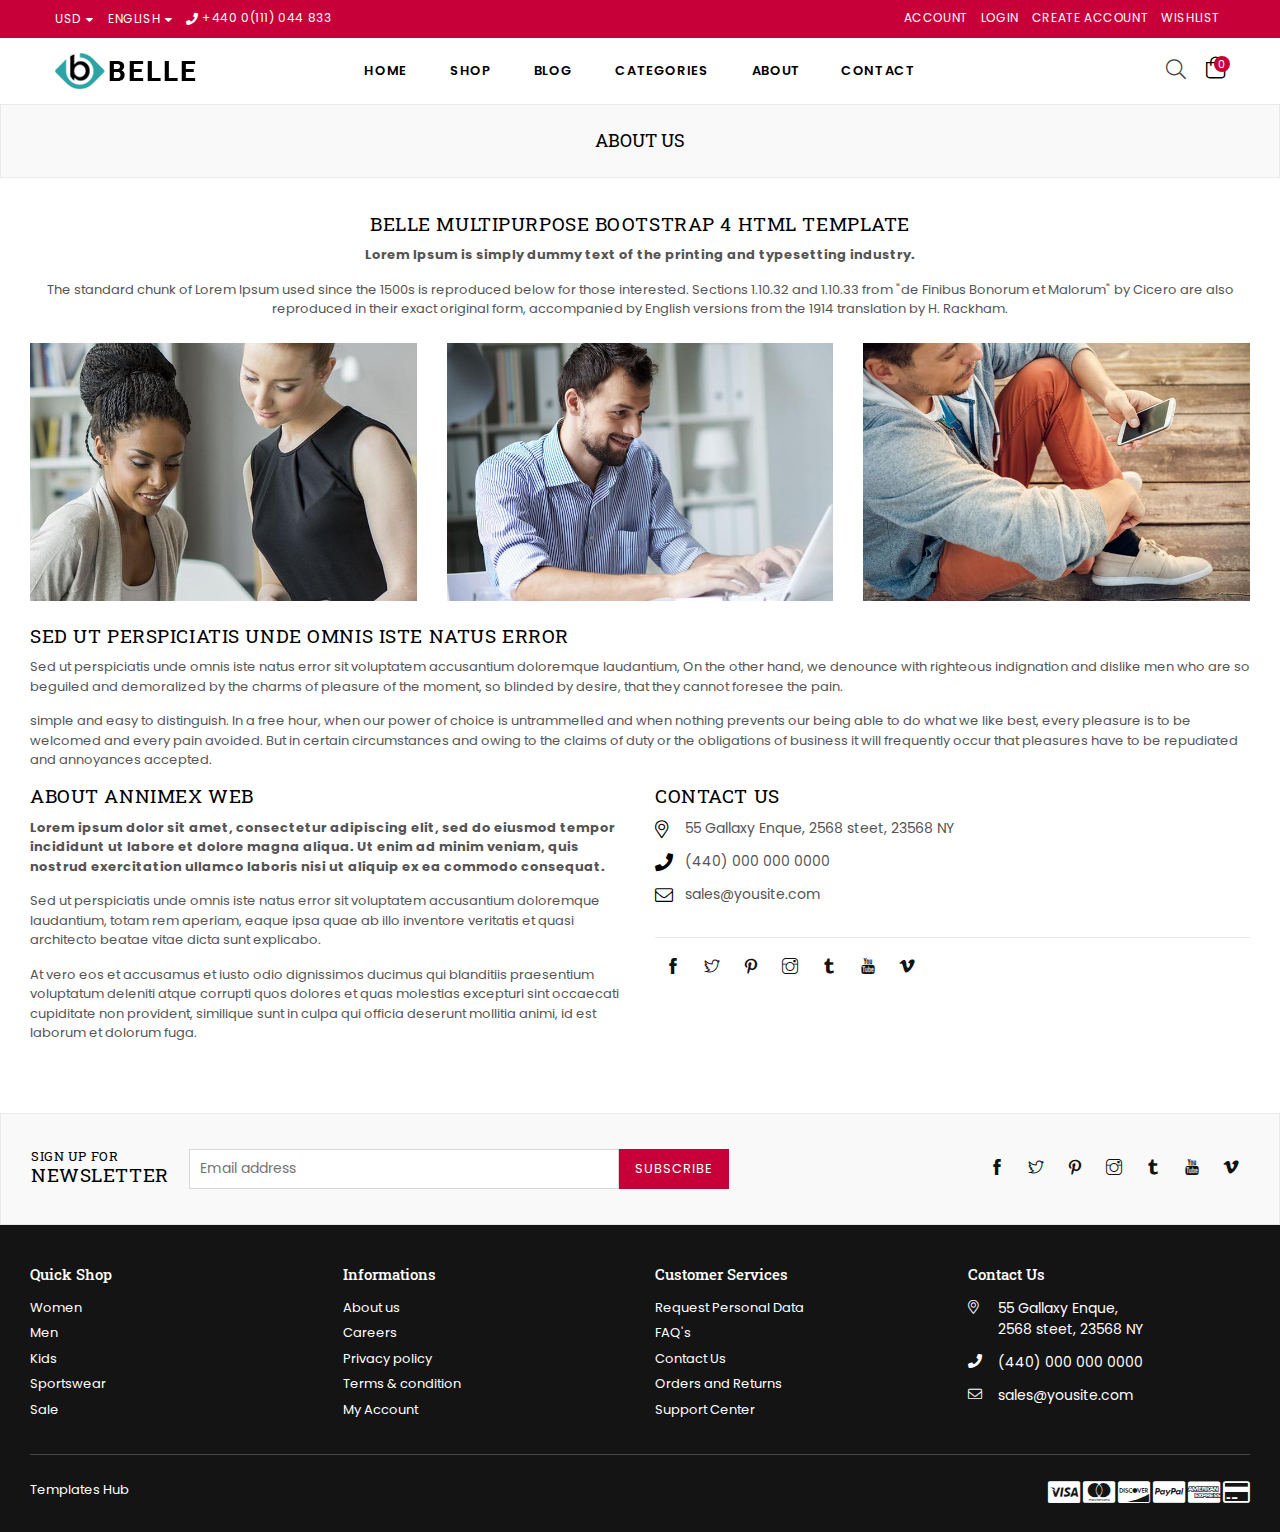
<file: about-us.html>
<!DOCTYPE html>
<html class="no-js" lang="en">

<!-- belle/about-us.html   11 Nov 2019 12:44:33 GMT -->

<head>
    <meta http-equiv="Content-Type" content="text/html; charset=utf-8" />
    <meta http-equiv="x-ua-compatible" content="ie=edge">
    <title>About Us &ndash; Belle Multipurpose Bootstrap 4 Template</title>
    <meta name="description" content="description">
    <meta name="viewport" content="width=device-width, initial-scale=1">
    <!-- Favicon -->
    <link rel="shortcut icon" href="assets/images/favicon.png" />
    <!-- Plugins CSS -->
    <link rel="stylesheet" href="assets/css/plugins.css">
    <!-- Bootstap CSS -->
    <link rel="stylesheet" href="assets/css/bootstrap.min.css">
    <!-- Main Style CSS -->
    <link rel="stylesheet" href="assets/css/style.css">
    <link rel="stylesheet" href="assets/css/responsive.css">
</head>

<body class="page-template belle">
    <div class="pageWrapper">
        <!--Search Form Drawer-->
        <div class="search">
            <div class="search__form">
                <form class="search-bar__form" action="#">
                    <button class="go-btn search__button" type="submit"><i class="icon anm anm-search-l"></i></button>
                    <input class="search__input" type="search" name="q" value="" placeholder="Search entire store..." aria-label="Search" autocomplete="off">
                </form>
                <button type="button" class="search-trigger close-btn"><i class="icon anm anm-times-l"></i></button>
            </div>
        </div>
        <!--End Search Form Drawer-->
        <!--Top Header-->
        <div class="top-header">
            <div class="container-fluid">
                <div class="row">
                    <div class="col-10 col-sm-8 col-md-5 col-lg-4">
                        <div class="currency-picker">
                            <span class="selected-currency">USD</span>
                            <ul id="currencies">
                                <li data-currency="INR" class="">INR</li>
                                <li data-currency="USD" class="selected">USD</li>
                                <li data-currency="AUD" class="">AUD</li>
                            </ul>
                        </div>
                        <div class="language-dropdown">
                            <span class="language-dd">English</span>
                            <ul id="language">
                                <li class="">German</li>
                                <li class="">French</li>
                            </ul>
                        </div>
                        <p class="phone-no"><i class="anm anm-phone-s"></i> +440 0(111) 044 833</p>
                    </div>
                    <div class="col-sm-4 col-md-4 col-lg-4 d-none d-lg-none d-md-block d-lg-block">
                        <div class="text-center">
                            <!-- <p class="top-header_middle-text"> Worldwide Express Shipping</p> -->
                        </div>
                    </div>
                    <div class="col-2 col-sm-4 col-md-3 col-lg-4 text-right">
                        <span class="user-menu d-block d-lg-none"><i class="anm anm-user-al" aria-hidden="true"></i></span>
                        <ul class="customer-links list-inline">
                            <li><a href="customer-account.html">Account</a></li>
                            <li><a href="login.html">Login</a></li>
                            <li><a href="register.html">Create Account</a></li>
                            <li><a href="wishlist.html">Wishlist</a></li>
                        </ul>
                    </div>
                </div>
            </div>
        </div>
        <!--End Top Header-->
        <!--Header-->
        <div class="header-wrap animated d-flex">
            <div class="container-fluid">
                <div class="row align-items-center">
                    <!--Desktop Logo-->
                    <div class="logo col-md-2 col-lg-2 d-none d-lg-block">
                        <a href="index.html">
                            <img src="assets/images/logo.svg" alt="Belle Multipurpose Html Template" title="Belle Multipurpose Html Template" />
                        </a>
                    </div>
                    <!--End Desktop Logo-->
                    <div class="col-2 col-sm-3 col-md-3 col-lg-8">
                        <div class="d-block d-lg-none">
                            <button type="button" class="btn--link site-header__menu js-mobile-nav-toggle mobile-nav--open">
                                <i class="icon anm anm-times-l"></i>
                                <i class="anm anm-bars-r"></i>
                            </button>
                        </div>
                        <!--Desktop Menu-->
                        <nav class="grid__item" id="AccessibleNav">
                            <!-- for mobile -->
                            <ul id="siteNav" class="site-nav medium center hidearrow">
                                <li class="lvl1 parent megamenu"><a href="index.html">Home <i class="anm anm-angle-down-l"></i></a>
                                </li>
                                <li class="lvl1 parent megamenu"><a href="shop.html">Shop <i class="anm anm-angle-down-l"></i></a>

                                </li>
                                <li class="lvl1 parent dropdown"><a href="blog-grid-view.html">Blog <i class="anm anm-angle-down-l"></i></a></li>
                                <li class="lvl1 parent dropdown"><a href="blog-grid-view.html">Categories <i class="anm anm-angle-down-l"></i></a>
                                    <ul class="dropdown">
                                        <li><a href="#" class="site-nav">Categories</a></li>
                                        <li><a href="#" class="site-nav">Categories </a></li>
                                        <li><a href="#" class="site-nav">Categories</a></li>
                                        <li><a href="#" class="site-nav">Categories</a></li>
                                    </ul>
                                </li>
                                <li class="lvl1 parent megamenu"><a href="about-us.html">About <i class="anm anm-plus-l"></i></a>
                                    <li class="lvl1 parent megamenu"><a href="contact-us.html">Contact <i class="anm anm-plus-l"></i></a></li>
                            </ul>
                        </nav>
                        <!--End Desktop Menu-->
                    </div>
                    <div class="col-6 col-sm-6 col-md-6 col-lg-2 d-block d-lg-none mobile-logo">
                        <div class="logo">
                            <a href="index.html">
                                <img src="assets/images/logo.svg" alt="Belle Multipurpose Html Template" title="Belle Multipurpose Html Template" />
                            </a>
                        </div>
                    </div>
                    <div class="col-4 col-sm-3 col-md-3 col-lg-2">
                        <div class="site-cart">
                            <a href="#" class="site-header__cart" title="Cart">
                                <i class="icon anm anm-bag-l"></i>
                                <span id="CartCount" class="site-header__cart-count" data-cart-render="item_count">2</span>
                            </a>
                            <!--Minicart Popup-->
                            <div id="header-cart" class="block block-cart">
                                <ul class="mini-products-list"></ul>
                                <div class="total">
                                    <div class="total-in">
                                        <span class="label">Cart Subtotal:</span><span class="product-price"><span class="money" id="cartTotal">$0.00</span></span>
                                    </div>
                                    <div class="buttonSet text-center">
                                        <a href="cart.html" class="btn btn-secondary btn--small">View Cart</a>
                                        <a href="checkout.html" class="btn btn-secondary btn--small">Checkout</a>
                                    </div>
                                </div>
                            </div>
                            <!--End Minicart Popup-->
                        </div>
                        <div class="site-header__search">
                            <button type="button" class="search-trigger"><i class="icon anm anm-search-l"></i></button>
                        </div>
                    </div>
                </div>
            </div>
        </div>
        <!--End Header-->
        <!--Mobile Menu-->
        <div class="mobile-nav-wrapper" role="navigation">
            <div class="closemobileMenu"><i class="icon anm anm-times-l pull-right"></i> Close Menu</div>
            <ul id="MobileNav" class="mobile-nav">
                <li class="lvl1 parent megamenu"><a href="index.html">Home </a>
                </li>
                <li class="lvl1 parent megamenu"><a href="shop.html">Shop </a>
                </li>

                <li class="lvl1 parent megamenu"><a href="blog-grid-view.html">Blog </a>
                </li>
                <li class="lvl1 parent dropdown"><a href="#">Categories <i class="anm anm-plus-l"></i></a>
                    <ul>
                        <li><a href="#" class="site-nav">Categories</a></li>
                        <li><a href="#" class="site-nav">Categories </a></li>
                        <li><a href="#" class="site-nav">Categories</a></li>
                        <li><a href="#" class="site-nav">Categories/a></li>
                        </ul>
                    </li>
                    <li class="lvl1 parent megamenu"><a href="about-us.html">About </i></a></li>
                        <li class="lvl1 parent megamenu"><a href="contact-us.html">Contact </i></a></li>
                    </ul>
        </div>
        <!--End Mobile Menu-->

        <!--Body Content-->
        <div id="page-content">
            <!--Page Title-->
            <div class="page section-header text-center">
                <div class="page-title">
                    <div class="wrapper">
                        <h1 class="page-width">About Us</h1>
                    </div>
                </div>
            </div>
            <!--End Page Title-->

            <div class="container">
                <div class="row">
                    <div class="col-12 col-sm-12 col-md-12 col-lg-12 main-col">
                        <div class="text-center mb-4">
                            <h2 class="h2">Belle Multipurpose Bootstrap 4 Html Template</h2>
                            <div class="rte-setting">
                                <p><strong>Lorem Ipsum is simply dummy text of the printing and typesetting industry.</strong></p>
                                <p>The standard chunk of Lorem Ipsum used since the 1500s is reproduced below for those interested. Sections 1.10.32 and 1.10.33 from "de Finibus Bonorum et Malorum" by Cicero are also reproduced in their exact original form,
                                    accompanied by English versions from the 1914 translation by H. Rackham.</p>
                            </div>
                        </div>
                    </div>
                </div>
                <div class="row">
                    <div class="col-12 col-sm-4 col-md-4 col-lg-4 mb-4"><img class="blur-up lazyload" data-src="assets/images/about1.jpg" src="assets/images/about1.jpg" alt="About Us" /></div>
                    <div class="col-12 col-sm-4 col-md-4 col-lg-4 mb-4"><img class="blur-up lazyload" data-src="assets/images/about2.jpg" src="assets/images/about2.jpg" alt="About Us" /></div>
                    <div class="col-12 col-sm-4 col-md-4 col-lg-4 mb-4"><img class="blur-up lazyload" data-src="assets/images/about3.jpg" src="assets/images/about3.jpg" alt="About Us" /></div>
                </div>
                <div class="row">
                    <div class="col-12">
                        <h2>Sed ut perspiciatis unde omnis iste natus error</h2>
                        <p>Sed ut perspiciatis unde omnis iste natus error sit voluptatem accusantium doloremque laudantium, On the other hand, we denounce with righteous indignation and dislike men who are so beguiled and demoralized by the charms of pleasure
                            of the moment, so blinded by desire, that they cannot foresee the pain.</p>
                        <p>simple and easy to distinguish. In a free hour, when our power of choice is untrammelled and when nothing prevents our being able to do what we like best, every pleasure is to be welcomed and every pain avoided. But in certain
                            circumstances and owing to the claims of duty or the obligations of business it will frequently occur that pleasures have to be repudiated and annoyances accepted.</p>
                        <p></p>
                    </div>
                </div>

                <div class="row">
                    <div class="col-12 col-sm-12 col-md-6 col-lg-6 mb-4">
                        <h2 class="h2">About Annimex Web</h2>
                        <div class="rte-setting">
                            <p><strong>Lorem ipsum dolor sit amet, consectetur adipiscing elit, sed do eiusmod tempor incididunt ut labore et dolore magna aliqua. Ut enim ad minim veniam, quis nostrud exercitation ullamco laboris nisi ut aliquip ex ea commodo consequat.</strong></p>
                            <p>Sed ut perspiciatis unde omnis iste natus error sit voluptatem accusantium doloremque laudantium, totam rem aperiam, eaque ipsa quae ab illo inventore veritatis et quasi architecto beatae vitae dicta sunt explicabo.</p>
                            <p></p>
                            <p>At vero eos et accusamus et iusto odio dignissimos ducimus qui blanditiis praesentium voluptatum deleniti atque corrupti quos dolores et quas molestias excepturi sint occaecati cupiditate non provident, similique sunt in culpa
                                qui officia deserunt mollitia animi, id est laborum et dolorum fuga.</p>
                        </div>
                    </div>
                    <div class="col-12 col-sm-12 col-md-6 col-lg-6">
                        <h2 class="h2">Contact Us</h2>
                        <ul class="addressFooter">
                            <li><i class="icon anm anm-map-marker-al"></i>
                                <p>55 Gallaxy Enque, 2568 steet, 23568 NY</p>
                            </li>
                            <li class="phone"><i class="icon anm anm-phone-s"></i>
                                <p>(440) 000 000 0000</p>
                            </li>
                            <li class="email"><i class="icon anm anm-envelope-l"></i>
                                <p>sales@yousite.com</p>
                            </li>
                        </ul>
                        <hr />
                        <ul class="list--inline site-footer__social-icons social-icons">
                            <li><a class="social-icons__link" href="#" target="_blank" title="Belle Multipurpose Bootstrap 4 Template on Facebook"><i class="icon icon-facebook"></i></a></li>
                            <li><a class="social-icons__link" href="#" target="_blank" title="Belle Multipurpose Bootstrap 4 Template on Twitter"><i class="icon icon-twitter"></i> <span class="icon__fallback-text">Twitter</span></a></li>
                            <li><a class="social-icons__link" href="#" target="_blank" title="Belle Multipurpose Bootstrap 4 Template on Pinterest"><i class="icon icon-pinterest"></i> <span class="icon__fallback-text">Pinterest</span></a></li>
                            <li><a class="social-icons__link" href="#" target="_blank" title="Belle Multipurpose Bootstrap 4 Template on Instagram"><i class="icon icon-instagram"></i> <span class="icon__fallback-text">Instagram</span></a></li>
                            <li><a class="social-icons__link" href="#" target="_blank" title="Belle Multipurpose Bootstrap 4 Template on Tumblr"><i class="icon icon-tumblr-alt"></i> <span class="icon__fallback-text">Tumblr</span></a></li>
                            <li><a class="social-icons__link" href="#" target="_blank" title="Belle Multipurpose Bootstrap 4 Template on YouTube"><i class="icon icon-youtube"></i> <span class="icon__fallback-text">YouTube</span></a></li>
                            <li><a class="social-icons__link" href="#" target="_blank" title="Belle Multipurpose Bootstrap 4 Template on Vimeo"><i class="icon icon-vimeo-alt"></i> <span class="icon__fallback-text">Vimeo</span></a></li>
                        </ul>
                    </div>
                </div>


            </div>

        </div>
        <!--End Body Content-->

        <!--Footer-->
        <footer id="footer">
            <div class="newsletter-section">
                <div class="container">
                    <div class="row">
                        <div class="col-12 col-sm-12 col-md-12 col-lg-7 w-100 d-flex justify-content-start align-items-center">
                            <div class="display-table">
                                <div class="display-table-cell footer-newsletter">
                                    <div class="section-header text-center">
                                        <label class="h2"><span>sign up for </span>newsletter</label>
                                    </div>
                                    <form action="#" method="post">
                                        <div class="input-group">
                                            <input type="email" class="input-group__field newsletter__input" name="EMAIL" value="" placeholder="Email address" required="">
                                            <span class="input-group__btn">
                                                <button type="submit" class="btn newsletter__submit" name="commit" id="Subscribe"><span class="newsletter__submit-text--large">Subscribe</span></button>
                                            </span>
                                        </div>
                                    </form>
                                </div>
                            </div>
                        </div>
                        <div class="col-12 col-sm-12 col-md-12 col-lg-5 d-flex justify-content-end align-items-center">
                            <div class="footer-social">
                                <ul class="list--inline site-footer__social-icons social-icons">
                                    <li><a class="social-icons__link" href="#" target="_blank" title="Belle Multipurpose Bootstrap 4 Template on Facebook"><i class="icon icon-facebook"></i></a></li>
                                    <li><a class="social-icons__link" href="#" target="_blank" title="Belle Multipurpose Bootstrap 4 Template on Twitter"><i class="icon icon-twitter"></i> <span class="icon__fallback-text">Twitter</span></a></li>
                                    <li><a class="social-icons__link" href="#" target="_blank" title="Belle Multipurpose Bootstrap 4 Template on Pinterest"><i class="icon icon-pinterest"></i> <span class="icon__fallback-text">Pinterest</span></a></li>
                                    <li><a class="social-icons__link" href="#" target="_blank" title="Belle Multipurpose Bootstrap 4 Template on Instagram"><i class="icon icon-instagram"></i> <span class="icon__fallback-text">Instagram</span></a></li>
                                    <li><a class="social-icons__link" href="#" target="_blank" title="Belle Multipurpose Bootstrap 4 Template on Tumblr"><i class="icon icon-tumblr-alt"></i> <span class="icon__fallback-text">Tumblr</span></a></li>
                                    <li><a class="social-icons__link" href="#" target="_blank" title="Belle Multipurpose Bootstrap 4 Template on YouTube"><i class="icon icon-youtube"></i> <span class="icon__fallback-text">YouTube</span></a></li>
                                    <li><a class="social-icons__link" href="#" target="_blank" title="Belle Multipurpose Bootstrap 4 Template on Vimeo"><i class="icon icon-vimeo-alt"></i> <span class="icon__fallback-text">Vimeo</span></a></li>
                                </ul>
                            </div>
                        </div>
                    </div>
                </div>
            </div>
            <div class="site-footer">
                <div class="container">
                    <!--Footer Links-->
                    <div class="footer-top">
                        <div class="row">
                            <div class="col-12 col-sm-12 col-md-3 col-lg-3 footer-links">
                                <h4 class="h4">Quick Shop</h4>
                                <ul>
                                    <li><a href="#">Women</a></li>
                                    <li><a href="#">Men</a></li>
                                    <li><a href="#">Kids</a></li>
                                    <li><a href="#">Sportswear</a></li>
                                    <li><a href="#">Sale</a></li>
                                </ul>
                            </div>
                            <div class="col-12 col-sm-12 col-md-3 col-lg-3 footer-links">
                                <h4 class="h4">Informations</h4>
                                <ul>
                                    <li><a href="#">About us</a></li>
                                    <li><a href="#">Careers</a></li>
                                    <li><a href="#">Privacy policy</a></li>
                                    <li><a href="#">Terms &amp; condition</a></li>
                                    <li><a href="#">My Account</a></li>
                                </ul>
                            </div>
                            <div class="col-12 col-sm-12 col-md-3 col-lg-3 footer-links">
                                <h4 class="h4">Customer Services</h4>
                                <ul>
                                    <li><a href="#">Request Personal Data</a></li>
                                    <li><a href="#">FAQ's</a></li>
                                    <li><a href="#">Contact Us</a></li>
                                    <li><a href="#">Orders and Returns</a></li>
                                    <li><a href="#">Support Center</a></li>
                                </ul>
                            </div>
                            <div class="col-12 col-sm-12 col-md-3 col-lg-3 contact-box">
                                <h4 class="h4">Contact Us</h4>
                                <ul class="addressFooter">
                                    <li><i class="icon anm anm-map-marker-al"></i>
                                        <p>55 Gallaxy Enque,<br>2568 steet, 23568 NY</p>
                                    </li>
                                    <li class="phone"><i class="icon anm anm-phone-s"></i>
                                        <p>(440) 000 000 0000</p>
                                    </li>
                                    <li class="email"><i class="icon anm anm-envelope-l"></i>
                                        <p>sales@yousite.com</p>
                                    </li>
                                </ul>
                            </div>
                        </div>
                    </div>
                    <!--End Footer Links-->
                    <hr>
                    <div class="footer-bottom">
                        <div class="row">
                            <!--Footer Copyright-->
                            <div class="col-12 col-sm-12 col-md-6 col-lg-6 order-1 order-md-0 order-lg-0 order-sm-1 copyright text-sm-center text-md-left text-lg-left"><span></span> <a href="templateshub.net">Templates Hub</a></div>
                            <!--End Footer Copyright-->
                            <!--Footer Payment Icon-->
                            <div class="col-12 col-sm-12 col-md-6 col-lg-6 order-0 order-md-1 order-lg-1 order-sm-0 payment-icons text-right text-md-center">
                                <ul class="payment-icons list--inline">
                                    <li><i class="icon fa fa-cc-visa" aria-hidden="true"></i></li>
                                    <li><i class="icon fa fa-cc-mastercard" aria-hidden="true"></i></li>
                                    <li><i class="icon fa fa-cc-discover" aria-hidden="true"></i></li>
                                    <li><i class="icon fa fa-cc-paypal" aria-hidden="true"></i></li>
                                    <li><i class="icon fa fa-cc-amex" aria-hidden="true"></i></li>
                                    <li><i class="icon fa fa-credit-card" aria-hidden="true"></i></li>
                                </ul>
                            </div>
                            <!--End Footer Payment Icon-->
                        </div>
                    </div>
                </div>
            </div>
        </footer>
        <!--End Footer-->
        <!--Scoll Top-->
        <span id="site-scroll"><i class="icon anm anm-angle-up-r"></i></span>
        <!--End Scoll Top-->

        <!-- Including Jquery -->
        <script src="assets/js/vendor/jquery-3.3.1.min.js"></script>
        <script src="assets/js/vendor/jquery.cookie.js"></script>
        <script src="assets/js/vendor/modernizr-3.6.0.min.js"></script>
        <script src="assets/js/vendor/wow.min.js"></script>
        <!-- Including Javascript -->
        <script src="assets/js/bootstrap.min.js"></script>
        <script src="assets/js/plugins.js"></script>
        <script src="assets/js/popper.min.js"></script>
        <script src="assets/js/lazysizes.js"></script>
        <script src="assets/js/main.js"></script>
        <script src="assets/js/cart.js"></script>
    </div>
</body>

<!-- belle/about-us.html   11 Nov 2019 12:44:39 GMT -->

</html>
</file>
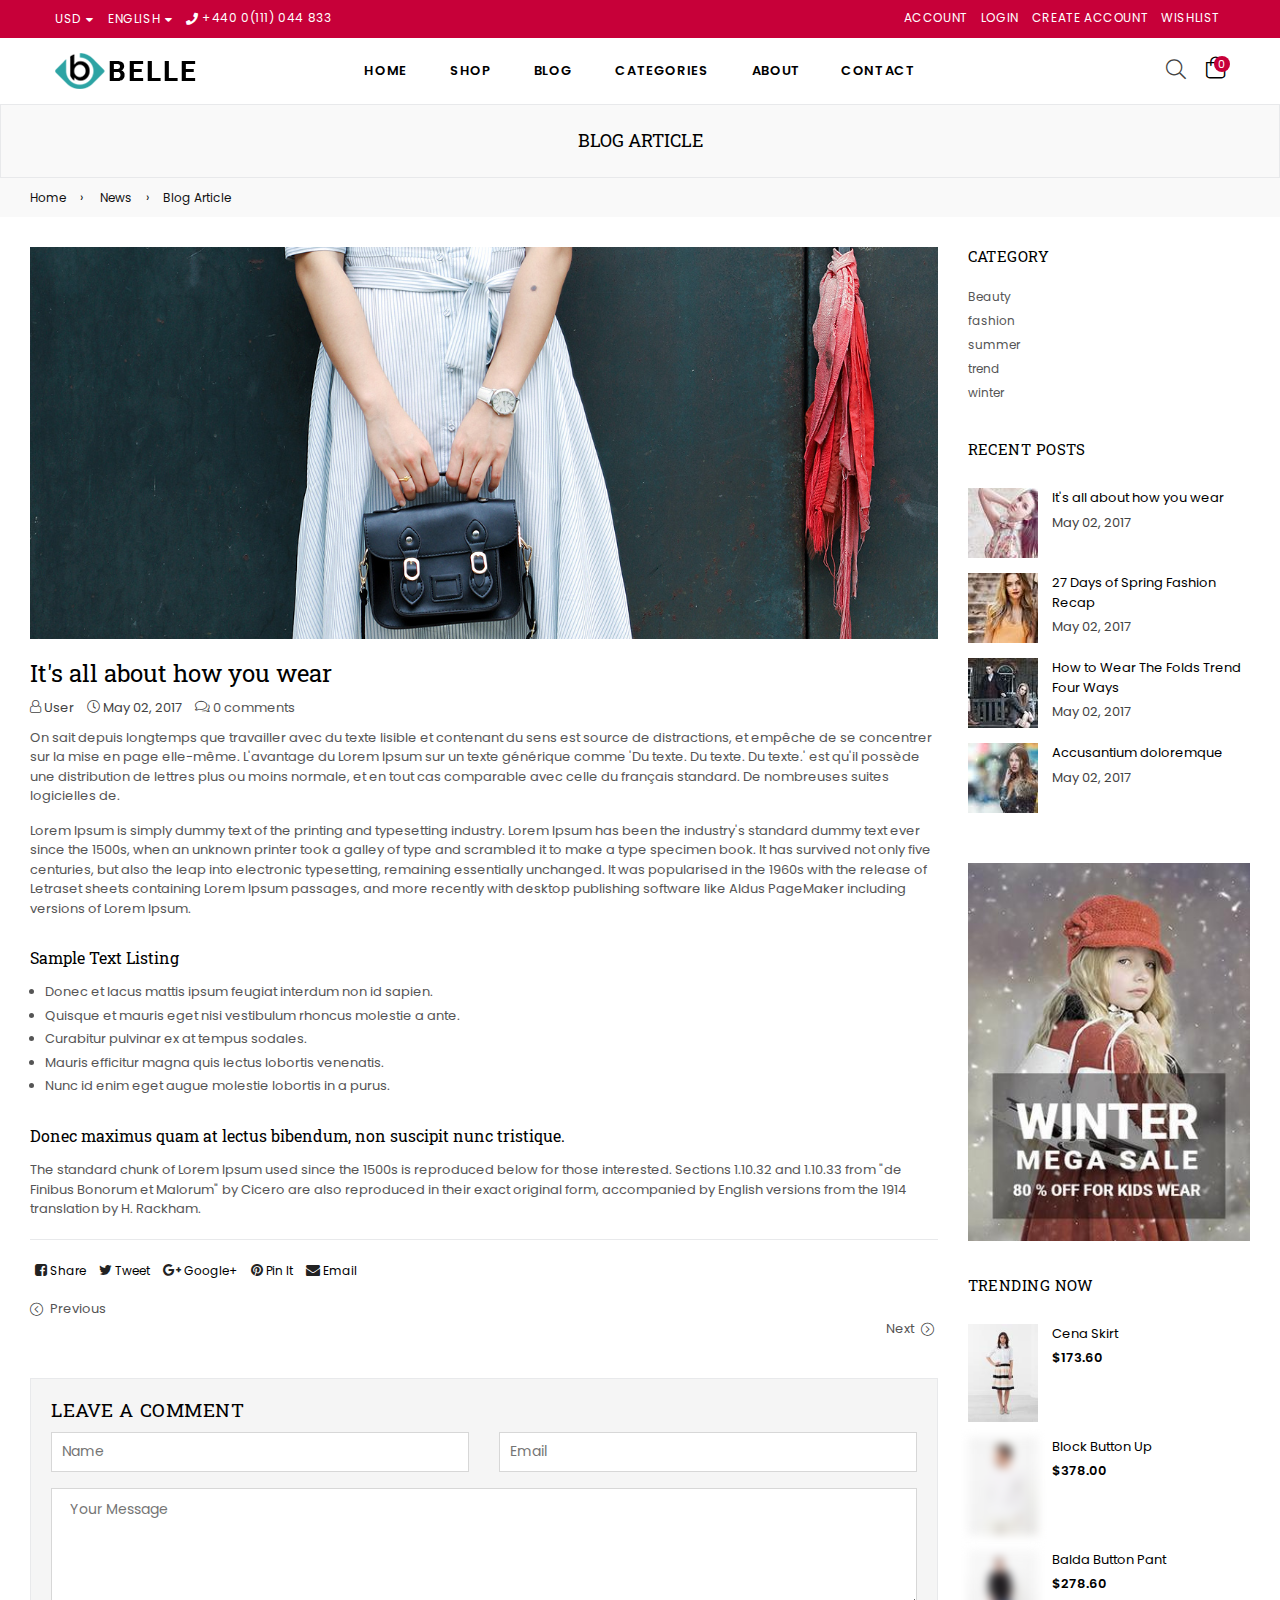
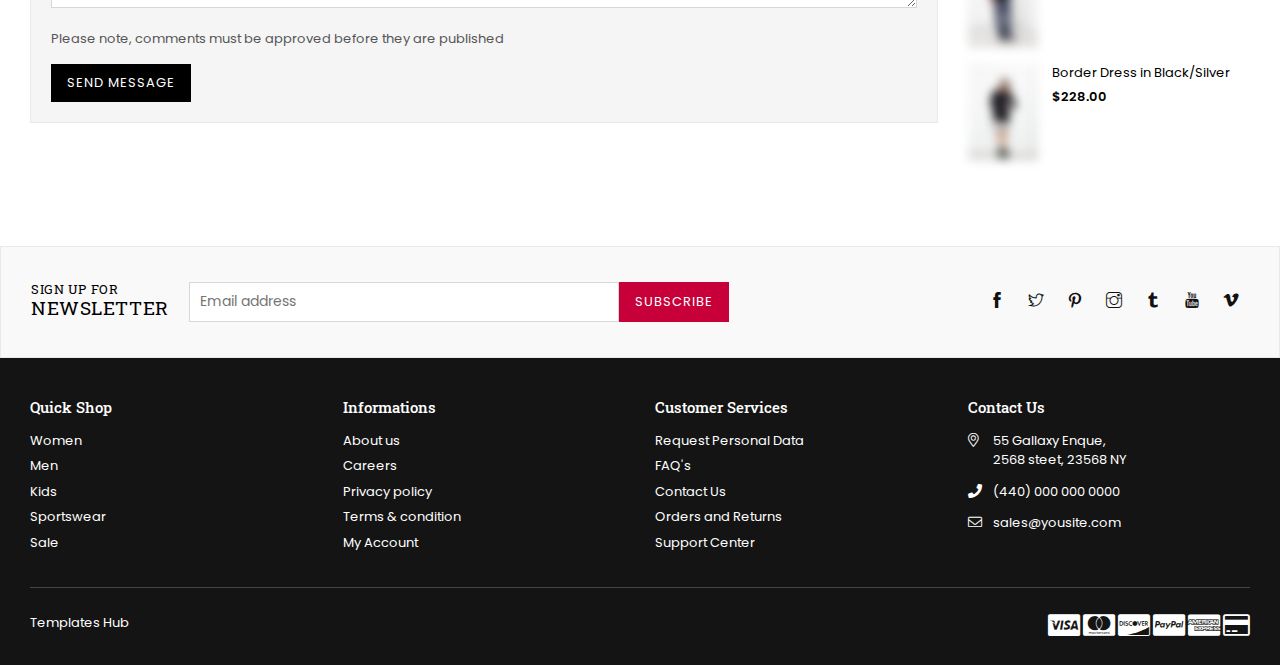
<file: blog-article.html>
<!DOCTYPE html>
<html class="no-js" lang="en">

<!-- belle/blog-article.html   11 Nov 2019 12:47:01 GMT -->

<head>
    <meta http-equiv="Content-Type" content="text/html; charset=utf-8" />
    <meta http-equiv="x-ua-compatible" content="ie=edge">
    <title>Blog Article &ndash; Belle Multipurpose Bootstrap 4 Template</title>
    <meta name="description" content="description">
    <meta name="viewport" content="width=device-width, initial-scale=1">
    <!-- Favicon -->
    <link rel="shortcut icon" href="assets/images/favicon.png" />
    <!-- Plugins CSS -->
    <link rel="stylesheet" href="assets/css/plugins.css">
    <!-- Bootstap CSS -->
    <link rel="stylesheet" href="assets/css/bootstrap.min.css">
    <!-- Main Style CSS -->
    <link rel="stylesheet" href="assets/css/style.css">
    <link rel="stylesheet" href="assets/css/responsive.css">
</head>

<body class="template-blog belle">
    <div class="pageWrapper">
        <!--Search Form Drawer-->
        <div class="search">
            <div class="search__form">
                <form class="search-bar__form" action="#">
                    <button class="go-btn search__button" type="submit"><i class="icon anm anm-search-l"></i></button>
                    <input class="search__input" type="search" name="q" value="" placeholder="Search entire store..." aria-label="Search" autocomplete="off">
                </form>
                <button type="button" class="search-trigger close-btn"><i class="icon anm anm-times-l"></i></button>
            </div>
        </div>
        <!--End Search Form Drawer-->
        <!--Top Header-->
        <div class="top-header">
            <div class="container-fluid">
                <div class="row">
                    <div class="col-10 col-sm-8 col-md-5 col-lg-4">
                        <div class="currency-picker">
                            <span class="selected-currency">USD</span>
                            <ul id="currencies">
                                <li data-currency="INR" class="">INR</li>
                                <li data-currency="USD" class="selected">USD</li>
                                <li data-currency="AUD" class="">AUD</li>
                            </ul>
                        </div>
                        <div class="language-dropdown">
                            <span class="language-dd">English</span>
                            <ul id="language">
                                <li class="">German</li>
                                <li class="">French</li>
                            </ul>
                        </div>
                        <p class="phone-no"><i class="anm anm-phone-s"></i> +440 0(111) 044 833</p>
                    </div>
                    <div class="col-sm-4 col-md-4 col-lg-4 d-none d-lg-none d-md-block d-lg-block">
                        <div class="text-center">
                            <!-- <p class="top-header_middle-text"> Worldwide Express Shipping</p> -->
                        </div>
                    </div>
                    <div class="col-2 col-sm-4 col-md-3 col-lg-4 text-right">
                        <span class="user-menu d-block d-lg-none"><i class="anm anm-user-al" aria-hidden="true"></i></span>
                        <ul class="customer-links list-inline">
                            <li><a href="customer-account.html">Account</a></li>
                            <li><a href="login.html">Login</a></li>
                            <li><a href="register.html">Create Account</a></li>
                            <li><a href="wishlist.html">Wishlist</a></li>
                        </ul>
                    </div>
                </div>
            </div>
        </div>
        <!--End Top Header-->
        <!--Header-->
        <div class="header-wrap animated d-flex">
            <div class="container-fluid">
                <div class="row align-items-center">
                    <!--Desktop Logo-->
                    <div class="logo col-md-2 col-lg-2 d-none d-lg-block">
                        <a href="index.html">
                            <img src="assets/images/logo.svg" alt="Belle Multipurpose Html Template" title="Belle Multipurpose Html Template" />
                        </a>
                    </div>
                    <!--End Desktop Logo-->
                    <div class="col-2 col-sm-3 col-md-3 col-lg-8">
                        <div class="d-block d-lg-none">
                            <button type="button" class="btn--link site-header__menu js-mobile-nav-toggle mobile-nav--open">
                                    <i class="icon anm anm-times-l"></i>
                                    <i class="anm anm-bars-r"></i>
                                </button>
                        </div>
                        <!--Desktop Menu-->
                        <nav class="grid__item" id="AccessibleNav">
                            <!-- for mobile -->
                            <ul id="siteNav" class="site-nav medium center hidearrow">
                                <li class="lvl1 parent megamenu"><a href="index.html">Home <i class="anm anm-angle-down-l"></i></a>
                                </li>
                                <li class="lvl1 parent megamenu"><a href="shop.html">Shop <i class="anm anm-angle-down-l"></i></a>

                                </li>
                                <li class="lvl1 parent dropdown"><a href="blog-grid-view.html">Blog <i class="anm anm-angle-down-l"></i></a></li>
                                <li class="lvl1 parent dropdown"><a href="blog-grid-view.html">Categories <i class="anm anm-angle-down-l"></i></a>
                                    <ul class="dropdown">
                                        <li><a href="#" class="site-nav">Categories</a></li>
                                        <li><a href="#" class="site-nav">Categories </a></li>
                                        <li><a href="#" class="site-nav">Categories</a></li>
                                        <li><a href="#" class="site-nav">Categories</a></li>
                                    </ul>
                                </li>
                                <li class="lvl1 parent megamenu"><a href="about-us.html">About <i class="anm anm-plus-l"></i></a>
                                    <li class="lvl1 parent megamenu"><a href="contact-us.html">Contact <i class="anm anm-plus-l"></i></a></li>
                            </ul>
                        </nav>
                        <!--End Desktop Menu-->
                    </div>
                    <div class="col-6 col-sm-6 col-md-6 col-lg-2 d-block d-lg-none mobile-logo">
                        <div class="logo">
                            <a href="index.html">
                                <img src="assets/images/logo.svg" alt="Belle Multipurpose Html Template" title="Belle Multipurpose Html Template" />
                            </a>
                        </div>
                    </div>
                    <div class="col-4 col-sm-3 col-md-3 col-lg-2">
                        <div class="site-cart">
                            <a href="#" class="site-header__cart" title="Cart">
                                <i class="icon anm anm-bag-l"></i>
                                <span id="CartCount" class="site-header__cart-count" data-cart-render="item_count">2</span>
                            </a>
                            <!--Minicart Popup-->
                            <div id="header-cart" class="block block-cart">
                                <ul class="mini-products-list"></ul>
                                <div class="total">
                                    <div class="total-in">
                                        <span class="label">Cart Subtotal:</span><span class="product-price"><span class="money" id="cartTotal">$0.00</span></span>
                                    </div>
                                    <div class="buttonSet text-center">
                                        <a href="cart.html" class="btn btn-secondary btn--small">View Cart</a>
                                        <a href="checkout.html" class="btn btn-secondary btn--small">Checkout</a>
                                    </div>
                                </div>
                            </div>
                            <!--End Minicart Popup-->
                        </div>
                        <div class="site-header__search">
                            <button type="button" class="search-trigger"><i class="icon anm anm-search-l"></i></button>
                        </div>
                    </div>
                </div>
            </div>
        </div>
        <!--End Header-->
        <!--Mobile Menu-->
        <div class="mobile-nav-wrapper" role="navigation">
            <div class="closemobileMenu"><i class="icon anm anm-times-l pull-right"></i> Close Menu</div>
            <ul id="MobileNav" class="mobile-nav">
                <li class="lvl1 parent megamenu"><a href="index.html">Home </a>
                </li>
                <li class="lvl1 parent megamenu"><a href="shop.html">Shop </a>
                </li>

                <li class="lvl1 parent megamenu"><a href="blog-grid-view.html">Blog </a>
                </li>
                <li class="lvl1 parent dropdown"><a href="#">Categories <i class="anm anm-plus-l"></i></a>
                    <ul>
                        <li><a href="#" class="site-nav">Categories</a></li>
                        <li><a href="#" class="site-nav">Categories </a></li>
                        <li><a href="#" class="site-nav">Categories</a></li>
                        <li><a href="#" class="site-nav">Categories/a></li>
                            </ul>
                        </li>
                        <li class="lvl1 parent megamenu"><a href="about-us.html">About </i></a></li>
                        <li class="lvl1 parent megamenu"><a href="contact-us.html">Contact </i></a></li>
                    </ul>
        </div>
        <!--End Mobile Menu-->

        <!--Body Content-->
        <div id="page-content">
            <!--Page Title-->
            <div class="page section-header text-center mb-0">
                <div class="page-title">
                    <div class="wrapper">
                        <h1 class="page-width">Blog Article</h1>
                    </div>
                </div>
            </div>
            <!--End Page Title-->
            <div class="bredcrumbWrap">
                <div class="container breadcrumbs">
                    <a href="index.html" title="Back to the home page">Home</a><span aria-hidden="true">›</span>
                    <a href="blog-left-sidebar.html" title="Back to News">News</a><span aria-hidden="true">›</span><span>Blog Article</span>
                </div>
            </div>
            <div class="container">
                <div class="row">
                    <!--Main Content-->
                    <div class="col-12 col-sm-12 col-md-9 col-lg-9 main-col">
                        <div class="blog--list-view">
                            <div class="article">
                                <!-- Article Image -->
                                <a class="article_featured-image" href="#"><img class="blur-up lazyload" data-src="assets/images/blog/blog-post-1.jpg" src="assets/images/blog/blog-post-1.jpg" alt="It's all about how you wear"></a>
                                <h1><a href="blog-left-sidebar.html">It's all about how you wear</a></h1>
                                <ul class="publish-detail">
                                    <li><i class="anm anm-user-al" aria-hidden="true"></i> User</li>
                                    <li><i class="icon anm anm-clock-r"></i> <time datetime="2017-05-02">May 02, 2017</time></li>
                                    <li>
                                        <ul class="inline-list">
                                            <li><i class="icon anm anm-comments-l"></i> <a href="#"> 0 comments</a></li>
                                        </ul>
                                    </li>
                                </ul>
                                <div class="rte">
                                    <p>On sait depuis longtemps que travailler avec du texte lisible et contenant du sens est source de distractions, et empêche de se concentrer sur la mise en page elle-même. L'avantage du Lorem Ipsum sur un texte générique
                                        comme 'Du texte. Du texte. Du texte.' est qu'il possède une distribution de lettres plus ou moins normale, et en tout cas comparable avec celle du français standard. De nombreuses suites logicielles de.</p>
                                    <p>Lorem Ipsum is simply dummy text of the printing and typesetting industry. Lorem Ipsum has been the industry's standard dummy text ever since the 1500s, when an unknown printer took a galley of type and scrambled it
                                        to make a type specimen book. It has survived not only five centuries, but also the leap into electronic typesetting, remaining essentially unchanged. It was popularised in the 1960s with the release of Letraset
                                        sheets containing Lorem Ipsum passages, and more recently with desktop publishing software like Aldus PageMaker including versions of Lorem Ipsum.</p>
                                    <h3>Sample Text Listing</h3>
                                    <ul class="list-items">
                                        <li>Donec et lacus mattis ipsum feugiat interdum non id sapien.</li>
                                        <li>Quisque et mauris eget nisi vestibulum rhoncus molestie a ante.</li>
                                        <li>Curabitur pulvinar ex at tempus sodales.</li>
                                        <li>Mauris efficitur magna quis lectus lobortis venenatis.</li>
                                        <li>Nunc id enim eget augue molestie lobortis in a purus.</li>
                                    </ul>
                                    <h3>Donec maximus quam at lectus bibendum, non suscipit nunc tristique.</h3>
                                    <p>The standard chunk of Lorem Ipsum used since the 1500s is reproduced below for those interested. Sections 1.10.32 and 1.10.33 from "de Finibus Bonorum et Malorum" by Cicero are also reproduced in their exact original
                                        form, accompanied by English versions from the 1914 translation by H. Rackham.</p>
                                </div>
                                <hr/>
                                <div class="social-sharing">
                                    <a target="_blank" href="#" class="btn btn--small btn--secondary btn--share share-facebook" title="Share on Facebook">
                                        <i class="fa fa-facebook-square" aria-hidden="true"></i> <span class="share-title" aria-hidden="true">Share</span>
                                    </a>
                                    <a target="_blank" href="#" class="btn btn--small btn--secondary btn--share share-twitter" title="Tweet on Twitter">
                                        <i class="fa fa-twitter" aria-hidden="true"></i> <span class="share-title" aria-hidden="true">Tweet</span>
                                    </a>
                                    <a href="#" title="Share on google+" class="btn btn--small btn--secondary btn--share">
                                        <i class="fa fa-google-plus" aria-hidden="true"></i> <span class="share-title" aria-hidden="true">Google+</span>
                                    </a>
                                    <a target="_blank" href="#" class="btn btn--small btn--secondary btn--share share-pinterest" title="Pin on Pinterest">
                                        <i class="fa fa-pinterest" aria-hidden="true"></i> <span class="share-title" aria-hidden="true">Pin it</span>
                                    </a>
                                    <a href="#" class="btn btn--small btn--secondary btn--share share-pinterest" title="Share by Email" target="_blank">
                                        <i class="fa fa-envelope" aria-hidden="true"></i> <span class="share-title" aria-hidden="true">Email</span>
                                    </a>
                                </div>
                                <div class="blog-nav">
                                    <div class="text-left">
                                        <i class="icon icon-arrow-circle-left"></i>
                                        <a href="#" title="">Previous</a>
                                    </div>
                                    <div class="text-right">
                                        <a href="#" title="">Next</a>
                                        <i class="icon icon-arrow-circle-right"></i>
                                    </div>
                                </div>
                            </div>
                            <div class="formFeilds contact-form form-vertical">
                                <form method="post" action="#" id="comment_form" accept-charset="UTF-8" class="comment-form">
                                    <h2>Leave a comment</h2>
                                    <div class="row">
                                        <div class="col-12 col-sm-12 col-md-6 col-lg-6">
                                            <div class="form-group">
                                                <input type="text" id="ContactFormName" name="contact[name]" placeholder="Name" value="" required="">
                                            </div>
                                        </div>
                                        <div class="col-12 col-sm-12 col-md-6 col-lg-6">
                                            <div class="form-group">
                                                <input type="email" id="ContactFormEmail" name="contact[email]" placeholder="Email" value="" required="">
                                            </div>
                                        </div>
                                    </div>
                                    <div class="row">
                                        <div class="col-12 col-sm-12 col-md-12 col-lg-12">
                                            <div class="form-group">
                                                <textarea required="" rows="10" id="ContactFormMessage" name="contact[body]" placeholder="Your Message"></textarea>
                                            </div>
                                        </div>
                                    </div>
                                    <div class="row">
                                        <div class="col-12 col-sm-12 col-md-12 col-lg-12">
                                            <p class="fine-print">Please note, comments must be approved before they are published</p>
                                            <input type="submit" class="btn" value="Send Message">
                                        </div>
                                    </div>
                                </form>
                            </div>
                        </div>
                    </div>
                    <!--End Main Content-->
                    <!--Sidebar-->
                    <div class="col-12 col-sm-12 col-md-3 col-lg-3 sidebar">
                        <div class="sidebar_tags">
                            <div class="sidebar_widget categories">
                                <div class="widget-title">
                                    <h2>Category</h2>
                                </div>
                                <div class="widget-content">
                                    <ul class="sidebar_categories">
                                        <li class="lvl-1 "><a href="http://annimexweb.com/" class="site-nav lvl-1">Beauty</a></li>
                                        <li class="lvl-1  active"><a href="#" class="site-nav lvl-1">fashion</a></li>
                                        <li class="lvl-1 "><a href="#" class="site-nav lvl-1">summer</a></li>
                                        <li class="lvl-1 "><a href="#" class="site-nav lvl-1">trend</a></li>
                                        <li class="lvl-1 "><a href="#" class="site-nav lvl-1">winter</a></li>
                                    </ul>
                                </div>
                            </div>
                            <div class="sidebar_widget">
                                <div class="widget-title">
                                    <h2>Recent Posts</h2>
                                </div>
                                <div class="widget-content">
                                    <div class="list list-sidebar-products">
                                        <div class="grid">
                                            <div class="grid__item">
                                                <div class="mini-list-item">
                                                    <div class="mini-view_image">
                                                        <a class="grid-view-item__link" href="#">
                                                            <img class="grid-view-item__image blur-up lazyload" data-src="assets/images/blog/blog-post-sml-1.jpg" src="assets/images/blog/blog-post-sml-1.jpg" alt="" />
                                                        </a>
                                                    </div>
                                                    <div class="details"> <a class="grid-view-item__title" href="#">It's all about how you wear</a>
                                                        <div class="grid-view-item__meta"><span class="article__date"> <time datetime="2017-05-02T14:33:00Z">May 02, 2017</time></span></div>
                                                    </div>
                                                </div>
                                            </div>
                                            <div class="grid__item">
                                                <div class="mini-list-item">
                                                    <div class="mini-view_image">
                                                        <a class="grid-view-item__link" href="#"><img class="grid-view-item__image blur-up lazyload" data-src="assets/images/blog/blog-post-sml-2.jpg" src="assets/images/blog/blog-post-sml-2.jpg" alt="" /></a>
                                                    </div>
                                                    <div class="details"> <a class="grid-view-item__title" href="#">27 Days of Spring Fashion Recap</a>
                                                        <div class="grid-view-item__meta"><span class="article__date"> <time datetime="2017-05-02T14:33:00Z">May 02, 2017</time> </span></div>
                                                    </div>
                                                </div>
                                            </div>
                                            <div class="grid__item">
                                                <div class="mini-list-item">
                                                    <div class="mini-view_image">
                                                        <a class="grid-view-item__link" href="#"><img class="grid-view-item__image blur-up lazyload" data-src="assets/images/blog/blog-post-sml-3.jpg" src="assets/images/blog/blog-post-sml-3.jpg" alt="" /></a>
                                                    </div>
                                                    <div class="details"> <a class="grid-view-item__title" href="#">How to Wear The Folds Trend Four Ways</a>
                                                        <div class="grid-view-item__meta"><span class="article__date"> <time datetime="2017-05-02T14:14:00Z">May 02, 2017</time> </span></div>
                                                    </div>
                                                </div>
                                            </div>
                                            <div class="grid__item">
                                                <div class="mini-list-item">
                                                    <div class="mini-view_image">
                                                        <a class="grid-view-item__link" href="#"><img class="grid-view-item__image blur-up lazyload" data-src="assets/images/blog/blog-post-sml-4.jpg" src="assets/images/blog/blog-post-sml-4.jpg" alt="" /></a>
                                                    </div>
                                                    <div class="details"> <a class="grid-view-item__title" href="#">Accusantium doloremque</a>
                                                        <div class="grid-view-item__meta"><span class="article__date"> <time datetime="2017-05-02T14:12:00Z">May 02, 2017</time> </span></div>
                                                    </div>
                                                </div>
                                            </div>
                                        </div>
                                    </div>
                                </div>
                            </div>
                            <div class="sidebar_widget static-banner">
                                <img src="assets/images/side-banner-2.jpg" alt="">
                            </div>
                            <div class="sidebar_widget">
                                <div class="widget-title">
                                    <h2>Trending Now</h2>
                                </div>
                                <div class="widget-content">
                                    <div class="list list-sidebar-products">
                                        <div class="grid">
                                            <div class="grid__item">
                                                <div class="mini-list-item">
                                                    <div class="mini-view_image">
                                                        <a class="grid-view-item__link" href="#">
                                                            <img class="grid-view-item__image blur-up lazyload" data-src="assets/images/product-images/mini-product-img.jpg" src="assets/images/product-images/mini-product-img.jpg" alt="" />
                                                        </a>
                                                    </div>
                                                    <div class="details"> <a class="grid-view-item__title" href="#">Cena Skirt</a>
                                                        <div class="grid-view-item__meta"><span class="product-price__price"><span class="money">$173.60</span></span>
                                                        </div>
                                                    </div>
                                                </div>
                                            </div>
                                            <div class="grid__item">
                                                <div class="mini-list-item">
                                                    <div class="mini-view_image">
                                                        <a class="grid-view-item__link" href="#"><img class="grid-view-item__image blur-up lazyload" data-src="assets/images/product-images/mini-product-img1.jpg" src="assets/images/product-images/mini-product-img1.jpg" alt="" /></a>
                                                    </div>
                                                    <div class="details"> <a class="grid-view-item__title" href="#">Block Button Up</a>
                                                        <div class="grid-view-item__meta"><span class="product-price__price"><span class="money">$378.00</span></span>
                                                        </div>
                                                    </div>
                                                </div>
                                            </div>
                                            <div class="grid__item">
                                                <div class="mini-list-item">
                                                    <div class="mini-view_image">
                                                        <a class="grid-view-item__link" href="#"><img class="grid-view-item__image blur-up lazyload" data-src="assets/images/product-images/mini-product-img2.jpg" src="assets/images/product-images/mini-product-img2.jpg" alt="" /></a>
                                                    </div>
                                                    <div class="details"> <a class="grid-view-item__title" href="#">Balda Button Pant</a>
                                                        <div class="grid-view-item__meta"><span class="product-price__price"><span class="money">$278.60</span></span>
                                                        </div>
                                                    </div>
                                                </div>
                                            </div>
                                            <div class="grid__item">
                                                <div class="mini-list-item">
                                                    <div class="mini-view_image">
                                                        <a class="grid-view-item__link" href="#"><img class="grid-view-item__image blur-up lazyload" data-src="assets/images/product-images/mini-product-img3.jpg" src="assets/images/product-images/mini-product-img3.jpg" alt="" /></a>
                                                    </div>
                                                    <div class="details"> <a class="grid-view-item__title" href="#">Border Dress in Black/Silver</a>
                                                        <div class="grid-view-item__meta"><span class="product-price__price"><span class="money">$228.00</span></span>
                                                        </div>
                                                    </div>
                                                </div>
                                            </div>
                                        </div>
                                    </div>
                                </div>
                            </div>
                        </div>
                    </div>
                    <!--End Sidebar-->
                </div>
            </div>

        </div>
        <!--End Body Content-->

        <!--Footer-->
        <footer id="footer">
            <div class="newsletter-section">
                <div class="container">
                    <div class="row">
                        <div class="col-12 col-sm-12 col-md-12 col-lg-7 w-100 d-flex justify-content-start align-items-center">
                            <div class="display-table">
                                <div class="display-table-cell footer-newsletter">
                                    <div class="section-header text-center">
                                        <label class="h2"><span>sign up for </span>newsletter</label>
                                    </div>
                                    <form action="#" method="post">
                                        <div class="input-group">
                                            <input type="email" class="input-group__field newsletter__input" name="EMAIL" value="" placeholder="Email address" required="">
                                            <span class="input-group__btn">
                                                <button type="submit" class="btn newsletter__submit" name="commit" id="Subscribe"><span class="newsletter__submit-text--large">Subscribe</span></button>
                                            </span>
                                        </div>
                                    </form>
                                </div>
                            </div>
                        </div>
                        <div class="col-12 col-sm-12 col-md-12 col-lg-5 d-flex justify-content-end align-items-center">
                            <div class="footer-social">
                                <ul class="list--inline site-footer__social-icons social-icons">
                                    <li><a class="social-icons__link" href="#" target="_blank" title="Belle Multipurpose Bootstrap 4 Template on Facebook"><i class="icon icon-facebook"></i></a></li>
                                    <li><a class="social-icons__link" href="#" target="_blank" title="Belle Multipurpose Bootstrap 4 Template on Twitter"><i class="icon icon-twitter"></i> <span class="icon__fallback-text">Twitter</span></a></li>
                                    <li><a class="social-icons__link" href="#" target="_blank" title="Belle Multipurpose Bootstrap 4 Template on Pinterest"><i class="icon icon-pinterest"></i> <span class="icon__fallback-text">Pinterest</span></a></li>
                                    <li><a class="social-icons__link" href="#" target="_blank" title="Belle Multipurpose Bootstrap 4 Template on Instagram"><i class="icon icon-instagram"></i> <span class="icon__fallback-text">Instagram</span></a></li>
                                    <li><a class="social-icons__link" href="#" target="_blank" title="Belle Multipurpose Bootstrap 4 Template on Tumblr"><i class="icon icon-tumblr-alt"></i> <span class="icon__fallback-text">Tumblr</span></a></li>
                                    <li><a class="social-icons__link" href="#" target="_blank" title="Belle Multipurpose Bootstrap 4 Template on YouTube"><i class="icon icon-youtube"></i> <span class="icon__fallback-text">YouTube</span></a></li>
                                    <li><a class="social-icons__link" href="#" target="_blank" title="Belle Multipurpose Bootstrap 4 Template on Vimeo"><i class="icon icon-vimeo-alt"></i> <span class="icon__fallback-text">Vimeo</span></a></li>
                                </ul>
                            </div>
                        </div>
                    </div>
                </div>
            </div>
            <div class="site-footer">
                <div class="container">
                    <!--Footer Links-->
                    <div class="footer-top">
                        <div class="row">
                            <div class="col-12 col-sm-12 col-md-3 col-lg-3 footer-links">
                                <h4 class="h4">Quick Shop</h4>
                                <ul>
                                    <li><a href="#">Women</a></li>
                                    <li><a href="#">Men</a></li>
                                    <li><a href="#">Kids</a></li>
                                    <li><a href="#">Sportswear</a></li>
                                    <li><a href="#">Sale</a></li>
                                </ul>
                            </div>
                            <div class="col-12 col-sm-12 col-md-3 col-lg-3 footer-links">
                                <h4 class="h4">Informations</h4>
                                <ul>
                                    <li><a href="#">About us</a></li>
                                    <li><a href="#">Careers</a></li>
                                    <li><a href="#">Privacy policy</a></li>
                                    <li><a href="#">Terms &amp; condition</a></li>
                                    <li><a href="#">My Account</a></li>
                                </ul>
                            </div>
                            <div class="col-12 col-sm-12 col-md-3 col-lg-3 footer-links">
                                <h4 class="h4">Customer Services</h4>
                                <ul>
                                    <li><a href="#">Request Personal Data</a></li>
                                    <li><a href="#">FAQ's</a></li>
                                    <li><a href="#">Contact Us</a></li>
                                    <li><a href="#">Orders and Returns</a></li>
                                    <li><a href="#">Support Center</a></li>
                                </ul>
                            </div>
                            <div class="col-12 col-sm-12 col-md-3 col-lg-3 contact-box">
                                <h4 class="h4">Contact Us</h4>
                                <ul class="addressFooter">
                                    <li><i class="icon anm anm-map-marker-al"></i>
                                        <p>55 Gallaxy Enque,<br>2568 steet, 23568 NY</p>
                                    </li>
                                    <li class="phone"><i class="icon anm anm-phone-s"></i>
                                        <p>(440) 000 000 0000</p>
                                    </li>
                                    <li class="email"><i class="icon anm anm-envelope-l"></i>
                                        <p>sales@yousite.com</p>
                                    </li>
                                </ul>
                            </div>
                        </div>
                    </div>
                    <!--End Footer Links-->
                    <hr>
                    <div class="footer-bottom">
                        <div class="row">
                            <!--Footer Copyright-->
                            <div class="col-12 col-sm-12 col-md-6 col-lg-6 order-1 order-md-0 order-lg-0 order-sm-1 copyright text-sm-center text-md-left text-lg-left"><span></span> <a href="templateshub.net">Templates Hub</a></div>
                            <!--End Footer Copyright-->
                            <!--Footer Payment Icon-->
                            <div class="col-12 col-sm-12 col-md-6 col-lg-6 order-0 order-md-1 order-lg-1 order-sm-0 payment-icons text-right text-md-center">
                                <ul class="payment-icons list--inline">
                                    <li><i class="icon fa fa-cc-visa" aria-hidden="true"></i></li>
                                    <li><i class="icon fa fa-cc-mastercard" aria-hidden="true"></i></li>
                                    <li><i class="icon fa fa-cc-discover" aria-hidden="true"></i></li>
                                    <li><i class="icon fa fa-cc-paypal" aria-hidden="true"></i></li>
                                    <li><i class="icon fa fa-cc-amex" aria-hidden="true"></i></li>
                                    <li><i class="icon fa fa-credit-card" aria-hidden="true"></i></li>
                                </ul>
                            </div>
                            <!--End Footer Payment Icon-->
                        </div>
                    </div>
                </div>
            </div>
        </footer>
        <!--End Footer-->
        <!--Scoll Top-->
        <span id="site-scroll"><i class="icon anm anm-angle-up-r"></i></span>
        <!--End Scoll Top-->

        <!-- Including Jquery -->
        <script src="assets/js/vendor/jquery-3.3.1.min.js"></script>
        <script src="assets/js/vendor/jquery.cookie.js"></script>
        <script src="assets/js/vendor/modernizr-3.6.0.min.js"></script>
        <script src="assets/js/vendor/wow.min.js"></script>
        <!-- Including Javascript -->
        <script src="assets/js/bootstrap.min.js"></script>
        <script src="assets/js/plugins.js"></script>
        <script src="assets/js/popper.min.js"></script>
        <script src="assets/js/lazysizes.js"></script>
        <script src="assets/js/main.js"></script>
        <script src="assets/js/cart.js"></script>
    </div>
</body>

<!-- belle/blog-article.html   11 Nov 2019 12:47:01 GMT -->

</html>
</file>
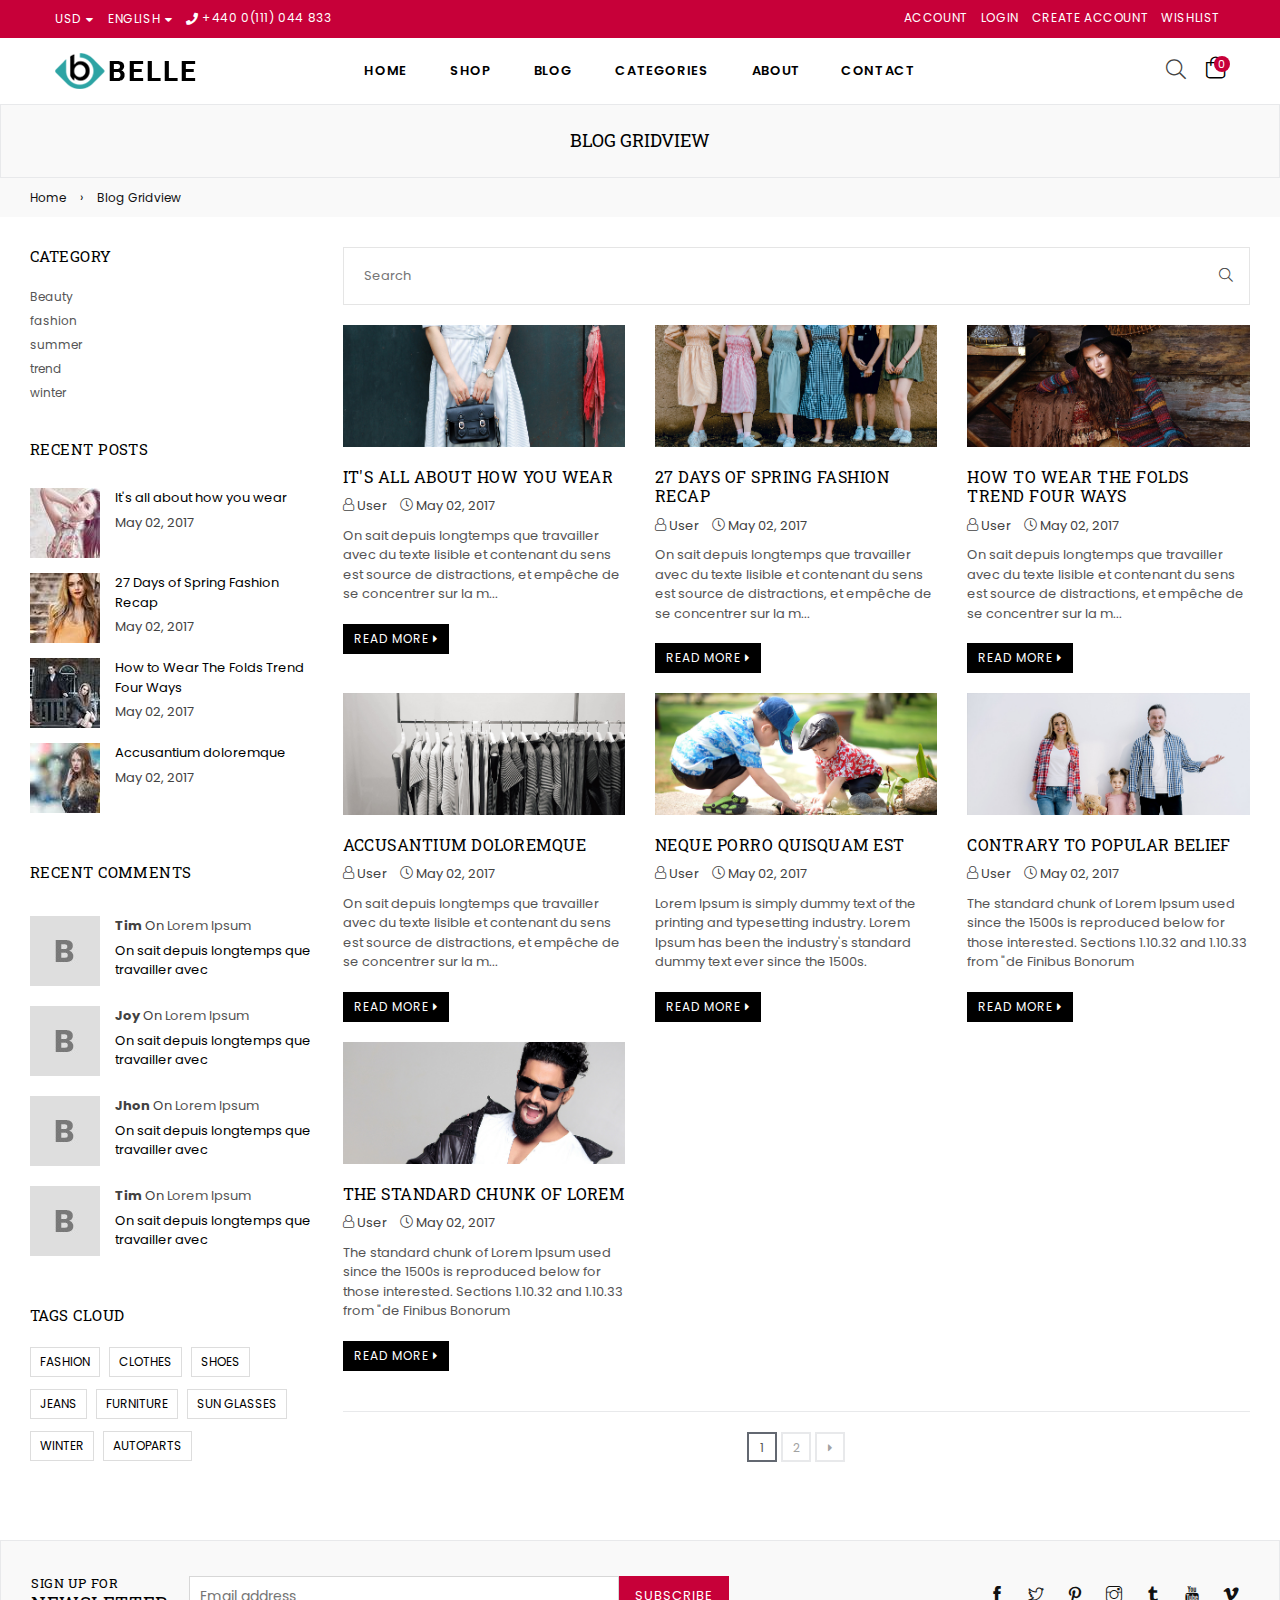
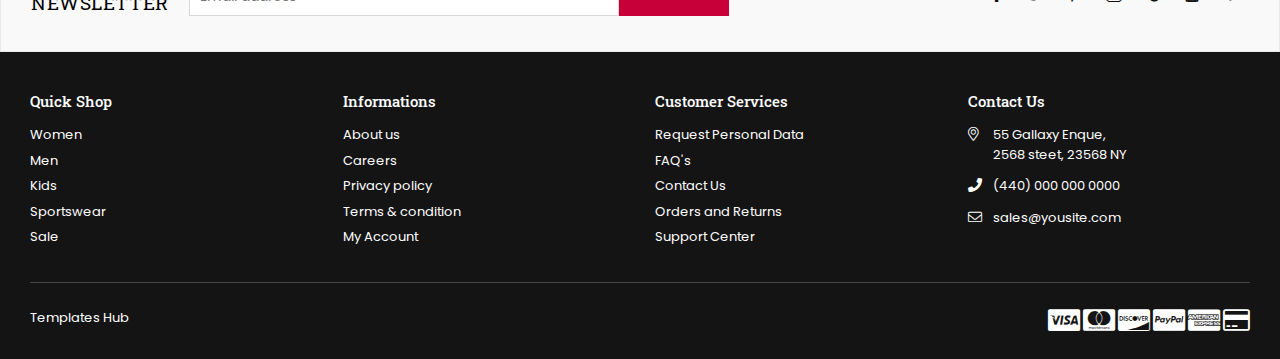
<file: blog-grid-view.html>
<!DOCTYPE html>
<html class="no-js" lang="en">

<!-- belle/blog-grid-view.html   11 Nov 2019 12:46:09 GMT -->

<head>
    <meta http-equiv="Content-Type" content="text/html; charset=utf-8" />
    <meta http-equiv="x-ua-compatible" content="ie=edge">
    <title>Blog Gridview &ndash; Belle Multipurpose Bootstrap 4 Template</title>
    <meta name="description" content="description">
    <meta name="viewport" content="width=device-width, initial-scale=1">
    <!-- Favicon -->
    <link rel="shortcut icon" href="assets/images/favicon.png" />
    <!-- Plugins CSS -->
    <link rel="stylesheet" href="assets/css/plugins.css">
    <!-- Bootstap CSS -->
    <link rel="stylesheet" href="assets/css/bootstrap.min.css">
    <!-- Main Style CSS -->
    <link rel="stylesheet" href="assets/css/style.css">
    <link rel="stylesheet" href="assets/css/responsive.css">
</head>

<body class="template-blog belle">
    <div class="pageWrapper">
        <!--Search Form Drawer-->
        <div class="search">
            <div class="search__form">
                <form class="search-bar__form" action="#">
                    <button class="go-btn search__button" type="submit"><i class="icon anm anm-search-l"></i></button>
                    <input class="search__input" type="search" name="q" value="" placeholder="Search entire store..." aria-label="Search" autocomplete="off">
                </form>
                <button type="button" class="search-trigger close-btn"><i class="icon anm anm-times-l"></i></button>
            </div>
        </div>
        <!--End Search Form Drawer-->
        <!--Top Header-->
        <div class="top-header">
            <div class="container-fluid">
                <div class="row">
                    <div class="col-10 col-sm-8 col-md-5 col-lg-4">
                        <div class="currency-picker">
                            <span class="selected-currency">USD</span>
                            <ul id="currencies">
                                <li data-currency="INR" class="">INR</li>
                                <li data-currency="USD" class="selected">USD</li>
                                <li data-currency="AUD" class="">AUD</li>
                            </ul>
                        </div>
                        <div class="language-dropdown">
                            <span class="language-dd">English</span>
                            <ul id="language">
                                <li class="">German</li>
                                <li class="">French</li>
                            </ul>
                        </div>
                        <p class="phone-no"><i class="anm anm-phone-s"></i> +440 0(111) 044 833</p>
                    </div>
                    <div class="col-sm-4 col-md-4 col-lg-4 d-none d-lg-none d-md-block d-lg-block">
                        <div class="text-center">
                            <!-- <p class="top-header_middle-text"> Worldwide Express Shipping</p> -->
                        </div>
                    </div>
                    <div class="col-2 col-sm-4 col-md-3 col-lg-4 text-right">
                        <span class="user-menu d-block d-lg-none"><i class="anm anm-user-al" aria-hidden="true"></i></span>
                        <ul class="customer-links list-inline">
                            <li><a href="customer-account.html">Account</a></li>
                            <li><a href="login.html">Login</a></li>
                            <li><a href="register.html">Create Account</a></li>
                            <li><a href="wishlist.html">Wishlist</a></li>
                        </ul>
                    </div>
                </div>
            </div>
        </div>
        <!--End Top Header-->
        <!--Header-->
        <div class="header-wrap animated d-flex">
            <div class="container-fluid">
                <div class="row align-items-center">
                    <!--Desktop Logo-->
                    <div class="logo col-md-2 col-lg-2 d-none d-lg-block">
                        <a href="index.html">
                            <img src="assets/images/logo.svg" alt="Belle Multipurpose Html Template" title="Belle Multipurpose Html Template" />
                        </a>
                    </div>
                    <!--End Desktop Logo-->
                    <div class="col-2 col-sm-3 col-md-3 col-lg-8">
                        <div class="d-block d-lg-none">
                            <button type="button" class="btn--link site-header__menu js-mobile-nav-toggle mobile-nav--open">
                                    <i class="icon anm anm-times-l"></i>
                                    <i class="anm anm-bars-r"></i>
                                </button>
                        </div>
                        <!--Desktop Menu-->
                        <nav class="grid__item" id="AccessibleNav">
                            <!-- for mobile -->
                            <ul id="siteNav" class="site-nav medium center hidearrow">
                                <li class="lvl1 parent megamenu"><a href="index.html">Home <i class="anm anm-angle-down-l"></i></a>
                                </li>
                                <li class="lvl1 parent megamenu"><a href="shop.html">Shop <i class="anm anm-angle-down-l"></i></a>

                                </li>
                                <li class="lvl1 parent dropdown"><a href="blog-grid-view.html">Blog <i class="anm anm-angle-down-l"></i></a></li>
                                <li class="lvl1 parent dropdown"><a href="blog-grid-view.html">Categories <i class="anm anm-angle-down-l"></i></a>
                                    <ul class="dropdown">
                                        <li><a href="#" class="site-nav">Categories</a></li>
                                        <li><a href="#" class="site-nav">Categories </a></li>
                                        <li><a href="#" class="site-nav">Categories</a></li>
                                        <li><a href="#" class="site-nav">Categories</a></li>
                                    </ul>
                                </li>
                                <li class="lvl1 parent megamenu"><a href="about-us.html">About <i class="anm anm-plus-l"></i></a>
                                    <li class="lvl1 parent megamenu"><a href="contact-us.html">Contact <i class="anm anm-plus-l"></i></a></li>
                            </ul>
                        </nav>
                        <!--End Desktop Menu-->
                    </div>
                    <div class="col-6 col-sm-6 col-md-6 col-lg-2 d-block d-lg-none mobile-logo">
                        <div class="logo">
                            <a href="index.html">
                                <img src="assets/images/logo.svg" alt="Belle Multipurpose Html Template" title="Belle Multipurpose Html Template" />
                            </a>
                        </div>
                    </div>
                    <div class="col-4 col-sm-3 col-md-3 col-lg-2">
                        <div class="site-cart">
                            <a href="#" class="site-header__cart" title="Cart">
                                <i class="icon anm anm-bag-l"></i>
                                <span id="CartCount" class="site-header__cart-count" data-cart-render="item_count">2</span>
                            </a>
                            <!--Minicart Popup-->
                            <div id="header-cart" class="block block-cart">
                                <ul class="mini-products-list"></ul>
                                <div class="total">
                                    <div class="total-in">
                                        <span class="label">Cart Subtotal:</span><span class="product-price"><span class="money" id="cartTotal">$0.00</span></span>
                                    </div>
                                    <div class="buttonSet text-center">
                                        <a href="cart.html" class="btn btn-secondary btn--small">View Cart</a>
                                        <a href="checkout.html" class="btn btn-secondary btn--small">Checkout</a>
                                    </div>
                                </div>
                            </div>
                            <!--End Minicart Popup-->
                        </div>
                        <div class="site-header__search">
                            <button type="button" class="search-trigger"><i class="icon anm anm-search-l"></i></button>
                        </div>
                    </div>
                </div>
            </div>
        </div>
        <!--End Header-->
        <!--Mobile Menu-->
        <div class="mobile-nav-wrapper" role="navigation">
            <div class="closemobileMenu"><i class="icon anm anm-times-l pull-right"></i> Close Menu</div>
            <ul id="MobileNav" class="mobile-nav">
                <li class="lvl1 parent megamenu"><a href="index.html">Home </a>
                </li>
                <li class="lvl1 parent megamenu"><a href="shop.html">Shop </a>
                </li>

                <li class="lvl1 parent megamenu"><a href="blog-grid-view.html">Blog </a>
                </li>
                <li class="lvl1 parent dropdown"><a href="#">Categories <i class="anm anm-plus-l"></i></a>
                    <ul>
                        <li><a href="#" class="site-nav">Categories</a></li>
                        <li><a href="#" class="site-nav">Categories </a></li>
                        <li><a href="#" class="site-nav">Categories</a></li>
                        <li><a href="#" class="site-nav">Categories/a></li>
                            </ul>
                        </li>
                        <li class="lvl1 parent megamenu"><a href="about-us.html">About </i></a></li>
                        <li class="lvl1 parent megamenu"><a href="contact-us.html">Contact </i></a></li>
                    </ul>
        </div>
        <!--End Mobile Menu-->

        <!--Body Content-->
        <div id="page-content">
            <!--Page Title-->
            <div class="page section-header text-center mb-0">
                <div class="page-title">
                    <div class="wrapper">
                        <h1 class="page-width">Blog Gridview</h1>
                    </div>
                </div>
            </div>
            <!--End Page Title-->
            <div class="bredcrumbWrap">
                <div class="container breadcrumbs">
                    <a href="index.html" title="Back to the home page">Home</a><span aria-hidden="true">›</span><span>Blog Gridview</span>
                </div>
            </div>
            <div class="container">
                <div class="row">
                    <!--Sidebar-->
                    <div class="col-12 col-sm-12 col-md-3 col-lg-3 sidebar">
                        <div class="sidebar_tags">
                            <div class="sidebar_widget categories">
                                <div class="widget-title">
                                    <h2>Category</h2>
                                </div>
                                <div class="widget-content">
                                    <ul class="sidebar_categories">
                                        <li class="lvl-1 "><a href="http://annimexweb.com/" class="site-nav lvl-1">Beauty</a></li>
                                        <li class="lvl-1  active"><a href="#" class="site-nav lvl-1">fashion</a></li>
                                        <li class="lvl-1 "><a href="#" class="site-nav lvl-1">summer</a></li>
                                        <li class="lvl-1 "><a href="#" class="site-nav lvl-1">trend</a></li>
                                        <li class="lvl-1 "><a href="#" class="site-nav lvl-1">winter</a></li>
                                    </ul>
                                </div>
                            </div>
                            <div class="sidebar_widget">
                                <div class="widget-title">
                                    <h2>Recent Posts</h2>
                                </div>
                                <div class="widget-content">
                                    <div class="list list-sidebar-products">
                                        <div class="grid">
                                            <div class="grid__item">
                                                <div class="mini-list-item">
                                                    <div class="mini-view_image">
                                                        <a class="grid-view-item__link" href="#">
                                                            <img class="grid-view-item__image blur-up lazyload" data-src="assets/images/blog/blog-post-sml-1.jpg" src="assets/images/blog/blog-post-sml-1.jpg" alt="" />
                                                        </a>
                                                    </div>
                                                    <div class="details"> <a class="grid-view-item__title" href="#">It's all about how you wear</a>
                                                        <div class="grid-view-item__meta"><span class="article__date"> <time datetime="2017-05-02T14:33:00Z">May 02, 2017</time></span></div>
                                                    </div>
                                                </div>
                                            </div>
                                            <div class="grid__item">
                                                <div class="mini-list-item">
                                                    <div class="mini-view_image">
                                                        <a class="grid-view-item__link" href="#"><img class="grid-view-item__image blur-up lazyload" data-src="assets/images/blog/blog-post-sml-2.jpg" src="assets/images/blog/blog-post-sml-2.jpg" alt="" /></a>
                                                    </div>
                                                    <div class="details"> <a class="grid-view-item__title" href="#">27 Days of Spring Fashion Recap</a>
                                                        <div class="grid-view-item__meta"><span class="article__date"> <time datetime="2017-05-02T14:33:00Z">May 02, 2017</time> </span></div>
                                                    </div>
                                                </div>
                                            </div>
                                            <div class="grid__item">
                                                <div class="mini-list-item">
                                                    <div class="mini-view_image">
                                                        <a class="grid-view-item__link" href="#"><img class="grid-view-item__image blur-up lazyload" data-src="assets/images/blog/blog-post-sml-3.jpg" src="assets/images/blog/blog-post-sml-3.jpg" alt="" /></a>
                                                    </div>
                                                    <div class="details"> <a class="grid-view-item__title" href="#">How to Wear The Folds Trend Four Ways</a>
                                                        <div class="grid-view-item__meta"><span class="article__date"> <time datetime="2017-05-02T14:14:00Z">May 02, 2017</time> </span></div>
                                                    </div>
                                                </div>
                                            </div>
                                            <div class="grid__item">
                                                <div class="mini-list-item">
                                                    <div class="mini-view_image">
                                                        <a class="grid-view-item__link" href="#"><img class="grid-view-item__image blur-up lazyload" data-src="assets/images/blog/blog-post-sml-4.jpg" src="assets/images/blog/blog-post-sml-4.jpg" alt="" /></a>
                                                    </div>
                                                    <div class="details"> <a class="grid-view-item__title" href="#">Accusantium doloremque</a>
                                                        <div class="grid-view-item__meta"><span class="article__date"> <time datetime="2017-05-02T14:12:00Z">May 02, 2017</time> </span></div>
                                                    </div>
                                                </div>
                                            </div>
                                        </div>
                                    </div>
                                </div>
                            </div>
                            <div class="sidebar_widget">
                                <div class="widget-title">
                                    <h2>Recent Comments</h2>
                                </div>
                                <div class="widget-content">
                                    <div class="list list-sidebar-products">
                                        <div class="grid">
                                            <div class="grid__item">
                                                <div class="mini-list-item">
                                                    <div class="mini-view_image">
                                                        <a class="grid-view-item__link" href="#">
                                                            <img class="grid-view-item__image blur-up lazyload" data-src="assets/images/recent-commnet-img.jpg" src="assets/images/recent-commnet-img.jpg" alt="" />
                                                        </a>
                                                    </div>
                                                    <div class="details">
                                                        <div class="grid-view-item__meta"><strong>Tim</strong> On <a href="#">Lorem Ipsum</a></div>
                                                        <a class="grid-view-item__title" href="#">On sait depuis longtemps que travailler avec</a>
                                                    </div>
                                                </div>
                                            </div>
                                            <div class="grid__item">
                                                <div class="mini-list-item">
                                                    <div class="mini-view_image">
                                                        <a class="grid-view-item__link" href="#"><img class="grid-view-item__image blur-up lazyload" data-src="assets/images/recent-commnet-img.jpg" src="assets/images/recent-commnet-img.jpg" alt="" /></a>
                                                    </div>
                                                    <div class="details">
                                                        <div class="grid-view-item__meta"><strong>Joy</strong> On <a href="#">Lorem Ipsum</a></div>
                                                        <a class="grid-view-item__title" href="#">On sait depuis longtemps que travailler avec</a>
                                                    </div>
                                                </div>
                                            </div>
                                            <div class="grid__item">
                                                <div class="mini-list-item">
                                                    <div class="mini-view_image">
                                                        <a class="grid-view-item__link" href="#"><img class="grid-view-item__image blur-up lazyload" data-src="assets/images/recent-commnet-img.jpg" src="assets/images/recent-commnet-img.jpg" alt="" /></a>
                                                    </div>
                                                    <div class="details">
                                                        <div class="grid-view-item__meta"><strong>Jhon</strong> On <a href="#">Lorem Ipsum</a></div>
                                                        <a class="grid-view-item__title" href="#">On sait depuis longtemps que travailler avec</a>
                                                    </div>
                                                </div>
                                            </div>
                                            <div class="grid__item">
                                                <div class="mini-list-item">
                                                    <div class="mini-view_image">
                                                        <a class="grid-view-item__link" href="#"><img class="grid-view-item__image blur-up lazyload" data-src="assets/images/recent-commnet-img.jpg" src="assets/images/recent-commnet-img.jpg" alt="" /></a>
                                                    </div>
                                                    <div class="details">
                                                        <div class="grid-view-item__meta"><strong>Tim</strong> On <a href="#">Lorem Ipsum</a></div>
                                                        <a class="grid-view-item__title" href="#">On sait depuis longtemps que travailler avec</a>
                                                    </div>
                                                </div>
                                            </div>
                                        </div>
                                    </div>
                                </div>
                            </div>
                            <div class="sidebar_widget tags-clouds">
                                <div class="widget-title">
                                    <h2>Tags Cloud</h2>
                                </div>
                                <div class="widget-content">
                                    <ul>
                                        <li><a href="#">Fashion</a></li>
                                        <li><a href="#">Clothes</a></li>
                                        <li><a href="#">Shoes</a></li>
                                        <li><a href="#">Jeans</a></li>
                                        <li><a href="#">Furniture</a></li>
                                        <li><a href="#">Sun Glasses</a></li>
                                        <li><a href="#">Winter</a></li>
                                        <li><a href="#">Autoparts</a></li>
                                    </ul>
                                </div>
                            </div>
                        </div>
                    </div>
                    <!--End Sidebar-->
                    <!--Main Content-->
                    <div class="col-12 col-sm-12 col-md-9 col-lg-9 main-col">
                        <div class="custom-search">
                            <form action="http://annimexweb.com/search" method="get" class="input-group search-header search" role="search" style="position: relative;">
                                <input class="search-header__input search__input input-group__field" type="search" name="q" placeholder="Search" aria-label="Search" autocomplete="off">
                                <span class="input-group__btn"><button class="btnSearch" type="submit"> <i class="icon anm anm-search-l"></i> </button></span>
                            </form>
                        </div>
                        <div class="blog--list-view">
                            <div class="row">
                                <div class="col-12 col-sm-12 col-md-4 col-lg-4 article">
                                    <!-- Article Image -->
                                    <a class="article_featured-image" href="#"><img class="blur-up lazyload" data-src="assets/images/blog/blog-post-1.jpg" src="assets/images/blog/blog-post-1.jpg" alt="It's all about how you wear"></a>
                                    <h2 class="h3"><a href="blog-left-sidebar.html">It's all about how you wear</a></h2>
                                    <ul class="publish-detail">
                                        <li><i class="anm anm-user-al" aria-hidden="true"></i> User</li>
                                        <li><i class="icon anm anm-clock-r"></i> <time datetime="2017-05-02">May 02, 2017</time></li>
                                    </ul>
                                    <div class="rte">
                                        <p>On sait depuis longtemps que travailler avec du texte lisible et contenant du sens est source de distractions, et empêche de se concentrer sur la m... </p>
                                    </div>
                                    <p><a href="#" class="btn btn-secondary btn--small">Read more <i class="fa fa-caret-right" aria-hidden="true"></i></a></p>
                                </div>

                                <div class="col-12 col-sm-12 col-md-4 col-lg-4 article">
                                    <!-- Article Image -->
                                    <a class="article_featured-image" href="#"><img class="blur-up lazyload" data-src="assets/images/blog/blog-post-2.jpg" src="assets/images/blog/blog-post-2.jpg" alt="27 Days of Spring Fashion Recap"></a>
                                    <h2 class="h3"><a href="blog-right-sidebar.html">27 Days of Spring Fashion Recap</a></h2>
                                    <ul class="publish-detail">
                                        <li><i class="anm anm-user-al" aria-hidden="true"></i> User</li>
                                        <li><i class="icon anm anm-clock-r"></i> <time datetime="2017-05-02">May 02, 2017</time></li>
                                    </ul>
                                    <div class="rte">
                                        <p>On sait depuis longtemps que travailler avec du texte lisible et contenant du sens est source de distractions, et empêche de se concentrer sur la m... </p>
                                    </div>
                                    <p><a href="#" class="btn btn-secondary btn--small">Read more <i class="fa fa-caret-right" aria-hidden="true"></i></a></p>
                                </div>

                                <div class="col-12 col-sm-12 col-md-4 col-lg-4 article">
                                    <!-- Article Image -->
                                    <a class="article_featured-image" href="#"><img class="blur-up lazyload" data-src="assets/images/blog/blog-post-3.jpg" src="assets/images/blog/blog-post-3.jpg" alt="How to Wear The Folds Trend Four Ways"></a>
                                    <h2 class="h3"><a href="#">How to Wear The Folds Trend Four Ways</a></h2>
                                    <ul class="publish-detail">
                                        <li><i class="anm anm-user-al" aria-hidden="true"></i> User</li>
                                        <li><i class="icon anm anm-clock-r"></i> <time datetime="2017-05-02">May 02, 2017</time></li>
                                    </ul>
                                    <div class="rte">
                                        <p>On sait depuis longtemps que travailler avec du texte lisible et contenant du sens est source de distractions, et empêche de se concentrer sur la m... </p>
                                    </div>
                                    <p><a href="#" class="btn btn-secondary btn--small">Read more <i class="fa fa-caret-right" aria-hidden="true"></i></a></p>
                                </div>

                                <div class="col-12 col-sm-12 col-md-4 col-lg-4 article">
                                    <!-- Article Image -->
                                    <a class="article_featured-image" href="#"><img class="blur-up lazyload" data-src="assets/images/blog/blog-post-4.jpg" src="assets/images/blog/blog-post-4.jpg" alt="Accusantium doloremque"></a>
                                    <h2 class="h3"><a href="#">Accusantium doloremque</a></h2>
                                    <ul class="publish-detail">
                                        <li><i class="anm anm-user-al" aria-hidden="true"></i> User</li>
                                        <li><i class="icon anm anm-clock-r"></i> <time datetime="2017-05-02">May 02, 2017</time></li>
                                    </ul>
                                    <div class="rte">
                                        <p>On sait depuis longtemps que travailler avec du texte lisible et contenant du sens est source de distractions, et empêche de se concentrer sur la m... </p>
                                    </div>
                                    <p><a href="#" class="btn btn-secondary btn--small">Read more <i class="fa fa-caret-right" aria-hidden="true"></i></a></p>
                                </div>
                                <div class="col-12 col-sm-12 col-md-4 col-lg-4 article">
                                    <!-- Article Image -->
                                    <a class="article_featured-image" href="#"><img class="blur-up lazyload" data-src="assets/images/blog/blog-post-5.jpg" src="assets/images/blog/blog-post-5.jpg" alt=""></a>
                                    <h2 class="h3"><a href="#">Neque porro quisquam est</a></h2>
                                    <ul class="publish-detail">
                                        <li><i class="anm anm-user-al" aria-hidden="true"></i> User</li>
                                        <li><i class="icon anm anm-clock-r"></i> <time datetime="2017-05-02">May 02, 2017</time></li>
                                    </ul>
                                    <div class="rte">
                                        <p>Lorem Ipsum is simply dummy text of the printing and typesetting industry. Lorem Ipsum has been the industry's standard dummy text ever since the 1500s.</p>
                                    </div>
                                    <p><a href="#" class="btn btn-secondary btn--small">Read more <i class="fa fa-caret-right" aria-hidden="true"></i></a></p>
                                </div>
                                <div class="col-12 col-sm-12 col-md-4 col-lg-4 article">
                                    <!-- Article Image -->
                                    <a class="article_featured-image" href="#"><img class="blur-up lazyload" data-src="assets/images/blog/blog-post-6.jpg" src="assets/images/blog/blog-post-6.jpg" alt=""></a>
                                    <h2 class="h3"><a href="#">Contrary to popular belief</a></h2>
                                    <ul class="publish-detail">
                                        <li><i class="anm anm-user-al" aria-hidden="true"></i> User</li>
                                        <li><i class="icon anm anm-clock-r"></i> <time datetime="2017-05-02">May 02, 2017</time></li>
                                    </ul>
                                    <div class="rte">
                                        <p>The standard chunk of Lorem Ipsum used since the 1500s is reproduced below for those interested. Sections 1.10.32 and 1.10.33 from "de Finibus Bonorum</p>
                                    </div>
                                    <p><a href="#" class="btn btn-secondary btn--small">Read more <i class="fa fa-caret-right" aria-hidden="true"></i></a></p>
                                </div>
                                <div class="col-12 col-sm-12 col-md-4 col-lg-4 article">
                                    <!-- Article Image -->
                                    <a class="article_featured-image" href="#"><img class="blur-up lazyload" data-src="assets/images/blog/blog-post-7.jpg" src="assets/images/blog/blog-post-7.jpg" alt=""></a>
                                    <h2 class="h3"><a href="#">The standard chunk of Lorem</a></h2>
                                    <ul class="publish-detail">
                                        <li><i class="anm anm-user-al" aria-hidden="true"></i> User</li>
                                        <li><i class="icon anm anm-clock-r"></i> <time datetime="2017-05-02">May 02, 2017</time></li>
                                    </ul>
                                    <div class="rte">
                                        <p>The standard chunk of Lorem Ipsum used since the 1500s is reproduced below for those interested. Sections 1.10.32 and 1.10.33 from "de Finibus Bonorum</p>
                                    </div>
                                    <p><a href="#" class="btn btn-secondary btn--small">Read more <i class="fa fa-caret-right" aria-hidden="true"></i></a></p>
                                </div>
                            </div>
                            <hr/>
                            <div class="pagination">
                                <ul>
                                    <li class="active"><a href="#">1</a></li>
                                    <li><a href="#">2</a></li>
                                    <li class="next"><a href="#"><i class="fa fa-caret-right" aria-hidden="true"></i></a></li>
                                </ul>
                            </div>
                        </div>
                    </div>
                    <!--End Main Content-->
                </div>
            </div>

        </div>
        <!--End Body Content-->

        <!--Footer-->
        <footer id="footer">
            <div class="newsletter-section">
                <div class="container">
                    <div class="row">
                        <div class="col-12 col-sm-12 col-md-12 col-lg-7 w-100 d-flex justify-content-start align-items-center">
                            <div class="display-table">
                                <div class="display-table-cell footer-newsletter">
                                    <div class="section-header text-center">
                                        <label class="h2"><span>sign up for </span>newsletter</label>
                                    </div>
                                    <form action="#" method="post">
                                        <div class="input-group">
                                            <input type="email" class="input-group__field newsletter__input" name="EMAIL" value="" placeholder="Email address" required="">
                                            <span class="input-group__btn">
                                                <button type="submit" class="btn newsletter__submit" name="commit" id="Subscribe"><span class="newsletter__submit-text--large">Subscribe</span></button>
                                            </span>
                                        </div>
                                    </form>
                                </div>
                            </div>
                        </div>
                        <div class="col-12 col-sm-12 col-md-12 col-lg-5 d-flex justify-content-end align-items-center">
                            <div class="footer-social">
                                <ul class="list--inline site-footer__social-icons social-icons">
                                    <li><a class="social-icons__link" href="#" target="_blank" title="Belle Multipurpose Bootstrap 4 Template on Facebook"><i class="icon icon-facebook"></i></a></li>
                                    <li><a class="social-icons__link" href="#" target="_blank" title="Belle Multipurpose Bootstrap 4 Template on Twitter"><i class="icon icon-twitter"></i> <span class="icon__fallback-text">Twitter</span></a></li>
                                    <li><a class="social-icons__link" href="#" target="_blank" title="Belle Multipurpose Bootstrap 4 Template on Pinterest"><i class="icon icon-pinterest"></i> <span class="icon__fallback-text">Pinterest</span></a></li>
                                    <li><a class="social-icons__link" href="#" target="_blank" title="Belle Multipurpose Bootstrap 4 Template on Instagram"><i class="icon icon-instagram"></i> <span class="icon__fallback-text">Instagram</span></a></li>
                                    <li><a class="social-icons__link" href="#" target="_blank" title="Belle Multipurpose Bootstrap 4 Template on Tumblr"><i class="icon icon-tumblr-alt"></i> <span class="icon__fallback-text">Tumblr</span></a></li>
                                    <li><a class="social-icons__link" href="#" target="_blank" title="Belle Multipurpose Bootstrap 4 Template on YouTube"><i class="icon icon-youtube"></i> <span class="icon__fallback-text">YouTube</span></a></li>
                                    <li><a class="social-icons__link" href="#" target="_blank" title="Belle Multipurpose Bootstrap 4 Template on Vimeo"><i class="icon icon-vimeo-alt"></i> <span class="icon__fallback-text">Vimeo</span></a></li>
                                </ul>
                            </div>
                        </div>
                    </div>
                </div>
            </div>
            <div class="site-footer">
                <div class="container">
                    <!--Footer Links-->
                    <div class="footer-top">
                        <div class="row">
                            <div class="col-12 col-sm-12 col-md-3 col-lg-3 footer-links">
                                <h4 class="h4">Quick Shop</h4>
                                <ul>
                                    <li><a href="#">Women</a></li>
                                    <li><a href="#">Men</a></li>
                                    <li><a href="#">Kids</a></li>
                                    <li><a href="#">Sportswear</a></li>
                                    <li><a href="#">Sale</a></li>
                                </ul>
                            </div>
                            <div class="col-12 col-sm-12 col-md-3 col-lg-3 footer-links">
                                <h4 class="h4">Informations</h4>
                                <ul>
                                    <li><a href="#">About us</a></li>
                                    <li><a href="#">Careers</a></li>
                                    <li><a href="#">Privacy policy</a></li>
                                    <li><a href="#">Terms &amp; condition</a></li>
                                    <li><a href="#">My Account</a></li>
                                </ul>
                            </div>
                            <div class="col-12 col-sm-12 col-md-3 col-lg-3 footer-links">
                                <h4 class="h4">Customer Services</h4>
                                <ul>
                                    <li><a href="#">Request Personal Data</a></li>
                                    <li><a href="#">FAQ's</a></li>
                                    <li><a href="#">Contact Us</a></li>
                                    <li><a href="#">Orders and Returns</a></li>
                                    <li><a href="#">Support Center</a></li>
                                </ul>
                            </div>
                            <div class="col-12 col-sm-12 col-md-3 col-lg-3 contact-box">
                                <h4 class="h4">Contact Us</h4>
                                <ul class="addressFooter">
                                    <li><i class="icon anm anm-map-marker-al"></i>
                                        <p>55 Gallaxy Enque,<br>2568 steet, 23568 NY</p>
                                    </li>
                                    <li class="phone"><i class="icon anm anm-phone-s"></i>
                                        <p>(440) 000 000 0000</p>
                                    </li>
                                    <li class="email"><i class="icon anm anm-envelope-l"></i>
                                        <p>sales@yousite.com</p>
                                    </li>
                                </ul>
                            </div>
                        </div>
                    </div>
                    <!--End Footer Links-->
                    <hr>
                    <div class="footer-bottom">
                        <div class="row">
                            <!--Footer Copyright-->
                            <div class="col-12 col-sm-12 col-md-6 col-lg-6 order-1 order-md-0 order-lg-0 order-sm-1 copyright text-sm-center text-md-left text-lg-left"><span></span> <a href="templateshub.net">Templates Hub</a></div>
                            <!--End Footer Copyright-->
                            <!--Footer Payment Icon-->
                            <div class="col-12 col-sm-12 col-md-6 col-lg-6 order-0 order-md-1 order-lg-1 order-sm-0 payment-icons text-right text-md-center">
                                <ul class="payment-icons list--inline">
                                    <li><i class="icon fa fa-cc-visa" aria-hidden="true"></i></li>
                                    <li><i class="icon fa fa-cc-mastercard" aria-hidden="true"></i></li>
                                    <li><i class="icon fa fa-cc-discover" aria-hidden="true"></i></li>
                                    <li><i class="icon fa fa-cc-paypal" aria-hidden="true"></i></li>
                                    <li><i class="icon fa fa-cc-amex" aria-hidden="true"></i></li>
                                    <li><i class="icon fa fa-credit-card" aria-hidden="true"></i></li>
                                </ul>
                            </div>
                            <!--End Footer Payment Icon-->
                        </div>
                    </div>
                </div>
            </div>
        </footer>
        <!--End Footer-->
        <!--Scoll Top-->
        <span id="site-scroll"><i class="icon anm anm-angle-up-r"></i></span>
        <!--End Scoll Top-->

        <!-- Including Jquery -->
        <script src="assets/js/vendor/jquery-3.3.1.min.js"></script>
        <script src="assets/js/vendor/jquery.cookie.js"></script>
        <script src="assets/js/vendor/modernizr-3.6.0.min.js"></script>
        <script src="assets/js/vendor/wow.min.js"></script>
        <!-- Including Javascript -->
        <script src="assets/js/bootstrap.min.js"></script>
        <script src="assets/js/plugins.js"></script>
        <script src="assets/js/popper.min.js"></script>
        <script src="assets/js/lazysizes.js"></script>
        <script src="assets/js/main.js"></script>
        <script src="assets/js/cart.js"></script>
    </div>
</body>

<!-- belle/blog-grid-view.html   11 Nov 2019 12:47:01 GMT -->

</html>
</file>
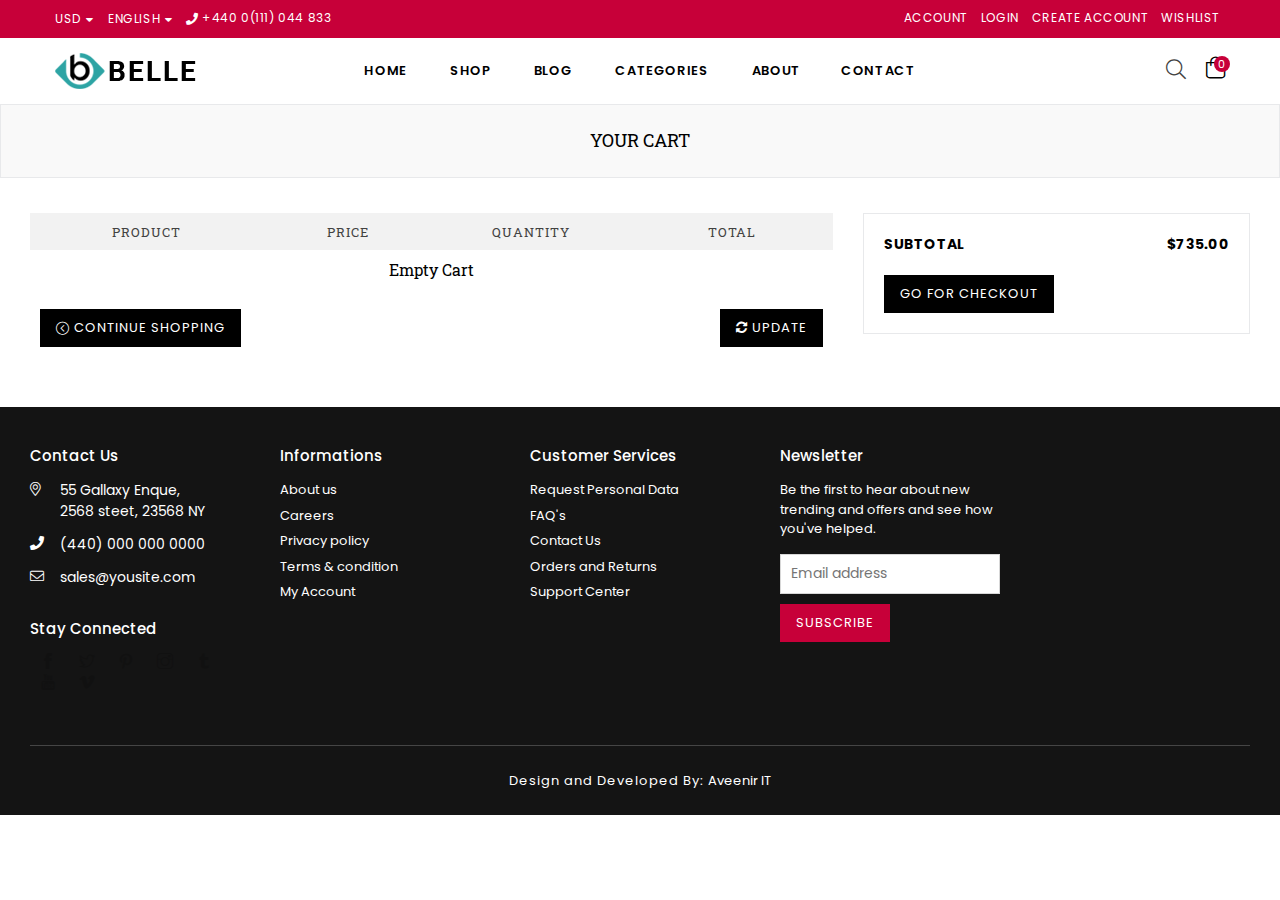
<file: cart.html>
<!DOCTYPE html>
<html class="no-js" lang="en">

<!-- belle/cart.html   11 Nov 2019 12:47:01 GMT -->

<head>
    <meta http-equiv="Content-Type" content="text/html; charset=utf-8" />
    <meta http-equiv="x-ua-compatible" content="ie=edge">
    <title>Your cart &ndash; Belle Multipurpose Bootstrap 4 Template</title>
    <meta name="description" content="description">
    <meta name="viewport" content="width=device-width, initial-scale=1">
    <!-- Favicon -->
    <link rel="shortcut icon" href="assets/images/favicon.png" />
    <!-- Plugins CSS -->
    <link rel="stylesheet" href="assets/css/plugins.css">
    <!-- Bootstap CSS -->
    <link rel="stylesheet" href="assets/css/bootstrap.min.css">
    <!-- Main Style CSS -->
    <link rel="stylesheet" href="assets/css/style.css">
    <link rel="stylesheet" href="assets/css/responsive.css">
</head>

<body class="page-template belle">
    <div class="pageWrapper">
        <!--Search Form Drawer-->
        <div class="search">
            <div class="search__form">
                <form class="search-bar__form" action="#">
                    <button class="go-btn search__button" type="submit"><i class="icon anm anm-search-l"></i></button>
                    <input class="search__input" type="search" name="q" value="" placeholder="Search entire store..." aria-label="Search" autocomplete="off">
                </form>
                <button type="button" class="search-trigger close-btn"><i class="icon anm anm-times-l"></i></button>
            </div>
        </div>
        <!--End Search Form Drawer-->
        <!--Top Header-->
        <div class="top-header">
            <div class="container-fluid">
                <div class="row">
                    <div class="col-10 col-sm-8 col-md-5 col-lg-4">
                        <div class="currency-picker">
                            <span class="selected-currency">USD</span>
                            <ul id="currencies">
                                <li data-currency="INR" class="">INR</li>
                                <li data-currency="USD" class="selected">USD</li>
                                <li data-currency="AUD" class="">AUD</li>
                            </ul>
                        </div>
                        <div class="language-dropdown">
                            <span class="language-dd">English</span>
                            <ul id="language">
                                <li class="">German</li>
                                <li class="">French</li>
                            </ul>
                        </div>
                        <p class="phone-no"><i class="anm anm-phone-s"></i> +440 0(111) 044 833</p>
                    </div>
                    <div class="col-sm-4 col-md-4 col-lg-4 d-none d-lg-none d-md-block d-lg-block">
                        <div class="text-center">
                            <!-- <p class="top-header_middle-text"> Worldwide Express Shipping</p> -->
                        </div>
                    </div>
                    <div class="col-2 col-sm-4 col-md-3 col-lg-4 text-right">
                        <span class="user-menu d-block d-lg-none"><i class="anm anm-user-al" aria-hidden="true"></i></span>
                        <ul class="customer-links list-inline">
                            <li><a href="customer-account.html">Account</a></li>
                            <li><a href="login.html">Login</a></li>
                            <li><a href="register.html">Create Account</a></li>
                            <li><a href="wishlist.html">Wishlist</a></li>
                        </ul>
                    </div>
                </div>
            </div>
        </div>
        <!--End Top Header-->
        <!--Header-->
        <div class="header-wrap animated d-flex">
            <div class="container-fluid">
                <div class="row align-items-center">
                    <!--Desktop Logo-->
                    <div class="logo col-md-2 col-lg-2 d-none d-lg-block">
                        <a href="index.html">
                            <img src="assets/images/logo.svg" alt="Belle Multipurpose Html Template" title="Belle Multipurpose Html Template" />
                        </a>
                    </div>
                    <!--End Desktop Logo-->
                    <div class="col-2 col-sm-3 col-md-3 col-lg-8">
                        <div class="d-block d-lg-none">
                            <button type="button" class="btn--link site-header__menu js-mobile-nav-toggle mobile-nav--open">
                                    <i class="icon anm anm-times-l"></i>
                                    <i class="anm anm-bars-r"></i>
                                </button>
                        </div>
                        <!--Desktop Menu-->
                        <nav class="grid__item" id="AccessibleNav">
                            <!-- for mobile -->
                            <ul id="siteNav" class="site-nav medium center hidearrow">
                                <li class="lvl1 parent megamenu"><a href="index.html">Home <i class="anm anm-angle-down-l"></i></a>
                                </li>
                                <li class="lvl1 parent megamenu"><a href="shop.html">Shop <i class="anm anm-angle-down-l"></i></a>

                                </li>
                                <li class="lvl1 parent dropdown"><a href="blog-grid-view.html">Blog <i class="anm anm-angle-down-l"></i></a></li>
                                <li class="lvl1 parent dropdown"><a href="blog-grid-view.html">Categories <i class="anm anm-angle-down-l"></i></a>
                                    <ul class="dropdown">
                                        <li><a href="#" class="site-nav">Categories</a></li>
                                        <li><a href="#" class="site-nav">Categories </a></li>
                                        <li><a href="#" class="site-nav">Categories</a></li>
                                        <li><a href="#" class="site-nav">Categories</a></li>
                                    </ul>
                                </li>
                                <li class="lvl1 parent megamenu"><a href="about-us.html">About <i class="anm anm-plus-l"></i></a>
                                    <li class="lvl1 parent megamenu"><a href="contact-us.html">Contact <i class="anm anm-plus-l"></i></a></li>
                            </ul>
                        </nav>
                        <!--End Desktop Menu-->
                    </div>
                    <div class="col-6 col-sm-6 col-md-6 col-lg-2 d-block d-lg-none mobile-logo">
                        <div class="logo">
                            <a href="index.html">
                                <img src="assets/images/logo.svg" alt="Belle Multipurpose Html Template" title="Belle Multipurpose Html Template" />
                            </a>
                        </div>
                    </div>
                    <div class="col-4 col-sm-3 col-md-3 col-lg-2">
                        <div class="site-cart">
                            <a href="#" class="site-header__cart" title="Cart">
                                <i class="icon anm anm-bag-l"></i>
                                <span id="CartCount" class="site-header__cart-count" data-cart-render="item_count">2</span>
                            </a>
                            <!--Minicart Popup-->
                            <div id="header-cart" class="block block-cart">
                                <ul class="mini-products-list"></ul>
                                <div class="total">
                                    <div class="total-in">
                                        <span class="label">Cart Subtotal:</span><span class="product-price"><span class="money" id="cartTotal">$0.00</span></span>
                                    </div>
                                    <div class="buttonSet text-center">
                                        <a href="cart.html" class="btn btn-secondary btn--small">View Cart</a>
                                        <a href="checkout.html" class="btn btn-secondary btn--small">Checkout</a>
                                    </div>
                                </div>
                            </div>
                            <!--End Minicart Popup-->
                        </div>
                        <div class="site-header__search">
                            <button type="button" class="search-trigger"><i class="icon anm anm-search-l"></i></button>
                        </div>
                    </div>
                </div>
            </div>
        </div>
        <!--End Header-->
        <!--Mobile Menu-->
        <div class="mobile-nav-wrapper" role="navigation">
            <div class="closemobileMenu"><i class="icon anm anm-times-l pull-right"></i> Close Menu</div>
            <ul id="MobileNav" class="mobile-nav">
                <li class="lvl1 parent megamenu"><a href="index.html">Home </a>
                </li>
                <li class="lvl1 parent megamenu"><a href="shop.html">Shop </a>
                </li>

                <li class="lvl1 parent megamenu"><a href="blog-grid-view.html">Blog </a>
                </li>
                <li class="lvl1 parent dropdown"><a href="#">Categories <i class="anm anm-plus-l"></i></a>
                    <ul>
                        <li><a href="#" class="site-nav">Categories</a></li>
                        <li><a href="#" class="site-nav">Categories </a></li>
                        <li><a href="#" class="site-nav">Categories</a></li>
                        <li><a href="#" class="site-nav">Categories/a></li>
                            </ul>
                        </li>
                        <li class="lvl1 parent megamenu"><a href="about-us.html">About </i></a></li>
                        <li class="lvl1 parent megamenu"><a href="contact-us.html">Contact </i></a></li>
                    </ul>
        </div>
        <!--End Mobile Menu-->

        <!--Body Content-->
        <div id="page-content">
            <!--Page Title-->
            <div class="page section-header text-center">
                <div class="page-title">
                    <div class="wrapper">
                        <h1 class="page-width">Your cart</h1>
                    </div>
                </div>
            </div>
            <!--End Page Title-->

            <div class="container">
                <div class="row">
                    <div class="col-12 col-sm-12 col-md-8 col-lg-8 main-col">
                        <form action="#" method="post" class="cart style2">
                            <table>
                                <thead class="cart__row cart__header">
                                    <tr>
                                        <th colspan="2" class="text-center">Product</th>
                                        <th class="text-center">Price</th>
                                        <th class="text-center">Quantity</th>
                                        <th class="text-right">Total</th>
                                        <th class="action">&nbsp;</th>
                                    </tr>
                                </thead>
                                <tbody id="CartBody">

                                </tbody>
                                <tfoot>
                                    <tr>
                                        <td colspan="3" class="text-left"><a href="shop.html" class="btn  cart-continue"><i class="icon icon-arrow-circle-left"></i> Continue shopping</a></td>
                                        <td colspan="3" class="text-right"><button type="submit" name="update" class="btn  cart-update"><i class="fa fa-refresh"></i> Update</button></td>
                                    </tr>
                                </tfoot>
                            </table>


                        </form>
                    </div>
                    <div class="col-12 col-sm-12 col-md-4 col-lg-4 cart__footer">

                        <div class="solid-border">
                            <div class="row">
                                <span class="col-12 col-sm-6 cart__subtotal-title"><strong>Subtotal</strong></span>
                                <span class="col-12 col-sm-6 cart__subtotal-title cart__subtotal text-right"><span class="money" id="Subtotal">$735.00</span></span>
                            </div>

                            <a style="margin-top: 20px;" href="checkout.html" class="btn btn--small-wide checkout">Go for checkout</a>

                        </div>

                    </div>
                </div>
            </div>

        </div>
        <!--End Body Content-->

        <!--Footer-->
        <footer id="footer" class="footer-3">
            <div class="site-footer">
                <div class="container">
                    <!--Footer Links-->
                    <div class="footer-top">
                        <div class="row">
                            <div class="col-12 col-sm-12 col-md-3 col-lg-3 contact-box">
                                <h4 class="h4">Contact Us</h4>
                                <ul class="addressFooter">
                                    <li><i class="icon anm anm-map-marker-al"></i>
                                        <p>55 Gallaxy Enque,<br>2568 steet, 23568 NY</p>
                                    </li>
                                    <li class="phone"><i class="icon anm anm-phone-s"></i>
                                        <p>(440) 000 000 0000</p>
                                    </li>
                                    <li class="email"><i class="icon anm anm-envelope-l"></i>
                                        <p>sales@yousite.com</p>
                                    </li>
                                </ul>
                                <div class="footer-social">
                                    <h4 class="h4">Stay Connected</h4>
                                    <ul class="list--inline site-footer__social-icons social-icons">
                                        <li><a class="social-icons__link" href="#" target="_blank" title="Belle Multipurpose Bootstrap 4 Template on Facebook"><i class="icon icon-facebook"></i></a></li>
                                        <li><a class="social-icons__link" href="#" target="_blank" title="Belle Multipurpose Bootstrap 4 Template on Twitter"><i class="icon icon-twitter"></i> <span class="icon__fallback-text">Twitter</span></a></li>
                                        <li><a class="social-icons__link" href="#" target="_blank" title="Belle Multipurpose Bootstrap 4 Template on Pinterest"><i class="icon icon-pinterest"></i> <span class="icon__fallback-text">Pinterest</span></a></li>
                                        <li><a class="social-icons__link" href="#" target="_blank" title="Belle Multipurpose Bootstrap 4 Template on Instagram"><i class="icon icon-instagram"></i> <span class="icon__fallback-text">Instagram</span></a></li>
                                        <li><a class="social-icons__link" href="#" target="_blank" title="Belle Multipurpose Bootstrap 4 Template on Tumblr"><i class="icon icon-tumblr-alt"></i> <span class="icon__fallback-text">Tumblr</span></a></li>
                                        <li><a class="social-icons__link" href="#" target="_blank" title="Belle Multipurpose Bootstrap 4 Template on YouTube"><i class="icon icon-youtube"></i> <span class="icon__fallback-text">YouTube</span></a></li>
                                        <li><a class="social-icons__link" href="#" target="_blank" title="Belle Multipurpose Bootstrap 4 Template on Vimeo"><i class="icon icon-vimeo-alt"></i> <span class="icon__fallback-text">Vimeo</span></a></li>
                                    </ul>
                                </div>
                            </div>
                            <div class="col-12 col-sm-12 col-md-3 col-lg-3 footer-links">
                                <h4 class="h4">Informations</h4>
                                <ul>
                                    <li><a href="#">About us</a></li>
                                    <li><a href="#">Careers</a></li>
                                    <li><a href="#">Privacy policy</a></li>
                                    <li><a href="#">Terms &amp; condition</a></li>
                                    <li><a href="#">My Account</a></li>
                                </ul>
                            </div>
                            <div class="col-12 col-sm-12 col-md-3 col-lg-3 footer-links">
                                <h4 class="h4">Customer Services</h4>
                                <ul>
                                    <li><a href="#">Request Personal Data</a></li>
                                    <li><a href="#">FAQ's</a></li>
                                    <li><a href="#">Contact Us</a></li>
                                    <li><a href="#">Orders and Returns</a></li>
                                    <li><a href="#">Support Center</a></li>
                                </ul>
                            </div>
                            <div class="col-12 col-sm-12 col-md-3 col-lg-3">
                                <div class="display-table">
                                    <div class="display-table-cell footer-newsletter">
                                        <form action="#" method="post">
                                            <label class="h4">Newsletter</label>
                                            <p>Be the first to hear about new trending and offers and see how you've helped.</p>
                                            <div class="input-group">
                                                <input type="email" class="input-group__field newsletter__input" name="EMAIL" value="" placeholder="Email address" required="">
                                                <span class="input-group__btn">
                                                <button type="submit" class="btn newsletter__submit" name="commit" id="Subscribe"><span class="newsletter__submit-text--large">Subscribe</span></button>
                                                </span>
                                            </div>
                                        </form>
                                    </div>
                                </div>
                            </div>
                        </div>
                    </div>
                    <!--End Footer Links-->
                    <hr>
                    <div class="footer-bottom">
                        <div class="row">
                            <!--Footer Copyright-->
                            <div class="col-12 col-sm-12 col-md-12 col-lg-12 copyright text-center"><span>Design and Developed By: </span> <a href="https://aveenirit.com">Aveenir IT</a></div>
                            <!--End Footer Copyright-->
                        </div>
                    </div>
                </div>
            </div>
        </footer>
        <!--End Footer-->
        <!--Scoll Top-->
        <span id="site-scroll"><i class="icon anm anm-angle-up-r"></i></span>
        <!--End Scoll Top-->

        <!-- Including Jquery -->
        <script src="assets/js/vendor/jquery-3.3.1.min.js"></script>
        <script src="assets/js/vendor/jquery.cookie.js"></script>
        <script src="assets/js/vendor/modernizr-3.6.0.min.js"></script>
        <script src="assets/js/vendor/wow.min.js"></script>
        <!-- Including Javascript -->
        <script src="assets/js/bootstrap.min.js"></script>
        <script src="assets/js/plugins.js"></script>
        <script src="assets/js/popper.min.js"></script>
        <script src="assets/js/lazysizes.js"></script>
        <script src="assets/js/main.js"></script>
        <script src="assets/js/cart.js"></script>
    </div>
</body>

<!-- belle/cart.html   11 Nov 2019 12:47:01 GMT -->

</html>
</file>
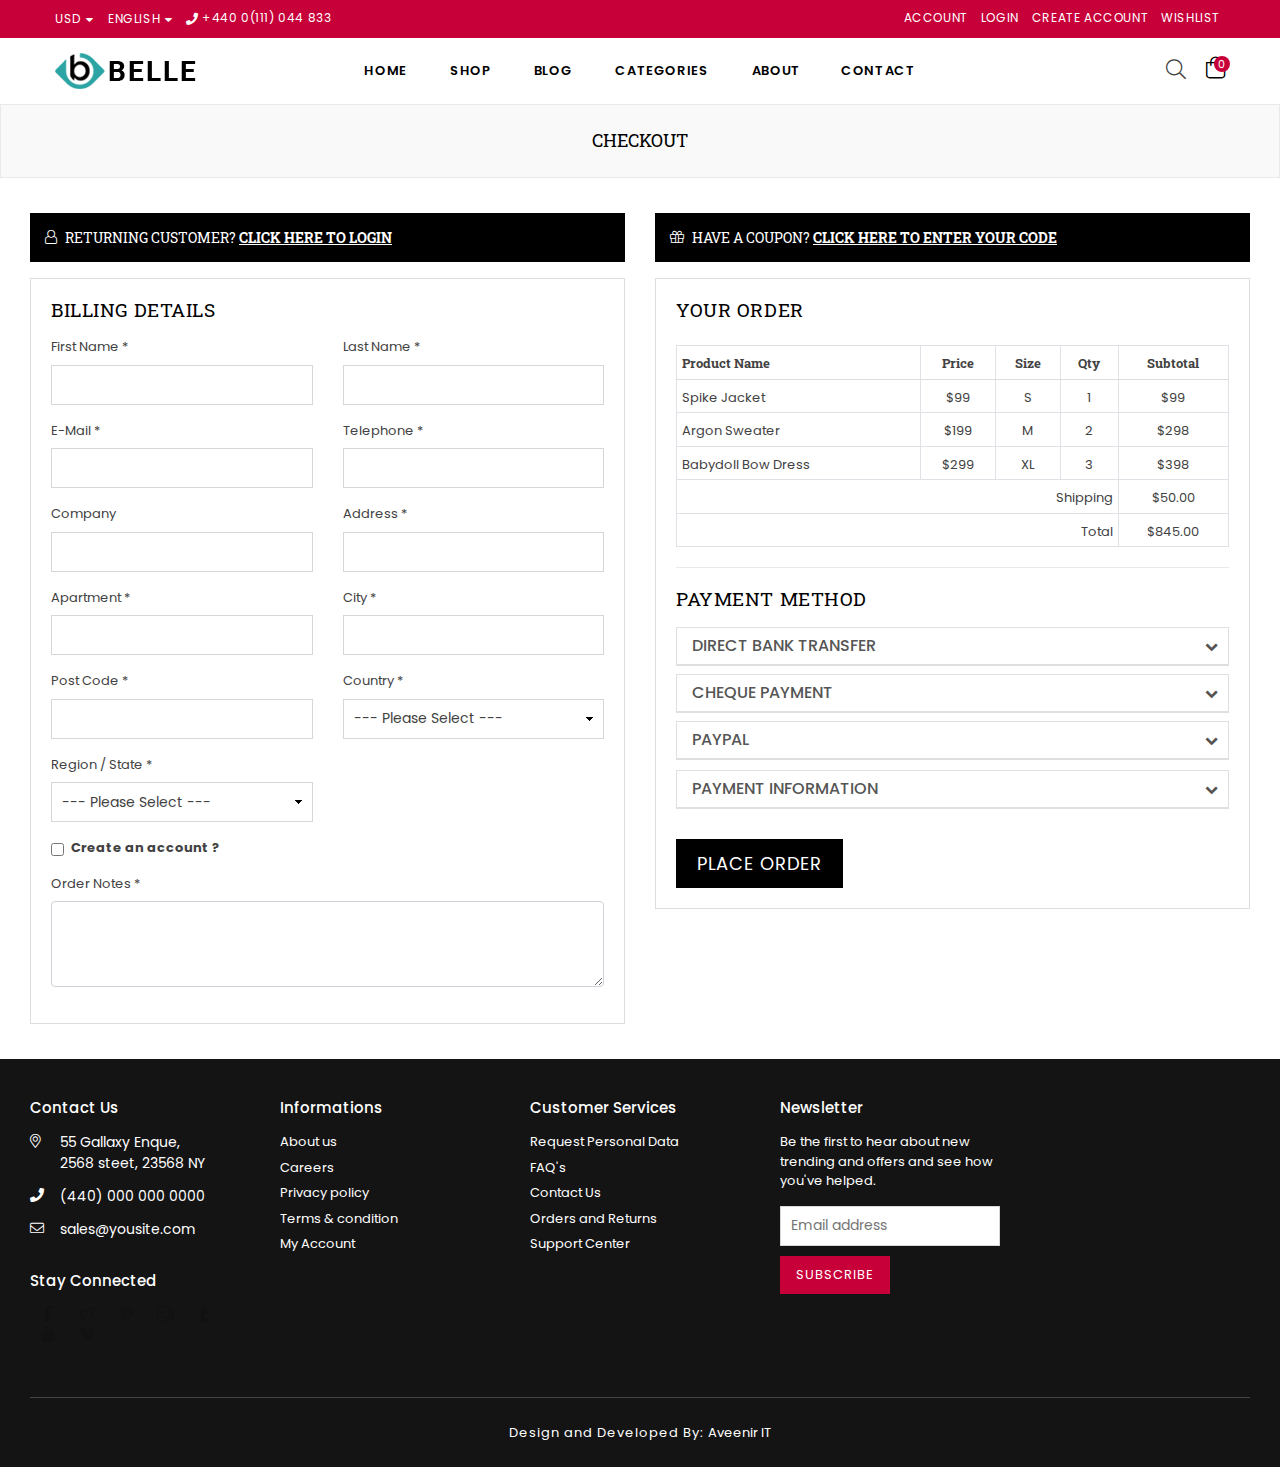
<file: checkout.html>
<!DOCTYPE html>
<html class="no-js" lang="en">

<!-- belle/checkout.html   11 Nov 2019 12:44:33 GMT -->

<head>
    <meta http-equiv="Content-Type" content="text/html; charset=utf-8" />
    <meta http-equiv="x-ua-compatible" content="ie=edge">
    <title>Checkout &ndash; Belle Multipurpose Bootstrap 4 Template</title>
    <meta name="description" content="description">
    <meta name="viewport" content="width=device-width, initial-scale=1">
    <!-- Favicon -->
    <link rel="shortcut icon" href="assets/images/favicon.png" />
    <!-- Plugins CSS -->
    <link rel="stylesheet" href="assets/css/plugins.css">
    <!-- Bootstap CSS -->
    <link rel="stylesheet" href="assets/css/bootstrap.min.css">
    <!-- Main Style CSS -->
    <link rel="stylesheet" href="assets/css/style.css">
    <link rel="stylesheet" href="assets/css/responsive.css">
</head>

<body class="page-template belle">
    <div class="pageWrapper">
        <!--Search Form Drawer-->
        <div class="search">
            <div class="search__form">
                <form class="search-bar__form" action="#">
                    <button class="go-btn search__button" type="submit"><i class="icon anm anm-search-l"></i></button>
                    <input class="search__input" type="search" name="q" value="" placeholder="Search entire store..." aria-label="Search" autocomplete="off">
                </form>
                <button type="button" class="search-trigger close-btn"><i class="icon anm anm-times-l"></i></button>
            </div>
        </div>
        <!--End Search Form Drawer-->
        <!--Top Header-->
        <div class="top-header">
            <div class="container-fluid">
                <div class="row">
                    <div class="col-10 col-sm-8 col-md-5 col-lg-4">
                        <div class="currency-picker">
                            <span class="selected-currency">USD</span>
                            <ul id="currencies">
                                <li data-currency="INR" class="">INR</li>
                                <li data-currency="USD" class="selected">USD</li>
                                <li data-currency="AUD" class="">AUD</li>
                            </ul>
                        </div>
                        <div class="language-dropdown">
                            <span class="language-dd">English</span>
                            <ul id="language">
                                <li class="">German</li>
                                <li class="">French</li>
                            </ul>
                        </div>
                        <p class="phone-no"><i class="anm anm-phone-s"></i> +440 0(111) 044 833</p>
                    </div>
                    <div class="col-sm-4 col-md-4 col-lg-4 d-none d-lg-none d-md-block d-lg-block">
                        <div class="text-center">
                            <!-- <p class="top-header_middle-text"> Worldwide Express Shipping</p> -->
                        </div>
                    </div>
                    <div class="col-2 col-sm-4 col-md-3 col-lg-4 text-right">
                        <span class="user-menu d-block d-lg-none"><i class="anm anm-user-al" aria-hidden="true"></i></span>
                        <ul class="customer-links list-inline">
                            <li><a href="customer-account.html">Account</a></li>
                            <li><a href="login.html">Login</a></li>
                            <li><a href="register.html">Create Account</a></li>
                            <li><a href="wishlist.html">Wishlist</a></li>
                        </ul>
                    </div>
                </div>
            </div>
        </div>
        <!--End Top Header-->
        <!--Header-->
        <div class="header-wrap animated d-flex">
            <div class="container-fluid">
                <div class="row align-items-center">
                    <!--Desktop Logo-->
                    <div class="logo col-md-2 col-lg-2 d-none d-lg-block">
                        <a href="index.html">
                            <img src="assets/images/logo.svg" alt="Belle Multipurpose Html Template" title="Belle Multipurpose Html Template" />
                        </a>
                    </div>
                    <!--End Desktop Logo-->
                    <div class="col-2 col-sm-3 col-md-3 col-lg-8">
                        <div class="d-block d-lg-none">
                            <button type="button" class="btn--link site-header__menu js-mobile-nav-toggle mobile-nav--open">
                                    <i class="icon anm anm-times-l"></i>
                                    <i class="anm anm-bars-r"></i>
                                </button>
                        </div>
                        <!--Desktop Menu-->
                        <nav class="grid__item" id="AccessibleNav">
                            <!-- for mobile -->
                            <ul id="siteNav" class="site-nav medium center hidearrow">
                                <li class="lvl1 parent megamenu"><a href="index.html">Home <i class="anm anm-angle-down-l"></i></a>
                                </li>
                                <li class="lvl1 parent megamenu"><a href="shop.html">Shop <i class="anm anm-angle-down-l"></i></a>

                                </li>
                                <li class="lvl1 parent dropdown"><a href="blog-grid-view.html">Blog <i class="anm anm-angle-down-l"></i></a></li>
                                <li class="lvl1 parent dropdown"><a href="blog-grid-view.html">Categories <i class="anm anm-angle-down-l"></i></a>
                                    <ul class="dropdown">
                                        <li><a href="#" class="site-nav">Categories</a></li>
                                        <li><a href="#" class="site-nav">Categories </a></li>
                                        <li><a href="#" class="site-nav">Categories</a></li>
                                        <li><a href="#" class="site-nav">Categories</a></li>
                                    </ul>
                                </li>
                                <li class="lvl1 parent megamenu"><a href="about-us.html">About <i class="anm anm-plus-l"></i></a>
                                    <li class="lvl1 parent megamenu"><a href="contact-us.html">Contact <i class="anm anm-plus-l"></i></a></li>
                            </ul>
                        </nav>
                        <!--End Desktop Menu-->
                    </div>
                    <div class="col-6 col-sm-6 col-md-6 col-lg-2 d-block d-lg-none mobile-logo">
                        <div class="logo">
                            <a href="index.html">
                                <img src="assets/images/logo.svg" alt="Belle Multipurpose Html Template" title="Belle Multipurpose Html Template" />
                            </a>
                        </div>
                    </div>
                    <div class="col-4 col-sm-3 col-md-3 col-lg-2">
                        <div class="site-cart">
                            <a href="#" class="site-header__cart" title="Cart">
                                <i class="icon anm anm-bag-l"></i>
                                <span id="CartCount" class="site-header__cart-count" data-cart-render="item_count">2</span>
                            </a>
                            <!--Minicart Popup-->
                            <div id="header-cart" class="block block-cart">
                                <ul class="mini-products-list"></ul>
                                <div class="total">
                                    <div class="total-in">
                                        <span class="label">Cart Subtotal:</span><span class="product-price"><span class="money" id="cartTotal">$0.00</span></span>
                                    </div>
                                    <div class="buttonSet text-center">
                                        <a href="cart.html" class="btn btn-secondary btn--small">View Cart</a>
                                        <a href="checkout.html" class="btn btn-secondary btn--small">Checkout</a>
                                    </div>
                                </div>
                            </div>
                            <!--End Minicart Popup-->
                        </div>
                        <div class="site-header__search">
                            <button type="button" class="search-trigger"><i class="icon anm anm-search-l"></i></button>
                        </div>
                    </div>
                </div>
            </div>
        </div>
        <!--End Header-->
        <!--Mobile Menu-->
        <div class="mobile-nav-wrapper" role="navigation">
            <div class="closemobileMenu"><i class="icon anm anm-times-l pull-right"></i> Close Menu</div>
            <ul id="MobileNav" class="mobile-nav">
                <li class="lvl1 parent megamenu"><a href="index.html">Home </a>
                </li>
                <li class="lvl1 parent megamenu"><a href="shop.html">Shop </a>
                </li>

                <li class="lvl1 parent megamenu"><a href="blog-grid-view.html">Blog </a>
                </li>
                <li class="lvl1 parent dropdown"><a href="#">Categories <i class="anm anm-plus-l"></i></a>
                    <ul>
                        <li><a href="#" class="site-nav">Categories</a></li>
                        <li><a href="#" class="site-nav">Categories </a></li>
                        <li><a href="#" class="site-nav">Categories</a></li>
                        <li><a href="#" class="site-nav">Categories/a></li>
                            </ul>
                        </li>
                        <li class="lvl1 parent megamenu"><a href="about-us.html">About </i></a></li>
                        <li class="lvl1 parent megamenu"><a href="contact-us.html">Contact </i></a></li>
                    </ul>
        </div>
        <!--End Mobile Menu-->

        <!--Body Content-->
        <div id="page-content">
            <!--Page Title-->
            <div class="page section-header text-center">
                <div class="page-title">
                    <div class="wrapper">
                        <h1 class="page-width">Checkout</h1>
                    </div>
                </div>
            </div>
            <!--End Page Title-->

            <div class="container">
                <div class="row">
                    <div class="col-xl-6 col-lg-6 col-md-6 col-sm-12 mb-3">
                        <div class="customer-box returning-customer">
                            <h3><i class="icon anm anm-user-al"></i> Returning customer? <a href="#customer-login" id="customer" class="text-white text-decoration-underline" data-toggle="collapse">Click here to login</a></h3>
                            <div id="customer-login" class="collapse customer-content">
                                <div class="customer-info">
                                    <p class="coupon-text">If you have shopped with us before, please enter your details in the boxes below. If you are a new customer, please proceed to the Billing &amp; Shipping section.</p>
                                    <form>
                                        <div class="row">
                                            <div class="form-group col-xl-6 col-lg-6 col-md-6 col-sm-12">
                                                <label for="exampleInputEmail1">Email address <span class="required-f">*</span></label>
                                                <input type="email" class="no-margin" id="exampleInputEmail1">
                                            </div>
                                            <div class="form-group col-xl-6 col-lg-6 col-md-6 col-sm-12">
                                                <label for="exampleInputPassword1">Password <span class="required-f">*</span></label>
                                                <input type="password" id="exampleInputPassword1">
                                            </div>
                                        </div>
                                        <div class="row">
                                            <div class="col-md-12">
                                                <div class="form-check width-100 margin-20px-bottom">
                                                    <label class="form-check-label">
                                                    <input type="checkbox" class="form-check-input" value=""> Remember me!
                                                </label>
                                                    <a href="#" class="float-right">Forgot your password?</a>
                                                </div>
                                                <button type="submit" class="btn btn-primary mt-3">Submit</button>
                                            </div>
                                        </div>
                                    </form>
                                </div>
                            </div>
                        </div>
                    </div>

                    <div class="col-xl-6 col-lg-6 col-md-6 col-sm-12 mb-3">
                        <div class="customer-box customer-coupon">
                            <h3 class="font-15 xs-font-13"><i class="icon anm anm-gift-l"></i> Have a coupon? <a href="#have-coupon" class="text-white text-decoration-underline" data-toggle="collapse">Click here to enter your code</a></h3>
                            <div id="have-coupon" class="collapse coupon-checkout-content">
                                <div class="discount-coupon">
                                    <div id="coupon" class="coupon-dec tab-pane active">
                                        <p class="margin-10px-bottom">Enter your coupon code if you have one.</p>
                                        <label class="required get" for="coupon-code"><span class="required-f">*</span> Coupon</label>
                                        <input id="coupon-code" required="" type="text" class="mb-3">
                                        <button class="coupon-btn btn" type="submit">Apply Coupon</button>
                                    </div>
                                </div>
                            </div>
                        </div>
                    </div>
                </div>

                <div class="row billing-fields">
                    <div class="col-xl-6 col-lg-6 col-md-6 col-sm-12 sm-margin-30px-bottom">
                        <div class="create-ac-content bg-light-gray padding-20px-all">
                            <form>
                                <fieldset>
                                    <h2 class="login-title mb-3">Billing details</h2>
                                    <div class="row">
                                        <div class="form-group col-md-6 col-lg-6 col-xl-6 required">
                                            <label for="input-firstname">First Name <span class="required-f">*</span></label>
                                            <input name="firstname" value="" id="input-firstname" type="text">
                                        </div>
                                        <div class="form-group col-md-6 col-lg-6 col-xl-6 required">
                                            <label for="input-lastname">Last Name <span class="required-f">*</span></label>
                                            <input name="lastname" value="" id="input-lastname" type="text">
                                        </div>
                                    </div>
                                    <div class="row">
                                        <div class="form-group col-md-6 col-lg-6 col-xl-6 required">
                                            <label for="input-email">E-Mail <span class="required-f">*</span></label>
                                            <input name="email" value="" id="input-email" type="email">
                                        </div>
                                        <div class="form-group col-md-6 col-lg-6 col-xl-6 required">
                                            <label for="input-telephone">Telephone <span class="required-f">*</span></label>
                                            <input name="telephone" value="" id="input-telephone" type="tel">
                                        </div>
                                    </div>
                                </fieldset>

                                <fieldset>
                                    <div class="row">
                                        <div class="form-group col-md-6 col-lg-6 col-xl-6">
                                            <label for="input-company">Company</label>
                                            <input name="company" value="" id="input-company" type="text">
                                        </div>
                                        <div class="form-group col-md-6 col-lg-6 col-xl-6 required">
                                            <label for="input-address-1">Address <span class="required-f">*</span></label>
                                            <input name="address_1" value="" id="input-address-1" type="text">
                                        </div>
                                    </div>
                                    <div class="row">
                                        <div class="form-group col-md-6 col-lg-6 col-xl-6">
                                            <label for="input-address-2">Apartment <span class="required-f">*</span></label>
                                            <input name="address_2" value="" id="input-address-2" type="text">
                                        </div>
                                        <div class="form-group col-md-6 col-lg-6 col-xl-6 required">
                                            <label for="input-city">City <span class="required-f">*</span></label>
                                            <input name="city" value="" id="input-city" type="text">
                                        </div>
                                    </div>
                                    <div class="row">
                                        <div class="form-group col-md-6 col-lg-6 col-xl-6 required">
                                            <label for="input-postcode">Post Code <span class="required-f">*</span></label>
                                            <input name="postcode" value="" id="input-postcode" type="text">
                                        </div>
                                        <div class="form-group col-md-6 col-lg-6 col-xl-6 required">
                                            <label for="input-country">Country <span class="required-f">*</span></label>
                                            <select name="country_id" id="input-country">
                                            <option value=""> --- Please Select --- </option>
                                            <option value="244">Aaland Islands</option>
                                            <option value="1">Afghanistan</option>
                                            <option value="2">Albania</option>
                                            <option value="3">Algeria</option>
                                            <option value="4">American Samoa</option>
                                            <option value="5">Andorra</option>
                                            <option value="6">Angola</option>
                                        </select>
                                        </div>
                                    </div>
                                    <div class="row">
                                        <div class="form-group col-md-6 col-lg-6 col-xl-6 required">
                                            <label for="input-zone">Region / State <span class="required-f">*</span></label>
                                            <select name="zone_id" id="input-zone">
                                            <option value=""> --- Please Select --- </option>
                                            <option value="3513">Aberdeen</option>
                                            <option value="3514">Aberdeenshire</option>
                                            <option value="3515">Anglesey</option>
                                            <option value="3516">Angus</option>
                                        </select>
                                        </div>
                                    </div>
                                </fieldset>

                                <fieldset>
                                    <div class="row">
                                        <div class="form-group form-check col-md-12 col-lg-12 col-xl-12">
                                            <label class="form-check-label padding-15px-left">
                                            <input type="checkbox" class="form-check-input" value=""><strong>Create an account ?</strong>
                                        </label>
                                        </div>
                                    </div>
                                </fieldset>

                                <fieldset>
                                    <div class="row">
                                        <div class="form-group col-md-12 col-lg-12 col-xl-12">
                                            <label for="input-company">Order Notes <span class="required-f">*</span></label>
                                            <textarea class="form-control resize-both" rows="3"></textarea>
                                        </div>
                                    </div>
                                </fieldset>
                            </form>
                        </div>
                    </div>

                    <div class="col-xl-6 col-lg-6 col-md-6 col-sm-12">
                        <div class="your-order-payment">
                            <div class="your-order">
                                <h2 class="order-title mb-4">Your Order</h2>

                                <div class="table-responsive-sm order-table">
                                    <table class="bg-white table table-bordered table-hover text-center">
                                        <thead>
                                            <tr>
                                                <th class="text-left">Product Name</th>
                                                <th>Price</th>
                                                <th>Size</th>
                                                <th>Qty</th>
                                                <th>Subtotal</th>
                                            </tr>
                                        </thead>
                                        <tbody>
                                            <tr>
                                                <td class="text-left">Spike Jacket</td>
                                                <td>$99</td>
                                                <td>S</td>
                                                <td>1</td>
                                                <td>$99</td>
                                            </tr>
                                            <tr>
                                                <td class="text-left">Argon Sweater</td>
                                                <td>$199</td>
                                                <td>M</td>
                                                <td>2</td>
                                                <td>$298</td>
                                            </tr>
                                            <tr>
                                                <td class="text-left">Babydoll Bow Dress</td>
                                                <td>$299</td>
                                                <td>XL</td>
                                                <td>3</td>
                                                <td>$398</td>
                                            </tr>
                                        </tbody>
                                        <tfoot class="font-weight-600">
                                            <tr>
                                                <td colspan="4" class="text-right">Shipping </td>
                                                <td>$50.00</td>
                                            </tr>
                                            <tr>
                                                <td colspan="4" class="text-right">Total</td>
                                                <td>$845.00</td>
                                            </tr>
                                        </tfoot>
                                    </table>
                                </div>
                            </div>

                            <hr />

                            <div class="your-payment">
                                <h2 class="payment-title mb-3">payment method</h2>
                                <div class="payment-method">
                                    <div class="payment-accordion">
                                        <div id="accordion" class="payment-section">
                                            <div class="card mb-2">
                                                <div class="card-header">
                                                    <a class="card-link" data-toggle="collapse" href="#collapseOne">Direct Bank Transfer </a>
                                                </div>
                                                <div id="collapseOne" class="collapse" data-parent="#accordion">
                                                    <div class="card-body">
                                                        <p class="no-margin font-15">Make your payment directly into our bank account. Please use your Order ID as the payment reference. Your order won't be shipped until the funds have cleared in our account.</p>
                                                    </div>
                                                </div>
                                            </div>
                                            <div class="card mb-2">
                                                <div class="card-header">
                                                    <a class="collapsed card-link" data-toggle="collapse" href="#collapseTwo">Cheque Payment</a>
                                                </div>
                                                <div id="collapseTwo" class="collapse" data-parent="#accordion">
                                                    <div class="card-body">
                                                        <p class="no-margin font-15">Please send your cheque to Store Name, Store Street, Store Town, Store State / County, Store Postcode.</p>
                                                    </div>
                                                </div>
                                            </div>
                                            <div class="card margin-15px-bottom border-radius-none">
                                                <div class="card-header">
                                                    <a class="collapsed card-link" data-toggle="collapse" href="#collapseThree"> PayPal </a>
                                                </div>
                                                <div id="collapseThree" class="collapse" data-parent="#accordion">
                                                    <div class="card-body">
                                                        <p class="no-margin font-15">Pay via PayPal; you can pay with your credit card if you don't have a PayPal account.</p>
                                                    </div>
                                                </div>
                                            </div>
                                            <div class="card mb-2">
                                                <div class="card-header">
                                                    <a class="collapsed card-link" data-toggle="collapse" href="#collapseFour"> Payment Information </a>
                                                </div>
                                                <div id="collapseFour" class="collapse" data-parent="#accordion">
                                                    <div class="card-body">
                                                        <fieldset>
                                                            <div class="row">
                                                                <div class="form-group col-md-6 col-lg-6 col-xl-6 required">
                                                                    <label for="input-cardname">Name on Card <span class="required-f">*</span></label>
                                                                    <input name="cardname" value="" placeholder="Card Name" id="input-cardname" class="form-control" type="text">
                                                                </div>
                                                                <div class="form-group col-md-6 col-lg-6 col-xl-6 required">
                                                                    <label for="input-country">Credit Card Type <span class="required-f">*</span></label>
                                                                    <select name="country_id" class="form-control">
                                                                    <option value=""> --- Please Select --- </option>
                                                                    <option value="1">American Express</option>
                                                                    <option value="2">Visa Card</option>
                                                                    <option value="3">Master Card</option>
                                                                    <option value="4">Discover Card</option>
                                                                </select>
                                                                </div>
                                                            </div>
                                                            <div class="row">
                                                                <div class="form-group col-md-6 col-lg-6 col-xl-6 required">
                                                                    <label for="input-cardno">Credit Card Number  <span class="required-f">*</span></label>
                                                                    <input name="cardno" value="" placeholder="Credit Card Number" id="input-cardno" class="form-control" type="text">
                                                                </div>
                                                                <div class="form-group col-md-6 col-lg-6 col-xl-6 required">
                                                                    <label for="input-cvv">CVV Code <span class="required-f">*</span></label>
                                                                    <input name="cvv" value="" placeholder="Card Verification Number" id="input-cvv" class="form-control" type="text">
                                                                </div>
                                                            </div>
                                                            <div class="row">
                                                                <div class="form-group col-md-6 col-lg-6 col-xl-6 required">
                                                                    <label>Expiration Date <span class="required-f">*</span></label>
                                                                    <input type="date" name="exdate" class="form-control">
                                                                </div>
                                                                <div class="form-group col-md-6 col-lg-6 col-xl-6 required">
                                                                    <img class="padding-25px-top xs-padding-5px-top" src="assets/images/payment-img.jpg" alt="card" title="card" />
                                                                </div>
                                                            </div>
                                                        </fieldset>

                                                    </div>
                                                </div>
                                            </div>
                                        </div>
                                    </div>

                                    <div class="order-button-payment">
                                        <button class="btn" value="Place order" type="submit">Place order</button>
                                    </div>
                                </div>
                            </div>
                        </div>
                    </div>
                </div>
            </div>

        </div>
        <!--End Body Content-->

        <!--Footer-->
        <footer id="footer" class="footer-3">
            <div class="site-footer">
                <div class="container">
                    <!--Footer Links-->
                    <div class="footer-top">
                        <div class="row">
                            <div class="col-12 col-sm-12 col-md-3 col-lg-3 contact-box">
                                <h4 class="h4">Contact Us</h4>
                                <ul class="addressFooter">
                                    <li><i class="icon anm anm-map-marker-al"></i>
                                        <p>55 Gallaxy Enque,<br>2568 steet, 23568 NY</p>
                                    </li>
                                    <li class="phone"><i class="icon anm anm-phone-s"></i>
                                        <p>(440) 000 000 0000</p>
                                    </li>
                                    <li class="email"><i class="icon anm anm-envelope-l"></i>
                                        <p>sales@yousite.com</p>
                                    </li>
                                </ul>
                                <div class="footer-social">
                                    <h4 class="h4">Stay Connected</h4>
                                    <ul class="list--inline site-footer__social-icons social-icons">
                                        <li><a class="social-icons__link" href="#" target="_blank" title="Belle Multipurpose Bootstrap 4 Template on Facebook"><i class="icon icon-facebook"></i></a></li>
                                        <li><a class="social-icons__link" href="#" target="_blank" title="Belle Multipurpose Bootstrap 4 Template on Twitter"><i class="icon icon-twitter"></i> <span class="icon__fallback-text">Twitter</span></a></li>
                                        <li><a class="social-icons__link" href="#" target="_blank" title="Belle Multipurpose Bootstrap 4 Template on Pinterest"><i class="icon icon-pinterest"></i> <span class="icon__fallback-text">Pinterest</span></a></li>
                                        <li><a class="social-icons__link" href="#" target="_blank" title="Belle Multipurpose Bootstrap 4 Template on Instagram"><i class="icon icon-instagram"></i> <span class="icon__fallback-text">Instagram</span></a></li>
                                        <li><a class="social-icons__link" href="#" target="_blank" title="Belle Multipurpose Bootstrap 4 Template on Tumblr"><i class="icon icon-tumblr-alt"></i> <span class="icon__fallback-text">Tumblr</span></a></li>
                                        <li><a class="social-icons__link" href="#" target="_blank" title="Belle Multipurpose Bootstrap 4 Template on YouTube"><i class="icon icon-youtube"></i> <span class="icon__fallback-text">YouTube</span></a></li>
                                        <li><a class="social-icons__link" href="#" target="_blank" title="Belle Multipurpose Bootstrap 4 Template on Vimeo"><i class="icon icon-vimeo-alt"></i> <span class="icon__fallback-text">Vimeo</span></a></li>
                                    </ul>
                                </div>
                            </div>
                            <div class="col-12 col-sm-12 col-md-3 col-lg-3 footer-links">
                                <h4 class="h4">Informations</h4>
                                <ul>
                                    <li><a href="#">About us</a></li>
                                    <li><a href="#">Careers</a></li>
                                    <li><a href="#">Privacy policy</a></li>
                                    <li><a href="#">Terms &amp; condition</a></li>
                                    <li><a href="#">My Account</a></li>
                                </ul>
                            </div>
                            <div class="col-12 col-sm-12 col-md-3 col-lg-3 footer-links">
                                <h4 class="h4">Customer Services</h4>
                                <ul>
                                    <li><a href="#">Request Personal Data</a></li>
                                    <li><a href="#">FAQ's</a></li>
                                    <li><a href="#">Contact Us</a></li>
                                    <li><a href="#">Orders and Returns</a></li>
                                    <li><a href="#">Support Center</a></li>
                                </ul>
                            </div>
                            <div class="col-12 col-sm-12 col-md-3 col-lg-3">
                                <div class="display-table">
                                    <div class="display-table-cell footer-newsletter">
                                        <form action="#" method="post">
                                            <label class="h4">Newsletter</label>
                                            <p>Be the first to hear about new trending and offers and see how you've helped.</p>
                                            <div class="input-group">
                                                <input type="email" class="input-group__field newsletter__input" name="EMAIL" value="" placeholder="Email address" required="">
                                                <span class="input-group__btn">
                                                <button type="submit" class="btn newsletter__submit" name="commit" id="Subscribe"><span class="newsletter__submit-text--large">Subscribe</span></button>
                                                </span>
                                            </div>
                                        </form>
                                    </div>
                                </div>
                            </div>
                        </div>
                    </div>
                    <!--End Footer Links-->
                    <hr>
                    <div class="footer-bottom">
                        <div class="row">
                            <!--Footer Copyright-->
                            <div class="col-12 col-sm-12 col-md-12 col-lg-12 copyright text-center"><span>Design and Developed By: </span> <a href="https://aveenirit.com">Aveenir IT</a></div>
                            <!--End Footer Copyright-->
                        </div>
                    </div>
                </div>
            </div>
        </footer>
        <!--End Footer-->
        <!--Scoll Top-->
        <span id="site-scroll"><i class="icon anm anm-angle-up-r"></i></span>
        <!--End Scoll Top-->

        <!-- Including Jquery -->
        <script src="assets/js/vendor/jquery-3.3.1.min.js"></script>
        <script src="assets/js/vendor/jquery.cookie.js"></script>
        <script src="assets/js/vendor/modernizr-3.6.0.min.js"></script>
        <script src="assets/js/vendor/wow.min.js"></script>
        <!-- Including Javascript -->
        <script src="assets/js/bootstrap.min.js"></script>
        <script src="assets/js/plugins.js"></script>
        <script src="assets/js/popper.min.js"></script>
        <script src="assets/js/lazysizes.js"></script>
        <script src="assets/js/main.js"></script>
        <script src="assets/js/cart.js"></script>
    </div>
</body>

<!-- belle/checkout.html   11 Nov 2019 12:44:33 GMT -->

</html>
</file>
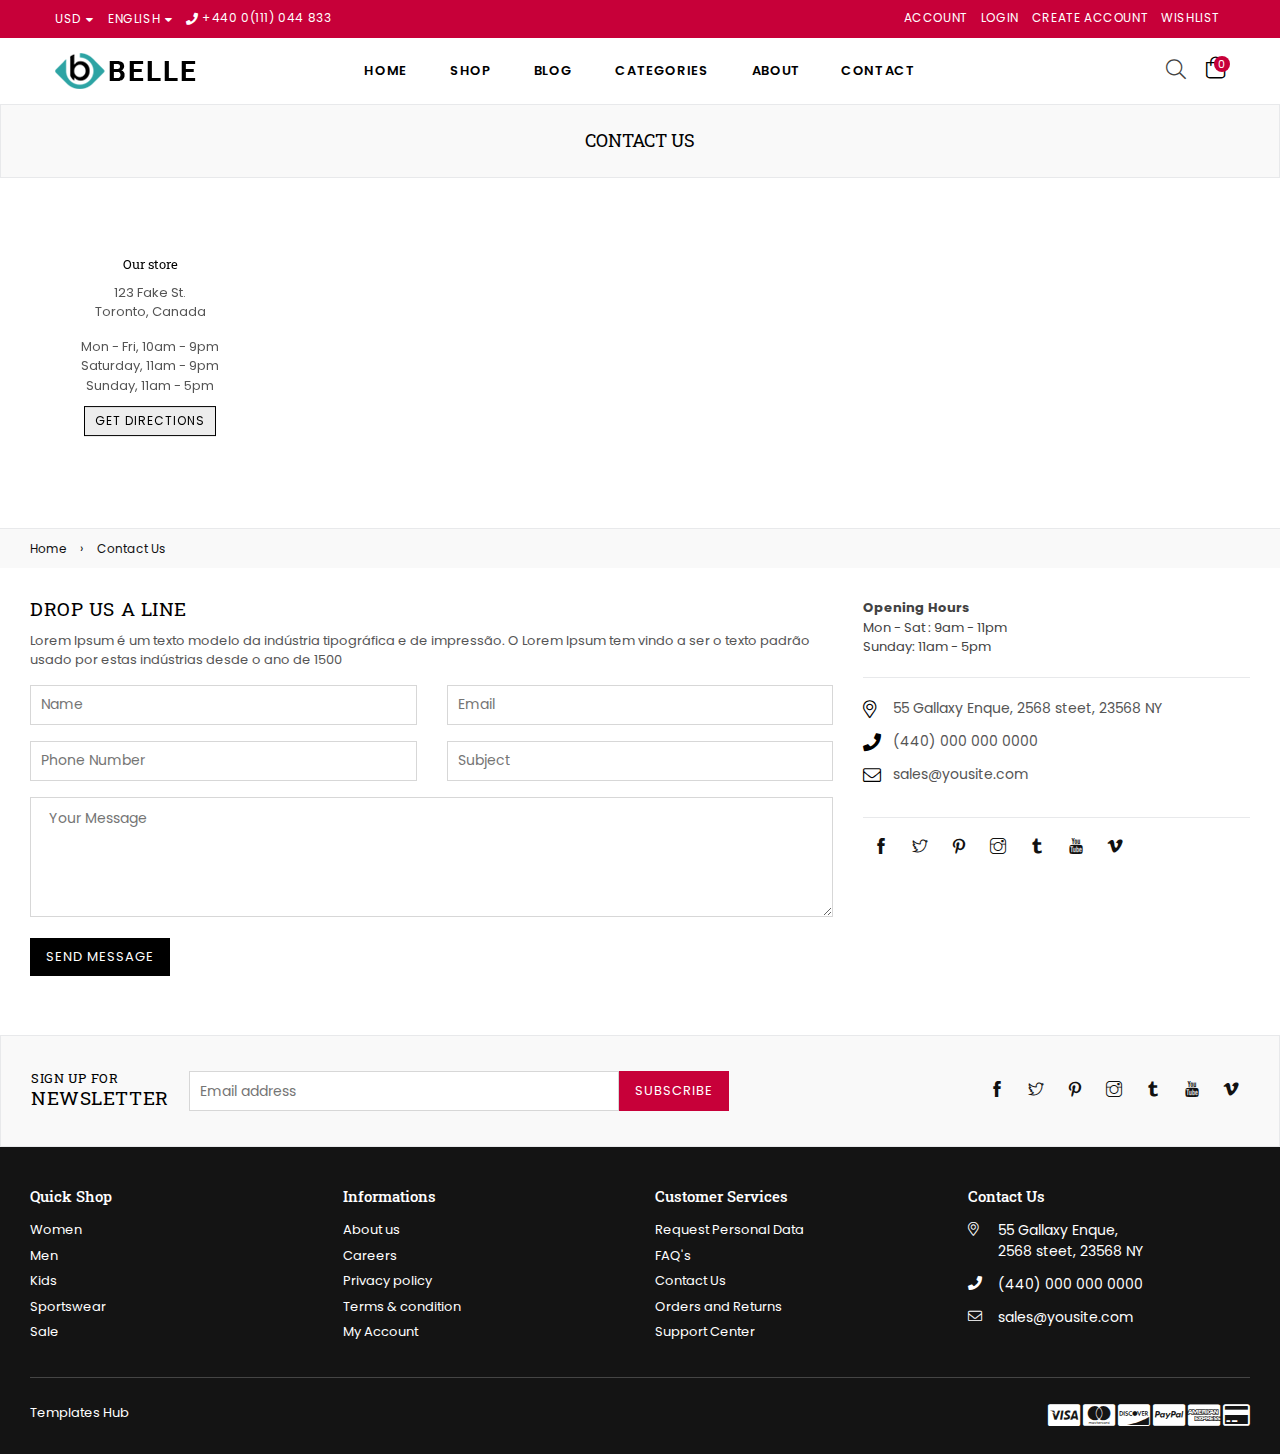
<file: contact-us.html>
<!DOCTYPE html>
<html class="no-js" lang="en">

<!-- belle/contact-us.html   11 Nov 2019 12:44:39 GMT -->

<head>
    <meta http-equiv="Content-Type" content="text/html; charset=utf-8" />
    <meta http-equiv="x-ua-compatible" content="ie=edge">
    <title>Contact Us &ndash; Belle Multipurpose Bootstrap 4 Template</title>
    <meta name="description" content="description">
    <meta name="viewport" content="width=device-width, initial-scale=1">
    <!-- Favicon -->
    <link rel="shortcut icon" href="assets/images/favicon.png" />
    <!-- Plugins CSS -->
    <link rel="stylesheet" href="assets/css/plugins.css">
    <!-- Bootstap CSS -->
    <link rel="stylesheet" href="assets/css/bootstrap.min.css">
    <!-- Main Style CSS -->
    <link rel="stylesheet" href="assets/css/style.css">
    <link rel="stylesheet" href="assets/css/responsive.css">
</head>

<body class="contact-template page-template belle">
    <div class="pageWrapper">
        <!--Search Form Drawer-->
        <div class="search">
            <div class="search__form">
                <form class="search-bar__form" action="#">
                    <button class="go-btn search__button" type="submit"><i class="icon anm anm-search-l"></i></button>
                    <input class="search__input" type="search" name="q" value="" placeholder="Search entire store..." aria-label="Search" autocomplete="off">
                </form>
                <button type="button" class="search-trigger close-btn"><i class="icon anm anm-times-l"></i></button>
            </div>
        </div>
        <!--End Search Form Drawer-->
        <!--Top Header-->
        <div class="top-header">
            <div class="container-fluid">
                <div class="row">
                    <div class="col-10 col-sm-8 col-md-5 col-lg-4">
                        <div class="currency-picker">
                            <span class="selected-currency">USD</span>
                            <ul id="currencies">
                                <li data-currency="INR" class="">INR</li>
                                <li data-currency="USD" class="selected">USD</li>
                                <li data-currency="AUD" class="">AUD</li>
                            </ul>
                        </div>
                        <div class="language-dropdown">
                            <span class="language-dd">English</span>
                            <ul id="language">
                                <li class="">German</li>
                                <li class="">French</li>
                            </ul>
                        </div>
                        <p class="phone-no"><i class="anm anm-phone-s"></i> +440 0(111) 044 833</p>
                    </div>
                    <div class="col-sm-4 col-md-4 col-lg-4 d-none d-lg-none d-md-block d-lg-block">
                        <div class="text-center">
                            <!-- <p class="top-header_middle-text"> Worldwide Express Shipping</p> -->
                        </div>
                    </div>
                    <div class="col-2 col-sm-4 col-md-3 col-lg-4 text-right">
                        <span class="user-menu d-block d-lg-none"><i class="anm anm-user-al" aria-hidden="true"></i></span>
                        <ul class="customer-links list-inline">
                            <li><a href="customer-account.html">Account</a></li>
                            <li><a href="login.html">Login</a></li>
                            <li><a href="register.html">Create Account</a></li>
                            <li><a href="wishlist.html">Wishlist</a></li>
                        </ul>
                    </div>
                </div>
            </div>
        </div>
        <!--End Top Header-->
        <!--Header-->
        <div class="header-wrap animated d-flex">
            <div class="container-fluid">
                <div class="row align-items-center">
                    <!--Desktop Logo-->
                    <div class="logo col-md-2 col-lg-2 d-none d-lg-block">
                        <a href="index.html">
                            <img src="assets/images/logo.svg" alt="Belle Multipurpose Html Template" title="Belle Multipurpose Html Template" />
                        </a>
                    </div>
                    <!--End Desktop Logo-->
                    <div class="col-2 col-sm-3 col-md-3 col-lg-8">
                        <div class="d-block d-lg-none">
                            <button type="button" class="btn--link site-header__menu js-mobile-nav-toggle mobile-nav--open">
                                <i class="icon anm anm-times-l"></i>
                                <i class="anm anm-bars-r"></i>
                            </button>
                        </div>
                        <!--Desktop Menu-->
                        <nav class="grid__item" id="AccessibleNav">
                            <!-- for mobile -->
                            <ul id="siteNav" class="site-nav medium center hidearrow">
                                <li class="lvl1 parent megamenu"><a href="index.html">Home <i class="anm anm-angle-down-l"></i></a>
                                </li>
                                <li class="lvl1 parent megamenu"><a href="shop.html">Shop <i class="anm anm-angle-down-l"></i></a>

                                </li>
                                <li class="lvl1 parent dropdown"><a href="blog-grid-view.html">Blog <i class="anm anm-angle-down-l"></i></a></li>
                                <li class="lvl1 parent dropdown"><a href="blog-grid-view.html">Categories <i class="anm anm-angle-down-l"></i></a>
                                    <ul class="dropdown">
                                        <li><a href="#" class="site-nav">Categories</a></li>
                                        <li><a href="#" class="site-nav">Categories </a></li>
                                        <li><a href="#" class="site-nav">Categories</a></li>
                                        <li><a href="#" class="site-nav">Categories</a></li>
                                    </ul>
                                </li>
                                <li class="lvl1 parent megamenu"><a href="about-us.html">About <i class="anm anm-plus-l"></i></a>
                                    <li class="lvl1 parent megamenu"><a href="contact-us.html">Contact <i class="anm anm-plus-l"></i></a></li>
                            </ul>
                        </nav>
                        <!--End Desktop Menu-->
                    </div>
                    <div class="col-6 col-sm-6 col-md-6 col-lg-2 d-block d-lg-none mobile-logo">
                        <div class="logo">
                            <a href="index.html">
                                <img src="assets/images/logo.svg" alt="Belle Multipurpose Html Template" title="Belle Multipurpose Html Template" />
                            </a>
                        </div>
                    </div>
                    <div class="col-4 col-sm-3 col-md-3 col-lg-2">
                        <div class="site-cart">
                            <a href="#" class="site-header__cart" title="Cart">
                                <i class="icon anm anm-bag-l"></i>
                                <span id="CartCount" class="site-header__cart-count" data-cart-render="item_count">2</span>
                            </a>
                            <!--Minicart Popup-->
                            <div id="header-cart" class="block block-cart">
                                <ul class="mini-products-list"></ul>
                                <div class="total">
                                    <div class="total-in">
                                        <span class="label">Cart Subtotal:</span><span class="product-price"><span class="money" id="cartTotal">$0.00</span></span>
                                    </div>
                                    <div class="buttonSet text-center">
                                        <a href="cart.html" class="btn btn-secondary btn--small">View Cart</a>
                                        <a href="checkout.html" class="btn btn-secondary btn--small">Checkout</a>
                                    </div>
                                </div>
                            </div>
                            <!--End Minicart Popup-->
                        </div>
                        <div class="site-header__search">
                            <button type="button" class="search-trigger"><i class="icon anm anm-search-l"></i></button>
                        </div>
                    </div>
                </div>
            </div>
        </div>
        <!--End Header-->
        <!--Mobile Menu-->
        <div class="mobile-nav-wrapper" role="navigation">
            <div class="closemobileMenu"><i class="icon anm anm-times-l pull-right"></i> Close Menu</div>
            <ul id="MobileNav" class="mobile-nav">
                <li class="lvl1 parent megamenu"><a href="index.html">Home </a>
                </li>
                <li class="lvl1 parent megamenu"><a href="shop.html">Shop </a>
                </li>

                <li class="lvl1 parent megamenu"><a href="blog-grid-view.html">Blog </a>
                </li>
                <li class="lvl1 parent dropdown"><a href="#">Categories <i class="anm anm-plus-l"></i></a>
                    <ul>
                        <li><a href="#" class="site-nav">Categories</a></li>
                        <li><a href="#" class="site-nav">Categories </a></li>
                        <li><a href="#" class="site-nav">Categories</a></li>
                        <li><a href="#" class="site-nav">Categories/a></li>
                        </ul>
                    </li>
                    <li class="lvl1 parent megamenu"><a href="about-us.html">About </i></a></li>
                        <li class="lvl1 parent megamenu"><a href="contact-us.html">Contact </i></a></li>
                    </ul>
        </div>
        <!--End Mobile Menu-->

        <!--Body Content-->
        <div id="page-content">
            <!--Page Title-->
            <div class="page section-header text-center">
                <div class="page-title">
                    <div class="wrapper">
                        <h1 class="page-width">Contact Us</h1>
                    </div>
                </div>
            </div>
            <!--End Page Title-->
            <div class="map-section map">
                <iframe src="https://www.google.com/maps/embed?pb=" height="350" allowfullscreen></iframe>
                <div class="container">
                    <div class="row">
                        <div class="map-section__overlay-wrapper">
                            <div class="map-section__overlay">
                                <h3 class="h4">Our store</h3>
                                <div class="rte-setting">
                                    <p>123 Fake St.<br>Toronto, Canada</p>
                                    <p>Mon - Fri, 10am - 9pm<br>Saturday, 11am - 9pm<br>Sunday, 11am - 5pm</p>
                                </div>
                                <p><a href="https://maps.google.com/?daddr=80%20Spadina%20Ave,%20Toronto" class="btn btn--secondary btn--small" target="_blank">Get directions</a></p>
                            </div>
                        </div>
                    </div>
                </div>
            </div>
            <div class="bredcrumbWrap">
                <div class="container breadcrumbs">
                    <a href="index.html" title="Back to the home page">Home</a><span aria-hidden="true">›</span><span>Contact Us</span>
                </div>
            </div>

            <div class="container">
                <div class="row">
                    <div class="col-12 col-sm-12 col-md-8 col-lg-8 mb-4">
                        <h2>Drop Us A Line</h2>
                        <p>Lorem Ipsum é um texto modelo da indústria tipográfica e de impressão. O Lorem Ipsum tem vindo a ser o texto padrão usado por estas indústrias desde o ano de 1500 </p>
                        <div class="formFeilds contact-form form-vertical">
                            <form action="http://annimexweb.com/items/belle/assets/php/mail.php" method="post" id="contact_form" class="contact-form">
                                <div class="row">
                                    <div class="col-12 col-sm-12 col-md-6 col-lg-6">
                                        <div class="form-group">
                                            <input type="text" id="ContactFormName" name="name" placeholder="Name" value="" required="">
                                        </div>
                                    </div>
                                    <div class="col-12 col-sm-12 col-md-6 col-lg-6">
                                        <div class="form-group">
                                            <input type="email" id="ContactFormEmail" name="email" placeholder="Email" value="" required="">
                                        </div>
                                    </div>
                                </div>
                                <div class="row">
                                    <div class="col-12 col-sm-12 col-md-6 col-lg-6">
                                        <div class="form-group">
                                            <input required="" type="tel" id="ContactFormPhone" name="phone" pattern="[0-9\-]*" placeholder="Phone Number" value="">
                                        </div>
                                    </div>
                                    <div class="col-12 col-sm-12 col-md-6 col-lg-6">
                                        <div class="form-group">
                                            <input required="" type="text" id="ContactSubject" name="subject" placeholder="Subject" value="">
                                        </div>
                                    </div>
                                </div>
                                <div class="row">
                                    <div class="col-12 col-sm-12 col-md-12 col-lg-12">
                                        <div class="form-group">
                                            <textarea required="" rows="10" id="ContactFormMessage" name="message" placeholder="Your Message"></textarea>
                                        </div>
                                    </div>
                                </div>
                                <div class="row">
                                    <div class="col-12 col-sm-12 col-md-12 col-lg-12">
                                        <input type="submit" class="btn" value="Send Message">
                                    </div>
                                </div>
                            </form>
                        </div>
                    </div>
                    <div class="col-12 col-sm-12 col-md-4 col-lg-4">
                        <div class="open-hours">
                            <strong>Opening Hours</strong><br> Mon - Sat : 9am - 11pm<br> Sunday: 11am - 5pm
                        </div>
                        <hr />
                        <ul class="addressFooter">
                            <li><i class="icon anm anm-map-marker-al"></i>
                                <p>55 Gallaxy Enque, 2568 steet, 23568 NY</p>
                            </li>
                            <li class="phone"><i class="icon anm anm-phone-s"></i>
                                <p>(440) 000 000 0000</p>
                            </li>
                            <li class="email"><i class="icon anm anm-envelope-l"></i>
                                <p>sales@yousite.com</p>
                            </li>
                        </ul>
                        <hr />
                        <ul class="list--inline site-footer__social-icons social-icons">
                            <li><a class="social-icons__link" href="#" target="_blank" title="Belle Multipurpose Bootstrap 4 Template on Facebook"><i class="icon icon-facebook"></i></a></li>
                            <li><a class="social-icons__link" href="#" target="_blank" title="Belle Multipurpose Bootstrap 4 Template on Twitter"><i class="icon icon-twitter"></i> <span class="icon__fallback-text">Twitter</span></a></li>
                            <li><a class="social-icons__link" href="#" target="_blank" title="Belle Multipurpose Bootstrap 4 Template on Pinterest"><i class="icon icon-pinterest"></i> <span class="icon__fallback-text">Pinterest</span></a></li>
                            <li><a class="social-icons__link" href="#" target="_blank" title="Belle Multipurpose Bootstrap 4 Template on Instagram"><i class="icon icon-instagram"></i> <span class="icon__fallback-text">Instagram</span></a></li>
                            <li><a class="social-icons__link" href="#" target="_blank" title="Belle Multipurpose Bootstrap 4 Template on Tumblr"><i class="icon icon-tumblr-alt"></i> <span class="icon__fallback-text">Tumblr</span></a></li>
                            <li><a class="social-icons__link" href="#" target="_blank" title="Belle Multipurpose Bootstrap 4 Template on YouTube"><i class="icon icon-youtube"></i> <span class="icon__fallback-text">YouTube</span></a></li>
                            <li><a class="social-icons__link" href="#" target="_blank" title="Belle Multipurpose Bootstrap 4 Template on Vimeo"><i class="icon icon-vimeo-alt"></i> <span class="icon__fallback-text">Vimeo</span></a></li>
                        </ul>
                    </div>
                </div>
            </div>

        </div>
        <!--End Body Content-->

        <!--Footer-->
        <footer id="footer">
            <div class="newsletter-section">
                <div class="container">
                    <div class="row">
                        <div class="col-12 col-sm-12 col-md-12 col-lg-7 w-100 d-flex justify-content-start align-items-center">
                            <div class="display-table">
                                <div class="display-table-cell footer-newsletter">
                                    <div class="section-header text-center">
                                        <label class="h2"><span>sign up for </span>newsletter</label>
                                    </div>
                                    <form action="#" method="post">
                                        <div class="input-group">
                                            <input type="email" class="input-group__field newsletter__input" name="EMAIL" value="" placeholder="Email address" required="">
                                            <span class="input-group__btn">
                                                <button type="submit" class="btn newsletter__submit" name="commit" id="Subscribe"><span class="newsletter__submit-text--large">Subscribe</span></button>
                                            </span>
                                        </div>
                                    </form>
                                </div>
                            </div>
                        </div>
                        <div class="col-12 col-sm-12 col-md-12 col-lg-5 d-flex justify-content-end align-items-center">
                            <div class="footer-social">
                                <ul class="list--inline site-footer__social-icons social-icons">
                                    <li><a class="social-icons__link" href="#" target="_blank" title="Belle Multipurpose Bootstrap 4 Template on Facebook"><i class="icon icon-facebook"></i></a></li>
                                    <li><a class="social-icons__link" href="#" target="_blank" title="Belle Multipurpose Bootstrap 4 Template on Twitter"><i class="icon icon-twitter"></i> <span class="icon__fallback-text">Twitter</span></a></li>
                                    <li><a class="social-icons__link" href="#" target="_blank" title="Belle Multipurpose Bootstrap 4 Template on Pinterest"><i class="icon icon-pinterest"></i> <span class="icon__fallback-text">Pinterest</span></a></li>
                                    <li><a class="social-icons__link" href="#" target="_blank" title="Belle Multipurpose Bootstrap 4 Template on Instagram"><i class="icon icon-instagram"></i> <span class="icon__fallback-text">Instagram</span></a></li>
                                    <li><a class="social-icons__link" href="#" target="_blank" title="Belle Multipurpose Bootstrap 4 Template on Tumblr"><i class="icon icon-tumblr-alt"></i> <span class="icon__fallback-text">Tumblr</span></a></li>
                                    <li><a class="social-icons__link" href="#" target="_blank" title="Belle Multipurpose Bootstrap 4 Template on YouTube"><i class="icon icon-youtube"></i> <span class="icon__fallback-text">YouTube</span></a></li>
                                    <li><a class="social-icons__link" href="#" target="_blank" title="Belle Multipurpose Bootstrap 4 Template on Vimeo"><i class="icon icon-vimeo-alt"></i> <span class="icon__fallback-text">Vimeo</span></a></li>
                                </ul>
                            </div>
                        </div>
                    </div>
                </div>
            </div>
            <div class="site-footer">
                <div class="container">
                    <!--Footer Links-->
                    <div class="footer-top">
                        <div class="row">
                            <div class="col-12 col-sm-12 col-md-3 col-lg-3 footer-links">
                                <h4 class="h4">Quick Shop</h4>
                                <ul>
                                    <li><a href="#">Women</a></li>
                                    <li><a href="#">Men</a></li>
                                    <li><a href="#">Kids</a></li>
                                    <li><a href="#">Sportswear</a></li>
                                    <li><a href="#">Sale</a></li>
                                </ul>
                            </div>
                            <div class="col-12 col-sm-12 col-md-3 col-lg-3 footer-links">
                                <h4 class="h4">Informations</h4>
                                <ul>
                                    <li><a href="#">About us</a></li>
                                    <li><a href="#">Careers</a></li>
                                    <li><a href="#">Privacy policy</a></li>
                                    <li><a href="#">Terms &amp; condition</a></li>
                                    <li><a href="#">My Account</a></li>
                                </ul>
                            </div>
                            <div class="col-12 col-sm-12 col-md-3 col-lg-3 footer-links">
                                <h4 class="h4">Customer Services</h4>
                                <ul>
                                    <li><a href="#">Request Personal Data</a></li>
                                    <li><a href="#">FAQ's</a></li>
                                    <li><a href="#">Contact Us</a></li>
                                    <li><a href="#">Orders and Returns</a></li>
                                    <li><a href="#">Support Center</a></li>
                                </ul>
                            </div>
                            <div class="col-12 col-sm-12 col-md-3 col-lg-3 contact-box">
                                <h4 class="h4">Contact Us</h4>
                                <ul class="addressFooter">
                                    <li><i class="icon anm anm-map-marker-al"></i>
                                        <p>55 Gallaxy Enque,<br>2568 steet, 23568 NY</p>
                                    </li>
                                    <li class="phone"><i class="icon anm anm-phone-s"></i>
                                        <p>(440) 000 000 0000</p>
                                    </li>
                                    <li class="email"><i class="icon anm anm-envelope-l"></i>
                                        <p>sales@yousite.com</p>
                                    </li>
                                </ul>
                            </div>
                        </div>
                    </div>
                    <!--End Footer Links-->
                    <hr>
                    <div class="footer-bottom">
                        <div class="row">
                            <!--Footer Copyright-->
                            <div class="col-12 col-sm-12 col-md-6 col-lg-6 order-1 order-md-0 order-lg-0 order-sm-1 copyright text-sm-center text-md-left text-lg-left"><span></span> <a href="templateshub.net">Templates Hub</a></div>
                            <!--End Footer Copyright-->
                            <!--Footer Payment Icon-->
                            <div class="col-12 col-sm-12 col-md-6 col-lg-6 order-0 order-md-1 order-lg-1 order-sm-0 payment-icons text-right text-md-center">
                                <ul class="payment-icons list--inline">
                                    <li><i class="icon fa fa-cc-visa" aria-hidden="true"></i></li>
                                    <li><i class="icon fa fa-cc-mastercard" aria-hidden="true"></i></li>
                                    <li><i class="icon fa fa-cc-discover" aria-hidden="true"></i></li>
                                    <li><i class="icon fa fa-cc-paypal" aria-hidden="true"></i></li>
                                    <li><i class="icon fa fa-cc-amex" aria-hidden="true"></i></li>
                                    <li><i class="icon fa fa-credit-card" aria-hidden="true"></i></li>
                                </ul>
                            </div>
                            <!--End Footer Payment Icon-->
                        </div>
                    </div>
                </div>
            </div>
        </footer>
        <!--End Footer-->
        <!--Scoll Top-->
        <span id="site-scroll"><i class="icon anm anm-angle-up-r"></i></span>
        <!--End Scoll Top-->

        <!-- Including Jquery -->
        <script src="assets/js/vendor/jquery-3.3.1.min.js"></script>
        <script src="assets/js/vendor/jquery.cookie.js"></script>
        <script src="assets/js/vendor/modernizr-3.6.0.min.js"></script>
        <script src="assets/js/vendor/wow.min.js"></script>
        <!-- Including Javascript -->
        <script src="assets/js/bootstrap.min.js"></script>
        <script src="assets/js/plugins.js"></script>
        <script src="assets/js/popper.min.js"></script>
        <script src="assets/js/lazysizes.js"></script>
        <script src="assets/js/main.js"></script>
        <script src="assets/js/cart.js"></script>
    </div>
</body>

<!-- belle/contact-us.html   11 Nov 2019 12:44:39 GMT -->

</html>
</file>
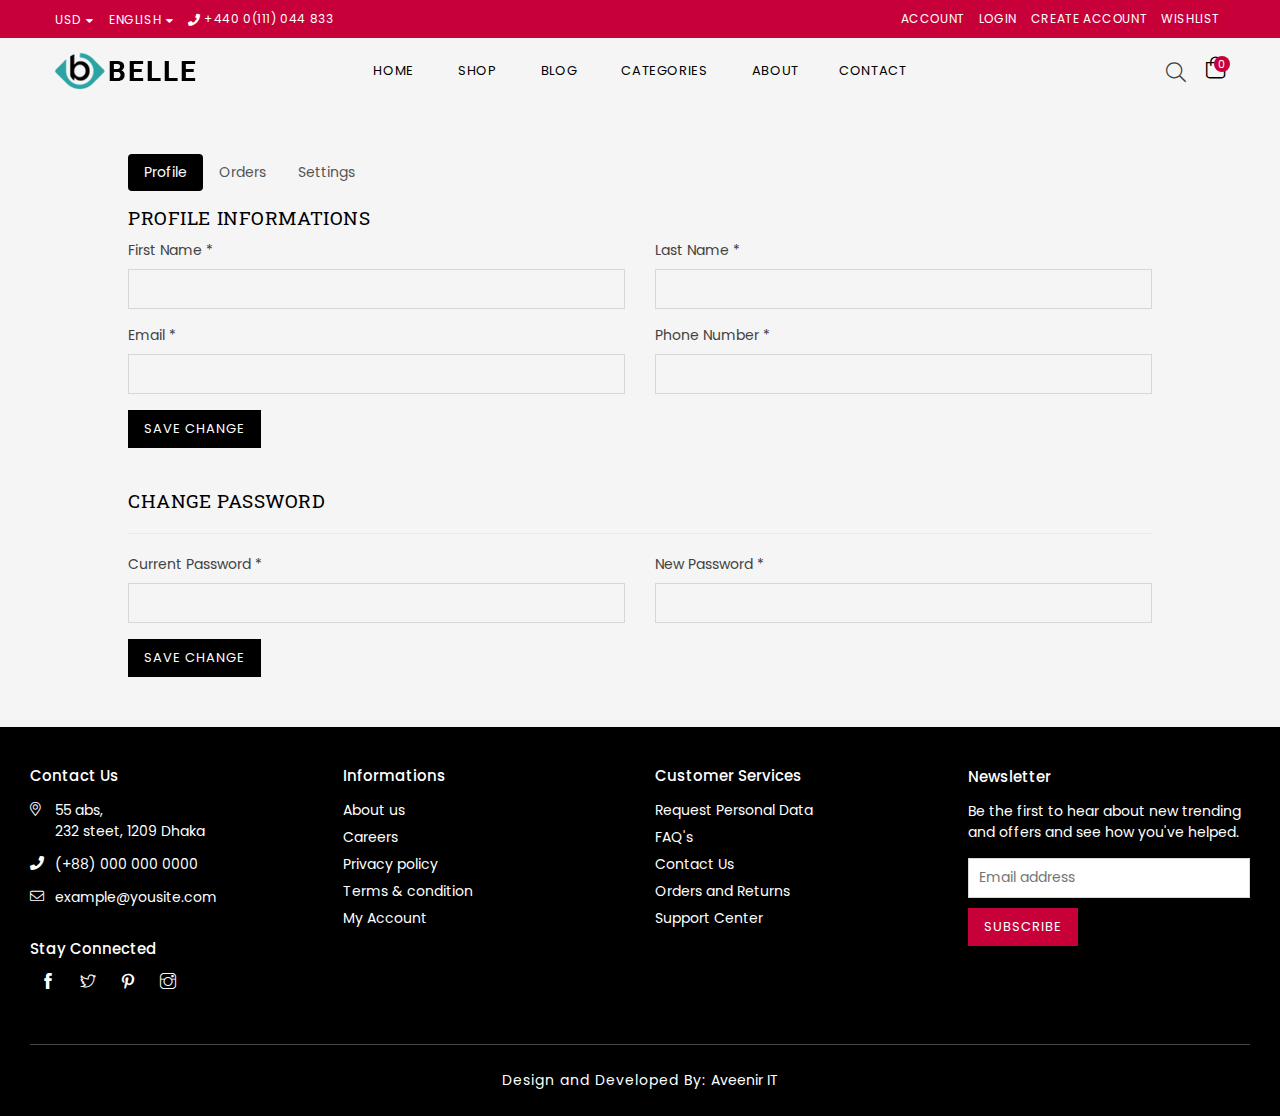
<file: customer-account.html>
<!DOCTYPE html>
<html class="no-js" lang="en">

<!-- belle/home8-jewellery.html   11 Nov 2019 12:30:11 GMT -->

<head>
    <meta http-equiv="Content-Type" content="text/html; charset=utf-8" />
    <meta http-equiv="x-ua-compatible" content="ie=edge">
    <title>Belle Multipurpose Bootstrap 4 Html Template</title>
    <meta name="description" content="description">
    <meta name="viewport" content="width=device-width, initial-scale=1">
    <!-- Favicon -->
    <link rel="shortcut icon" href="assets/images/favicon.png" />
    <!-- Plugins CSS -->
    <link rel="stylesheet" href="assets/css/plugins.css">
    <!-- Bootstap CSS -->
    <link rel="stylesheet" href="assets/css/bootstrap.min.css">
    <!-- Main Style CSS -->
    <link rel="stylesheet" href="assets/css/style.css">
    <link rel="stylesheet" href="assets/css/responsive.css">

    <style>
        body {
            background-color: #f5f5f5;
        }
    </style>
</head>

<body class="template-index home8-jewellery belle">
    <div id="pre-loader">
        <img src="assets/images/loader.gif" alt="Loading..." />
    </div>
    <div class="pageWrapper">
        <!--Search Form Drawer-->
        <div class="search">
            <div class="search__form">
                <form class="search-bar__form" action="#">
                    <button class="go-btn search__button" type="submit"><i class="icon anm anm-search-l"></i></button>
                    <input class="search__input" type="search" name="q" value="" placeholder="Search entire store..." aria-label="Search" autocomplete="off">
                </form>
                <button type="button" class="search-trigger close-btn"><i class="icon anm anm-times-l"></i></button>
            </div>
        </div>
        <!--End Search Form Drawer-->
        <!--Top Header-->
        <div class="top-header">
            <div class="container-fluid">
                <div class="row">
                    <div class="col-10 col-sm-8 col-md-5 col-lg-4">
                        <div class="currency-picker">
                            <span class="selected-currency">USD</span>
                            <ul id="currencies">
                                <li data-currency="INR" class="">INR</li>
                                <li data-currency="USD" class="selected">USD</li>
                                <li data-currency="AUD" class="">AUD</li>
                            </ul>
                        </div>
                        <div class="language-dropdown">
                            <span class="language-dd">English</span>
                            <ul id="language">
                                <li class="">German</li>
                                <li class="">French</li>
                            </ul>
                        </div>
                        <p class="phone-no"><i class="anm anm-phone-s"></i> +440 0(111) 044 833</p>
                    </div>
                    <div class="col-sm-4 col-md-4 col-lg-4 d-none d-lg-none d-md-block d-lg-block">
                        <div class="text-center">
                            <!-- <p class="top-header_middle-text"> Worldwide Express Shipping</p> -->
                        </div>
                    </div>
                    <div class="col-2 col-sm-4 col-md-3 col-lg-4 text-right">
                        <span class="user-menu d-block d-lg-none"><i class="anm anm-user-al" aria-hidden="true"></i></span>
                        <ul class="customer-links list-inline">
                            <li><a href="customer-account.html">Account</a></li>
                            <li><a href="login.html">Login</a></li>
                            <li><a href="register.html">Create Account</a></li>
                            <li><a href="wishlist.html">Wishlist</a></li>
                        </ul>
                    </div>
                </div>
            </div>
        </div>
        <!--End Top Header-->
        <!--Header-->
        <div class="header-wrap animated d-flex">
            <div class="container-fluid">
                <div class="row align-items-center">
                    <!--Desktop Logo-->
                    <div class="logo col-md-2 col-lg-2 d-none d-lg-block">
                        <a href="index.html">
                            <img src="assets/images/logo.svg" alt="Belle Multipurpose Html Template" title="Belle Multipurpose Html Template" />
                        </a>
                    </div>
                    <!--End Desktop Logo-->
                    <div class="col-2 col-sm-3 col-md-3 col-lg-8">
                        <div class="d-block d-lg-none">
                            <button type="button" class="btn--link site-header__menu js-mobile-nav-toggle mobile-nav--open">
                                    <i class="icon anm anm-times-l"></i>
                                    <i class="anm anm-bars-r"></i>
                                </button>
                        </div>
                        <!--Desktop Menu-->
                        <nav class="grid__item" id="AccessibleNav">
                            <!-- for mobile -->
                            <ul id="siteNav" class="site-nav medium center hidearrow">
                                <li class="lvl1 parent megamenu"><a href="index.html">Home <i class="anm anm-angle-down-l"></i></a>
                                </li>
                                <li class="lvl1 parent megamenu"><a href="shop.html">Shop <i class="anm anm-angle-down-l"></i></a>

                                </li>
                                <li class="lvl1 parent dropdown"><a href="blog-grid-view.html">Blog <i class="anm anm-angle-down-l"></i></a></li>
                                <li class="lvl1 parent dropdown"><a href="blog-grid-view.html">Categories <i class="anm anm-angle-down-l"></i></a>
                                    <ul class="dropdown">
                                        <li><a href="#" class="site-nav">Categories</a></li>
                                        <li><a href="#" class="site-nav">Categories </a></li>
                                        <li><a href="#" class="site-nav">Categories</a></li>
                                        <li><a href="#" class="site-nav">Categories</a></li>
                                    </ul>
                                </li>
                                <li class="lvl1 parent megamenu"><a href="about-us.html">About <i class="anm anm-plus-l"></i></a>
                                    <li class="lvl1 parent megamenu"><a href="contact-us.html">Contact <i class="anm anm-plus-l"></i></a></li>
                            </ul>
                        </nav>
                        <!--End Desktop Menu-->
                    </div>
                    <div class="col-6 col-sm-6 col-md-6 col-lg-2 d-block d-lg-none mobile-logo">
                        <div class="logo">
                            <a href="index.html">
                                <img src="assets/images/logo.svg" alt="Belle Multipurpose Html Template" title="Belle Multipurpose Html Template" />
                            </a>
                        </div>
                    </div>
                    <div class="col-4 col-sm-3 col-md-3 col-lg-2">
                        <div class="site-cart">
                            <a href="#" class="site-header__cart" title="Cart">
                                <i class="icon anm anm-bag-l"></i>
                                <span id="CartCount" class="site-header__cart-count" data-cart-render="item_count">2</span>
                            </a>
                            <!--Minicart Popup-->
                            <div id="header-cart" class="block block-cart">
                                <ul class="mini-products-list"></ul>
                                <div class="total">
                                    <div class="total-in">
                                        <span class="label">Cart Subtotal:</span><span class="product-price"><span class="money" id="cartTotal">$0.00</span></span>
                                    </div>
                                    <div class="buttonSet text-center">
                                        <a href="cart.html" class="btn btn-secondary btn--small">View Cart</a>
                                        <a href="checkout.html" class="btn btn-secondary btn--small">Checkout</a>
                                    </div>
                                </div>
                            </div>
                            <!--End Minicart Popup-->
                        </div>
                        <div class="site-header__search">
                            <button type="button" class="search-trigger"><i class="icon anm anm-search-l"></i></button>
                        </div>
                    </div>
                </div>
            </div>
        </div>
        <!--End Header-->
        <!--Mobile Menu-->
        <div class="mobile-nav-wrapper" role="navigation">
            <div class="closemobileMenu"><i class="icon anm anm-times-l pull-right"></i> Close Menu</div>
            <ul id="MobileNav" class="mobile-nav">
                <li class="lvl1 parent megamenu"><a href="index.html">Home </a>
                </li>
                <li class="lvl1 parent megamenu"><a href="shop.html">Shop </a>
                </li>

                <li class="lvl1 parent megamenu"><a href="blog-grid-view.html">Blog </a>
                </li>
                <li class="lvl1 parent dropdown"><a href="#">Categories <i class="anm anm-plus-l"></i></a>
                    <ul>
                        <li><a href="#" class="site-nav">Categories</a></li>
                        <li><a href="#" class="site-nav">Categories </a></li>
                        <li><a href="#" class="site-nav">Categories</a></li>
                        <li><a href="#" class="site-nav">Categories/a></li>
                            </ul>
                        </li>
                        <li class="lvl1 parent megamenu"><a href="about-us.html">About </i></a></li>
                        <li class="lvl1 parent megamenu"><a href="contact-us.html">Contact </i></a></li>
                    </ul>
        </div>
        <!--End Mobile Menu-->

        <!--Body Content-->
        <div id="page-content" style="width: 80%;margin: 50px auto;">
            <ul class="nav nav-pills mb-3" id="pills-tab" role="tablist">
                <li class="nav-item">
                    <a class="nav-link active" id="pills-home-tab" data-toggle="pill" href="#pills-home" role="tab" aria-controls="pills-home" aria-selected="true">Profile</a>
                </li>
                <li class="nav-item">
                    <a class="nav-link" id="pills-profile-tab" data-toggle="pill" href="#pills-profile" role="tab" aria-controls="pills-profile" aria-selected="false">Orders</a>
                </li>
                <li class="nav-item">
                    <a class="nav-link" id="pills-contact-tab" data-toggle="pill" href="#pills-contact" role="tab" aria-controls="pills-contact" aria-selected="false">Settings</a>
                </li>
            </ul>
            <div class="tab-content" id="pills-tabContent">
                <div class="tab-pane fade show active" id="pills-home" role="tabpanel" aria-labelledby="pills-home-tab">
                    <h2>Profile Informations</h2>

                    <form action="">
                        <div class="row">
                            <div class="form-group col-md-6 col-lg-6 col-xl-6 required">
                                <label for="input-firstname">First Name <span class="required-f">*</span></label>
                                <input name="firstname" value="" id="input-firstname" type="text">
                            </div>
                            <div class="form-group col-md-6 col-lg-6 col-xl-6 required">
                                <label for="input-lastname">Last Name <span class="required-f">*</span></label>
                                <input name="lastname" value="" id="input-lastname" type="text">
                            </div>
                        </div>
                        <div class="row">
                            <div class="form-group col-md-6 col-lg-6 col-xl-6 required">
                                <label for="input-email">Email <span class="required-f">*</span></label>
                                <input name="email" value="" id="input-email" type="email">
                            </div>
                            <div class="form-group col-md-6 col-lg-6 col-xl-6 required">
                                <label for="input-phone">Phone Number <span class="required-f">*</span></label>
                                <input name="phone" value="" id="input-phone" type="text">
                            </div>
                        </div>
                        <button class="btn" type="submit">Save Change</button>
                    </form>

                    <br><br>
                    <h2>Change Password</h2>
                    <hr>
                    <form action="">
                        <div class="row">
                            <div class="form-group col-md-6 col-lg-6 col-xl-6 required">
                                <label for="input-pass">Current Password <span class="required-f">*</span></label>
                                <input name="password" id="input-pass" type="password">
                            </div>
                            <div class="form-group col-md-6 col-lg-6 col-xl-6 required">
                                <label for="input-newpass">New Password <span class="required-f">*</span></label>
                                <input name="new-password" id="input-newpass" type="password">
                            </div>

                        </div>
                        <button class="btn" type="submit">Save Change</button>
                    </form>
                </div>
                <div class="tab-pane fade" id="pills-profile" role="tabpanel" aria-labelledby="pills-profile-tab">
                    <h3>Orders</h3>
                    <hr>
                    <table class="table table-bordered">
                        <thead>
                            <tr>
                                <th class="product-name alt-font">Product</th>
                                <th class="product-price text-center alt-font">Unit Price</th>
                                <th class="stock-status text-center alt-font">Status</th>
                                <th class="product-subtotal text-center alt-font">Action</th>
                            </tr>
                        </thead>
                        <tbody>

                            <tr>

                                <td class="product-name">
                                    <h4 class="no-margin"><a href="#">Woven Solid Midi Shirt Dress</a></h4>
                                </td>
                                <td class="product-price text-center"><span class="amount">$150.00</span></td>
                                <td class="stock text-center">
                                    <span class="in-stock">Delivered</span>
                                </td>
                                <td class="product-subtotal text-center">
                                    <button type="button" class="btn btn-small">Invoice</button>
                                    <button type="button" class="btn btn-small" data-toggle="modal" data-target="#exampleModal">View Details</button></td>
                                <div class="modal fade" id="exampleModal" tabindex="-1" role="dialog" aria-labelledby="exampleModalLabel" aria-hidden="true">
                                    <div class="modal-dialog" role="document">
                                        <div class="modal-content">
                                            <div class="modal-header">
                                                <h5 class="modal-title" id="exampleModalLabel">Order Details</h5>
                                                <button type="button" class="close" data-dismiss="modal" aria-label="Close">
                                            <span aria-hidden="true">&times;</span>
                                          </button>
                                            </div>
                                            <div class="modal-body">
                                                Order Details will Show Here
                                            </div>
                                            <div class="modal-footer">
                                                <button type="button" class="btn btn-secondary" data-dismiss="modal">Close</button>
                                            </div>
                                        </div>
                                    </div>
                                </div>
                            </tr>
                        </tbody>
                    </table>
                </div>
                <div class="tab-pane fade" id="pills-contact" role="tabpanel" aria-labelledby="pills-contact-tab">Settings</div>
            </div>
        </div>

        <!--End Body Content-->

        <!--Footer-->
        <footer id="footer" class="footer-3">
            <div class="site-footer">
                <div class="container">
                    <!--Footer Links-->
                    <div class="footer-top">
                        <div class="row">
                            <div class="col-12 col-sm-12 col-md-3 col-lg-3 contact-box">
                                <h4 class="h4">Contact Us</h4>
                                <ul class="addressFooter">
                                    <li><i class="icon anm anm-map-marker-al"></i>
                                        <p>55 abs,<br>232 steet, 1209 Dhaka</p>
                                    </li>
                                    <li class="phone"><i class="icon anm anm-phone-s"></i>
                                        <p>(+88) 000 000 0000</p>
                                    </li>
                                    <li class="email"><i class="icon anm anm-envelope-l"></i>
                                        <p>example@yousite.com</p>
                                    </li>
                                </ul>
                                <div class="footer-social">
                                    <h4 class="h4">Stay Connected</h4>
                                    <ul class="list--inline site-footer__social-icons social-icons">
                                        <li><a class="social-icons__link" href="#" target="_blank" title="Belle Multipurpose Bootstrap 4 Template on Facebook"><i class="icon icon-facebook"></i></a></li>
                                        <li><a class="social-icons__link" href="#" target="_blank" title="Belle Multipurpose Bootstrap 4 Template on Twitter"><i class="icon icon-twitter"></i> <span class="icon__fallback-text">Twitter</span></a></li>
                                        <li><a class="social-icons__link" href="#" target="_blank" title="Belle Multipurpose Bootstrap 4 Template on Pinterest"><i class="icon icon-pinterest"></i> <span class="icon__fallback-text">Pinterest</span></a></li>
                                        <li><a class="social-icons__link" href="#" target="_blank" title="Belle Multipurpose Bootstrap 4 Template on Instagram"><i class="icon icon-instagram"></i> <span class="icon__fallback-text">Instagram</span></a></li>
                                    </ul>
                                </div>
                            </div>
                            <div class="col-12 col-sm-12 col-md-3 col-lg-3 footer-links">
                                <h4 class="h4">Informations</h4>
                                <ul>
                                    <li><a href="#">About us</a></li>
                                    <li><a href="#">Careers</a></li>
                                    <li><a href="#">Privacy policy</a></li>
                                    <li><a href="#">Terms &amp; condition</a></li>
                                    <li><a href="#">My Account</a></li>
                                </ul>
                            </div>
                            <div class="col-12 col-sm-12 col-md-3 col-lg-3 footer-links">
                                <h4 class="h4">Customer Services</h4>
                                <ul>
                                    <li><a href="#">Request Personal Data</a></li>
                                    <li><a href="#">FAQ's</a></li>
                                    <li><a href="#">Contact Us</a></li>
                                    <li><a href="#">Orders and Returns</a></li>
                                    <li><a href="#">Support Center</a></li>
                                </ul>
                            </div>
                            <div class="col-12 col-sm-12 col-md-3 col-lg-3">
                                <div class="display-table">
                                    <div class="display-table-cell footer-newsletter">
                                        <form action="#" method="post">
                                            <label class="h4">Newsletter</label>
                                            <p>Be the first to hear about new trending and offers and see how you've helped.</p>
                                            <div class="input-group">
                                                <input type="email" class="input-group__field newsletter__input" name="EMAIL" value="" placeholder="Email address" required="">
                                                <span class="input-group__btn">
                                                <button type="submit" class="btn newsletter__submit" name="commit" id="Subscribe"><span class="newsletter__submit-text--large">Subscribe</span></button>
                                                </span>
                                            </div>
                                        </form>
                                    </div>
                                </div>
                            </div>
                        </div>
                    </div>
                    <!--End Footer Links-->
                    <hr>
                    <div class="footer-bottom">
                        <div class="row">
                            <!--Footer Copyright-->
                            <div class="col-12 col-sm-12 col-md-12 col-lg-12 copyright text-center"><span>Design and Developed By: </span> <a href="https://aveenirit.com">Aveenir IT</a></div>
                            <!--End Footer Copyright-->
                        </div>
                    </div>
                </div>
            </div>
        </footer>
        <!--End Footer-->
        <!--Scoll Top-->
        <span id="site-scroll"><i class="icon anm anm-angle-up-r"></i></span>
        <!--End Scoll Top-->

        <!--Quick View popup-->
        <div class="modal fade quick-view-popup" id="content_quickview">
            <div class="modal-dialog">
                <div class="modal-content">
                    <div class="modal-body">
                        <div id="ProductSection-product-template" class="product-template__container prstyle1">
                            <div class="product-single">
                                <!-- Start model close -->
                                <a href="javascript:void()" data-dismiss="modal" class="model-close-btn pull-right" title="close"><span class="icon icon anm anm-times-l"></span></a>
                                <!-- End model close -->
                                <div class="row">
                                    <div class="col-lg-6 col-md-6 col-sm-12 col-12">
                                        <div class="product-details-img">
                                            <div class="pl-20">
                                                <img class="blur-up lazyload" data-src="assets/images/cosmetic-products/product-image4.jpg" src="assets/images/cosmetic-products/product-image4.jpg" alt="" />
                                            </div>
                                        </div>
                                    </div>
                                    <div class="col-lg-6 col-md-6 col-sm-12 col-12">
                                        <div class="product-single__meta">
                                            <h2 class="product-single__title">Product Quick View Popup</h2>
                                            <div class="prInfoRow">
                                                <div class="product-stock"> <span class="instock ">In Stock</span> <span class="outstock hide">Unavailable</span> </div>
                                                <div class="product-sku">SKU: <span class="variant-sku">19115-rdxs</span></div>
                                            </div>
                                            <p class="product-single__price product-single__price-product-template">
                                                <span class="visually-hidden">Regular price</span>
                                                <s id="ComparePrice-product-template"><span class="money">$600.00</span></s>
                                                <span class="product-price__price product-price__price-product-template product-price__sale product-price__sale--single">
                                        <span id="ProductPrice-product-template"><span class="money">$500.00</span></span>
                                                </span>
                                            </p>
                                            <div class="product-single__description rte">
                                                Belle Multipurpose Bootstrap 4 Html Template that will give you and your customers a smooth shopping experience which can be used for various kinds of stores such as fashion,...
                                            </div>

                                            <form method="post" action="" id="product_form_10508262282" accept-charset="UTF-8" class="product-form product-form-product-template hidedropdown" enctype="multipart/form-data">
                                                <div class="swatch clearfix swatch-0 option1" data-option-index="0">
                                                    <div class="product-form__item">
                                                        <label class="header">Color: <span class="slVariant">Red</span></label>
                                                        <div data-value="Red" class="swatch-element color red available">
                                                            <input class="swatchInput" id="swatch-0-red" type="radio" name="option-0" value="Red">
                                                            <label class="swatchLbl color medium rectangle" for="swatch-0-red" style="background-image:url(assets/images/cosmetic-products/product-image4-1.jpg);" title="Red"></label>
                                                        </div>
                                                        <div data-value="Blue" class="swatch-element color blue available">
                                                            <input class="swatchInput" id="swatch-0-blue" type="radio" name="option-0" value="Blue">
                                                            <label class="swatchLbl color medium rectangle" for="swatch-0-blue" style="background-image:url(assets/images/cosmetic-products/product-image4.jpg);" title="Blue"></label>
                                                        </div>
                                                        <div data-value="Green" class="swatch-element color green available">
                                                            <input class="swatchInput" id="swatch-0-green" type="radio" name="option-0" value="Green">
                                                            <label class="swatchLbl color medium rectangle" for="swatch-0-green" style="background-image:url(assets/images/cosmetic-products/product-image4.jpg);" title="Green"></label>
                                                        </div>
                                                        <div data-value="Gray" class="swatch-element color gray available">
                                                            <input class="swatchInput" id="swatch-0-gray" type="radio" name="option-0" value="Gray">
                                                            <label class="swatchLbl color medium rectangle" for="swatch-0-gray" style="background-image:url(assets/images/cosmetic-products/product-image4.jpg);" title="Gray"></label>
                                                        </div>
                                                    </div>
                                                </div>
                                                <div class="swatch clearfix swatch-1 option2" data-option-index="1">
                                                    <div class="product-form__item">
                                                        <label class="header">Size: <span class="slVariant">XS</span></label>
                                                        <div data-value="XS" class="swatch-element xs available">
                                                            <input class="swatchInput" id="swatch-1-xs" type="radio" name="option-1" value="XS">
                                                            <label class="swatchLbl medium rectangle" for="swatch-1-xs" title="XS">XS</label>
                                                        </div>
                                                        <div data-value="S" class="swatch-element s available">
                                                            <input class="swatchInput" id="swatch-1-s" type="radio" name="option-1" value="S">
                                                            <label class="swatchLbl medium rectangle" for="swatch-1-s" title="S">S</label>
                                                        </div>
                                                        <div data-value="M" class="swatch-element m available">
                                                            <input class="swatchInput" id="swatch-1-m" type="radio" name="option-1" value="M">
                                                            <label class="swatchLbl medium rectangle" for="swatch-1-m" title="M">M</label>
                                                        </div>
                                                        <div data-value="L" class="swatch-element l available">
                                                            <input class="swatchInput" id="swatch-1-l" type="radio" name="option-1" value="L">
                                                            <label class="swatchLbl medium rectangle" for="swatch-1-l" title="L">L</label>
                                                        </div>
                                                    </div>
                                                </div>
                                                <!-- Product Action -->
                                                <div class="product-action clearfix">
                                                    <div class="product-form__item--quantity">
                                                        <div class="wrapQtyBtn">
                                                            <div class="qtyField">
                                                                <a class="qtyBtn minus" href="javascript:void(0);"><i class="fa anm anm-minus-r" aria-hidden="true"></i></a>
                                                                <input type="text" id="Quantity" name="quantity" value="1" class="product-form__input qty">
                                                                <a class="qtyBtn plus" href="javascript:void(0);"><i class="fa anm anm-plus-r" aria-hidden="true"></i></a>
                                                            </div>
                                                        </div>
                                                    </div>
                                                    <div class="product-form__item--submit">
                                                        <button type="button" name="add" class="btn product-form__cart-submit">
                                            <span>Add to cart</span>
                                        </button>
                                                    </div>
                                                </div>
                                                <!-- End Product Action -->
                                            </form>
                                            <div class="display-table shareRow">
                                                <div class="display-table-cell">
                                                    <div class="wishlist-btn">
                                                        <a class="wishlist add-to-wishlist" href="#" title="Add to Wishlist"><i class="icon anm anm-heart-l" aria-hidden="true"></i> <span>Add to Wishlist</span></a>
                                                    </div>
                                                </div>
                                            </div>
                                        </div>
                                    </div>
                                </div>
                                <!--End-product-single-->
                            </div>
                        </div>
                    </div>
                </div>
            </div>
        </div>
        <!--End Quick View popup-->

        <!-- Newsletter Popup -->
        <div class="newsletter-wrap" id="popup-container">
            <div id="popup-window">
                <a class="btn closepopup"><i class="icon icon anm anm-times-l"></i></a>
                <!-- Modal content-->
                <div class="display-table splash-bg">
                    <div class="display-table-cell width40"><img src="assets/images/newsletter-img.jpg" alt="Join Our Mailing List" title="Join Our Mailing List" /> </div>
                    <div class="display-table-cell width60 text-center">
                        <div class="newsletter-left">
                            <h2>Join Our Mailing List</h2>
                            <p>Sign Up for our exclusive email list and be the first to know about new products and special offers</p>
                            <form action="#" method="post">
                                <div class="input-group">
                                    <input type="email" class="input-group__field newsletter__input" name="EMAIL" value="" placeholder="Email address" required="">
                                    <span class="input-group__btn">
                  <button type="submit" class="btn newsletter__submit" name="commit" id="subscribeBtn"> <span class="newsletter__submit-text--large">Subscribe</span> </button>
                                    </span>
                                </div>
                            </form>
                            <ul class="list--inline site-footer__social-icons social-icons">
                                <li><a class="social-icons__link" href="#" title="Facebook"><i class="fa fa-facebook-official" aria-hidden="true"></i></a></li>
                                <li><a class="social-icons__link" href="#" title="Twitter"><i class="fa fa-twitter" aria-hidden="true"></i></a></li>
                                <li><a class="social-icons__link" href="#" title="Pinterest"><i class="fa fa-pinterest" aria-hidden="true"></i></a></li>
                                <li><a class="social-icons__link" href="#" title="Instagram"><i class="fa fa-instagram" aria-hidden="true"></i></a></li>
                                <li><a class="social-icons__link" href="#" title="YouTube"><i class="fa fa-youtube" aria-hidden="true"></i></a></li>
                                <li><a class="social-icons__link" href="#" title="Vimeo"><i class="fa fa-vimeo" aria-hidden="true"></i></a></li>
                            </ul>
                        </div>
                    </div>
                </div>
            </div>
        </div>
        <!-- End Newsletter Popup -->

        <!-- Including Jquery -->
        <script src="assets/js/vendor/jquery-3.3.1.min.js"></script>
        <script src="assets/js/vendor/modernizr-3.6.0.min.js"></script>
        <script src="assets/js/vendor/jquery.cookie.js"></script>
        <script src="assets/js/vendor/wow.min.js"></script>
        <!-- Including Javascript -->
        <script src="assets/js/bootstrap.min.js"></script>
        <script src="assets/js/plugins.js"></script>
        <script src="assets/js/popper.min.js"></script>
        <script src="assets/js/lazysizes.js"></script>
        <script src="assets/js/main.js"></script>
        <script src="assets/js/cart.js"></script>

    </div>
</body>

<!-- belle/home8-jewellery.html   11 Nov 2019 12:31:16 GMT -->

</html>
</file>
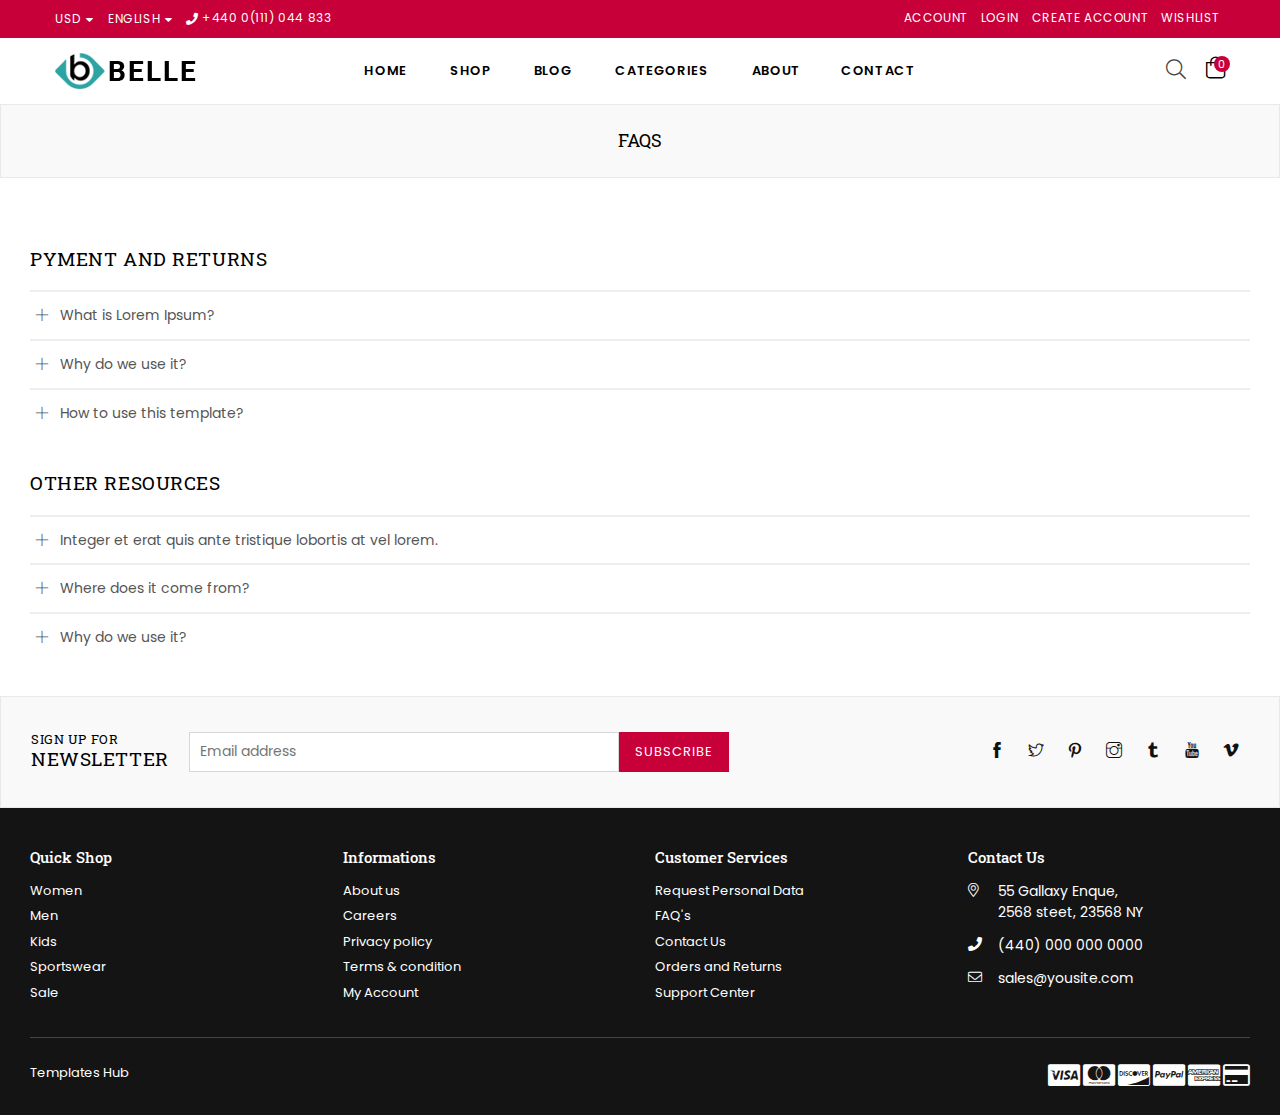
<file: faqs.html>
<!DOCTYPE html>
<html class="no-js" lang="en">

<!-- belle/faqs.html   11 Nov 2019 12:44:40 GMT -->

<head>
    <meta http-equiv="Content-Type" content="text/html; charset=utf-8" />
    <meta http-equiv="x-ua-compatible" content="ie=edge">
    <title>FAQs &ndash; Belle Multipurpose Bootstrap 4 Template</title>
    <meta name="description" content="description">
    <meta name="viewport" content="width=device-width, initial-scale=1">
    <!-- Favicon -->
    <link rel="shortcut icon" href="assets/images/favicon.png" />
    <!-- Plugins CSS -->
    <link rel="stylesheet" href="assets/css/plugins.css">
    <!-- Bootstap CSS -->
    <link rel="stylesheet" href="assets/css/bootstrap.min.css">
    <!-- Main Style CSS -->
    <link rel="stylesheet" href="assets/css/style.css">
    <link rel="stylesheet" href="assets/css/responsive.css">
</head>

<body class="page-template belle">
    <div class="pageWrapper">
        <!--Search Form Drawer-->
        <div class="search">
            <div class="search__form">
                <form class="search-bar__form" action="#">
                    <button class="go-btn search__button" type="submit"><i class="icon anm anm-search-l"></i></button>
                    <input class="search__input" type="search" name="q" value="" placeholder="Search entire store..." aria-label="Search" autocomplete="off">
                </form>
                <button type="button" class="search-trigger close-btn"><i class="icon anm anm-times-l"></i></button>
            </div>
        </div>
        <!--End Search Form Drawer-->
        <!--Top Header-->
        <div class="top-header">
            <div class="container-fluid">
                <div class="row">
                    <div class="col-10 col-sm-8 col-md-5 col-lg-4">
                        <div class="currency-picker">
                            <span class="selected-currency">USD</span>
                            <ul id="currencies">
                                <li data-currency="INR" class="">INR</li>
                                <li data-currency="USD" class="selected">USD</li>
                                <li data-currency="AUD" class="">AUD</li>
                            </ul>
                        </div>
                        <div class="language-dropdown">
                            <span class="language-dd">English</span>
                            <ul id="language">
                                <li class="">German</li>
                                <li class="">French</li>
                            </ul>
                        </div>
                        <p class="phone-no"><i class="anm anm-phone-s"></i> +440 0(111) 044 833</p>
                    </div>
                    <div class="col-sm-4 col-md-4 col-lg-4 d-none d-lg-none d-md-block d-lg-block">
                        <div class="text-center">
                            <!-- <p class="top-header_middle-text"> Worldwide Express Shipping</p> -->
                        </div>
                    </div>
                    <div class="col-2 col-sm-4 col-md-3 col-lg-4 text-right">
                        <span class="user-menu d-block d-lg-none"><i class="anm anm-user-al" aria-hidden="true"></i></span>
                        <ul class="customer-links list-inline">
                            <li><a href="customer-account.html">Account</a></li>
                            <li><a href="login.html">Login</a></li>
                            <li><a href="register.html">Create Account</a></li>
                            <li><a href="wishlist.html">Wishlist</a></li>
                        </ul>
                    </div>
                </div>
            </div>
        </div>
        <!--End Top Header-->
        <!--Header-->
        <div class="header-wrap animated d-flex">
            <div class="container-fluid">
                <div class="row align-items-center">
                    <!--Desktop Logo-->
                    <div class="logo col-md-2 col-lg-2 d-none d-lg-block">
                        <a href="index.html">
                            <img src="assets/images/logo.svg" alt="Belle Multipurpose Html Template" title="Belle Multipurpose Html Template" />
                        </a>
                    </div>
                    <!--End Desktop Logo-->
                    <div class="col-2 col-sm-3 col-md-3 col-lg-8">
                        <div class="d-block d-lg-none">
                            <button type="button" class="btn--link site-header__menu js-mobile-nav-toggle mobile-nav--open">
                        	<i class="icon anm anm-times-l"></i>
                            <i class="anm anm-bars-r"></i>
                        </button>
                        </div>
                        <!--Desktop Menu-->
                        <nav class="grid__item" id="AccessibleNav">
                            <!-- for mobile -->
                            <ul id="siteNav" class="site-nav medium center hidearrow">
                                <li class="lvl1 parent megamenu"><a href="index.html">Home <i class="anm anm-angle-down-l"></i></a>
                                </li>
                                <li class="lvl1 parent megamenu"><a href="shop.html">Shop <i class="anm anm-angle-down-l"></i></a>

                                </li>
                                <li class="lvl1 parent dropdown"><a href="blog-grid-view.html">Blog <i class="anm anm-angle-down-l"></i></a></li>
                                <li class="lvl1 parent dropdown"><a href="blog-grid-view.html">Categories <i class="anm anm-angle-down-l"></i></a>
                                    <ul class="dropdown">
                                        <li><a href="#" class="site-nav">Categories</a></li>
                                        <li><a href="#" class="site-nav">Categories </a></li>
                                        <li><a href="#" class="site-nav">Categories</a></li>
                                        <li><a href="#" class="site-nav">Categories</a></li>
                                    </ul>
                                </li>
                                <li class="lvl1 parent megamenu"><a href="about-us.html">About <i class="anm anm-plus-l"></i></a>
                                    <li class="lvl1 parent megamenu"><a href="contact-us.html">Contact <i class="anm anm-plus-l"></i></a></li>
                            </ul>
                        </nav>
                        <!--End Desktop Menu-->
                    </div>
                    <div class="col-6 col-sm-6 col-md-6 col-lg-2 d-block d-lg-none mobile-logo">
                        <div class="logo">
                            <a href="index.html">
                                <img src="assets/images/logo.svg" alt="Belle Multipurpose Html Template" title="Belle Multipurpose Html Template" />
                            </a>
                        </div>
                    </div>
                    <div class="col-4 col-sm-3 col-md-3 col-lg-2">
                        <div class="site-cart">
                            <a href="#" class="site-header__cart" title="Cart">
                                <i class="icon anm anm-bag-l"></i>
                                <span id="CartCount" class="site-header__cart-count" data-cart-render="item_count">2</span>
                            </a>
                            <!--Minicart Popup-->
                            <div id="header-cart" class="block block-cart">
                                <ul class="mini-products-list"></ul>
                                <div class="total">
                                    <div class="total-in">
                                        <span class="label">Cart Subtotal:</span><span class="product-price"><span class="money" id="cartTotal">$0.00</span></span>
                                    </div>
                                    <div class="buttonSet text-center">
                                        <a href="cart.html" class="btn btn-secondary btn--small">View Cart</a>
                                        <a href="checkout.html" class="btn btn-secondary btn--small">Checkout</a>
                                    </div>
                                </div>
                            </div>
                            <!--End Minicart Popup-->
                        </div>
                        <div class="site-header__search">
                            <button type="button" class="search-trigger"><i class="icon anm anm-search-l"></i></button>
                        </div>
                    </div>
                </div>
            </div>
        </div>
        <!--End Header-->
        <!--Mobile Menu-->
        <div class="mobile-nav-wrapper" role="navigation">
            <div class="closemobileMenu"><i class="icon anm anm-times-l pull-right"></i> Close Menu</div>
            <ul id="MobileNav" class="mobile-nav">
                <li class="lvl1 parent megamenu"><a href="index.html">Home </a>
                </li>
                <li class="lvl1 parent megamenu"><a href="shop.html">Shop </a>
                </li>

                <li class="lvl1 parent megamenu"><a href="blog-grid-view.html">Blog </a>
                </li>
                <li class="lvl1 parent dropdown"><a href="#">Categories <i class="anm anm-plus-l"></i></a>
                    <ul>
                        <li><a href="#" class="site-nav">Categories</a></li>
                        <li><a href="#" class="site-nav">Categories </a></li>
                        <li><a href="#" class="site-nav">Categories</a></li>
                        <li><a href="#" class="site-nav">Categories/a></li>
                    </ul>
                </li>
                <li class="lvl1 parent megamenu"><a href="about-us.html">About </i></a></li>
                        <li class="lvl1 parent megamenu"><a href="contact-us.html">Contact </i></a></li>
                    </ul>
        </div>
        <!--End Mobile Menu-->

        <!--Body Content-->
        <div id="page-content">
            <!--Page Title-->
            <div class="page section-header text-center">
                <div class="page-title">
                    <div class="wrapper">
                        <h1 class="page-width">FAQs</h1>
                    </div>
                </div>
            </div>
            <div class="container">
                <div class="row">
                    <div class="col-12 col-sm-12 col-md-12 col-lg-12 main-col">
                        <div id="accordionExample">
                            <h2 class="title h2">Pyment and Returns</h2>
                            <div class="faq-body">
                                <h4 class="panel-title" data-toggle="collapse" data-target="#collapseOne" aria-expanded="false" aria-controls="collapseOne">What is Lorem Ipsum?</h4>
                                <div id="collapseOne" class="collapse panel-content" data-parent="#accordionExample">Nullam sed neque luctus, maximus diam sed, facilisis orci. Nunc ultricies neque a aliquam sollicitudin. Vivamus sit amet finibus sapien. Duis est dui, sodales nec pretium a, interdum in lacus. Sed et est vel velit vestibulum
                                    tincidunt non a felis. Phasellus convallis, diam eu facilisis tincidunt, ex nibh vulputate dolor, eu maximus massa libero vel eros. In vulputate metus lacus, eu vehicula dolor feugiat id. Nulla vitae nisl in ex consequat
                                    porttitor vel a lectus. Vestibulum viverra in velit ac consequat. Nullam porta nulla eu dignissim cursus.</div>
                            </div>
                            <div class="faq-body">
                                <h4 class="panel-title" data-toggle="collapse" data-target="#collapseTwo" aria-expanded="false" aria-controls="collapseTwo">Why do we use it?</h4>
                                <div id="collapseTwo" class="collapse panel-content">Cras non gravida urna. Ut venenatis nulla in tellus lobortis, vel mollis lectus condimentum. Duis elementum sapien purus, et sagittis nulla efficitur in. Phasellus vitae eros sed nisi fringilla auctor nec quis nunc. Pellentesque
                                    habitant morbi tristique senectus et netus et malesuada fames ac turpis egestas. Pellentesque rutrum faucibus nibh vitae fermentum. Aliquam commodo sem sit amet malesuada consectetur. Ut sit amet vestibulum diam. Etiam
                                    quis dictum turpis, eget condimentum velit. Sed cursus odio dapibus, consectetur massa sit amet, fringilla purus.</div>
                            </div>
                            <div class="faq-body">
                                <h4 class="panel-title" data-toggle="collapse" data-target="#collapseThree" aria-expanded="false" aria-controls="collapseThree">How to use this template?</h4>
                                <div class="panel-content collapse" id="collapseThree">Duis nec nisi id ligula dapibus maximus nec eu dui. Proin ornare, ipsum vitae tincidunt rutrum, diam neque accumsan turpis, a dignissim nisi libero non lacus. Nulla quis massa nulla. Morbi metus lacus, sagittis sed est
                                    vel, aliquet ultrices nibh. Morbi auctor ex eget egestas auctor.</div>
                            </div>
                            <h2 class="title h2">Other Resources</h2>
                            <div class="faq-body">
                                <h4 class="panel-title" data-toggle="collapse" data-target="#collapseFour" aria-expanded="false" aria-controls="collapseFour">Integer et erat quis ante tristique lobortis at vel lorem.</h4>
                                <div class="panel-content collapse" id="collapseFour">Proin varius magna rhoncus quam egestas, id faucibus eros viverra. Suspendisse id ipsum at leo congue feugiat non faucibus enim. Suspendisse non hendrerit lorem. Phasellus sit amet nisi dui. Aliquam erat volutpat. Integer
                                    facilisis lacus est, a semper felis iaculis vel. Pellentesque ultrices lorem sed arcu ornare iaculis. Ut pellentesque a dolor ac iaculis. Nullam ac rutrum urna. Ut tempor tempus tincidunt. Sed facilisis ante sed tellus
                                    malesuada fermentum.</div>
                            </div>
                            <div class="faq-body">
                                <h4 class="panel-title" data-toggle="collapse" data-target="#collapseFive" aria-expanded="false" aria-controls="collapseFive">Where does it come from?</h4>
                                <div class="panel-content collapse" id="collapseFive">Aliquam erat volutpat. Interdum et malesuada fames ac ante ipsum primis in faucibus. Proin tortor enim, lacinia nec malesuada eget, laoreet eget quam. Suspendisse quis mauris quis tellus rutrum imperdiet nec id ipsum. Suspendisse
                                    non nisi in metus viverra convallis. Nam dictum erat sed libero eleifend, a venenatis ipsum elementum. Nulla placerat metus nec nisl malesuada, et mattis mauris faucibus. Cras blandit efficitur condimentum. Nam euismod
                                    sapien et iaculis tempus. Duis vitae ullamcorper libero.</div>
                            </div>
                            <div class="faq-body">
                                <h4 class="panel-title" data-toggle="collapse" data-target="#collapseSix" aria-expanded="false" aria-controls="collapseSix">Why do we use it?</h4>
                                <div class="panel-content collapse" id="collapseSix">It is a long established fact that a reader will be distracted by the readable content of a page when looking at its layout.It is a long established fact that a reader will be distracted by the readable content of a page
                                    when looking at its layout.</div>
                            </div>
                        </div>
                    </div>
                </div>
            </div>

        </div>
        <!--End Body Content-->

        <!--Footer-->
        <footer id="footer">
            <div class="newsletter-section">
                <div class="container">
                    <div class="row">
                        <div class="col-12 col-sm-12 col-md-12 col-lg-7 w-100 d-flex justify-content-start align-items-center">
                            <div class="display-table">
                                <div class="display-table-cell footer-newsletter">
                                    <div class="section-header text-center">
                                        <label class="h2"><span>sign up for </span>newsletter</label>
                                    </div>
                                    <form action="#" method="post">
                                        <div class="input-group">
                                            <input type="email" class="input-group__field newsletter__input" name="EMAIL" value="" placeholder="Email address" required="">
                                            <span class="input-group__btn">
                                                <button type="submit" class="btn newsletter__submit" name="commit" id="Subscribe"><span class="newsletter__submit-text--large">Subscribe</span></button>
                                            </span>
                                        </div>
                                    </form>
                                </div>
                            </div>
                        </div>
                        <div class="col-12 col-sm-12 col-md-12 col-lg-5 d-flex justify-content-end align-items-center">
                            <div class="footer-social">
                                <ul class="list--inline site-footer__social-icons social-icons">
                                    <li><a class="social-icons__link" href="#" target="_blank" title="Belle Multipurpose Bootstrap 4 Template on Facebook"><i class="icon icon-facebook"></i></a></li>
                                    <li><a class="social-icons__link" href="#" target="_blank" title="Belle Multipurpose Bootstrap 4 Template on Twitter"><i class="icon icon-twitter"></i> <span class="icon__fallback-text">Twitter</span></a></li>
                                    <li><a class="social-icons__link" href="#" target="_blank" title="Belle Multipurpose Bootstrap 4 Template on Pinterest"><i class="icon icon-pinterest"></i> <span class="icon__fallback-text">Pinterest</span></a></li>
                                    <li><a class="social-icons__link" href="#" target="_blank" title="Belle Multipurpose Bootstrap 4 Template on Instagram"><i class="icon icon-instagram"></i> <span class="icon__fallback-text">Instagram</span></a></li>
                                    <li><a class="social-icons__link" href="#" target="_blank" title="Belle Multipurpose Bootstrap 4 Template on Tumblr"><i class="icon icon-tumblr-alt"></i> <span class="icon__fallback-text">Tumblr</span></a></li>
                                    <li><a class="social-icons__link" href="#" target="_blank" title="Belle Multipurpose Bootstrap 4 Template on YouTube"><i class="icon icon-youtube"></i> <span class="icon__fallback-text">YouTube</span></a></li>
                                    <li><a class="social-icons__link" href="#" target="_blank" title="Belle Multipurpose Bootstrap 4 Template on Vimeo"><i class="icon icon-vimeo-alt"></i> <span class="icon__fallback-text">Vimeo</span></a></li>
                                </ul>
                            </div>
                        </div>
                    </div>
                </div>
            </div>
            <div class="site-footer">
                <div class="container">
                    <!--Footer Links-->
                    <div class="footer-top">
                        <div class="row">
                            <div class="col-12 col-sm-12 col-md-3 col-lg-3 footer-links">
                                <h4 class="h4">Quick Shop</h4>
                                <ul>
                                    <li><a href="#">Women</a></li>
                                    <li><a href="#">Men</a></li>
                                    <li><a href="#">Kids</a></li>
                                    <li><a href="#">Sportswear</a></li>
                                    <li><a href="#">Sale</a></li>
                                </ul>
                            </div>
                            <div class="col-12 col-sm-12 col-md-3 col-lg-3 footer-links">
                                <h4 class="h4">Informations</h4>
                                <ul>
                                    <li><a href="#">About us</a></li>
                                    <li><a href="#">Careers</a></li>
                                    <li><a href="#">Privacy policy</a></li>
                                    <li><a href="#">Terms &amp; condition</a></li>
                                    <li><a href="#">My Account</a></li>
                                </ul>
                            </div>
                            <div class="col-12 col-sm-12 col-md-3 col-lg-3 footer-links">
                                <h4 class="h4">Customer Services</h4>
                                <ul>
                                    <li><a href="#">Request Personal Data</a></li>
                                    <li><a href="#">FAQ's</a></li>
                                    <li><a href="#">Contact Us</a></li>
                                    <li><a href="#">Orders and Returns</a></li>
                                    <li><a href="#">Support Center</a></li>
                                </ul>
                            </div>
                            <div class="col-12 col-sm-12 col-md-3 col-lg-3 contact-box">
                                <h4 class="h4">Contact Us</h4>
                                <ul class="addressFooter">
                                    <li><i class="icon anm anm-map-marker-al"></i>
                                        <p>55 Gallaxy Enque,<br>2568 steet, 23568 NY</p>
                                    </li>
                                    <li class="phone"><i class="icon anm anm-phone-s"></i>
                                        <p>(440) 000 000 0000</p>
                                    </li>
                                    <li class="email"><i class="icon anm anm-envelope-l"></i>
                                        <p>sales@yousite.com</p>
                                    </li>
                                </ul>
                            </div>
                        </div>
                    </div>
                    <!--End Footer Links-->
                    <hr>
                    <div class="footer-bottom">
                        <div class="row">
                            <!--Footer Copyright-->
                            <div class="col-12 col-sm-12 col-md-6 col-lg-6 order-1 order-md-0 order-lg-0 order-sm-1 copyright text-sm-center text-md-left text-lg-left"><span></span> <a href="templateshub.net">Templates Hub</a></div>
                            <!--End Footer Copyright-->
                            <!--Footer Payment Icon-->
                            <div class="col-12 col-sm-12 col-md-6 col-lg-6 order-0 order-md-1 order-lg-1 order-sm-0 payment-icons text-right text-md-center">
                                <ul class="payment-icons list--inline">
                                    <li><i class="icon fa fa-cc-visa" aria-hidden="true"></i></li>
                                    <li><i class="icon fa fa-cc-mastercard" aria-hidden="true"></i></li>
                                    <li><i class="icon fa fa-cc-discover" aria-hidden="true"></i></li>
                                    <li><i class="icon fa fa-cc-paypal" aria-hidden="true"></i></li>
                                    <li><i class="icon fa fa-cc-amex" aria-hidden="true"></i></li>
                                    <li><i class="icon fa fa-credit-card" aria-hidden="true"></i></li>
                                </ul>
                            </div>
                            <!--End Footer Payment Icon-->
                        </div>
                    </div>
                </div>
            </div>
        </footer>
        <!--End Footer-->
        <!--Scoll Top-->
        <span id="site-scroll"><i class="icon anm anm-angle-up-r"></i></span>
        <!--End Scoll Top-->

        <!-- Including Jquery -->
        <script src="assets/js/vendor/jquery-3.3.1.min.js"></script>
        <script src="assets/js/vendor/jquery.cookie.js"></script>
        <script src="assets/js/vendor/modernizr-3.6.0.min.js"></script>
        <script src="assets/js/vendor/wow.min.js"></script>
        <!-- Including Javascript -->
        <script src="assets/js/bootstrap.min.js"></script>
        <script src="assets/js/plugins.js"></script>
        <script src="assets/js/popper.min.js"></script>
        <script src="assets/js/lazysizes.js"></script>
        <script src="assets/js/main.js"></script>
        <script src="assets/js/cart.js"></script>
    </div>
</body>

<!-- belle/faqs.html   11 Nov 2019 12:44:40 GMT -->

</html>
</file>
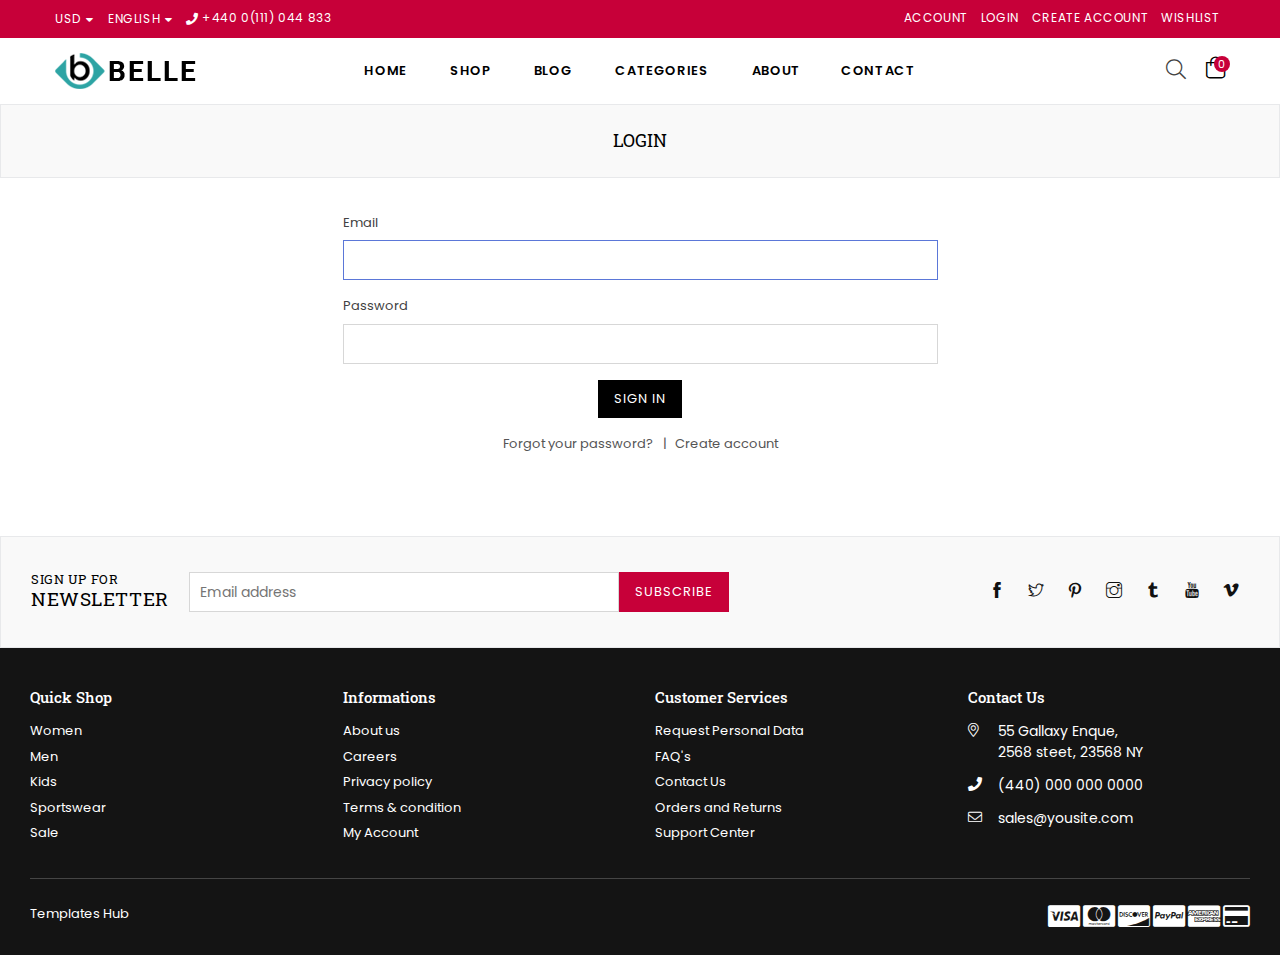
<file: login.html>
<!DOCTYPE html>
<html class="no-js" lang="en">

<!-- belle/login.html   11 Nov 2019 12:22:27 GMT -->

<head>
    <meta http-equiv="Content-Type" content="text/html; charset=utf-8" />
    <meta http-equiv="x-ua-compatible" content="ie=edge">
    <title>Account &ndash; Belle Multipurpose Bootstrap 4 Template</title>
    <meta name="description" content="description">
    <meta name="viewport" content="width=device-width, initial-scale=1">
    <!-- Favicon -->
    <link rel="shortcut icon" href="assets/images/favicon.png" />
    <!-- Plugins CSS -->
    <link rel="stylesheet" href="assets/css/plugins.css">
    <!-- Bootstap CSS -->
    <link rel="stylesheet" href="assets/css/bootstrap.min.css">
    <!-- Main Style CSS -->
    <link rel="stylesheet" href="assets/css/style.css">
    <link rel="stylesheet" href="assets/css/responsive.css">
</head>

<body class="page-template belle">
    <div class="pageWrapper">
        <!--Search Form Drawer-->
        <div class="search">
            <div class="search__form">
                <form class="search-bar__form" action="#">
                    <button class="go-btn search__button" type="submit"><i class="icon anm anm-search-l"></i></button>
                    <input class="search__input" type="search" name="q" value="" placeholder="Search entire store..." aria-label="Search" autocomplete="off">
                </form>
                <button type="button" class="search-trigger close-btn"><i class="icon anm anm-times-l"></i></button>
            </div>
        </div>
        <!--End Search Form Drawer-->
        <!--Top Header-->
        <div class="top-header">
            <div class="container-fluid">
                <div class="row">
                    <div class="col-10 col-sm-8 col-md-5 col-lg-4">
                        <div class="currency-picker">
                            <span class="selected-currency">USD</span>
                            <ul id="currencies">
                                <li data-currency="INR" class="">INR</li>
                                <li data-currency="USD" class="selected">USD</li>
                                <li data-currency="AUD" class="">AUD</li>
                            </ul>
                        </div>
                        <div class="language-dropdown">
                            <span class="language-dd">English</span>
                            <ul id="language">
                                <li class="">German</li>
                                <li class="">French</li>
                            </ul>
                        </div>
                        <p class="phone-no"><i class="anm anm-phone-s"></i> +440 0(111) 044 833</p>
                    </div>
                    <div class="col-sm-4 col-md-4 col-lg-4 d-none d-lg-none d-md-block d-lg-block">
                        <div class="text-center">
                            <!-- <p class="top-header_middle-text"> Worldwide Express Shipping</p> -->
                        </div>
                    </div>
                    <div class="col-2 col-sm-4 col-md-3 col-lg-4 text-right">
                        <span class="user-menu d-block d-lg-none"><i class="anm anm-user-al" aria-hidden="true"></i></span>
                        <ul class="customer-links list-inline">
                            <li><a href="customer-account.html">Account</a></li>
                            <li><a href="login.html">Login</a></li>
                            <li><a href="register.html">Create Account</a></li>
                            <li><a href="wishlist.html">Wishlist</a></li>
                        </ul>
                    </div>
                </div>
            </div>
        </div>
        <!--End Top Header-->
        <!--Header-->
        <div class="header-wrap animated d-flex">
            <div class="container-fluid">
                <div class="row align-items-center">
                    <!--Desktop Logo-->
                    <div class="logo col-md-2 col-lg-2 d-none d-lg-block">
                        <a href="index.html">
                            <img src="assets/images/logo.svg" alt="Belle Multipurpose Html Template" title="Belle Multipurpose Html Template" />
                        </a>
                    </div>
                    <!--End Desktop Logo-->
                    <div class="col-2 col-sm-3 col-md-3 col-lg-8">
                        <div class="d-block d-lg-none">
                            <button type="button" class="btn--link site-header__menu js-mobile-nav-toggle mobile-nav--open">
                                    <i class="icon anm anm-times-l"></i>
                                    <i class="anm anm-bars-r"></i>
                                </button>
                        </div>
                        <!--Desktop Menu-->
                        <nav class="grid__item" id="AccessibleNav">
                            <!-- for mobile -->
                            <ul id="siteNav" class="site-nav medium center hidearrow">
                                <li class="lvl1 parent megamenu"><a href="index.html">Home <i class="anm anm-angle-down-l"></i></a>
                                </li>
                                <li class="lvl1 parent megamenu"><a href="shop.html">Shop <i class="anm anm-angle-down-l"></i></a>

                                </li>
                                <li class="lvl1 parent dropdown"><a href="blog-grid-view.html">Blog <i class="anm anm-angle-down-l"></i></a></li>
                                <li class="lvl1 parent dropdown"><a href="blog-grid-view.html">Categories <i class="anm anm-angle-down-l"></i></a>
                                    <ul class="dropdown">
                                        <li><a href="#" class="site-nav">Categories</a></li>
                                        <li><a href="#" class="site-nav">Categories </a></li>
                                        <li><a href="#" class="site-nav">Categories</a></li>
                                        <li><a href="#" class="site-nav">Categories</a></li>
                                    </ul>
                                </li>
                                <li class="lvl1 parent megamenu"><a href="about-us.html">About <i class="anm anm-plus-l"></i></a>
                                    <li class="lvl1 parent megamenu"><a href="contact-us.html">Contact <i class="anm anm-plus-l"></i></a></li>
                            </ul>
                        </nav>
                        <!--End Desktop Menu-->
                    </div>
                    <div class="col-6 col-sm-6 col-md-6 col-lg-2 d-block d-lg-none mobile-logo">
                        <div class="logo">
                            <a href="index.html">
                                <img src="assets/images/logo.svg" alt="Belle Multipurpose Html Template" title="Belle Multipurpose Html Template" />
                            </a>
                        </div>
                    </div>
                    <div class="col-4 col-sm-3 col-md-3 col-lg-2">
                        <div class="site-cart">
                            <a href="#" class="site-header__cart" title="Cart">
                                <i class="icon anm anm-bag-l"></i>
                                <span id="CartCount" class="site-header__cart-count" data-cart-render="item_count">2</span>
                            </a>
                            <!--Minicart Popup-->
                            <div id="header-cart" class="block block-cart">
                                <ul class="mini-products-list"></ul>
                                <div class="total">
                                    <div class="total-in">
                                        <span class="label">Cart Subtotal:</span><span class="product-price"><span class="money" id="cartTotal">$0.00</span></span>
                                    </div>
                                    <div class="buttonSet text-center">
                                        <a href="cart.html" class="btn btn-secondary btn--small">View Cart</a>
                                        <a href="checkout.html" class="btn btn-secondary btn--small">Checkout</a>
                                    </div>
                                </div>
                            </div>
                            <!--End Minicart Popup-->
                        </div>
                        <div class="site-header__search">
                            <button type="button" class="search-trigger"><i class="icon anm anm-search-l"></i></button>
                        </div>
                    </div>
                </div>
            </div>
        </div>
        <!--End Header-->
        <!--Mobile Menu-->
        <div class="mobile-nav-wrapper" role="navigation">
            <div class="closemobileMenu"><i class="icon anm anm-times-l pull-right"></i> Close Menu</div>
            <ul id="MobileNav" class="mobile-nav">
                <li class="lvl1 parent megamenu"><a href="index.html">Home </a>
                </li>
                <li class="lvl1 parent megamenu"><a href="shop.html">Shop </a>
                </li>

                <li class="lvl1 parent megamenu"><a href="blog-grid-view.html">Blog </a>
                </li>
                <li class="lvl1 parent dropdown"><a href="#">Categories <i class="anm anm-plus-l"></i></a>
                    <ul>
                        <li><a href="#" class="site-nav">Categories</a></li>
                        <li><a href="#" class="site-nav">Categories </a></li>
                        <li><a href="#" class="site-nav">Categories</a></li>
                        <li><a href="#" class="site-nav">Categories/a></li>
                            </ul>
                        </li>
                        <li class="lvl1 parent megamenu"><a href="about-us.html">About </i></a></li>
                        <li class="lvl1 parent megamenu"><a href="contact-us.html">Contact </i></a></li>
                    </ul>
        </div>
        <!--End Mobile Menu-->

        <!--Body Content-->
        <div id="page-content">
            <!--Page Title-->
            <div class="page section-header text-center">
                <div class="page-title">
                    <div class="wrapper">
                        <h1 class="page-width">Login</h1>
                    </div>
                </div>
            </div>
            <!--End Page Title-->

            <div class="container">
                <div class="row">
                    <div class="col-12 col-sm-12 col-md-6 col-lg-6 main-col offset-md-3">
                        <div class="mb-4">
                            <form method="post" action="#" id="CustomerLoginForm" accept-charset="UTF-8" class="contact-form">
                                <div class="row">
                                    <div class="col-12 col-sm-12 col-md-12 col-lg-12">
                                        <div class="form-group">
                                            <label for="CustomerEmail">Email</label>
                                            <input type="email" name="customer[email]" placeholder="" id="CustomerEmail" class="" autocorrect="off" autocapitalize="off" autofocus="">
                                        </div>
                                    </div>
                                    <div class="col-12 col-sm-12 col-md-12 col-lg-12">
                                        <div class="form-group">
                                            <label for="CustomerPassword">Password</label>
                                            <input type="password" value="" name="customer[password]" placeholder="" id="CustomerPassword" class="">
                                        </div>
                                    </div>
                                </div>
                                <div class="row">
                                    <div class="text-center col-12 col-sm-12 col-md-12 col-lg-12">
                                        <input type="submit" class="btn mb-3" value="Sign In">
                                        <p class="mb-4">
                                            <a href="#" id="RecoverPassword">Forgot your password?</a> &nbsp; | &nbsp;
                                            <a href="register.html" id="customer_register_link">Create account</a>
                                        </p>
                                    </div>
                                </div>
                            </form>
                        </div>
                    </div>
                </div>
            </div>

        </div>
        <!--End Body Content-->

        <!--Footer-->
        <footer id="footer">
            <div class="newsletter-section">
                <div class="container">
                    <div class="row">
                        <div class="col-12 col-sm-12 col-md-12 col-lg-7 w-100 d-flex justify-content-start align-items-center">
                            <div class="display-table">
                                <div class="display-table-cell footer-newsletter">
                                    <div class="section-header text-center">
                                        <label class="h2"><span>sign up for </span>newsletter</label>
                                    </div>
                                    <form action="#" method="post">
                                        <div class="input-group">
                                            <input type="email" class="input-group__field newsletter__input" name="EMAIL" value="" placeholder="Email address" required="">
                                            <span class="input-group__btn">
                                                <button type="submit" class="btn newsletter__submit" name="commit" id="Subscribe"><span class="newsletter__submit-text--large">Subscribe</span></button>
                                            </span>
                                        </div>
                                    </form>
                                </div>
                            </div>
                        </div>
                        <div class="col-12 col-sm-12 col-md-12 col-lg-5 d-flex justify-content-end align-items-center">
                            <div class="footer-social">
                                <ul class="list--inline site-footer__social-icons social-icons">
                                    <li><a class="social-icons__link" href="#" target="_blank" title="Belle Multipurpose Bootstrap 4 Template on Facebook"><i class="icon icon-facebook"></i></a></li>
                                    <li><a class="social-icons__link" href="#" target="_blank" title="Belle Multipurpose Bootstrap 4 Template on Twitter"><i class="icon icon-twitter"></i> <span class="icon__fallback-text">Twitter</span></a></li>
                                    <li><a class="social-icons__link" href="#" target="_blank" title="Belle Multipurpose Bootstrap 4 Template on Pinterest"><i class="icon icon-pinterest"></i> <span class="icon__fallback-text">Pinterest</span></a></li>
                                    <li><a class="social-icons__link" href="#" target="_blank" title="Belle Multipurpose Bootstrap 4 Template on Instagram"><i class="icon icon-instagram"></i> <span class="icon__fallback-text">Instagram</span></a></li>
                                    <li><a class="social-icons__link" href="#" target="_blank" title="Belle Multipurpose Bootstrap 4 Template on Tumblr"><i class="icon icon-tumblr-alt"></i> <span class="icon__fallback-text">Tumblr</span></a></li>
                                    <li><a class="social-icons__link" href="#" target="_blank" title="Belle Multipurpose Bootstrap 4 Template on YouTube"><i class="icon icon-youtube"></i> <span class="icon__fallback-text">YouTube</span></a></li>
                                    <li><a class="social-icons__link" href="#" target="_blank" title="Belle Multipurpose Bootstrap 4 Template on Vimeo"><i class="icon icon-vimeo-alt"></i> <span class="icon__fallback-text">Vimeo</span></a></li>
                                </ul>
                            </div>
                        </div>
                    </div>
                </div>
            </div>
            <div class="site-footer">
                <div class="container">
                    <!--Footer Links-->
                    <div class="footer-top">
                        <div class="row">
                            <div class="col-12 col-sm-12 col-md-3 col-lg-3 footer-links">
                                <h4 class="h4">Quick Shop</h4>
                                <ul>
                                    <li><a href="#">Women</a></li>
                                    <li><a href="#">Men</a></li>
                                    <li><a href="#">Kids</a></li>
                                    <li><a href="#">Sportswear</a></li>
                                    <li><a href="#">Sale</a></li>
                                </ul>
                            </div>
                            <div class="col-12 col-sm-12 col-md-3 col-lg-3 footer-links">
                                <h4 class="h4">Informations</h4>
                                <ul>
                                    <li><a href="#">About us</a></li>
                                    <li><a href="#">Careers</a></li>
                                    <li><a href="#">Privacy policy</a></li>
                                    <li><a href="#">Terms &amp; condition</a></li>
                                    <li><a href="#">My Account</a></li>
                                </ul>
                            </div>
                            <div class="col-12 col-sm-12 col-md-3 col-lg-3 footer-links">
                                <h4 class="h4">Customer Services</h4>
                                <ul>
                                    <li><a href="#">Request Personal Data</a></li>
                                    <li><a href="#">FAQ's</a></li>
                                    <li><a href="#">Contact Us</a></li>
                                    <li><a href="#">Orders and Returns</a></li>
                                    <li><a href="#">Support Center</a></li>
                                </ul>
                            </div>
                            <div class="col-12 col-sm-12 col-md-3 col-lg-3 contact-box">
                                <h4 class="h4">Contact Us</h4>
                                <ul class="addressFooter">
                                    <li><i class="icon anm anm-map-marker-al"></i>
                                        <p>55 Gallaxy Enque,<br>2568 steet, 23568 NY</p>
                                    </li>
                                    <li class="phone"><i class="icon anm anm-phone-s"></i>
                                        <p>(440) 000 000 0000</p>
                                    </li>
                                    <li class="email"><i class="icon anm anm-envelope-l"></i>
                                        <p>sales@yousite.com</p>
                                    </li>
                                </ul>
                            </div>
                        </div>
                    </div>
                    <!--End Footer Links-->
                    <hr>
                    <div class="footer-bottom">
                        <div class="row">
                            <!--Footer Copyright-->
                            <div class="col-12 col-sm-12 col-md-6 col-lg-6 order-1 order-md-0 order-lg-0 order-sm-1 copyright text-sm-center text-md-left text-lg-left"><span></span> <a href="templateshub.net">Templates Hub</a></div>
                            <!--End Footer Copyright-->
                            <!--Footer Payment Icon-->
                            <div class="col-12 col-sm-12 col-md-6 col-lg-6 order-0 order-md-1 order-lg-1 order-sm-0 payment-icons text-right text-md-center">
                                <ul class="payment-icons list--inline">
                                    <li><i class="icon fa fa-cc-visa" aria-hidden="true"></i></li>
                                    <li><i class="icon fa fa-cc-mastercard" aria-hidden="true"></i></li>
                                    <li><i class="icon fa fa-cc-discover" aria-hidden="true"></i></li>
                                    <li><i class="icon fa fa-cc-paypal" aria-hidden="true"></i></li>
                                    <li><i class="icon fa fa-cc-amex" aria-hidden="true"></i></li>
                                    <li><i class="icon fa fa-credit-card" aria-hidden="true"></i></li>
                                </ul>
                            </div>
                            <!--End Footer Payment Icon-->
                        </div>
                    </div>
                </div>
            </div>
        </footer>
        <!--End Footer-->
        <!--Scoll Top-->
        <span id="site-scroll"><i class="icon anm anm-angle-up-r"></i></span>
        <!--End Scoll Top-->

        <!-- Including Jquery -->
        <script src="assets/js/vendor/jquery-3.3.1.min.js"></script>
        <script src="assets/js/vendor/jquery.cookie.js"></script>
        <script src="assets/js/vendor/modernizr-3.6.0.min.js"></script>
        <script src="assets/js/vendor/wow.min.js"></script>
        <!-- Including Javascript -->
        <script src="assets/js/bootstrap.min.js"></script>
        <script src="assets/js/plugins.js"></script>
        <script src="assets/js/popper.min.js"></script>
        <script src="assets/js/lazysizes.js"></script>
        <script src="assets/js/main.js"></script>
        <script src="assets/js/cart.js"></script>
    </div>
</body>

<!-- belle/login.html   11 Nov 2019 12:22:27 GMT -->

</html>
</file>
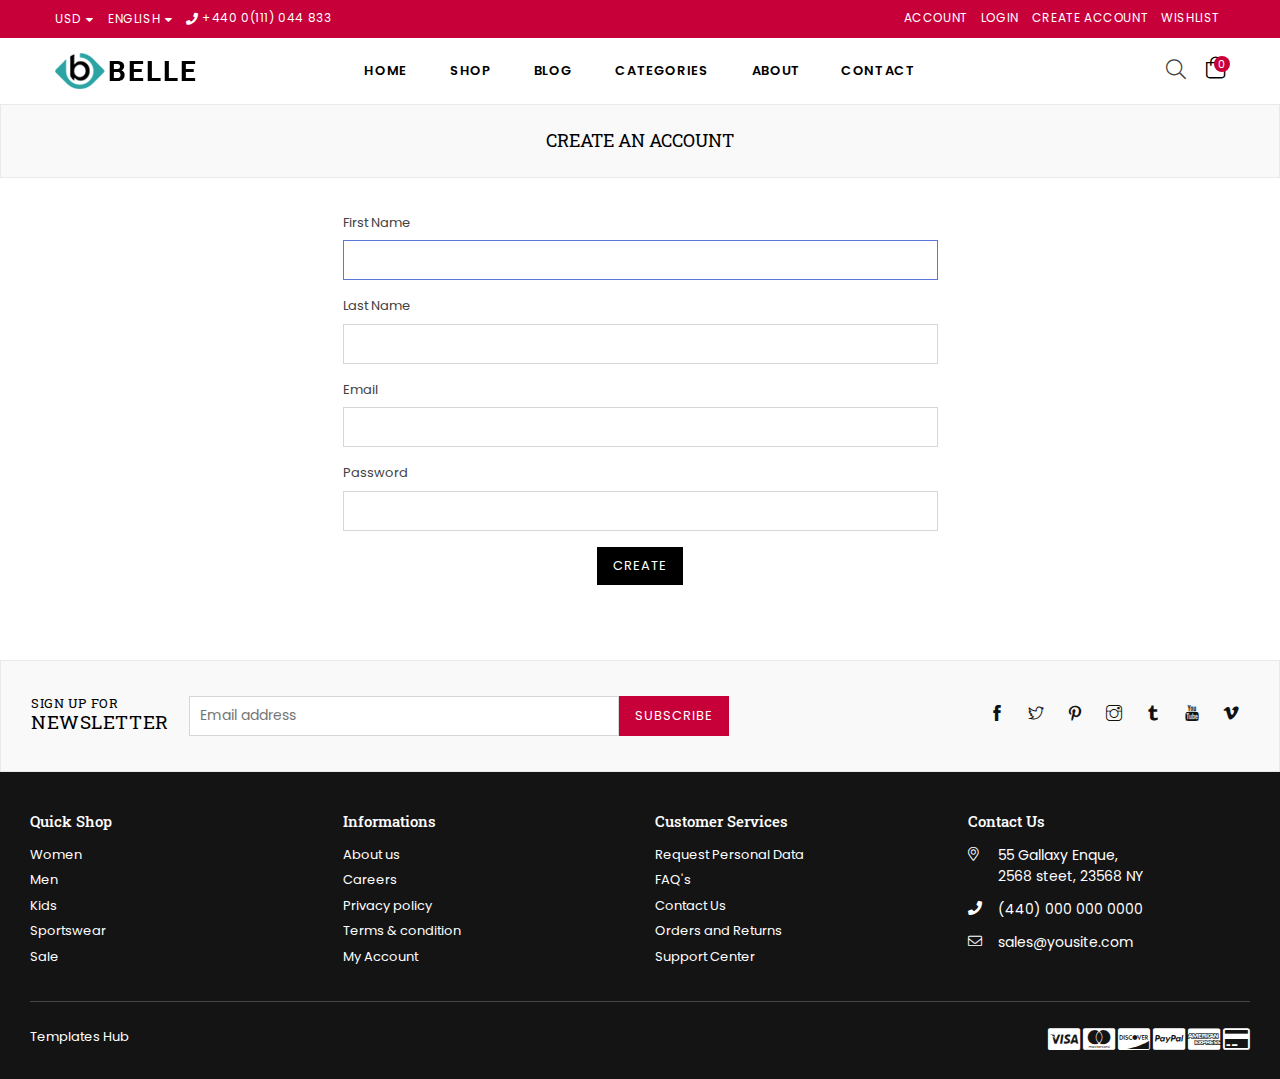
<file: register.html>
<!DOCTYPE html>
<html class="no-js" lang="en">

<!-- belle/register.html   11 Nov 2019 12:22:27 GMT -->

<head>
    <meta http-equiv="Content-Type" content="text/html; charset=utf-8" />
    <meta http-equiv="x-ua-compatible" content="ie=edge">
    <title>Create an Account &ndash; Belle Multipurpose Bootstrap 4 Template</title>
    <meta name="description" content="description">
    <meta name="viewport" content="width=device-width, initial-scale=1">
    <!-- Favicon -->
    <link rel="shortcut icon" href="assets/images/favicon.png" />
    <!-- Plugins CSS -->
    <link rel="stylesheet" href="assets/css/plugins.css">
    <!-- Bootstap CSS -->
    <link rel="stylesheet" href="assets/css/bootstrap.min.css">
    <!-- Main Style CSS -->
    <link rel="stylesheet" href="assets/css/style.css">
    <link rel="stylesheet" href="assets/css/responsive.css">
</head>

<body class="page-template belle">
    <div class="pageWrapper">
        <!--Search Form Drawer-->
        <div class="search">
            <div class="search__form">
                <form class="search-bar__form" action="#">
                    <button class="go-btn search__button" type="submit"><i class="icon anm anm-search-l"></i></button>
                    <input class="search__input" type="search" name="q" value="" placeholder="Search entire store..." aria-label="Search" autocomplete="off">
                </form>
                <button type="button" class="search-trigger close-btn"><i class="icon anm anm-times-l"></i></button>
            </div>
        </div>
        <!--End Search Form Drawer-->
        <!--Top Header-->
        <div class="top-header">
            <div class="container-fluid">
                <div class="row">
                    <div class="col-10 col-sm-8 col-md-5 col-lg-4">
                        <div class="currency-picker">
                            <span class="selected-currency">USD</span>
                            <ul id="currencies">
                                <li data-currency="INR" class="">INR</li>
                                <li data-currency="USD" class="selected">USD</li>
                                <li data-currency="AUD" class="">AUD</li>
                            </ul>
                        </div>
                        <div class="language-dropdown">
                            <span class="language-dd">English</span>
                            <ul id="language">
                                <li class="">German</li>
                                <li class="">French</li>
                            </ul>
                        </div>
                        <p class="phone-no"><i class="anm anm-phone-s"></i> +440 0(111) 044 833</p>
                    </div>
                    <div class="col-sm-4 col-md-4 col-lg-4 d-none d-lg-none d-md-block d-lg-block">
                        <div class="text-center">
                            <!-- <p class="top-header_middle-text"> Worldwide Express Shipping</p> -->
                        </div>
                    </div>
                    <div class="col-2 col-sm-4 col-md-3 col-lg-4 text-right">
                        <span class="user-menu d-block d-lg-none"><i class="anm anm-user-al" aria-hidden="true"></i></span>
                        <ul class="customer-links list-inline">
                            <li><a href="customer-account.html">Account</a></li>
                            <li><a href="login.html">Login</a></li>
                            <li><a href="register.html">Create Account</a></li>
                            <li><a href="wishlist.html">Wishlist</a></li>
                        </ul>
                    </div>
                </div>
            </div>
        </div>
        <!--End Top Header-->
        <!--Header-->
        <div class="header-wrap animated d-flex">
            <div class="container-fluid">
                <div class="row align-items-center">
                    <!--Desktop Logo-->
                    <div class="logo col-md-2 col-lg-2 d-none d-lg-block">
                        <a href="index.html">
                            <img src="assets/images/logo.svg" alt="Belle Multipurpose Html Template" title="Belle Multipurpose Html Template" />
                        </a>
                    </div>
                    <!--End Desktop Logo-->
                    <div class="col-2 col-sm-3 col-md-3 col-lg-8">
                        <div class="d-block d-lg-none">
                            <button type="button" class="btn--link site-header__menu js-mobile-nav-toggle mobile-nav--open">
                                    <i class="icon anm anm-times-l"></i>
                                    <i class="anm anm-bars-r"></i>
                                </button>
                        </div>
                        <!--Desktop Menu-->
                        <nav class="grid__item" id="AccessibleNav">
                            <!-- for mobile -->
                            <ul id="siteNav" class="site-nav medium center hidearrow">
                                <li class="lvl1 parent megamenu"><a href="index.html">Home <i class="anm anm-angle-down-l"></i></a>
                                </li>
                                <li class="lvl1 parent megamenu"><a href="shop.html">Shop <i class="anm anm-angle-down-l"></i></a>

                                </li>
                                <li class="lvl1 parent dropdown"><a href="blog-grid-view.html">Blog <i class="anm anm-angle-down-l"></i></a></li>
                                <li class="lvl1 parent dropdown"><a href="blog-grid-view.html">Categories <i class="anm anm-angle-down-l"></i></a>
                                    <ul class="dropdown">
                                        <li><a href="#" class="site-nav">Categories</a></li>
                                        <li><a href="#" class="site-nav">Categories </a></li>
                                        <li><a href="#" class="site-nav">Categories</a></li>
                                        <li><a href="#" class="site-nav">Categories</a></li>
                                    </ul>
                                </li>
                                <li class="lvl1 parent megamenu"><a href="about-us.html">About <i class="anm anm-plus-l"></i></a>
                                    <li class="lvl1 parent megamenu"><a href="contact-us.html">Contact <i class="anm anm-plus-l"></i></a></li>
                            </ul>
                        </nav>
                        <!--End Desktop Menu-->
                    </div>
                    <div class="col-6 col-sm-6 col-md-6 col-lg-2 d-block d-lg-none mobile-logo">
                        <div class="logo">
                            <a href="index.html">
                                <img src="assets/images/logo.svg" alt="Belle Multipurpose Html Template" title="Belle Multipurpose Html Template" />
                            </a>
                        </div>
                    </div>
                    <div class="col-4 col-sm-3 col-md-3 col-lg-2">
                        <div class="site-cart">
                            <a href="#" class="site-header__cart" title="Cart">
                                <i class="icon anm anm-bag-l"></i>
                                <span id="CartCount" class="site-header__cart-count" data-cart-render="item_count">2</span>
                            </a>
                            <!--Minicart Popup-->
                            <div id="header-cart" class="block block-cart">
                                <ul class="mini-products-list"></ul>
                                <div class="total">
                                    <div class="total-in">
                                        <span class="label">Cart Subtotal:</span><span class="product-price"><span class="money" id="cartTotal">$0.00</span></span>
                                    </div>
                                    <div class="buttonSet text-center">
                                        <a href="cart.html" class="btn btn-secondary btn--small">View Cart</a>
                                        <a href="checkout.html" class="btn btn-secondary btn--small">Checkout</a>
                                    </div>
                                </div>
                            </div>
                            <!--End Minicart Popup-->
                        </div>
                        <div class="site-header__search">
                            <button type="button" class="search-trigger"><i class="icon anm anm-search-l"></i></button>
                        </div>
                    </div>
                </div>
            </div>
        </div>
        <!--End Header-->
        <!--Mobile Menu-->
        <div class="mobile-nav-wrapper" role="navigation">
            <div class="closemobileMenu"><i class="icon anm anm-times-l pull-right"></i> Close Menu</div>
            <ul id="MobileNav" class="mobile-nav">
                <li class="lvl1 parent megamenu"><a href="index.html">Home </a>
                </li>
                <li class="lvl1 parent megamenu"><a href="shop.html">Shop </a>
                </li>

                <li class="lvl1 parent megamenu"><a href="blog-grid-view.html">Blog </a>
                </li>
                <li class="lvl1 parent dropdown"><a href="#">Categories <i class="anm anm-plus-l"></i></a>
                    <ul>
                        <li><a href="#" class="site-nav">Categories</a></li>
                        <li><a href="#" class="site-nav">Categories </a></li>
                        <li><a href="#" class="site-nav">Categories</a></li>
                        <li><a href="#" class="site-nav">Categories/a></li>
                            </ul>
                        </li>
                        <li class="lvl1 parent megamenu"><a href="about-us.html">About </i></a></li>
                        <li class="lvl1 parent megamenu"><a href="contact-us.html">Contact </i></a></li>
                    </ul>
        </div>
        <!--End Mobile Menu-->

        <!--Body Content-->
        <div id="page-content">
            <!--Page Title-->
            <div class="page section-header text-center">
                <div class="page-title">
                    <div class="wrapper">
                        <h1 class="page-width">Create an Account</h1>
                    </div>
                </div>
            </div>
            <!--End Page Title-->

            <div class="container">
                <div class="row">
                    <div class="col-12 col-sm-12 col-md-6 col-lg-6 main-col offset-md-3">
                        <div class="mb-4">
                            <form method="post" action="#" id="CustomerLoginForm" accept-charset="UTF-8" class="contact-form">
                                <div class="row">
                                    <div class="col-12 col-sm-12 col-md-12 col-lg-12">
                                        <div class="form-group">
                                            <label for="FirstName">First Name</label>
                                            <input type="text" name="customer[first_name]" placeholder="" id="FirstName" autofocus="">
                                        </div>
                                    </div>
                                    <div class="col-12 col-sm-12 col-md-12 col-lg-12">
                                        <div class="form-group">
                                            <label for="LastName">Last Name</label>
                                            <input type="text" name="customer[last_name]" placeholder="" id="LastName">
                                        </div>
                                    </div>
                                    <div class="col-12 col-sm-12 col-md-12 col-lg-12">
                                        <div class="form-group">
                                            <label for="CustomerEmail">Email</label>
                                            <input type="email" name="customer[email]" placeholder="" id="CustomerEmail" class="" autocorrect="off" autocapitalize="off" autofocus="">
                                        </div>
                                    </div>
                                    <div class="col-12 col-sm-12 col-md-12 col-lg-12">
                                        <div class="form-group">
                                            <label for="CustomerPassword">Password</label>
                                            <input type="password" value="" name="customer[password]" placeholder="" id="CustomerPassword" class="">
                                        </div>
                                    </div>
                                </div>
                                <div class="row">
                                    <div class="text-center col-12 col-sm-12 col-md-12 col-lg-12">
                                        <input type="submit" class="btn mb-3" value="Create">
                                    </div>
                                </div>
                            </form>
                        </div>
                    </div>
                </div>
            </div>

        </div>
        <!--End Body Content-->

        <!--Footer-->
        <footer id="footer">
            <div class="newsletter-section">
                <div class="container">
                    <div class="row">
                        <div class="col-12 col-sm-12 col-md-12 col-lg-7 w-100 d-flex justify-content-start align-items-center">
                            <div class="display-table">
                                <div class="display-table-cell footer-newsletter">
                                    <div class="section-header text-center">
                                        <label class="h2"><span>sign up for </span>newsletter</label>
                                    </div>
                                    <form action="#" method="post">
                                        <div class="input-group">
                                            <input type="email" class="input-group__field newsletter__input" name="EMAIL" value="" placeholder="Email address" required="">
                                            <span class="input-group__btn">
                                                <button type="submit" class="btn newsletter__submit" name="commit" id="Subscribe"><span class="newsletter__submit-text--large">Subscribe</span></button>
                                            </span>
                                        </div>
                                    </form>
                                </div>
                            </div>
                        </div>
                        <div class="col-12 col-sm-12 col-md-12 col-lg-5 d-flex justify-content-end align-items-center">
                            <div class="footer-social">
                                <ul class="list--inline site-footer__social-icons social-icons">
                                    <li><a class="social-icons__link" href="#" target="_blank" title="Belle Multipurpose Bootstrap 4 Template on Facebook"><i class="icon icon-facebook"></i></a></li>
                                    <li><a class="social-icons__link" href="#" target="_blank" title="Belle Multipurpose Bootstrap 4 Template on Twitter"><i class="icon icon-twitter"></i> <span class="icon__fallback-text">Twitter</span></a></li>
                                    <li><a class="social-icons__link" href="#" target="_blank" title="Belle Multipurpose Bootstrap 4 Template on Pinterest"><i class="icon icon-pinterest"></i> <span class="icon__fallback-text">Pinterest</span></a></li>
                                    <li><a class="social-icons__link" href="#" target="_blank" title="Belle Multipurpose Bootstrap 4 Template on Instagram"><i class="icon icon-instagram"></i> <span class="icon__fallback-text">Instagram</span></a></li>
                                    <li><a class="social-icons__link" href="#" target="_blank" title="Belle Multipurpose Bootstrap 4 Template on Tumblr"><i class="icon icon-tumblr-alt"></i> <span class="icon__fallback-text">Tumblr</span></a></li>
                                    <li><a class="social-icons__link" href="#" target="_blank" title="Belle Multipurpose Bootstrap 4 Template on YouTube"><i class="icon icon-youtube"></i> <span class="icon__fallback-text">YouTube</span></a></li>
                                    <li><a class="social-icons__link" href="#" target="_blank" title="Belle Multipurpose Bootstrap 4 Template on Vimeo"><i class="icon icon-vimeo-alt"></i> <span class="icon__fallback-text">Vimeo</span></a></li>
                                </ul>
                            </div>
                        </div>
                    </div>
                </div>
            </div>
            <div class="site-footer">
                <div class="container">
                    <!--Footer Links-->
                    <div class="footer-top">
                        <div class="row">
                            <div class="col-12 col-sm-12 col-md-3 col-lg-3 footer-links">
                                <h4 class="h4">Quick Shop</h4>
                                <ul>
                                    <li><a href="#">Women</a></li>
                                    <li><a href="#">Men</a></li>
                                    <li><a href="#">Kids</a></li>
                                    <li><a href="#">Sportswear</a></li>
                                    <li><a href="#">Sale</a></li>
                                </ul>
                            </div>
                            <div class="col-12 col-sm-12 col-md-3 col-lg-3 footer-links">
                                <h4 class="h4">Informations</h4>
                                <ul>
                                    <li><a href="#">About us</a></li>
                                    <li><a href="#">Careers</a></li>
                                    <li><a href="#">Privacy policy</a></li>
                                    <li><a href="#">Terms &amp; condition</a></li>
                                    <li><a href="#">My Account</a></li>
                                </ul>
                            </div>
                            <div class="col-12 col-sm-12 col-md-3 col-lg-3 footer-links">
                                <h4 class="h4">Customer Services</h4>
                                <ul>
                                    <li><a href="#">Request Personal Data</a></li>
                                    <li><a href="#">FAQ's</a></li>
                                    <li><a href="#">Contact Us</a></li>
                                    <li><a href="#">Orders and Returns</a></li>
                                    <li><a href="#">Support Center</a></li>
                                </ul>
                            </div>
                            <div class="col-12 col-sm-12 col-md-3 col-lg-3 contact-box">
                                <h4 class="h4">Contact Us</h4>
                                <ul class="addressFooter">
                                    <li><i class="icon anm anm-map-marker-al"></i>
                                        <p>55 Gallaxy Enque,<br>2568 steet, 23568 NY</p>
                                    </li>
                                    <li class="phone"><i class="icon anm anm-phone-s"></i>
                                        <p>(440) 000 000 0000</p>
                                    </li>
                                    <li class="email"><i class="icon anm anm-envelope-l"></i>
                                        <p>sales@yousite.com</p>
                                    </li>
                                </ul>
                            </div>
                        </div>
                    </div>
                    <!--End Footer Links-->
                    <hr>
                    <div class="footer-bottom">
                        <div class="row">
                            <!--Footer Copyright-->
                            <div class="col-12 col-sm-12 col-md-6 col-lg-6 order-1 order-md-0 order-lg-0 order-sm-1 copyright text-sm-center text-md-left text-lg-left"><span></span> <a href="templateshub.net">Templates Hub</a></div>
                            <!--End Footer Copyright-->
                            <!--Footer Payment Icon-->
                            <div class="col-12 col-sm-12 col-md-6 col-lg-6 order-0 order-md-1 order-lg-1 order-sm-0 payment-icons text-right text-md-center">
                                <ul class="payment-icons list--inline">
                                    <li><i class="icon fa fa-cc-visa" aria-hidden="true"></i></li>
                                    <li><i class="icon fa fa-cc-mastercard" aria-hidden="true"></i></li>
                                    <li><i class="icon fa fa-cc-discover" aria-hidden="true"></i></li>
                                    <li><i class="icon fa fa-cc-paypal" aria-hidden="true"></i></li>
                                    <li><i class="icon fa fa-cc-amex" aria-hidden="true"></i></li>
                                    <li><i class="icon fa fa-credit-card" aria-hidden="true"></i></li>
                                </ul>
                            </div>
                            <!--End Footer Payment Icon-->
                        </div>
                    </div>
                </div>
            </div>
        </footer>
        <!--End Footer-->
        <!--Scoll Top-->
        <span id="site-scroll"><i class="icon anm anm-angle-up-r"></i></span>
        <!--End Scoll Top-->

        <!-- Including Jquery -->
        <script src="assets/js/vendor/jquery-3.3.1.min.js"></script>
        <script src="assets/js/vendor/jquery.cookie.js"></script>
        <script src="assets/js/vendor/modernizr-3.6.0.min.js"></script>
        <script src="assets/js/vendor/wow.min.js"></script>
        <!-- Including Javascript -->
        <script src="assets/js/bootstrap.min.js"></script>
        <script src="assets/js/plugins.js"></script>
        <script src="assets/js/popper.min.js"></script>
        <script src="assets/js/lazysizes.js"></script>
        <script src="assets/js/main.js"></script>
        <script src="assets/js/cart.js"></script>
    </div>
</body>

<!-- belle/register.html   11 Nov 2019 12:22:27 GMT -->

</html>
</file>
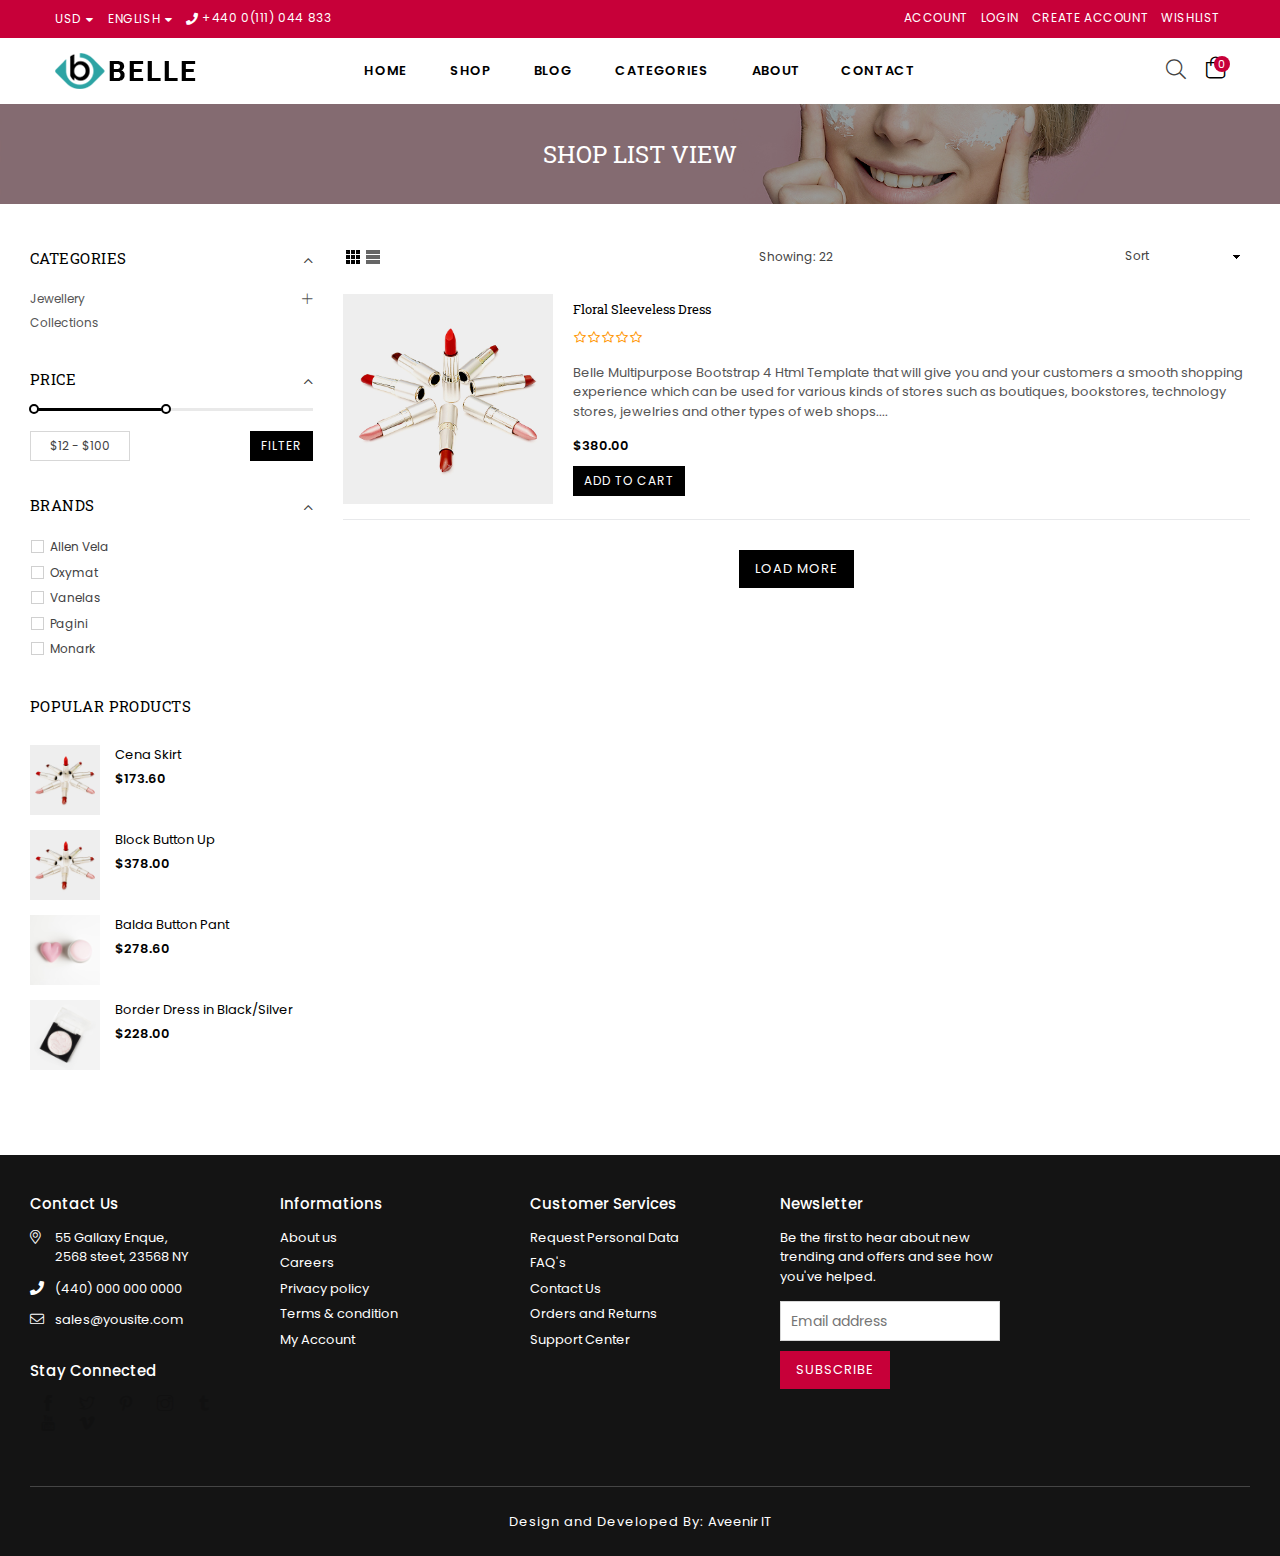
<file: shop-listview.html>
<!DOCTYPE html>
<html class="no-js" lang="en">

<!-- belle/shop-listview.html   11 Nov 2019 12:41:02 GMT -->

<head>
    <meta http-equiv="Content-Type" content="text/html; charset=utf-8" />
    <meta http-equiv="x-ua-compatible" content="ie=edge">
    <title>Women &ndash; Belle Multipurpose Bootstrap 4 Template</title>
    <meta name="description" content="description">
    <meta name="viewport" content="width=device-width, initial-scale=1">
    <!-- Favicon -->
    <link rel="shortcut icon" href="assets/images/favicon.png" />
    <!-- Plugins CSS -->
    <link rel="stylesheet" href="assets/css/plugins.css">
    <!-- Bootstap CSS -->
    <link rel="stylesheet" href="assets/css/bootstrap.min.css">
    <!-- Main Style CSS -->
    <link rel="stylesheet" href="assets/css/style.css">
    <link rel="stylesheet" href="assets/css/responsive.css">
</head>

<body class="template-collection belle">
    <div class="pageWrapper">
        <!--Search Form Drawer-->
        <div class="search">
            <div class="search__form">
                <form class="search-bar__form" action="#">
                    <button class="go-btn search__button" type="submit"><i class="icon anm anm-search-l"></i></button>
                    <input class="search__input" type="search" name="q" value="" placeholder="Search entire store..." aria-label="Search" autocomplete="off">
                </form>
                <button type="button" class="search-trigger close-btn"><i class="icon anm anm-times-l"></i></button>
            </div>
        </div>
        <!--End Search Form Drawer-->
        <!--Top Header-->
        <div class="top-header">
            <div class="container-fluid">
                <div class="row">
                    <div class="col-10 col-sm-8 col-md-5 col-lg-4">
                        <div class="currency-picker">
                            <span class="selected-currency">USD</span>
                            <ul id="currencies">
                                <li data-currency="INR" class="">INR</li>
                                <li data-currency="USD" class="selected">USD</li>
                                <li data-currency="AUD" class="">AUD</li>
                            </ul>
                        </div>
                        <div class="language-dropdown">
                            <span class="language-dd">English</span>
                            <ul id="language">
                                <li class="">German</li>
                                <li class="">French</li>
                            </ul>
                        </div>
                        <p class="phone-no"><i class="anm anm-phone-s"></i> +440 0(111) 044 833</p>
                    </div>
                    <div class="col-sm-4 col-md-4 col-lg-4 d-none d-lg-none d-md-block d-lg-block">
                        <div class="text-center">
                            <!-- <p class="top-header_middle-text"> Worldwide Express Shipping</p> -->
                        </div>
                    </div>
                    <div class="col-2 col-sm-4 col-md-3 col-lg-4 text-right">
                        <span class="user-menu d-block d-lg-none"><i class="anm anm-user-al" aria-hidden="true"></i></span>
                        <ul class="customer-links list-inline">
                            <li><a href="customer-account.html">Account</a></li>
                            <li><a href="login.html">Login</a></li>
                            <li><a href="register.html">Create Account</a></li>
                            <li><a href="wishlist.html">Wishlist</a></li>
                        </ul>
                    </div>
                </div>
            </div>
        </div>
        <!--End Top Header-->
        <!--Header-->
        <div class="header-wrap animated d-flex">
            <div class="container-fluid">
                <div class="row align-items-center">
                    <!--Desktop Logo-->
                    <div class="logo col-md-2 col-lg-2 d-none d-lg-block">
                        <a href="index.html">
                            <img src="assets/images/logo.svg" alt="Belle Multipurpose Html Template" title="Belle Multipurpose Html Template" />
                        </a>
                    </div>
                    <!--End Desktop Logo-->
                    <div class="col-2 col-sm-3 col-md-3 col-lg-8">
                        <div class="d-block d-lg-none">
                            <button type="button" class="btn--link site-header__menu js-mobile-nav-toggle mobile-nav--open">
                                <i class="icon anm anm-times-l"></i>
                                <i class="anm anm-bars-r"></i>
                            </button>
                        </div>
                        <!--Desktop Menu-->
                        <nav class="grid__item" id="AccessibleNav">
                            <!-- for mobile -->
                            <ul id="siteNav" class="site-nav medium center hidearrow">
                                <li class="lvl1 parent megamenu"><a href="index.html">Home <i class="anm anm-angle-down-l"></i></a>
                                </li>
                                <li class="lvl1 parent megamenu"><a href="shop.html">Shop <i class="anm anm-angle-down-l"></i></a>

                                </li>
                                <li class="lvl1 parent dropdown"><a href="blog-grid-view.html">Blog <i class="anm anm-angle-down-l"></i></a></li>
                                <li class="lvl1 parent dropdown"><a href="blog-grid-view.html">Categories <i class="anm anm-angle-down-l"></i></a>
                                    <ul class="dropdown">
                                        <li><a href="#" class="site-nav">Categories</a></li>
                                        <li><a href="#" class="site-nav">Categories </a></li>
                                        <li><a href="#" class="site-nav">Categories</a></li>
                                        <li><a href="#" class="site-nav">Categories</a></li>
                                    </ul>
                                </li>
                                <li class="lvl1 parent megamenu"><a href="about-us.html">About <i class="anm anm-plus-l"></i></a>
                                    <li class="lvl1 parent megamenu"><a href="contact-us.html">Contact <i class="anm anm-plus-l"></i></a></li>
                            </ul>
                        </nav>
                        <!--End Desktop Menu-->
                    </div>
                    <div class="col-6 col-sm-6 col-md-6 col-lg-2 d-block d-lg-none mobile-logo">
                        <div class="logo">
                            <a href="index.html">
                                <img src="assets/images/logo.svg" alt="Belle Multipurpose Html Template" title="Belle Multipurpose Html Template" />
                            </a>
                        </div>
                    </div>
                    <div class="col-4 col-sm-3 col-md-3 col-lg-2">
                        <div class="site-cart">
                            <a href="#" class="site-header__cart" title="Cart">
                                <i class="icon anm anm-bag-l"></i>
                                <span id="CartCount" class="site-header__cart-count" data-cart-render="item_count">2</span>
                            </a>
                            <!--Minicart Popup-->
                            <div id="header-cart" class="block block-cart">
                                <ul class="mini-products-list"></ul>
                                <div class="total">
                                    <div class="total-in">
                                        <span class="label">Cart Subtotal:</span><span class="product-price"><span class="money" id="cartTotal">$0.00</span></span>
                                    </div>
                                    <div class="buttonSet text-center">
                                        <a href="cart.html" class="btn btn-secondary btn--small">View Cart</a>
                                        <a href="checkout.html" class="btn btn-secondary btn--small">Checkout</a>
                                    </div>
                                </div>
                            </div>
                            <!--End Minicart Popup-->
                        </div>
                        <div class="site-header__search">
                            <button type="button" class="search-trigger"><i class="icon anm anm-search-l"></i></button>
                        </div>
                    </div>
                </div>
            </div>
        </div>
        <!--End Header-->
        <!--Mobile Menu-->
        <div class="mobile-nav-wrapper" role="navigation">
            <div class="closemobileMenu"><i class="icon anm anm-times-l pull-right"></i> Close Menu</div>
            <ul id="MobileNav" class="mobile-nav">
                <li class="lvl1 parent megamenu"><a href="index.html">Home </a>
                </li>
                <li class="lvl1 parent megamenu"><a href="shop.html">Shop </a>
                </li>

                <li class="lvl1 parent megamenu"><a href="blog-grid-view.html">Blog </a>
                </li>
                <li class="lvl1 parent dropdown"><a href="#">Categories <i class="anm anm-plus-l"></i></a>
                    <ul>
                        <li><a href="#" class="site-nav">Categories</a></li>
                        <li><a href="#" class="site-nav">Categories </a></li>
                        <li><a href="#" class="site-nav">Categories</a></li>
                        <li><a href="#" class="site-nav">Categories/a></li>
                        </ul>
                    </li>
                    <li class="lvl1 parent megamenu"><a href="about-us.html">About </i></a></li>
                        <li class="lvl1 parent megamenu"><a href="contact-us.html">Contact </i></a></li>
                    </ul>
        </div>
        <!--End Mobile Menu-->


        <!--Body Content-->
        <div id="page-content">
            <!--Collection Banner-->
            <div class="collection-header">
                <div class="collection-hero">
                    <div class="collection-hero__image"><img style="object-fit: cover;" width="100" height="100" data-src="assets/images/slideshow-banners/home5-banner1.jpg" src="assets/images/slideshow-banners/home5-banner1.jpg" alt="Women" title="Women" /></div>
                    <div class="collection-hero__title-wrapper">
                        <h1 class="collection-hero__title page-width">Shop List View</h1>
                    </div>
                </div>
            </div>
            <!--End Collection Banner-->

            <div class="container">
                <div class="row">
                    <!--Sidebar-->
                    <div class="col-12 col-sm-12 col-md-3 col-lg-3 sidebar filterbar">
                        <div class="closeFilter d-block d-md-none d-lg-none"><i class="icon icon anm anm-times-l"></i></div>
                        <div class="sidebar_tags">
                            <!--Categories-->
                            <div class="sidebar_widget categories filter-widget">
                                <div class="widget-title">
                                    <h2>Categories</h2>
                                </div>
                                <div class="widget-content">
                                    <ul class="sidebar_categories">

                                        <li class="level1 sub-level"><a href="#;" class="site-nav">Jewellery</a>
                                            <ul class="sublinks">
                                                <li class="level2"><a href="#;" class="site-nav">Ring</a></li>
                                                <li class="level2"><a href="#;" class="site-nav">Neckalses</a></li>
                                                <li class="level2"><a href="#;" class="site-nav">Eaarings</a></li>
                                                <li class="level2"><a href="#;" class="site-nav">View All Jewellery</a></li>
                                            </ul>
                                        </li>
                                        <li class="lvl-1"><a href="#;" class="site-nav">Collections</a></li>
                                    </ul>
                                </div>
                            </div>
                            <!--Categories-->
                            <!--Price Filter-->
                            <div class="sidebar_widget filterBox filter-widget">
                                <div class="widget-title">
                                    <h2>Price</h2>
                                </div>
                                <form action="#" method="post" class="price-filter">
                                    <div id="slider-range" class="ui-slider ui-slider-horizontal ui-widget ui-widget-content ui-corner-all">
                                        <div class="ui-slider-range ui-widget-header ui-corner-all"></div>
                                        <span class="ui-slider-handle ui-state-default ui-corner-all" tabindex="0"></span>
                                        <span class="ui-slider-handle ui-state-default ui-corner-all" tabindex="0"></span>
                                    </div>
                                    <div class="row">
                                        <div class="col-6">
                                            <p class="no-margin"><input id="amount" type="text"></p>
                                        </div>
                                        <div class="col-6 text-right margin-25px-top">
                                            <button class="btn btn-secondary btn--small">filter</button>
                                        </div>
                                    </div>
                                </form>
                            </div>
                            <!--End Price Filter-->


                            <!--Brand-->
                            <div class="sidebar_widget filterBox filter-widget">
                                <div class="widget-title">
                                    <h2>Brands</h2>
                                </div>
                                <ul>
                                    <li>
                                        <input type="checkbox" value="allen-vela" id="check1">
                                        <label for="check1"><span><span></span></span>Allen Vela</label>
                                    </li>
                                    <li>
                                        <input type="checkbox" value="oxymat" id="check3">
                                        <label for="check3"><span><span></span></span>Oxymat</label>
                                    </li>
                                    <li>
                                        <input type="checkbox" value="vanelas" id="check4">
                                        <label for="check4"><span><span></span></span>Vanelas</label>
                                    </li>
                                    <li>
                                        <input type="checkbox" value="pagini" id="check5">
                                        <label for="check5"><span><span></span></span>Pagini</label>
                                    </li>
                                    <li>
                                        <input type="checkbox" value="monark" id="check6">
                                        <label for="check6"><span><span></span></span>Monark</label>
                                    </li>
                                </ul>
                            </div>
                            <!--End Brand-->
                            <!--Popular Products-->
                            <div class="sidebar_widget">
                                <div class="widget-title">
                                    <h2>Popular Products</h2>
                                </div>
                                <div class="widget-content">
                                    <div class="list list-sidebar-products">
                                        <div class="grid">
                                            <div class="grid__item">
                                                <div class="mini-list-item">
                                                    <div class="mini-view_image">
                                                        <a class="grid-view-item__link" href="#">
                                                            <img class="grid-view-item__image" src="assets/images/cosmetic-products/product-image1.jpg" alt="" />
                                                        </a>
                                                    </div>
                                                    <div class="details"> <a class="grid-view-item__title" href="#">Cena Skirt</a>
                                                        <div class="grid-view-item__meta"><span class="product-price__price"><span class="money">$173.60</span></span>
                                                        </div>
                                                    </div>
                                                </div>
                                            </div>
                                            <div class="grid__item">
                                                <div class="mini-list-item">
                                                    <div class="mini-view_image">
                                                        <a class="grid-view-item__link" href="#"><img class="grid-view-item__image" src="assets/images/cosmetic-products/product-image1.jpg" alt="" /></a>
                                                    </div>
                                                    <div class="details"> <a class="grid-view-item__title" href="#">Block Button Up</a>
                                                        <div class="grid-view-item__meta"><span class="product-price__price"><span class="money">$378.00</span></span>
                                                        </div>
                                                    </div>
                                                </div>
                                            </div>
                                            <div class="grid__item">
                                                <div class="mini-list-item">
                                                    <div class="mini-view_image">
                                                        <a class="grid-view-item__link" href="#"><img class="grid-view-item__image" src="assets/images/cosmetic-products/product-image2.jpg" alt="" /></a>
                                                    </div>
                                                    <div class="details"> <a class="grid-view-item__title" href="#">Balda Button Pant</a>
                                                        <div class="grid-view-item__meta"><span class="product-price__price"><span class="money">$278.60</span></span>
                                                        </div>
                                                    </div>
                                                </div>
                                            </div>
                                            <div class="grid__item">
                                                <div class="mini-list-item">
                                                    <div class="mini-view_image">
                                                        <a class="grid-view-item__link" href="#"><img class="grid-view-item__image" src="assets/images/cosmetic-products/product-image3.jpg" alt="" /></a>
                                                    </div>
                                                    <div class="details"> <a class="grid-view-item__title" href="#">Border Dress in Black/Silver</a>
                                                        <div class="grid-view-item__meta"><span class="product-price__price"><span class="money">$228.00</span></span>
                                                        </div>
                                                    </div>
                                                </div>
                                            </div>
                                        </div>
                                    </div>
                                </div>
                            </div>
                            <!--End Popular Products-->


                        </div>
                    </div>
                    <!--End Sidebar-->
                    <!--Main Content-->
                    <div class="col-12 col-sm-12 col-md-9 col-lg-9 main-col">
                        <!-- <div class="category-description">
                            <h3>Category</h3>

                        </div>
                        <hr> -->
                        <div class="productList">
                            <!--Toolbar-->
                            <button type="button" class="btn btn-filter d-block d-md-none d-lg-none"> Product Filters</button>
                            <div class="toolbar">
                                <div class="filters-toolbar-wrapper">
                                    <div class="row">
                                        <div class="col-4 col-md-4 col-lg-4 filters-toolbar__item collection-view-as d-flex justify-content-start align-items-center">
                                            <a href="shop.html" title="Grid View" class="change-view change-view--active">
                                                <img src="assets/images/grid.jpg" alt="Grid" />
                                            </a>
                                            <a href="shop-listview.html" title="List View" class="change-view">
                                                <img src="assets/images/list.jpg" alt="List" />
                                            </a>
                                        </div>
                                        <div class="col-4 col-md-4 col-lg-4 text-center filters-toolbar__item filters-toolbar__item--count d-flex justify-content-center align-items-center">
                                            <span class="filters-toolbar__product-count">Showing: 22</span>
                                        </div>
                                        <div class="col-4 col-md-4 col-lg-4 text-right">
                                            <div class="filters-toolbar__item">
                                                <label for="SortBy" class="hidden">Sort</label>
                                                <select name="SortBy" id="SortBy" class="filters-toolbar__input filters-toolbar__input--sort">
                                                <option value="title-ascending" selected="selected">Sort</option>
                                                <option>Best Selling</option>
                                                <option>Alphabetically, A-Z</option>
                                                <option>Alphabetically, Z-A</option>
                                                <option>Price, low to high</option>
                                                <option>Price, high to low</option>
                                                <option>Date, new to old</option>
                                                <option>Date, old to new</option>
                                      		</select>
                                                <input class="collection-header__default-sort" type="hidden" value="manual">
                                            </div>
                                        </div>

                                    </div>
                                </div>
                            </div>
                            <!--End Toolbar-->
                            <div class="list-view-items grid--view-items">


                                <!--ListView Item-->
                                <div class="list-product list-view-item">
                                    <div class="list-view-item__image-column">
                                        <div class="list-view-item__image-wrapper">
                                            <!-- Image -->
                                            <a href="product-layout-2.html"><img class="list-view-item__image blur-up lazyload" data-src="assets/images/cosmetic-products/product-image1.jpg" src="assets/images/cosmetic-products/product-image1.jpg" alt="image" title="product"></a>
                                            <!-- End Image -->
                                        </div>
                                    </div>
                                    <div class="list-view-item__title-column">
                                        <div class="h4 grid-view-item__title"><a href="product-layout-2.html">Floral Sleeveless Dress</a></div>
                                        <!-- Product Review -->
                                        <p class="product-review"><i class="font-13 fa fa-star-o"></i><i class="font-13 fa fa-star-o"></i><i class="font-13 fa fa-star-o"></i><i class="font-13 fa fa-star-o"></i><i class="font-13 fa fa-star-o"></i></p>
                                        <!-- End Product Review -->
                                        <!-- Sort Description -->
                                        <p>Belle Multipurpose Bootstrap 4 Html Template that will give you and your customers a smooth shopping experience which can be used for various kinds of stores such as boutiques, bookstores, technology stores, jewelries
                                            and other types of web shops....</p>
                                        <!-- End Sort Description -->
                                        <!-- Price -->
                                        <p class="product-price grid-view-item__meta">
                                            <span class="product-price__price"><span class="money">$380.00</span></span>
                                        </p>
                                        <!-- End Price -->
                                        <form class="variants" action="#">
                                            <button class="btn btn--small" type="button">Add To Cart</button>
                                        </form>
                                    </div>
                                </div>
                                <!--End ListView Item-->
                            </div>
                        </div>
                        <div class="infinitpaginOuter">
                            <div class="infinitpagin">
                                <a href="#" class="btn loadMore">Load More</a>
                            </div>
                        </div>
                    </div>
                    <!--End Main Content-->
                </div>
            </div>

        </div>
        <!--End Body Content-->

        <!--Footer-->
        <footer id="footer" class="footer-3">
            <div class="site-footer">
                <div class="container">
                    <!--Footer Links-->
                    <div class="footer-top">
                        <div class="row">
                            <div class="col-12 col-sm-12 col-md-3 col-lg-3 contact-box">
                                <h4 class="h4">Contact Us</h4>
                                <ul class="addressFooter">
                                    <li><i class="icon anm anm-map-marker-al"></i>
                                        <p>55 Gallaxy Enque,<br>2568 steet, 23568 NY</p>
                                    </li>
                                    <li class="phone"><i class="icon anm anm-phone-s"></i>
                                        <p>(440) 000 000 0000</p>
                                    </li>
                                    <li class="email"><i class="icon anm anm-envelope-l"></i>
                                        <p>sales@yousite.com</p>
                                    </li>
                                </ul>
                                <div class="footer-social">
                                    <h4 class="h4">Stay Connected</h4>
                                    <ul class="list--inline site-footer__social-icons social-icons">
                                        <li><a class="social-icons__link" href="#" target="_blank" title="Belle Multipurpose Bootstrap 4 Template on Facebook"><i class="icon icon-facebook"></i></a></li>
                                        <li><a class="social-icons__link" href="#" target="_blank" title="Belle Multipurpose Bootstrap 4 Template on Twitter"><i class="icon icon-twitter"></i> <span class="icon__fallback-text">Twitter</span></a></li>
                                        <li><a class="social-icons__link" href="#" target="_blank" title="Belle Multipurpose Bootstrap 4 Template on Pinterest"><i class="icon icon-pinterest"></i> <span class="icon__fallback-text">Pinterest</span></a></li>
                                        <li><a class="social-icons__link" href="#" target="_blank" title="Belle Multipurpose Bootstrap 4 Template on Instagram"><i class="icon icon-instagram"></i> <span class="icon__fallback-text">Instagram</span></a></li>
                                        <li><a class="social-icons__link" href="#" target="_blank" title="Belle Multipurpose Bootstrap 4 Template on Tumblr"><i class="icon icon-tumblr-alt"></i> <span class="icon__fallback-text">Tumblr</span></a></li>
                                        <li><a class="social-icons__link" href="#" target="_blank" title="Belle Multipurpose Bootstrap 4 Template on YouTube"><i class="icon icon-youtube"></i> <span class="icon__fallback-text">YouTube</span></a></li>
                                        <li><a class="social-icons__link" href="#" target="_blank" title="Belle Multipurpose Bootstrap 4 Template on Vimeo"><i class="icon icon-vimeo-alt"></i> <span class="icon__fallback-text">Vimeo</span></a></li>
                                    </ul>
                                </div>
                            </div>
                            <div class="col-12 col-sm-12 col-md-3 col-lg-3 footer-links">
                                <h4 class="h4">Informations</h4>
                                <ul>
                                    <li><a href="#">About us</a></li>
                                    <li><a href="#">Careers</a></li>
                                    <li><a href="#">Privacy policy</a></li>
                                    <li><a href="#">Terms &amp; condition</a></li>
                                    <li><a href="#">My Account</a></li>
                                </ul>
                            </div>
                            <div class="col-12 col-sm-12 col-md-3 col-lg-3 footer-links">
                                <h4 class="h4">Customer Services</h4>
                                <ul>
                                    <li><a href="#">Request Personal Data</a></li>
                                    <li><a href="#">FAQ's</a></li>
                                    <li><a href="#">Contact Us</a></li>
                                    <li><a href="#">Orders and Returns</a></li>
                                    <li><a href="#">Support Center</a></li>
                                </ul>
                            </div>
                            <div class="col-12 col-sm-12 col-md-3 col-lg-3">
                                <div class="display-table">
                                    <div class="display-table-cell footer-newsletter">
                                        <form action="#" method="post">
                                            <label class="h4">Newsletter</label>
                                            <p>Be the first to hear about new trending and offers and see how you've helped.</p>
                                            <div class="input-group">
                                                <input type="email" class="input-group__field newsletter__input" name="EMAIL" value="" placeholder="Email address" required="">
                                                <span class="input-group__btn">
                                                <button type="submit" class="btn newsletter__submit" name="commit" id="Subscribe"><span class="newsletter__submit-text--large">Subscribe</span></button>
                                                </span>
                                            </div>
                                        </form>
                                    </div>
                                </div>
                            </div>
                        </div>
                    </div>
                    <!--End Footer Links-->
                    <hr>
                    <div class="footer-bottom">
                        <div class="row">
                            <!--Footer Copyright-->
                            <div class="col-12 col-sm-12 col-md-12 col-lg-12 copyright text-center"><span>Design and Developed By: </span> <a href="https://aveenirit.com">Aveenir IT</a></div>
                            <!--End Footer Copyright-->
                        </div>
                    </div>
                </div>
            </div>
        </footer>
        <!--End Footer-->
        <!--Scoll Top-->
        <span id="site-scroll"><i class="icon anm anm-angle-up-r"></i></span>
        <!--End Scoll Top-->

        <!-- Including Jquery -->
        <script src="assets/js/vendor/jquery-3.3.1.min.js"></script>
        <script src="assets/js/vendor/jquery.cookie.js"></script>
        <script src="assets/js/vendor/modernizr-3.6.0.min.js"></script>
        <script src="assets/js/vendor/wow.min.js"></script>
        <!-- Including Javascript -->
        <script src="assets/js/bootstrap.min.js"></script>
        <script src="assets/js/plugins.js"></script>
        <script src="assets/js/popper.min.js"></script>
        <script src="assets/js/lazysizes.js"></script>
        <script src="assets/js/main.js"></script>
        <script src="assets/js/cart.js"></script>
    </div>
</body>

<!-- belle/shop-listview.html   11 Nov 2019 12:41:09 GMT -->

</html>
</file>
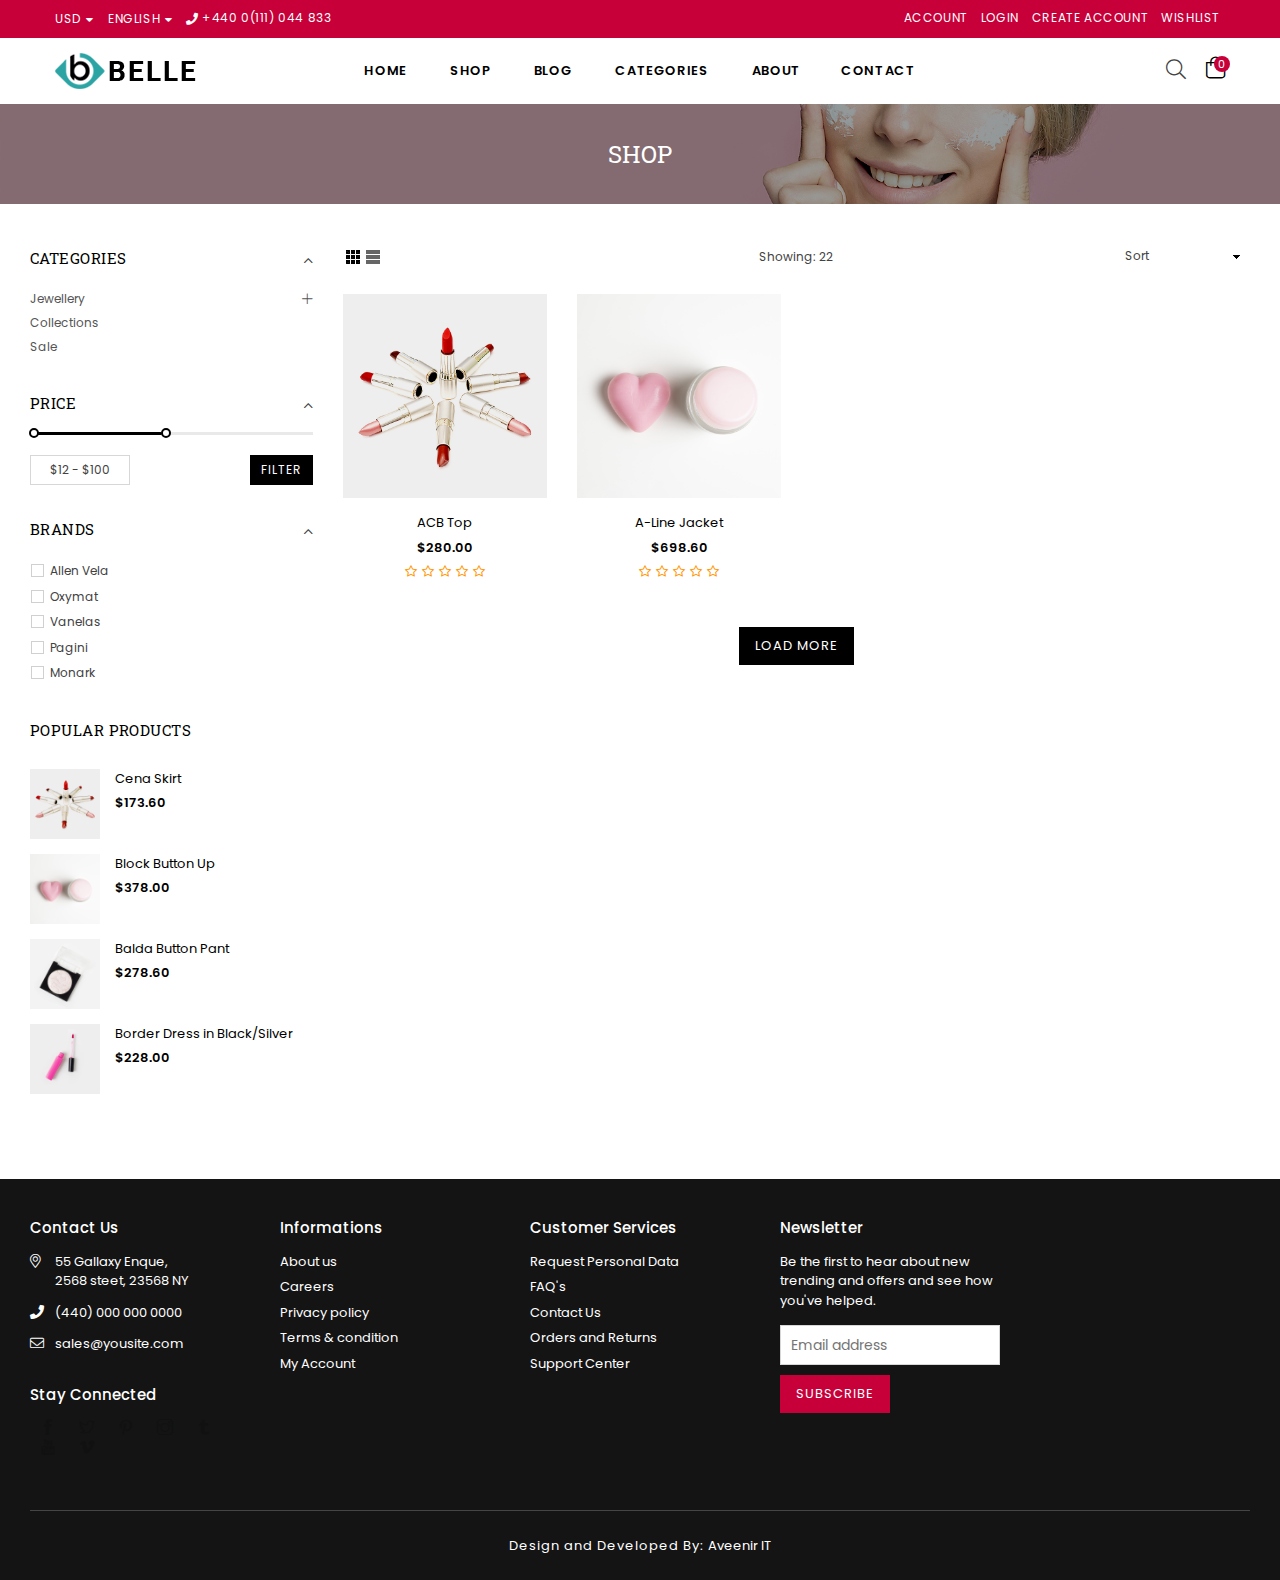
<file: shop.html>
<!DOCTYPE html>
<html class="no-js" lang="en">

<!-- belle/shop-left-sidebar.html   11 Nov 2019 12:37:31 GMT -->

<head>
    <meta http-equiv="Content-Type" content="text/html; charset=utf-8" />
    <meta http-equiv="x-ua-compatible" content="ie=edge">
    <title>Women &ndash; Belle Multipurpose Bootstrap 4 Template</title>
    <meta name="description" content="description">
    <meta name="viewport" content="width=device-width, initial-scale=1">
    <!-- Favicon -->
    <link rel="shortcut icon" href="assets/images/favicon.png" />
    <!-- Plugins CSS -->
    <link rel="stylesheet" href="assets/css/plugins.css">
    <!-- Bootstap CSS -->
    <link rel="stylesheet" href="assets/css/bootstrap.min.css">
    <!-- Main Style CSS -->
    <link rel="stylesheet" href="assets/css/style.css">
    <link rel="stylesheet" href="assets/css/responsive.css">
</head>

<body class="template-collection belle">
    <div class="pageWrapper">
        <!--Search Form Drawer-->
        <div class="search">
            <div class="search__form">
                <form class="search-bar__form" action="#">
                    <button class="go-btn search__button" type="submit"><i class="icon anm anm-search-l"></i></button>
                    <input class="search__input" type="search" name="q" value="" placeholder="Search entire store..." aria-label="Search" autocomplete="off">
                </form>
                <button type="button" class="search-trigger close-btn"><i class="icon anm anm-times-l"></i></button>
            </div>
        </div>
        <!--End Search Form Drawer-->
        <!--Top Header-->
        <div class="top-header">
            <div class="container-fluid">
                <div class="row">
                    <div class="col-10 col-sm-8 col-md-5 col-lg-4">
                        <div class="currency-picker">
                            <span class="selected-currency">USD</span>
                            <ul id="currencies">
                                <li data-currency="INR" class="">INR</li>
                                <li data-currency="USD" class="selected">USD</li>
                                <li data-currency="AUD" class="">AUD</li>
                            </ul>
                        </div>
                        <div class="language-dropdown">
                            <span class="language-dd">English</span>
                            <ul id="language">
                                <li class="">German</li>
                                <li class="">French</li>
                            </ul>
                        </div>
                        <p class="phone-no"><i class="anm anm-phone-s"></i> +440 0(111) 044 833</p>
                    </div>
                    <div class="col-sm-4 col-md-4 col-lg-4 d-none d-lg-none d-md-block d-lg-block">
                        <div class="text-center">
                            <!-- <p class="top-header_middle-text"> Worldwide Express Shipping</p> -->
                        </div>
                    </div>
                    <div class="col-2 col-sm-4 col-md-3 col-lg-4 text-right">
                        <span class="user-menu d-block d-lg-none"><i class="anm anm-user-al" aria-hidden="true"></i></span>
                        <ul class="customer-links list-inline">
                            <li><a href="customer-account.html">Account</a></li>
                            <li><a href="login.html">Login</a></li>
                            <li><a href="register.html">Create Account</a></li>
                            <li><a href="wishlist.html">Wishlist</a></li>
                        </ul>
                    </div>
                </div>
            </div>
        </div>
        <!--End Top Header-->
        <!--Header-->
        <div class="header-wrap animated d-flex">
            <div class="container-fluid">
                <div class="row align-items-center">
                    <!--Desktop Logo-->
                    <div class="logo col-md-2 col-lg-2 d-none d-lg-block">
                        <a href="index.html">
                            <img src="assets/images/logo.svg" alt="Belle Multipurpose Html Template" title="Belle Multipurpose Html Template" />
                        </a>
                    </div>
                    <!--End Desktop Logo-->
                    <div class="col-2 col-sm-3 col-md-3 col-lg-8">
                        <div class="d-block d-lg-none">
                            <button type="button" class="btn--link site-header__menu js-mobile-nav-toggle mobile-nav--open">
                                    <i class="icon anm anm-times-l"></i>
                                    <i class="anm anm-bars-r"></i>
                                </button>
                        </div>
                        <!--Desktop Menu-->
                        <nav class="grid__item" id="AccessibleNav">
                            <!-- for mobile -->
                            <ul id="siteNav" class="site-nav medium center hidearrow">
                                <li class="lvl1 parent megamenu"><a href="index.html">Home <i class="anm anm-angle-down-l"></i></a>
                                </li>
                                <li class="lvl1 parent megamenu"><a href="shop.html">Shop <i class="anm anm-angle-down-l"></i></a>

                                </li>
                                <li class="lvl1 parent dropdown"><a href="blog-grid-view.html">Blog <i class="anm anm-angle-down-l"></i></a></li>
                                <li class="lvl1 parent dropdown"><a href="blog-grid-view.html">Categories <i class="anm anm-angle-down-l"></i></a>
                                    <ul class="dropdown">
                                        <li><a href="#" class="site-nav">Categories</a></li>
                                        <li><a href="#" class="site-nav">Categories </a></li>
                                        <li><a href="#" class="site-nav">Categories</a></li>
                                        <li><a href="#" class="site-nav">Categories</a></li>
                                    </ul>
                                </li>
                                <li class="lvl1 parent megamenu"><a href="about-us.html">About <i class="anm anm-plus-l"></i></a>
                                    <li class="lvl1 parent megamenu"><a href="contact-us.html">Contact <i class="anm anm-plus-l"></i></a></li>
                            </ul>
                        </nav>
                        <!--End Desktop Menu-->
                    </div>
                    <div class="col-6 col-sm-6 col-md-6 col-lg-2 d-block d-lg-none mobile-logo">
                        <div class="logo">
                            <a href="index.html">
                                <img src="assets/images/logo.svg" alt="Belle Multipurpose Html Template" title="Belle Multipurpose Html Template" />
                            </a>
                        </div>
                    </div>
                    <div class="col-4 col-sm-3 col-md-3 col-lg-2">
                        <div class="site-cart">
                            <a href="#" class="site-header__cart" title="Cart">
                                <i class="icon anm anm-bag-l"></i>
                                <span id="CartCount" class="site-header__cart-count" data-cart-render="item_count">2</span>
                            </a>
                            <!--Minicart Popup-->
                            <div id="header-cart" class="block block-cart">
                                <ul class="mini-products-list"></ul>
                                <div class="total">
                                    <div class="total-in">
                                        <span class="label">Cart Subtotal:</span><span class="product-price"><span class="money" id="cartTotal">$0.00</span></span>
                                    </div>
                                    <div class="buttonSet text-center">
                                        <a href="cart.html" class="btn btn-secondary btn--small">View Cart</a>
                                        <a href="checkout.html" class="btn btn-secondary btn--small">Checkout</a>
                                    </div>
                                </div>
                            </div>
                            <!--End Minicart Popup-->
                        </div>
                        <div class="site-header__search">
                            <button type="button" class="search-trigger"><i class="icon anm anm-search-l"></i></button>
                        </div>
                    </div>
                </div>
            </div>
        </div>
        <!--End Header-->
        <!--Mobile Menu-->
        <div class="mobile-nav-wrapper" role="navigation">
            <div class="closemobileMenu"><i class="icon anm anm-times-l pull-right"></i> Close Menu</div>
            <ul id="MobileNav" class="mobile-nav">
                <li class="lvl1 parent megamenu"><a href="index.html">Home </a>
                </li>
                <li class="lvl1 parent megamenu"><a href="shop.html">Shop </a>
                </li>

                <li class="lvl1 parent megamenu"><a href="blog-grid-view.html">Blog </a>
                </li>
                <li class="lvl1 parent dropdown"><a href="#">Categories <i class="anm anm-plus-l"></i></a>
                    <ul>
                        <li><a href="#" class="site-nav">Categories</a></li>
                        <li><a href="#" class="site-nav">Categories </a></li>
                        <li><a href="#" class="site-nav">Categories</a></li>
                        <li><a href="#" class="site-nav">Categories/a></li>
                            </ul>
                        </li>
                        <li class="lvl1 parent megamenu"><a href="about-us.html">About </i></a></li>
                        <li class="lvl1 parent megamenu"><a href="contact-us.html">Contact </i></a></li>
                    </ul>
        </div>
        <!--End Mobile Menu-->

        <!--Body Content-->
        <div id="page-content">
            <!--Collection Banner-->
            <div class="collection-header">
                <div class="collection-hero">
                    <div class="collection-hero__image"><img height="100" width="100" style="object-fit: cover;" class="blur-up lazyload" data-src="assets/images/slideshow-banners/home5-banner1.jpg" src="assets/images/slideshow-banners/home5-banner1.jpg" alt="Women" title="Women" /></div>
                    <div class="collection-hero__title-wrapper">
                        <h1 class="collection-hero__title page-width">Shop </h1>
                    </div>
                </div>
            </div>
            <!--End Collection Banner-->

            <div class="container">
                <div class="row">
                    <!--Sidebar-->
                    <div class="col-12 col-sm-12 col-md-3 col-lg-3 sidebar filterbar">
                        <div class="closeFilter d-block d-md-none d-lg-none"><i class="icon icon anm anm-times-l"></i></div>
                        <div class="sidebar_tags">
                            <!--Categories-->
                            <div class="sidebar_widget categories filter-widget">
                                <div class="widget-title">
                                    <h2>Categories</h2>
                                </div>
                                <div class="widget-content">
                                    <ul class="sidebar_categories">

                                        <li class="level1 sub-level"><a href="#;" class="site-nav">Jewellery</a>
                                            <ul class="sublinks">
                                                <li class="level2"><a href="#;" class="site-nav">Ring</a></li>
                                                <li class="level2"><a href="#;" class="site-nav">Neckalses</a></li>
                                                <li class="level2"><a href="#;" class="site-nav">Eaarings</a></li>
                                                <li class="level2"><a href="#;" class="site-nav">View All Jewellery</a></li>
                                            </ul>
                                        </li>
                                        <li class="lvl-1"><a href="#;" class="site-nav">Collections</a></li>
                                        <li class="lvl-1"><a href="#;" class="site-nav">Sale</a></li>
                                    </ul>
                                </div>
                            </div>
                            <!--Categories-->
                            <!--Price Filter-->
                            <div class="sidebar_widget filterBox filter-widget">
                                <div class="widget-title">
                                    <h2>Price</h2>
                                </div>
                                <form action="#" method="post" class="price-filter">
                                    <div id="slider-range" class="ui-slider ui-slider-horizontal ui-widget ui-widget-content ui-corner-all">
                                        <div class="ui-slider-range ui-widget-header ui-corner-all"></div>
                                        <span class="ui-slider-handle ui-state-default ui-corner-all" tabindex="0"></span>
                                        <span class="ui-slider-handle ui-state-default ui-corner-all" tabindex="0"></span>
                                    </div>
                                    <div class="row">
                                        <div class="col-6">
                                            <p class="no-margin"><input id="amount" type="text"></p>
                                        </div>
                                        <div class="col-6 text-right margin-25px-top">
                                            <button class="btn btn-secondary btn--small">filter</button>
                                        </div>
                                    </div>
                                </form>
                            </div>
                            <!--End Price Filter-->

                            <!--Brand-->
                            <div class="sidebar_widget filterBox filter-widget">
                                <div class="widget-title">
                                    <h2>Brands</h2>
                                </div>
                                <ul>
                                    <li>
                                        <input type="checkbox" value="allen-vela" id="check1">
                                        <label for="check1"><span><span></span></span>Allen Vela</label>
                                    </li>
                                    <li>
                                        <input type="checkbox" value="oxymat" id="check3">
                                        <label for="check3"><span><span></span></span>Oxymat</label>
                                    </li>
                                    <li>
                                        <input type="checkbox" value="vanelas" id="check4">
                                        <label for="check4"><span><span></span></span>Vanelas</label>
                                    </li>
                                    <li>
                                        <input type="checkbox" value="pagini" id="check5">
                                        <label for="check5"><span><span></span></span>Pagini</label>
                                    </li>
                                    <li>
                                        <input type="checkbox" value="monark" id="check6">
                                        <label for="check6"><span><span></span></span>Monark</label>
                                    </li>
                                </ul>
                            </div>
                            <!--End Brand-->
                            <!--Popular Products-->
                            <div class="sidebar_widget">
                                <div class="widget-title">
                                    <h2>Popular Products</h2>
                                </div>
                                <div class="widget-content">
                                    <div class="list list-sidebar-products">
                                        <div class="grid">
                                            <div class="grid__item">
                                                <div class="mini-list-item">
                                                    <div class="mini-view_image">
                                                        <a class="grid-view-item__link" href="#">
                                                            <img class="grid-view-item__image" src="assets/images/cosmetic-products/product-image1.jpg" alt="" />
                                                        </a>
                                                    </div>
                                                    <div class="details"> <a class="grid-view-item__title" href="#">Cena Skirt</a>
                                                        <div class="grid-view-item__meta"><span class="product-price__price"><span class="money">$173.60</span></span>
                                                        </div>
                                                    </div>
                                                </div>
                                            </div>
                                            <div class="grid__item">
                                                <div class="mini-list-item">
                                                    <div class="mini-view_image">
                                                        <a class="grid-view-item__link" href="#"><img class="grid-view-item__image" src="assets/images/cosmetic-products/product-image2.jpg" alt="" /></a>
                                                    </div>
                                                    <div class="details"> <a class="grid-view-item__title" href="#">Block Button Up</a>
                                                        <div class="grid-view-item__meta"><span class="product-price__price"><span class="money">$378.00</span></span>
                                                        </div>
                                                    </div>
                                                </div>
                                            </div>
                                            <div class="grid__item">
                                                <div class="mini-list-item">
                                                    <div class="mini-view_image">
                                                        <a class="grid-view-item__link" href="#"><img class="grid-view-item__image" src="assets/images/cosmetic-products/product-image3.jpg" alt="" /></a>
                                                    </div>
                                                    <div class="details"> <a class="grid-view-item__title" href="#">Balda Button Pant</a>
                                                        <div class="grid-view-item__meta"><span class="product-price__price"><span class="money">$278.60</span></span>
                                                        </div>
                                                    </div>
                                                </div>
                                            </div>
                                            <div class="grid__item">
                                                <div class="mini-list-item">
                                                    <div class="mini-view_image">
                                                        <a class="grid-view-item__link" href="#"><img class="grid-view-item__image" src="assets/images/cosmetic-products/product-image4.jpg" alt="" /></a>
                                                    </div>
                                                    <div class="details"> <a class="grid-view-item__title" href="#">Border Dress in Black/Silver</a>
                                                        <div class="grid-view-item__meta"><span class="product-price__price"><span class="money">$228.00</span></span>
                                                        </div>
                                                    </div>
                                                </div>
                                            </div>
                                        </div>
                                    </div>
                                </div>
                            </div>
                            <!--End Popular Products-->
                            <!--Banner-->
                            <!-- <div class="sidebar_widget static-banner">
                                <img src="assets/images/side-banner-2.jpg" alt="" />
                            </div> -->
                            <!--Banner-->


                        </div>
                    </div>
                    <!--End Sidebar-->
                    <!--Main Content-->
                    <div class="col-12 col-sm-12 col-md-9 col-lg-9 main-col">
                        <!-- <div class="category-description">
                            <h3>Category Description</h3>

                        </div>
                        <hr> -->
                        <div class="productList product-load-more">
                            <!--Toolbar-->
                            <button type="button" class="btn btn-filter d-block d-md-none d-lg-none"> Product Filters</button>
                            <div class="toolbar">
                                <div class="filters-toolbar-wrapper">
                                    <div class="row">
                                        <div class="col-4 col-md-4 col-lg-4 filters-toolbar__item collection-view-as d-flex justify-content-start align-items-center">
                                            <a href="shop.html" title="Grid View" class="change-view change-view--active">
                                                <img src="assets/images/grid.jpg" alt="Grid" />
                                            </a>
                                            <a href="shop-listview.html" title="List View" class="change-view">
                                                <img src="assets/images/list.jpg" alt="List" />
                                            </a>
                                        </div>
                                        <div class="col-4 col-md-4 col-lg-4 text-center filters-toolbar__item filters-toolbar__item--count d-flex justify-content-center align-items-center">
                                            <span class="filters-toolbar__product-count">Showing: 22</span>
                                        </div>
                                        <div class="col-4 col-md-4 col-lg-4 text-right">
                                            <div class="filters-toolbar__item">
                                                <label for="SortBy" class="hidden">Sort</label>
                                                <select name="SortBy" id="SortBy" class="filters-toolbar__input filters-toolbar__input--sort">
                                                <option value="title-ascending" selected="selected">Sort</option>
                                                <option>Best Selling</option>
                                                <option>Alphabetically, A-Z</option>
                                                <option>Alphabetically, Z-A</option>
                                                <option>Price, low to high</option>
                                                <option>Price, high to low</option>
                                                <option>Date, new to old</option>
                                                <option>Date, old to new</option>
                                      		</select>
                                                <input class="collection-header__default-sort" type="hidden" value="manual">
                                            </div>
                                        </div>

                                    </div>
                                </div>
                            </div>
                            <!--End Toolbar-->
                            <div class="grid-products grid--view-items">
                                <div class="row">

                                    <div class="col-6 col-sm-6 col-md-4 col-lg-3 item">
                                        <!-- start product image -->
                                        <div class="product-image">
                                            <!-- start product image -->
                                            <a href="#">
                                                <!-- image -->
                                                <img class="primary blur-up lazyload" data-src="assets/images/cosmetic-products/product-image1.jpg" src="assets/images/cosmetic-products/product-image1.jpg" alt="image" title="product" />
                                                <!-- End image -->
                                                <!-- Hover image -->
                                                <img class="hover blur-up lazyload" data-src="assets/images/cosmetic-products/product-image1-1.jpg" src="assets/images/cosmetic-products/product-image1-1.jpg" alt="image" title="product" />
                                                <!-- End hover image -->
                                            </a>
                                            <!-- end product image -->

                                            <!-- Start product button -->
                                            <form class="variants add" action="#" onclick="window.location.href='cart.html'" method="post">
                                                <button class="btn btn-addto-cart" type="button">Add to cart</button>
                                            </form>
                                            <div class="button-set">
                                                <a href="javascript:void(0)" title="Quick View" class="quick-view-popup quick-view" data-toggle="modal" data-target="#content_quickview">
                                                    <i class="icon anm anm-search-plus-r"></i>
                                                </a>
                                                <div class="wishlist-btn">
                                                    <a class="wishlist add-to-wishlist" href="#" title="Add to Wishlist">
                                                        <i class="icon anm anm-heart-l"></i>
                                                    </a>
                                                </div>
                                                <div class="compare-btn">
                                                    <a class="compare add-to-compare" href="compare.html" title="Add to Compare">
                                                        <i class="icon anm anm-random-r"></i>
                                                    </a>
                                                </div>
                                            </div>
                                            <!-- end product button -->
                                        </div>
                                        <!-- end product image -->

                                        <!--start product details -->
                                        <div class="product-details text-center">
                                            <!-- product name -->
                                            <div class="product-name">
                                                <a href="#">ACB Top</a>
                                            </div>
                                            <!-- End product name -->
                                            <!-- product price -->
                                            <div class="product-price">
                                                <span class="price">$280.00</span>
                                            </div>
                                            <!-- End product price -->

                                            <div class="product-review">
                                                <i class="font-13 fa fa-star-o"></i>
                                                <i class="font-13 fa fa-star-o"></i>
                                                <i class="font-13 fa fa-star-o"></i>
                                                <i class="font-13 fa fa-star-o"></i>
                                                <i class="font-13 fa fa-star-o"></i>
                                            </div>
                                        </div>
                                        <!-- End product details -->
                                    </div>
                                    <div class="col-6 col-sm-6 col-md-4 col-lg-3 item">
                                        <!-- start product image -->
                                        <div class="product-image">
                                            <!-- start product image -->
                                            <a href="#">
                                                <!-- image -->
                                                <img class="primary blur-up lazyload" data-src="assets/images/cosmetic-products/product-image2.jpg" src="assets/images/cosmetic-products/product-image2.jpg" alt="image" title="product" />
                                                <!-- End image -->
                                                <!-- Hover image -->
                                                <img class="hover blur-up lazyload" data-src="assets/images/cosmetic-products/product-image2-1.jpg" src="assets/images/cosmetic-products/product-image2-1.jpg" alt="image" title="product" />
                                                <!-- End hover image -->
                                            </a>
                                            <!-- end product image -->

                                            <!-- Start product button -->
                                            <form class="variants add" action="#" onclick="window.location.href='cart.html'" method="post">
                                                <button class="btn btn-addto-cart" type="button">Add to cart</button>
                                            </form>
                                            <div class="button-set">
                                                <a href="javascript:void(0)" title="Quick View" class="quick-view-popup quick-view" data-toggle="modal" data-target="#content_quickview">
                                                    <i class="icon anm anm-search-plus-r"></i>
                                                </a>
                                                <div class="wishlist-btn">
                                                    <a class="wishlist add-to-wishlist" href="#" title="Add to Wishlist">
                                                        <i class="icon anm anm-heart-l"></i>
                                                    </a>
                                                </div>
                                                <div class="compare-btn">
                                                    <a class="compare add-to-compare" href="compare.html" title="Add to Compare">
                                                        <i class="icon anm anm-random-r"></i>
                                                    </a>
                                                </div>
                                            </div>
                                            <!-- end product button -->
                                        </div>
                                        <!-- end product image -->

                                        <!--start product details -->
                                        <div class="product-details text-center">
                                            <!-- product name -->
                                            <div class="product-name">
                                                <a href="#">A-Line Jacket</a>
                                            </div>
                                            <!-- End product name -->
                                            <!-- product price -->
                                            <div class="product-price">
                                                <span class="price">$698.60</span>
                                            </div>
                                            <!-- End product price -->

                                            <div class="product-review">
                                                <i class="font-13 fa fa-star-o"></i>
                                                <i class="font-13 fa fa-star-o"></i>
                                                <i class="font-13 fa fa-star-o"></i>
                                                <i class="font-13 fa fa-star-o"></i>
                                                <i class="font-13 fa fa-star-o"></i>
                                            </div>
                                        </div>
                                        <!-- End product details -->
                                    </div>
                                </div>
                            </div>
                        </div>
                        <div class="infinitpaginOuter">
                            <div class="infinitpagin">
                                <a href="#" class="btn loadMore">Load More</a>
                            </div>
                        </div>
                    </div>
                    <!--End Main Content-->
                </div>
            </div>

        </div>
        <!--End Body Content-->

        <!--Footer-->
        <footer id="footer" class="footer-3">
            <div class="site-footer">
                <div class="container">
                    <!--Footer Links-->
                    <div class="footer-top">
                        <div class="row">
                            <div class="col-12 col-sm-12 col-md-3 col-lg-3 contact-box">
                                <h4 class="h4">Contact Us</h4>
                                <ul class="addressFooter">
                                    <li><i class="icon anm anm-map-marker-al"></i>
                                        <p>55 Gallaxy Enque,<br>2568 steet, 23568 NY</p>
                                    </li>
                                    <li class="phone"><i class="icon anm anm-phone-s"></i>
                                        <p>(440) 000 000 0000</p>
                                    </li>
                                    <li class="email"><i class="icon anm anm-envelope-l"></i>
                                        <p>sales@yousite.com</p>
                                    </li>
                                </ul>
                                <div class="footer-social">
                                    <h4 class="h4">Stay Connected</h4>
                                    <ul class="list--inline site-footer__social-icons social-icons">
                                        <li><a class="social-icons__link" href="#" target="_blank" title="Belle Multipurpose Bootstrap 4 Template on Facebook"><i class="icon icon-facebook"></i></a></li>
                                        <li><a class="social-icons__link" href="#" target="_blank" title="Belle Multipurpose Bootstrap 4 Template on Twitter"><i class="icon icon-twitter"></i> <span class="icon__fallback-text">Twitter</span></a></li>
                                        <li><a class="social-icons__link" href="#" target="_blank" title="Belle Multipurpose Bootstrap 4 Template on Pinterest"><i class="icon icon-pinterest"></i> <span class="icon__fallback-text">Pinterest</span></a></li>
                                        <li><a class="social-icons__link" href="#" target="_blank" title="Belle Multipurpose Bootstrap 4 Template on Instagram"><i class="icon icon-instagram"></i> <span class="icon__fallback-text">Instagram</span></a></li>
                                        <li><a class="social-icons__link" href="#" target="_blank" title="Belle Multipurpose Bootstrap 4 Template on Tumblr"><i class="icon icon-tumblr-alt"></i> <span class="icon__fallback-text">Tumblr</span></a></li>
                                        <li><a class="social-icons__link" href="#" target="_blank" title="Belle Multipurpose Bootstrap 4 Template on YouTube"><i class="icon icon-youtube"></i> <span class="icon__fallback-text">YouTube</span></a></li>
                                        <li><a class="social-icons__link" href="#" target="_blank" title="Belle Multipurpose Bootstrap 4 Template on Vimeo"><i class="icon icon-vimeo-alt"></i> <span class="icon__fallback-text">Vimeo</span></a></li>
                                    </ul>
                                </div>
                            </div>
                            <div class="col-12 col-sm-12 col-md-3 col-lg-3 footer-links">
                                <h4 class="h4">Informations</h4>
                                <ul>
                                    <li><a href="#">About us</a></li>
                                    <li><a href="#">Careers</a></li>
                                    <li><a href="#">Privacy policy</a></li>
                                    <li><a href="#">Terms &amp; condition</a></li>
                                    <li><a href="#">My Account</a></li>
                                </ul>
                            </div>
                            <div class="col-12 col-sm-12 col-md-3 col-lg-3 footer-links">
                                <h4 class="h4">Customer Services</h4>
                                <ul>
                                    <li><a href="#">Request Personal Data</a></li>
                                    <li><a href="#">FAQ's</a></li>
                                    <li><a href="#">Contact Us</a></li>
                                    <li><a href="#">Orders and Returns</a></li>
                                    <li><a href="#">Support Center</a></li>
                                </ul>
                            </div>
                            <div class="col-12 col-sm-12 col-md-3 col-lg-3">
                                <div class="display-table">
                                    <div class="display-table-cell footer-newsletter">
                                        <form action="#" method="post">
                                            <label class="h4">Newsletter</label>
                                            <p>Be the first to hear about new trending and offers and see how you've helped.</p>
                                            <div class="input-group">
                                                <input type="email" class="input-group__field newsletter__input" name="EMAIL" value="" placeholder="Email address" required="">
                                                <span class="input-group__btn">
                                                <button type="submit" class="btn newsletter__submit" name="commit" id="Subscribe"><span class="newsletter__submit-text--large">Subscribe</span></button>
                                                </span>
                                            </div>
                                        </form>
                                    </div>
                                </div>
                            </div>
                        </div>
                    </div>
                    <!--End Footer Links-->
                    <hr>
                    <div class="footer-bottom">
                        <div class="row">
                            <!--Footer Copyright-->
                            <div class="col-12 col-sm-12 col-md-12 col-lg-12 copyright text-center"><span>Design and Developed By: </span> <a href="https://aveenirit.com">Aveenir IT</a></div>
                            <!--End Footer Copyright-->
                        </div>
                    </div>
                </div>
            </div>
        </footer>
        <!--End Footer-->

        <!--Scoll Top-->
        <span id="site-scroll"><i class="icon anm anm-angle-up-r"></i></span>
        <!--End Scoll Top-->

        <!--Quick View popup-->
        <div class="modal fade quick-view-popup" id="content_quickview">
            <div class="modal-dialog">
                <div class="modal-content">
                    <div class="modal-body">
                        <div id="ProductSection-product-template" class="product-template__container prstyle1">
                            <div class="product-single">
                                <!-- Start model close -->
                                <a href="javascript:void()" data-dismiss="modal" class="model-close-btn pull-right" title="close"><span class="icon icon anm anm-times-l"></span></a>
                                <!-- End model close -->
                                <div class="row">
                                    <div class="col-lg-6 col-md-6 col-sm-12 col-12">
                                        <div class="product-details-img">
                                            <div class="pl-20">
                                                <img class="blur-up lazyload" data-src="assets/images/cosmetic-products/product-image4.jpg" src="assets/images/cosmetic-products/product-image4.jpg" alt="" />
                                            </div>
                                        </div>
                                    </div>
                                    <div class="col-lg-6 col-md-6 col-sm-12 col-12">
                                        <div class="product-single__meta">
                                            <h2 class="product-single__title">Product Quick View Popup</h2>
                                            <div class="prInfoRow">
                                                <div class="product-stock"> <span class="instock ">In Stock</span> <span class="outstock hide">Unavailable</span> </div>
                                                <div class="product-sku">SKU: <span class="variant-sku">19115-rdxs</span></div>
                                            </div>
                                            <p class="product-single__price product-single__price-product-template">
                                                <span class="visually-hidden">Regular price</span>
                                                <s id="ComparePrice-product-template"><span class="money">$600.00</span></s>
                                                <span class="product-price__price product-price__price-product-template product-price__sale product-price__sale--single">
                                        <span id="ProductPrice-product-template"><span class="money">$500.00</span></span>
                                                </span>
                                            </p>
                                            <div class="product-single__description rte">
                                                Belle Multipurpose Bootstrap 4 Html Template that will give you and your customers a smooth shopping experience which can be used for various kinds of stores such as fashion,...
                                            </div>

                                            <form method="post" action="" id="product_form_10508262282" accept-charset="UTF-8" class="product-form product-form-product-template hidedropdown" enctype="multipart/form-data">
                                                <div class="swatch clearfix swatch-0 option1" data-option-index="0">
                                                    <div class="product-form__item">
                                                        <label class="header">Color: <span class="slVariant">Red</span></label>
                                                        <div data-value="Red" class="swatch-element color red available">
                                                            <input class="swatchInput" id="swatch-0-red" type="radio" name="option-0" value="Red">
                                                            <label class="swatchLbl color medium rectangle" for="swatch-0-red" style="background-image:url(assets/images/cosmetic-products/product-image4-1.jpg);" title="Red"></label>
                                                        </div>
                                                        <div data-value="Blue" class="swatch-element color blue available">
                                                            <input class="swatchInput" id="swatch-0-blue" type="radio" name="option-0" value="Blue">
                                                            <label class="swatchLbl color medium rectangle" for="swatch-0-blue" style="background-image:url(assets/images/cosmetic-products/product-image4.jpg);" title="Blue"></label>
                                                        </div>
                                                        <div data-value="Green" class="swatch-element color green available">
                                                            <input class="swatchInput" id="swatch-0-green" type="radio" name="option-0" value="Green">
                                                            <label class="swatchLbl color medium rectangle" for="swatch-0-green" style="background-image:url(assets/images/cosmetic-products/product-image4.jpg);" title="Green"></label>
                                                        </div>
                                                        <div data-value="Gray" class="swatch-element color gray available">
                                                            <input class="swatchInput" id="swatch-0-gray" type="radio" name="option-0" value="Gray">
                                                            <label class="swatchLbl color medium rectangle" for="swatch-0-gray" style="background-image:url(assets/images/cosmetic-products/product-image4.jpg);" title="Gray"></label>
                                                        </div>
                                                    </div>
                                                </div>
                                                <div class="swatch clearfix swatch-1 option2" data-option-index="1">
                                                    <div class="product-form__item">
                                                        <label class="header">Size: <span class="slVariant">XS</span></label>
                                                        <div data-value="XS" class="swatch-element xs available">
                                                            <input class="swatchInput" id="swatch-1-xs" type="radio" name="option-1" value="XS">
                                                            <label class="swatchLbl medium rectangle" for="swatch-1-xs" title="XS">XS</label>
                                                        </div>
                                                        <div data-value="S" class="swatch-element s available">
                                                            <input class="swatchInput" id="swatch-1-s" type="radio" name="option-1" value="S">
                                                            <label class="swatchLbl medium rectangle" for="swatch-1-s" title="S">S</label>
                                                        </div>
                                                        <div data-value="M" class="swatch-element m available">
                                                            <input class="swatchInput" id="swatch-1-m" type="radio" name="option-1" value="M">
                                                            <label class="swatchLbl medium rectangle" for="swatch-1-m" title="M">M</label>
                                                        </div>
                                                        <div data-value="L" class="swatch-element l available">
                                                            <input class="swatchInput" id="swatch-1-l" type="radio" name="option-1" value="L">
                                                            <label class="swatchLbl medium rectangle" for="swatch-1-l" title="L">L</label>
                                                        </div>
                                                    </div>
                                                </div>
                                                <!-- Product Action -->
                                                <div class="product-action clearfix">
                                                    <div class="product-form__item--quantity">
                                                        <div class="wrapQtyBtn">
                                                            <div class="qtyField">
                                                                <a class="qtyBtn minus" href="javascript:void(0);"><i class="fa anm anm-minus-r" aria-hidden="true"></i></a>
                                                                <input type="text" id="Quantity" name="quantity" value="1" class="product-form__input qty">
                                                                <a class="qtyBtn plus" href="javascript:void(0);"><i class="fa anm anm-plus-r" aria-hidden="true"></i></a>
                                                            </div>
                                                        </div>
                                                    </div>
                                                    <div class="product-form__item--submit">
                                                        <button type="button" name="add" class="btn product-form__cart-submit">
                                            <span>Add to cart</span>
                                        </button>
                                                    </div>
                                                </div>
                                                <!-- End Product Action -->
                                            </form>
                                            <div class="display-table shareRow">
                                                <div class="display-table-cell">
                                                    <div class="wishlist-btn">
                                                        <a class="wishlist add-to-wishlist" href="#" title="Add to Wishlist"><i class="icon anm anm-heart-l" aria-hidden="true"></i> <span>Add to Wishlist</span></a>
                                                    </div>
                                                </div>
                                            </div>
                                        </div>
                                    </div>
                                </div>
                                <!--End-product-single-->
                            </div>
                        </div>
                    </div>
                </div>
            </div>
        </div>
        <!--End Quick View popup-->

        <!-- Including Jquery -->
        <script src="assets/js/vendor/jquery-3.3.1.min.js"></script>
        <script src="assets/js/vendor/jquery.cookie.js"></script>
        <script src="assets/js/vendor/modernizr-3.6.0.min.js"></script>
        <script src="assets/js/vendor/wow.min.js"></script>
        <!-- Including Javascript -->
        <script src="assets/js/bootstrap.min.js"></script>
        <script src="assets/js/plugins.js"></script>
        <script src="assets/js/popper.min.js"></script>
        <script src="assets/js/lazysizes.js"></script>
        <script src="assets/js/main.js"></script>
        <script src="assets/js/cart.js"></script>
    </div>
</body>

<!-- belle/shop-left-sidebar.html   11 Nov 2019 12:38:58 GMT -->

</html>
</file>
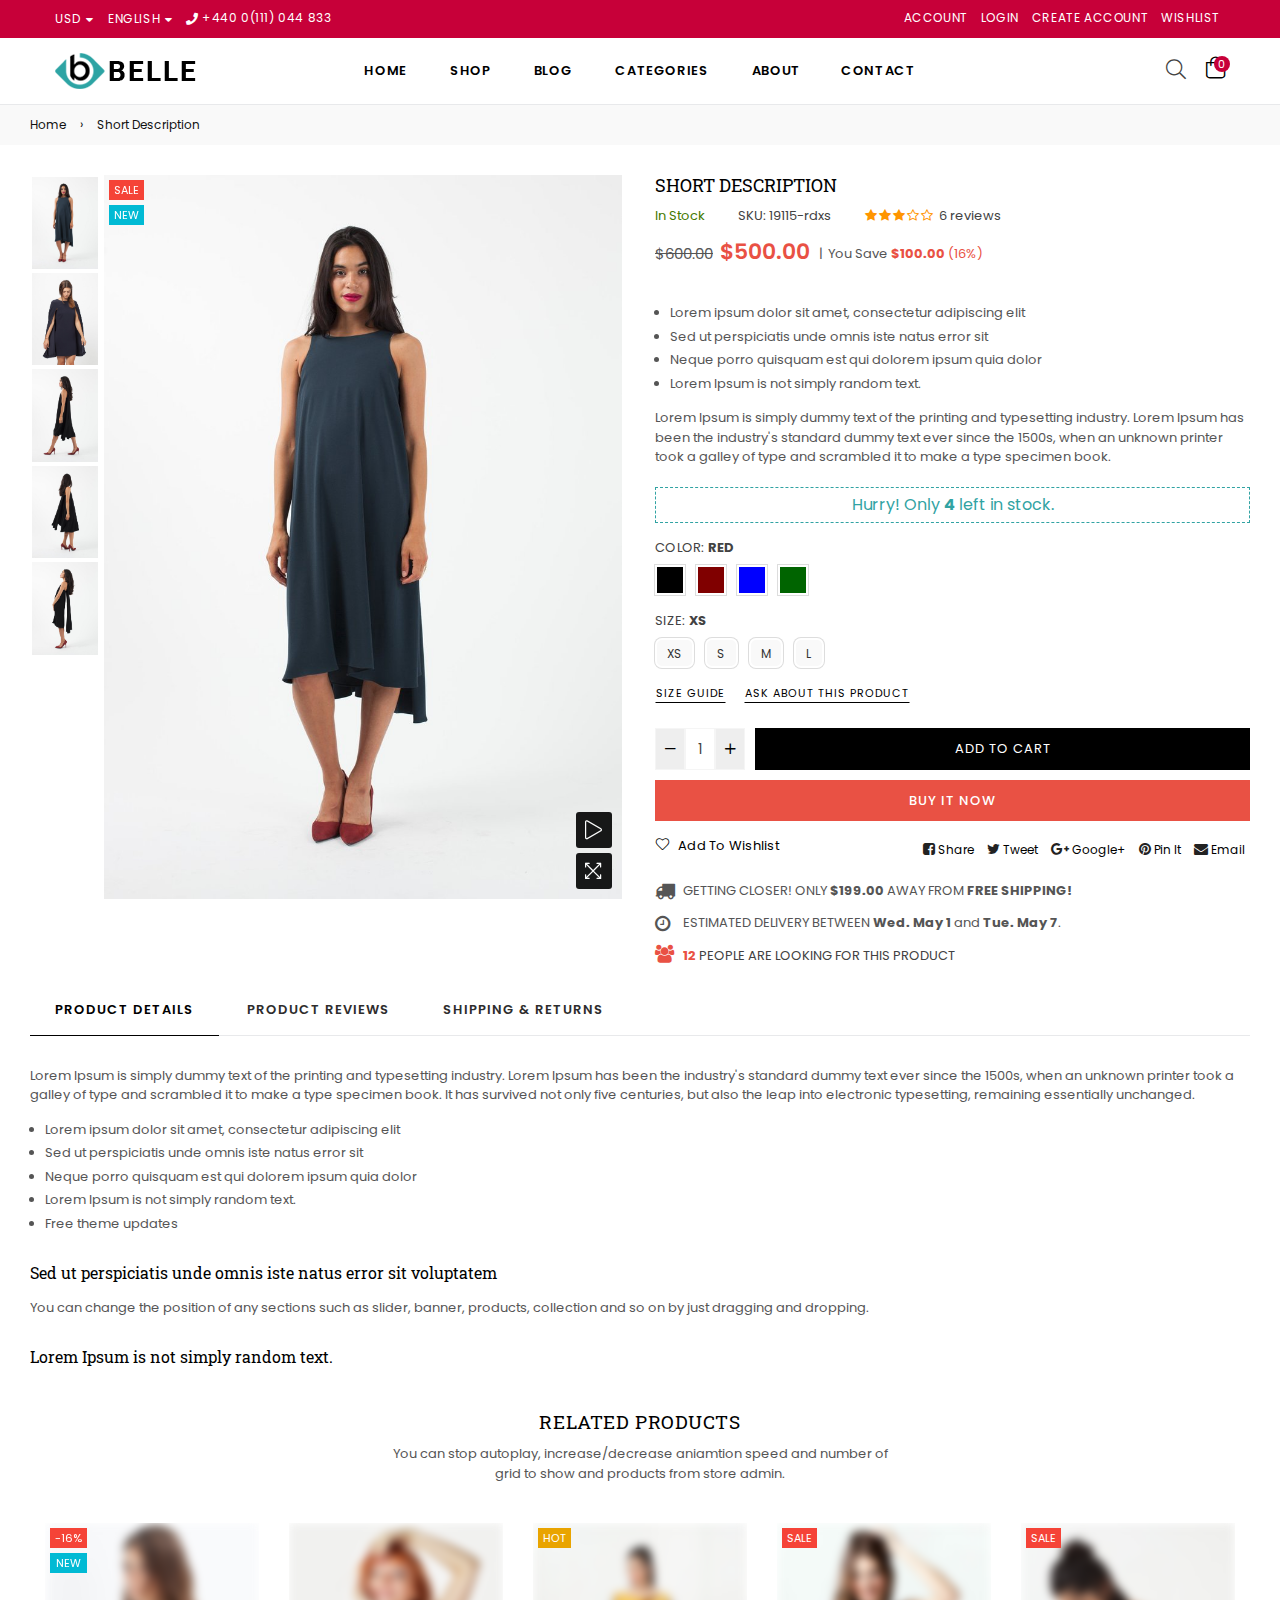
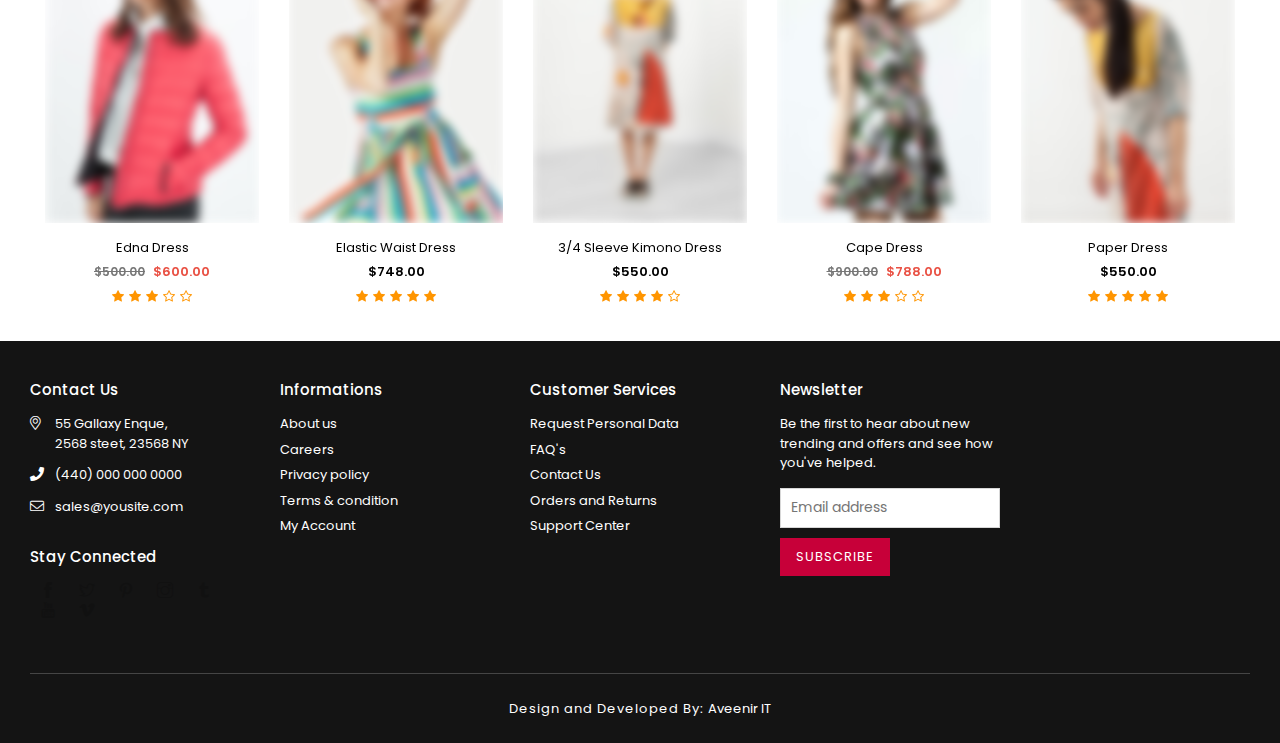
<file: short-description.html>
<!DOCTYPE html>
<html class="no-js" lang="en">

<!-- belle/short-description.html   11 Nov 2019 12:43:10 GMT -->

<head>
    <meta http-equiv="Content-Type" content="text/html; charset=utf-8" />
    <meta http-equiv="x-ua-compatible" content="ie=edge">
    <title>Short Description &ndash; Belle Multipurpose Bootstrap 4 Template</title>
    <meta name="description" content="description">
    <meta name="viewport" content="width=device-width, initial-scale=1">
    <!-- Favicon -->
    <link rel="shortcut icon" href="assets/images/favicon.png" />
    <!-- Plugins CSS -->
    <link rel="stylesheet" href="assets/css/plugins.css">
    <!-- Bootstap CSS -->
    <link rel="stylesheet" href="assets/css/bootstrap.min.css">
    <!-- Main Style CSS -->
    <link rel="stylesheet" href="assets/css/style.css">
    <link rel="stylesheet" href="assets/css/responsive.css">
</head>

<body class="template-product belle">
    <div class="pageWrapper">
        <!--Search Form Drawer-->
        <div class="search">
            <div class="search__form">
                <form class="search-bar__form" action="#">
                    <button class="go-btn search__button" type="submit"><i class="icon anm anm-search-l"></i></button>
                    <input class="search__input" type="search" name="q" value="" placeholder="Search entire store..." aria-label="Search" autocomplete="off">
                </form>
                <button type="button" class="search-trigger close-btn"><i class="icon anm anm-times-l"></i></button>
            </div>
        </div>
        <!--End Search Form Drawer-->
        <!--Top Header-->
        <div class="top-header">
            <div class="container-fluid">
                <div class="row">
                    <div class="col-10 col-sm-8 col-md-5 col-lg-4">
                        <div class="currency-picker">
                            <span class="selected-currency">USD</span>
                            <ul id="currencies">
                                <li data-currency="INR" class="">INR</li>
                                <li data-currency="USD" class="selected">USD</li>
                                <li data-currency="AUD" class="">AUD</li>
                            </ul>
                        </div>
                        <div class="language-dropdown">
                            <span class="language-dd">English</span>
                            <ul id="language">
                                <li class="">German</li>
                                <li class="">French</li>
                            </ul>
                        </div>
                        <p class="phone-no"><i class="anm anm-phone-s"></i> +440 0(111) 044 833</p>
                    </div>
                    <div class="col-sm-4 col-md-4 col-lg-4 d-none d-lg-none d-md-block d-lg-block">
                        <div class="text-center">
                            <!-- <p class="top-header_middle-text"> Worldwide Express Shipping</p> -->
                        </div>
                    </div>
                    <div class="col-2 col-sm-4 col-md-3 col-lg-4 text-right">
                        <span class="user-menu d-block d-lg-none"><i class="anm anm-user-al" aria-hidden="true"></i></span>
                        <ul class="customer-links list-inline">
                            <li><a href="customer-account.html">Account</a></li>
                            <li><a href="login.html">Login</a></li>
                            <li><a href="register.html">Create Account</a></li>
                            <li><a href="wishlist.html">Wishlist</a></li>
                        </ul>
                    </div>
                </div>
            </div>
        </div>
        <!--End Top Header-->
        <!--Header-->
        <div class="header-wrap animated d-flex">
            <div class="container-fluid">
                <div class="row align-items-center">
                    <!--Desktop Logo-->
                    <div class="logo col-md-2 col-lg-2 d-none d-lg-block">
                        <a href="index.html">
                            <img src="assets/images/logo.svg" alt="Belle Multipurpose Html Template" title="Belle Multipurpose Html Template" />
                        </a>
                    </div>
                    <!--End Desktop Logo-->
                    <div class="col-2 col-sm-3 col-md-3 col-lg-8">
                        <div class="d-block d-lg-none">
                            <button type="button" class="btn--link site-header__menu js-mobile-nav-toggle mobile-nav--open">
                                    <i class="icon anm anm-times-l"></i>
                                    <i class="anm anm-bars-r"></i>
                                </button>
                        </div>
                        <!--Desktop Menu-->
                        <nav class="grid__item" id="AccessibleNav">
                            <!-- for mobile -->
                            <ul id="siteNav" class="site-nav medium center hidearrow">
                                <li class="lvl1 parent megamenu"><a href="index.html">Home <i class="anm anm-angle-down-l"></i></a>
                                </li>
                                <li class="lvl1 parent megamenu"><a href="shop.html">Shop <i class="anm anm-angle-down-l"></i></a>

                                </li>
                                <li class="lvl1 parent dropdown"><a href="blog-grid-view.html">Blog <i class="anm anm-angle-down-l"></i></a></li>
                                <li class="lvl1 parent dropdown"><a href="blog-grid-view.html">Categories <i class="anm anm-angle-down-l"></i></a>
                                    <ul class="dropdown">
                                        <li><a href="#" class="site-nav">Categories</a></li>
                                        <li><a href="#" class="site-nav">Categories </a></li>
                                        <li><a href="#" class="site-nav">Categories</a></li>
                                        <li><a href="#" class="site-nav">Categories</a></li>
                                    </ul>
                                </li>
                                <li class="lvl1 parent megamenu"><a href="about-us.html">About <i class="anm anm-plus-l"></i></a>
                                    <li class="lvl1 parent megamenu"><a href="contact-us.html">Contact <i class="anm anm-plus-l"></i></a></li>
                            </ul>
                        </nav>
                        <!--End Desktop Menu-->
                    </div>
                    <div class="col-6 col-sm-6 col-md-6 col-lg-2 d-block d-lg-none mobile-logo">
                        <div class="logo">
                            <a href="index.html">
                                <img src="assets/images/logo.svg" alt="Belle Multipurpose Html Template" title="Belle Multipurpose Html Template" />
                            </a>
                        </div>
                    </div>
                    <div class="col-4 col-sm-3 col-md-3 col-lg-2">
                        <div class="site-cart">
                            <a href="#" class="site-header__cart" title="Cart">
                                <i class="icon anm anm-bag-l"></i>
                                <span id="CartCount" class="site-header__cart-count" data-cart-render="item_count">2</span>
                            </a>
                            <!--Minicart Popup-->
                            <div id="header-cart" class="block block-cart">
                                <ul class="mini-products-list"></ul>
                                <div class="total">
                                    <div class="total-in">
                                        <span class="label">Cart Subtotal:</span><span class="product-price"><span class="money" id="cartTotal">$0.00</span></span>
                                    </div>
                                    <div class="buttonSet text-center">
                                        <a href="cart.html" class="btn btn-secondary btn--small">View Cart</a>
                                        <a href="checkout.html" class="btn btn-secondary btn--small">Checkout</a>
                                    </div>
                                </div>
                            </div>
                            <!--End Minicart Popup-->
                        </div>
                        <div class="site-header__search">
                            <button type="button" class="search-trigger"><i class="icon anm anm-search-l"></i></button>
                        </div>
                    </div>
                </div>
            </div>
        </div>
        <!--End Header-->
        <!--Mobile Menu-->
        <div class="mobile-nav-wrapper" role="navigation">
            <div class="closemobileMenu"><i class="icon anm anm-times-l pull-right"></i> Close Menu</div>
            <ul id="MobileNav" class="mobile-nav">
                <li class="lvl1 parent megamenu"><a href="index.html">Home </a>
                </li>
                <li class="lvl1 parent megamenu"><a href="shop.html">Shop </a>
                </li>

                <li class="lvl1 parent megamenu"><a href="blog-grid-view.html">Blog </a>
                </li>
                <li class="lvl1 parent dropdown"><a href="#">Categories <i class="anm anm-plus-l"></i></a>
                    <ul>
                        <li><a href="#" class="site-nav">Categories</a></li>
                        <li><a href="#" class="site-nav">Categories </a></li>
                        <li><a href="#" class="site-nav">Categories</a></li>
                        <li><a href="#" class="site-nav">Categories/a></li>
                            </ul>
                        </li>
                        <li class="lvl1 parent megamenu"><a href="about-us.html">About </i></a></li>
                        <li class="lvl1 parent megamenu"><a href="contact-us.html">Contact </i></a></li>
                    </ul>
        </div>
        <!--End Mobile Menu-->

        <!--Body Content-->
        <div id="page-content">
            <!--MainContent-->
            <div id="MainContent" class="main-content" role="main">
                <!--Breadcrumb-->
                <div class="bredcrumbWrap">
                    <div class="container breadcrumbs">
                        <a href="index.html" title="Back to the home page">Home</a><span aria-hidden="true">›</span><span>Short Description</span>
                    </div>
                </div>
                <!--End Breadcrumb-->

                <div id="ProductSection-product-template" class="product-template__container prstyle1 container">
                    <!--product-single-->
                    <div class="product-single">
                        <div class="row">
                            <div class="col-lg-6 col-md-6 col-sm-12 col-12">
                                <div class="product-details-img">
                                    <div class="product-thumb">
                                        <div id="gallery" class="product-dec-slider-2 product-tab-left">
                                            <a data-image="assets/images/product-detail-page/cape-dress-1.jpg" data-zoom-image="assets/images/product-detail-page/cape-dress-1.jpg" class="slick-slide slick-cloned" data-slick-index="-4" aria-hidden="true" tabindex="-1">
                                                <img class="blur-up lazyload" src="assets/images/product-detail-page/cape-dress-1.jpg" alt="" />
                                            </a>
                                            <a data-image="assets/images/product-detail-page/cape-dress-2.jpg" data-zoom-image="assets/images/product-detail-page/cape-dress-2.jpg" class="slick-slide slick-cloned" data-slick-index="-3" aria-hidden="true" tabindex="-1">
                                                <img class="blur-up lazyload" src="assets/images/product-detail-page/cape-dress-2.jpg" alt="" />
                                            </a>
                                            <a data-image="assets/images/product-detail-page/cape-dress-3.jpg" data-zoom-image="assets/images/product-detail-page/cape-dress-3.jpg" class="slick-slide slick-cloned" data-slick-index="-2" aria-hidden="true" tabindex="-1">
                                                <img class="blur-up lazyload" src="assets/images/product-detail-page/cape-dress-3.jpg" alt="" />
                                            </a>
                                            <a data-image="assets/images/product-detail-page/cape-dress-4.jpg" data-zoom-image="assets/images/product-detail-page/cape-dress-4.jpg" class="slick-slide slick-cloned" data-slick-index="-1" aria-hidden="true" tabindex="-1">
                                                <img class="blur-up lazyload" src="assets/images/product-detail-page/cape-dress-4.jpg" alt="" />
                                            </a>
                                            <a data-image="assets/images/product-detail-page/cape-dress-5.jpg" data-zoom-image="assets/images/product-detail-page/cape-dress-5.jpg" class="slick-slide slick-cloned" data-slick-index="0" aria-hidden="true" tabindex="-1">
                                                <img class="blur-up lazyload" src="assets/images/product-detail-page/cape-dress-5.jpg" alt="" />
                                            </a>
                                            <a data-image="assets/images/product-detail-page/cape-dress-6.jpg" data-zoom-image="assets/images/product-detail-page/cape-dress-6.jpg" class="slick-slide slick-cloned" data-slick-index="1" aria-hidden="true" tabindex="-1">
                                                <img class="blur-up lazyload" src="assets/images/product-detail-page/cape-dress-6.jpg" alt="" />
                                            </a>
                                            <a data-image="assets/images/product-detail-page/cape-dress-7.jpg" data-zoom-image="assets/images/product-detail-page/cape-dress-7.jpg" class="slick-slide slick-cloned" data-slick-index="2" aria-hidden="true" tabindex="-1">
                                                <img class="blur-up lazyload" src="assets/images/product-detail-page/cape-dress-7.jpg" alt="" />
                                            </a>
                                        </div>
                                    </div>
                                    <div class="zoompro-wrap product-zoom-right pl-20">
                                        <div class="zoompro-span">
                                            <img class="zoompro blur-up lazyload" data-zoom-image="assets/images/product-detail-page/cape-dress-1.jpg" alt="" src="assets/images/product-detail-page/cape-dress-1.jpg" />
                                        </div>
                                        <div class="product-labels"><span class="lbl on-sale">Sale</span><span class="lbl pr-label1">new</span></div>
                                        <div class="product-buttons">
                                            <a href="https://www.youtube.com/watch?v=93A2jOW5Mog" class="btn popup-video" title="View Video"><i class="icon anm anm-play-r" aria-hidden="true"></i></a>
                                            <a href="#" class="btn prlightbox" title="Zoom"><i class="icon anm anm-expand-l-arrows" aria-hidden="true"></i></a>
                                        </div>
                                    </div>
                                    <div class="lightboximages">
                                        <a href="assets/images/product-detail-page/cape-dress-1.jpg" data-size="1462x2048"></a>
                                        <a href="assets/images/product-detail-page/cape-dress-2.jpg" data-size="1462x2048"></a>
                                        <a href="assets/images/product-detail-page/cape-dress-3.jpg" data-size="1462x2048"></a>
                                        <a href="assets/images/product-detail-page/cape-dress-4.jpg" data-size="1462x2048"></a>
                                        <a href="assets/images/product-detail-page/cape-dress-5.jpg" data-size="1462x2048"></a>
                                        <a href="assets/images/product-detail-page/cape-dress-6.jpg" data-size="1462x2048"></a>
                                        <a href="assets/images/product-detail-page/cape-dress-7.jpg" data-size="731x1024"></a>
                                    </div>

                                </div>
                            </div>
                            <div class="col-lg-6 col-md-6 col-sm-12 col-12">
                                <div class="product-single__meta">
                                    <h1 class="product-single__title">Short Description</h1>

                                    <div class="prInfoRow">
                                        <div class="product-stock"> <span class="instock ">In Stock</span> <span class="outstock hide">Unavailable</span> </div>
                                        <div class="product-sku">SKU: <span class="variant-sku">19115-rdxs</span></div>
                                        <div class="product-review"><a class="reviewLink" href="#tab2"><i class="font-13 fa fa-star"></i><i class="font-13 fa fa-star"></i><i class="font-13 fa fa-star"></i><i class="font-13 fa fa-star-o"></i><i class="font-13 fa fa-star-o"></i><span class="spr-badge-caption">6 reviews</span></a></div>
                                    </div>
                                    <p class="product-single__price product-single__price-product-template">
                                        <span class="visually-hidden">Regular price</span>
                                        <s id="ComparePrice-product-template"><span class="money">$600.00</span></s>
                                        <span class="product-price__price product-price__price-product-template product-price__sale product-price__sale--single">
                                                <span id="ProductPrice-product-template"><span class="money">$500.00</span></span>
                                        </span>
                                        <span class="discount-badge"> <span class="devider">|</span>&nbsp;
                                        <span>You Save</span>
                                        <span id="SaveAmount-product-template" class="product-single__save-amount">
                                                <span class="money">$100.00</span>
                                        </span>
                                        <span class="off">(<span>16</span>%)</span>
                                        </span>
                                    </p>
                                    <div class="orderMsg" data-user="23" data-time="24">

                                    </div>
                                    <div class="product-single__description rte">
                                        <ul>
                                            <li>Lorem ipsum dolor sit amet, consectetur adipiscing elit</li>
                                            <li>Sed ut perspiciatis unde omnis iste natus error sit</li>
                                            <li>Neque porro quisquam est qui dolorem ipsum quia dolor</li>
                                            <li>Lorem Ipsum is not simply random text.</li>
                                        </ul>
                                        <p>Lorem Ipsum is simply dummy text of the printing and typesetting industry. Lorem Ipsum has been the industry's standard dummy text ever since the 1500s, when an unknown printer took a galley of type and scrambled
                                            it to make a type specimen book.</p>
                                    </div>
                                    <div id="quantity_message">Hurry! Only <span class="items">4</span> left in stock.</div>
                                    <form method="post" action="http://annimexweb.com/cart/add" id="product_form_10508262282" accept-charset="UTF-8" class="product-form product-form-product-template hidedropdown" enctype="multipart/form-data">
                                        <div class="swatch clearfix swatch-0 option1" data-option-index="0">
                                            <div class="product-form__item">
                                                <label class="header">Color: <span class="slVariant">Red</span></label>
                                                <div data-value="Black" class="swatch-element color black available">
                                                    <input class="swatchInput" id="swatch-0-black" type="radio" name="option-0" value="Black"><label class="swatchLbl color small" for="swatch-0-black" style="background-color:black;" title="Black"></label>
                                                </div>
                                                <div data-value="Maroon" class="swatch-element color maroon available">
                                                    <input class="swatchInput" id="swatch-0-maroon" type="radio" name="option-0" value="Maroon"><label class="swatchLbl color small" for="swatch-0-maroon" style="background-color:maroon;" title="Maroon"></label>
                                                </div>
                                                <div data-value="Blue" class="swatch-element color blue available">
                                                    <input class="swatchInput" id="swatch-0-blue" type="radio" name="option-0" value="Blue"><label class="swatchLbl color small" for="swatch-0-blue" style="background-color:blue;" title="Blue"></label>
                                                </div>
                                                <div data-value="Dark Green" class="swatch-element color dark-green available">
                                                    <input class="swatchInput" id="swatch-0-dark-green" type="radio" name="option-0" value="Dark Green"><label class="swatchLbl color small" for="swatch-0-dark-green" style="background-color:darkgreen;"
                                                        title="Dark Green"></label>
                                                </div>
                                            </div>
                                        </div>
                                        <div class="swatch clearfix swatch-1 option2" data-option-index="1">
                                            <div class="product-form__item">
                                                <label class="header">Size: <span class="slVariant">XS</span></label>
                                                <div data-value="XS" class="swatch-element xs available">
                                                    <input class="swatchInput" id="swatch-1-xs" type="radio" name="option-1" value="XS">
                                                    <label class="swatchLbl medium rectangle" for="swatch-1-xs" title="XS">XS</label>
                                                </div>
                                                <div data-value="S" class="swatch-element s available">
                                                    <input class="swatchInput" id="swatch-1-s" type="radio" name="option-1" value="S">
                                                    <label class="swatchLbl medium rectangle" for="swatch-1-s" title="S">S</label>
                                                </div>
                                                <div data-value="M" class="swatch-element m available">
                                                    <input class="swatchInput" id="swatch-1-m" type="radio" name="option-1" value="M">
                                                    <label class="swatchLbl medium rectangle" for="swatch-1-m" title="M">M</label>
                                                </div>
                                                <div data-value="L" class="swatch-element l available">
                                                    <input class="swatchInput" id="swatch-1-l" type="radio" name="option-1" value="L">
                                                    <label class="swatchLbl medium rectangle" for="swatch-1-l" title="L">L</label>
                                                </div>
                                            </div>
                                        </div>
                                        <p class="infolinks"><a href="#sizechart" class="sizelink btn"> Size Guide</a> <a href="#productInquiry" class="emaillink btn"> Ask About this Product</a></p>
                                        <!-- Product Action -->
                                        <div class="product-action clearfix">
                                            <div class="product-form__item--quantity">
                                                <div class="wrapQtyBtn">
                                                    <div class="qtyField">
                                                        <a class="qtyBtn minus" href="javascript:void(0);"><i class="fa anm anm-minus-r" aria-hidden="true"></i></a>
                                                        <input type="text" id="Quantity" name="quantity" value="1" class="product-form__input qty">
                                                        <a class="qtyBtn plus" href="javascript:void(0);"><i class="fa anm anm-plus-r" aria-hidden="true"></i></a>
                                                    </div>
                                                </div>
                                            </div>
                                            <div class="product-form__item--submit">
                                                <button type="button" name="add" class="btn product-form__cart-submit">
                                                    <span>Add to cart</span>
                                                </button>
                                            </div>
                                            <div class="shopify-payment-button" data-shopify="payment-button">
                                                <button type="button" class="shopify-payment-button__button shopify-payment-button__button--unbranded">Buy it now</button>
                                            </div>
                                        </div>
                                        <!-- End Product Action -->
                                    </form>
                                    <div class="display-table shareRow">
                                        <div class="display-table-cell medium-up--one-third">
                                            <div class="wishlist-btn">
                                                <a class="wishlist add-to-wishlist" href="#" title="Add to Wishlist"><i class="icon anm anm-heart-l" aria-hidden="true"></i> <span>Add to Wishlist</span></a>
                                            </div>
                                        </div>
                                        <div class="display-table-cell text-right">
                                            <div class="social-sharing">
                                                <a target="_blank" href="#" class="btn btn--small btn--secondary btn--share share-facebook" title="Share on Facebook">
                                                    <i class="fa fa-facebook-square" aria-hidden="true"></i> <span class="share-title" aria-hidden="true">Share</span>
                                                </a>
                                                <a target="_blank" href="#" class="btn btn--small btn--secondary btn--share share-twitter" title="Tweet on Twitter">
                                                    <i class="fa fa-twitter" aria-hidden="true"></i> <span class="share-title" aria-hidden="true">Tweet</span>
                                                </a>
                                                <a href="#" title="Share on google+" class="btn btn--small btn--secondary btn--share">
                                                    <i class="fa fa-google-plus" aria-hidden="true"></i> <span class="share-title" aria-hidden="true">Google+</span>
                                                </a>
                                                <a target="_blank" href="#" class="btn btn--small btn--secondary btn--share share-pinterest" title="Pin on Pinterest">
                                                    <i class="fa fa-pinterest" aria-hidden="true"></i> <span class="share-title" aria-hidden="true">Pin it</span>
                                                </a>
                                                <a href="#" class="btn btn--small btn--secondary btn--share share-pinterest" title="Share by Email" target="_blank">
                                                    <i class="fa fa-envelope" aria-hidden="true"></i> <span class="share-title" aria-hidden="true">Email</span>
                                                </a>
                                            </div>
                                        </div>
                                    </div>

                                    <p id="freeShipMsg" class="freeShipMsg" data-price="199"><i class="fa fa-truck" aria-hidden="true"></i> GETTING CLOSER! ONLY <b class="freeShip"><span class="money" data-currency-usd="$199.00" data-currency="USD">$199.00</span></b> AWAY FROM <b>FREE SHIPPING!</b></p>
                                    <p class="shippingMsg"><i class="fa fa-clock-o" aria-hidden="true"></i> ESTIMATED DELIVERY BETWEEN <b id="fromDate">Wed. May 1</b> and <b id="toDate">Tue. May 7</b>.</p>
                                    <div class="userViewMsg" data-user="20" data-time="11000"><i class="fa fa-users" aria-hidden="true"></i> <strong class="uersView">14</strong> PEOPLE ARE LOOKING FOR THIS PRODUCT</div>
                                </div>
                            </div>
                        </div>
                        <!--End-product-single-->
                        <!--Product Fearure-->
                        <!-- <div class="prFeatures">
                        <div class="row">
                            <div class="col-12 col-sm-6 col-md-3 col-lg-3 feature">
                                <img src="assets/images/credit-card.png" alt="Safe Payment" title="Safe Payment" />
                                <div class="details">
                                    <h3>Safe Payment</h3>Pay with the world's most payment methods.</div>
                            </div>
                            <div class="col-12 col-sm-6 col-md-3 col-lg-3 feature">
                                <img src="assets/images/shield.png" alt="Confidence" title="Confidence" />
                                <div class="details">
                                    <h3>Confidence</h3>Protection covers your purchase and personal data.</div>
                            </div>
                            <div class="col-12 col-sm-6 col-md-3 col-lg-3 feature">
                                <img src="assets/images/worldwide.png" alt="Worldwide Delivery" title="Worldwide Delivery" />
                                <div class="details">
                                    <h3>Worldwide Delivery</h3>FREE &amp; fast shipping to over 200+ countries &amp; regions.</div>
                            </div>
                            <div class="col-12 col-sm-6 col-md-3 col-lg-3 feature">
                                <img src="assets/images/phone-call.png" alt="Hotline" title="Hotline" />
                                <div class="details">
                                    <h3>Hotline</h3>Talk to help line for your question on 4141 456 789, 4125 666 888</div>
                            </div>
                        </div>
                    </div> -->
                        <!--End Product Fearure-->
                        <!--Product Tabs-->
                        <div class="tabs-listing">
                            <ul class="product-tabs">
                                <li rel="tab1"><a class="tablink">Product Details</a></li>
                                <li rel="tab2"><a class="tablink">Product Reviews</a></li>
                                <li rel="tab4"><a class="tablink">Shipping &amp; Returns</a></li>
                            </ul>
                            <div class="tab-container">
                                <div id="tab1" class="tab-content">
                                    <div class="product-description rte">
                                        <p>Lorem Ipsum is simply dummy text of the printing and typesetting industry. Lorem Ipsum has been the industry's standard dummy text ever since the 1500s, when an unknown printer took a galley of type and scrambled
                                            it to make a type specimen book. It has survived not only five centuries, but also the leap into electronic typesetting, remaining essentially unchanged.</p>
                                        <ul>
                                            <li>Lorem ipsum dolor sit amet, consectetur adipiscing elit</li>
                                            <li>Sed ut perspiciatis unde omnis iste natus error sit</li>
                                            <li>Neque porro quisquam est qui dolorem ipsum quia dolor</li>
                                            <li>Lorem Ipsum is not simply random text.</li>
                                            <li>Free theme updates</li>
                                        </ul>
                                        <h3>Sed ut perspiciatis unde omnis iste natus error sit voluptatem</h3>
                                        <p>You can change the position of any sections such as slider, banner, products, collection and so on by just dragging and dropping.&nbsp;</p>
                                        <h3>Lorem Ipsum is not simply random text.</h3>
                                    </div>
                                </div>

                                <div id="tab2" class="tab-content">
                                    <div id="shopify-product-reviews">
                                        <div class="spr-container">
                                            <div class="spr-header clearfix">
                                                <div class="spr-summary">
                                                    <span class="product-review"><a class="reviewLink"><i class="font-13 fa fa-star"></i><i class="font-13 fa fa-star"></i><i class="font-13 fa fa-star"></i><i class="font-13 fa fa-star-o"></i><i class="font-13 fa fa-star-o"></i> </a><span class="spr-summary-actions-togglereviews">Based on 6 reviews456</span></span>
                                                    <span class="spr-summary-actions">
                                                    <a href="#" class="spr-summary-actions-newreview btn">Write a review</a>
                                                </span>
                                                </div>
                                            </div>
                                            <div class="spr-content">
                                                <div class="spr-form clearfix">
                                                    <form method="post" action="#" id="new-review-form" class="new-review-form">
                                                        <h3 class="spr-form-title">Write a review</h3>
                                                        <fieldset class="spr-form-contact">
                                                            <div class="spr-form-contact-name">
                                                                <label class="spr-form-label" for="review_author_10508262282">Name</label>
                                                                <input class="spr-form-input spr-form-input-text " id="review_author_10508262282" type="text" name="review[author]" value="" placeholder="Enter your name">
                                                            </div>
                                                            <div class="spr-form-contact-email">
                                                                <label class="spr-form-label" for="review_email_10508262282">Email</label>
                                                                <input class="spr-form-input spr-form-input-email " id="review_email_10508262282" type="email" name="review[email]" value="" placeholder="john.smith@example.com">
                                                            </div>
                                                        </fieldset>
                                                        <fieldset class="spr-form-review">
                                                            <div class="spr-form-review-rating">
                                                                <label class="spr-form-label">Rating</label>
                                                                <div class="spr-form-input spr-starrating">
                                                                    <div class="product-review"><a class="reviewLink" href="#"><i class="fa fa-star-o"></i><i class="font-13 fa fa-star-o"></i><i class="font-13 fa fa-star-o"></i><i class="font-13 fa fa-star-o"></i><i class="font-13 fa fa-star-o"></i></a></div>
                                                                </div>
                                                            </div>

                                                            <div class="spr-form-review-title">
                                                                <label class="spr-form-label" for="review_title_10508262282">Review Title</label>
                                                                <input class="spr-form-input spr-form-input-text " id="review_title_10508262282" type="text" name="review[title]" value="" placeholder="Give your review a title">
                                                            </div>

                                                            <div class="spr-form-review-body">
                                                                <label class="spr-form-label" for="review_body_10508262282">Body of Review <span class="spr-form-review-body-charactersremaining">(1500)</span></label>
                                                                <div class="spr-form-input">
                                                                    <textarea class="spr-form-input spr-form-input-textarea " id="review_body_10508262282" data-product-id="10508262282" name="review[body]" rows="10" placeholder="Write your comments here"></textarea>
                                                                </div>
                                                            </div>
                                                        </fieldset>
                                                        <fieldset class="spr-form-actions">
                                                            <input type="submit" class="spr-button spr-button-primary button button-primary btn btn-primary" value="Submit Review">
                                                        </fieldset>
                                                    </form>
                                                </div>
                                                <div class="spr-reviews">
                                                    <div class="spr-review">
                                                        <div class="spr-review-header">
                                                            <span class="product-review spr-starratings spr-review-header-starratings"><span class="reviewLink"><i class="fa fa-star"></i><i class="font-13 fa fa-star"></i><i class="font-13 fa fa-star"></i><i class="font-13 fa fa-star"></i><i class="font-13 fa fa-star"></i></span></span>
                                                            <h3 class="spr-review-header-title">Lorem ipsum dolor sit amet</h3>
                                                            <span class="spr-review-header-byline"><strong>dsacc</strong> on <strong>Apr 09, 2019</strong></span>
                                                        </div>
                                                        <div class="spr-review-content">
                                                            <p class="spr-review-content-body">Lorem ipsum dolor sit amet, consectetur adipiscing elit, sed do eiusmod tempor incididunt ut labore et dolore magna aliqua. Ut enim ad minim veniam, quis nostrud exercitation ullamco laboris
                                                                nisi ut aliquip ex ea commodo consequat.</p>
                                                        </div>
                                                    </div>
                                                    <div class="spr-review">
                                                        <div class="spr-review-header">
                                                            <span class="product-review spr-starratings spr-review-header-starratings"><span class="reviewLink"><i class="fa fa-star"></i><i class="font-13 fa fa-star"></i><i class="font-13 fa fa-star"></i><i class="font-13 fa fa-star"></i><i class="font-13 fa fa-star"></i></span></span>
                                                            <h3 class="spr-review-header-title">Lorem Ipsum is simply dummy text of the printing</h3>
                                                            <span class="spr-review-header-byline"><strong>larrydude</strong> on <strong>Dec 30, 2018</strong></span>
                                                        </div>

                                                        <div class="spr-review-content">
                                                            <p class="spr-review-content-body">Sed ut perspiciatis unde omnis iste natus error sit voluptatem accusantium doloremque laudantium, totam rem aperiam, eaque ipsa quae ab illo inventore veritatis et quasi architecto beatae vitae
                                                                dicta sunt explicabo.
                                                            </p>
                                                        </div>
                                                    </div>
                                                    <div class="spr-review">
                                                        <div class="spr-review-header">
                                                            <span class="product-review spr-starratings spr-review-header-starratings"><span class="reviewLink"><i class="fa fa-star"></i><i class="font-13 fa fa-star"></i><i class="font-13 fa fa-star"></i><i class="font-13 fa fa-star"></i><i class="font-13 fa fa-star"></i></span></span>
                                                            <h3 class="spr-review-header-title">Neque porro quisquam est qui dolorem ipsum quia dolor sit amet, consectetur, adipisci velit...</h3>
                                                            <span class="spr-review-header-byline"><strong>quoctri1905</strong> on <strong>Dec 30, 2018</strong></span>
                                                        </div>

                                                        <div class="spr-review-content">
                                                            <p class="spr-review-content-body">Lorem Ipsum is simply dummy text of the printing and typesetting industry. Lorem Ipsum has been the industry's standard dummy text ever since the 1500s, when an unknown printer took a galley
                                                                of type and scrambled.<br>
                                                                <br>Lorem Ipsum is simply dummy text of the printing and typesetting industry.</p>
                                                        </div>
                                                    </div>
                                                </div>
                                            </div>
                                        </div>
                                    </div>
                                </div>


                                <div id="tab4" class="tab-content">
                                    <h4>Returns Policy</h4>
                                    <p>Lorem ipsum dolor sit amet, consectetur adipiscing elit. Fusce eros justo, accumsan non dui sit amet. Phasellus semper volutpat mi sed imperdiet. Ut odio lectus, vulputate non ex non, mattis sollicitudin purus. Mauris
                                        consequat justo a enim interdum, in consequat dolor accumsan. Nulla iaculis diam purus, ut vehicula leo efficitur at.</p>
                                    <p>Interdum et malesuada fames ac ante ipsum primis in faucibus. In blandit nunc enim, sit amet pharetra erat aliquet ac.</p>
                                    <h4>Shipping</h4>
                                    <p>Pellentesque ultrices ut sem sit amet lacinia. Sed nisi dui, ultrices ut turpis pulvinar. Sed fringilla ex eget lorem consectetur, consectetur blandit lacus varius. Duis vel scelerisque elit, et vestibulum metus. Integer
                                        sit amet tincidunt tortor. Ut lacinia ullamcorper massa, a fermentum arcu vehicula ut. Ut efficitur faucibus dui Nullam tristique dolor eget turpis consequat varius. Quisque a interdum augue. Nam ut nibh mauris.</p>
                                </div>
                            </div>
                        </div>
                        <!--End Product Tabs-->

                        <!--Related Product Slider-->
                        <div class="related-product grid-products">
                            <header class="section-header">
                                <h2 class="section-header__title text-center h2"><span>Related Products</span></h2>
                                <p class="sub-heading">You can stop autoplay, increase/decrease aniamtion speed and number of grid to show and products from store admin.</p>
                            </header>
                            <div class="productPageSlider">
                                <div class="col-12 item">
                                    <!-- start product image -->
                                    <div class="product-image">
                                        <!-- start product image -->
                                        <a href="#">
                                            <!-- image -->
                                            <img class="primary blur-up lazyload" data-src="assets/images/product-images/product-image1.jpg" src="assets/images/product-images/product-image1.jpg" alt="image" title="product">
                                            <!-- End image -->
                                            <!-- Hover image -->
                                            <img class="hover blur-up lazyload" data-src="assets/images/product-images/product-image1-1.jpg" src="assets/images/product-images/product-image1-1.jpg" alt="image" title="product">
                                            <!-- End hover image -->
                                            <!-- product label -->
                                            <div class="product-labels rectangular"><span class="lbl on-sale">-16%</span> <span class="lbl pr-label1">new</span></div>
                                            <!-- End product label -->
                                        </a>
                                        <!-- end product image -->

                                        <!-- Start product button -->
                                        <form class="variants add" action="#" onclick="window.location.href='cart.html'" method="post">
                                            <button class="btn btn-addto-cart" type="button" tabindex="0">Select Options</button>
                                        </form>
                                        <div class="button-set">
                                            <a href="#" title="Quick View" class="quick-view" tabindex="0">
                                                <i class="icon anm anm-search-plus-r"></i>
                                            </a>
                                            <div class="wishlist-btn">
                                                <a class="wishlist add-to-wishlist" href="wishlist.html">
                                                    <i class="icon anm anm-heart-l"></i>
                                                </a>
                                            </div>
                                        </div>
                                        <!-- end product button -->
                                    </div>
                                    <!-- end product image -->
                                    <!--start product details -->
                                    <div class="product-details text-center">
                                        <!-- product name -->
                                        <div class="product-name">
                                            <a href="#">Edna Dress</a>
                                        </div>
                                        <!-- End product name -->
                                        <!-- product price -->
                                        <div class="product-price">
                                            <span class="old-price">$500.00</span>
                                            <span class="price">$600.00</span>
                                        </div>
                                        <!-- End product price -->

                                        <div class="product-review">
                                            <i class="font-13 fa fa-star"></i>
                                            <i class="font-13 fa fa-star"></i>
                                            <i class="font-13 fa fa-star"></i>
                                            <i class="font-13 fa fa-star-o"></i>
                                            <i class="font-13 fa fa-star-o"></i>
                                        </div>

                                    </div>
                                    <!-- End product details -->
                                </div>
                                <div class="col-12 item">
                                    <!-- start product image -->
                                    <div class="product-image">
                                        <!-- start product image -->
                                        <a href="#">
                                            <!-- image -->
                                            <img class="primary blur-up lazyload" data-src="assets/images/product-images/product-image2.jpg" src="assets/images/product-images/product-image2.jpg" alt="image" title="product">
                                            <!-- End image -->
                                            <!-- Hover image -->
                                            <img class="hover blur-up lazyload" data-src="assets/images/product-images/product-image2-1.jpg" src="assets/images/product-images/product-image2-1.jpg" alt="image" title="product">
                                            <!-- End hover image -->
                                        </a>
                                        <!-- end product image -->

                                        <!-- Start product button -->
                                        <form class="variants add" action="#" onclick="window.location.href='cart.html'" method="post">
                                            <button class="btn btn-addto-cart" type="button" tabindex="0">Select Options</button>
                                        </form>
                                        <div class="button-set">
                                            <a href="#" title="Quick View" class="quick-view" tabindex="0">
                                                <i class="icon anm anm-search-plus-r"></i>
                                            </a>
                                            <div class="wishlist-btn">
                                                <a class="wishlist add-to-wishlist" href="wishlist.html">
                                                    <i class="icon anm anm-heart-l"></i>
                                                </a>
                                            </div>
                                        </div>
                                        <!-- end product button -->
                                    </div>
                                    <!-- end product image -->

                                    <!--start product details -->
                                    <div class="product-details text-center">
                                        <!-- product name -->
                                        <div class="product-name">
                                            <a href="#">Elastic Waist Dress</a>
                                        </div>
                                        <!-- End product name -->
                                        <!-- product price -->
                                        <div class="product-price">
                                            <span class="price">$748.00</span>
                                        </div>
                                        <!-- End product price -->
                                        <div class="product-review">
                                            <i class="font-13 fa fa-star"></i>
                                            <i class="font-13 fa fa-star"></i>
                                            <i class="font-13 fa fa-star"></i>
                                            <i class="font-13 fa fa-star"></i>
                                            <i class="font-13 fa fa-star"></i>
                                        </div>

                                    </div>
                                    <!-- End product details -->
                                </div>
                                <div class="col-12 item">
                                    <!-- start product image -->
                                    <div class="product-image">
                                        <!-- start product image -->
                                        <a href="#">
                                            <!-- image -->
                                            <img class="primary blur-up lazyload" data-src="assets/images/product-images/product-image3.jpg" src="assets/images/product-images/product-image3.jpg" alt="image" title="product">
                                            <!-- End image -->
                                            <!-- Hover image -->
                                            <img class="hover blur-up lazyload" data-src="assets/images/product-images/product-image3-1.jpg" src="assets/images/product-images/product-image3-1.jpg" alt="image" title="product">
                                            <!-- End hover image -->
                                            <!-- product label -->
                                            <div class="product-labels rectangular"><span class="lbl pr-label2">Hot</span></div>
                                            <!-- End product label -->
                                        </a>
                                        <!-- end product image -->

                                        <!-- Start product button -->
                                        <form class="variants add" action="#" onclick="window.location.href='cart.html'" method="post">
                                            <button class="btn btn-addto-cart" type="button" tabindex="0">Select Options</button>
                                        </form>
                                        <div class="button-set">
                                            <a href="#" title="Quick View" class="quick-view" tabindex="0">
                                                <i class="icon anm anm-search-plus-r"></i>
                                            </a>
                                            <div class="wishlist-btn">
                                                <a class="wishlist add-to-wishlist" href="wishlist.html">
                                                    <i class="icon anm anm-heart-l"></i>
                                                </a>
                                            </div>
                                        </div>
                                        <!-- end product button -->
                                    </div>
                                    <!-- end product image -->

                                    <!--start product details -->
                                    <div class="product-details text-center">
                                        <!-- product name -->
                                        <div class="product-name">
                                            <a href="#">3/4 Sleeve Kimono Dress</a>
                                        </div>
                                        <!-- End product name -->
                                        <!-- product price -->
                                        <div class="product-price">
                                            <span class="price">$550.00</span>
                                        </div>
                                        <!-- End product price -->

                                        <div class="product-review">
                                            <i class="font-13 fa fa-star"></i>
                                            <i class="font-13 fa fa-star"></i>
                                            <i class="font-13 fa fa-star"></i>
                                            <i class="font-13 fa fa-star"></i>
                                            <i class="font-13 fa fa-star-o"></i>
                                        </div>

                                    </div>
                                    <!-- End product details -->
                                </div>
                                <div class="col-12 item">
                                    <!-- start product image -->
                                    <div class="product-image">
                                        <!-- start product image -->
                                        <a href="#">
                                            <!-- image -->
                                            <img class="primary blur-up lazyload" data-src="assets/images/product-images/product-image4.jpg" src="assets/images/product-images/product-image4.jpg" alt="image" title="product" />
                                            <!-- End image -->
                                            <!-- Hover image -->
                                            <img class="hover blur-up lazyload" data-src="assets/images/product-images/product-image4-1.jpg" src="assets/images/product-images/product-image4-1.jpg" alt="image" title="product" />
                                            <!-- End hover image -->
                                            <!-- product label -->
                                            <div class="product-labels"><span class="lbl on-sale">Sale</span></div>
                                            <!-- End product label -->
                                        </a>
                                        <!-- end product image -->

                                        <!-- Start product button -->
                                        <form class="variants add" action="#" onclick="window.location.href='cart.html'" method="post">
                                            <button class="btn btn-addto-cart" type="button" tabindex="0">Select Options</button>
                                        </form>
                                        <div class="button-set">
                                            <a href="#" title="Quick View" class="quick-view" tabindex="0">
                                                <i class="icon anm anm-search-plus-r"></i>
                                            </a>
                                            <div class="wishlist-btn">
                                                <a class="wishlist add-to-wishlist" href="wishlist.html">
                                                    <i class="icon anm anm-heart-l"></i>
                                                </a>
                                            </div>
                                        </div>
                                        <!-- end product button -->
                                    </div>
                                    <!-- end product image -->

                                    <!--start product details -->
                                    <div class="product-details text-center">
                                        <!-- product name -->
                                        <div class="product-name">
                                            <a href="#">Cape Dress</a>
                                        </div>
                                        <!-- End product name -->
                                        <!-- product price -->
                                        <div class="product-price">
                                            <span class="old-price">$900.00</span>
                                            <span class="price">$788.00</span>
                                        </div>
                                        <!-- End product price -->

                                        <div class="product-review">
                                            <i class="font-13 fa fa-star"></i>
                                            <i class="font-13 fa fa-star"></i>
                                            <i class="font-13 fa fa-star"></i>
                                            <i class="font-13 fa fa-star-o"></i>
                                            <i class="font-13 fa fa-star-o"></i>
                                        </div>

                                    </div>
                                    <!-- End product details -->
                                </div>
                                <div class="col-12 item">
                                    <!-- start product image -->
                                    <div class="product-image">
                                        <!-- start product image -->
                                        <a href="#">
                                            <!-- image -->
                                            <img class="primary blur-up lazyload" data-src="assets/images/product-images/product-image5.jpg" src="assets/images/product-images/product-image5.jpg" alt="image" title="product" />
                                            <!-- End image -->
                                            <!-- Hover image -->
                                            <img class="hover blur-up lazyload" data-src="assets/images/product-images/product-image5-1.jpg" src="assets/images/product-images/product-image5-1.jpg" alt="image" title="product" />
                                            <!-- End hover image -->
                                            <!-- product label -->
                                            <div class="product-labels"><span class="lbl on-sale">Sale</span></div>
                                            <!-- End product label -->
                                        </a>
                                        <!-- end product image -->

                                        <!-- Start product button -->
                                        <form class="variants add" action="#" onclick="window.location.href='cart.html'" method="post">
                                            <button class="btn btn-addto-cart" type="button" tabindex="0">Select Options</button>
                                        </form>
                                        <div class="button-set">
                                            <a href="#" title="Quick View" class="quick-view" tabindex="0">
                                                <i class="icon anm anm-search-plus-r"></i>
                                            </a>
                                            <div class="wishlist-btn">
                                                <a class="wishlist add-to-wishlist" href="wishlist.html">
                                                    <i class="icon anm anm-heart-l"></i>
                                                </a>
                                            </div>
                                        </div>
                                        <!-- end product button -->
                                    </div>
                                    <!-- end product image -->

                                    <!--start product details -->
                                    <div class="product-details text-center">
                                        <!-- product name -->
                                        <div class="product-name">
                                            <a href="#">Paper Dress</a>
                                        </div>
                                        <!-- End product name -->
                                        <!-- product price -->
                                        <div class="product-price">
                                            <span class="price">$550.00</span>
                                        </div>
                                        <!-- End product price -->

                                        <div class="product-review">
                                            <i class="font-13 fa fa-star"></i>
                                            <i class="font-13 fa fa-star"></i>
                                            <i class="font-13 fa fa-star"></i>
                                            <i class="font-13 fa fa-star"></i>
                                            <i class="font-13 fa fa-star"></i>
                                        </div>

                                    </div>
                                    <!-- End product details -->
                                </div>
                                <div class="col-12 item">
                                    <!-- start product image -->
                                    <div class="product-image">
                                        <!-- start product image -->
                                        <a href="#">
                                            <!-- image -->
                                            <img class="primary blur-up lazyload" data-src="assets/images/product-images/product-image6.jpg" src="assets/images/product-images/product-image6.jpg" alt="image" title="product">
                                            <!-- End image -->
                                            <!-- Hover image -->
                                            <img class="hover blur-up lazyload" data-src="assets/images/product-images/product-image6-1.jpg" src="assets/images/product-images/product-image6-1.jpg" alt="image" title="product">
                                            <!-- End hover image -->
                                            <!-- product label -->
                                            <div class="product-labels rectangular"><span class="lbl on-sale">-16%</span> <span class="lbl pr-label1">new</span></div>
                                            <!-- End product label -->
                                        </a>
                                        <!-- end product image -->

                                        <!-- Start product button -->
                                        <form class="variants add" action="#" onclick="window.location.href='cart.html'" method="post">
                                            <button class="btn btn-addto-cart" type="button" tabindex="0">Select Options</button>
                                        </form>
                                        <div class="button-set">
                                            <a href="#" title="Quick View" class="quick-view" tabindex="0">
                                                <i class="icon anm anm-search-plus-r"></i>
                                            </a>
                                            <div class="wishlist-btn">
                                                <a class="wishlist add-to-wishlist" href="wishlist.html">
                                                    <i class="icon anm anm-heart-l"></i>
                                                </a>
                                            </div>
                                        </div>
                                        <!-- end product button -->
                                    </div>
                                    <!-- end product image -->

                                    <!--start product details -->
                                    <div class="product-details text-center">
                                        <!-- product name -->
                                        <div class="product-name">
                                            <a href="#">Zipper Jacket</a>
                                        </div>
                                        <!-- End product name -->
                                        <!-- product price -->
                                        <div class="product-price">
                                            <span class="price">$788.00</span>
                                        </div>
                                        <!-- End product price -->

                                        <div class="product-review">
                                            <i class="font-13 fa fa-star"></i>
                                            <i class="font-13 fa fa-star"></i>
                                            <i class="font-13 fa fa-star"></i>
                                            <i class="font-13 fa fa-star-o"></i>
                                            <i class="font-13 fa fa-star-o"></i>
                                        </div>
                                    </div>
                                    <!-- End product details -->
                                </div>
                                <div class="col-12 item">
                                    <!-- start product image -->
                                    <div class="product-image">
                                        <!-- start product image -->
                                        <a href="#">
                                            <!-- image -->
                                            <img class="primary blur-up lazyload" data-src="assets/images/product-images/product-image7.jpg" src="assets/images/product-images/product-image7.jpg" alt="image" title="product">
                                            <!-- End image -->
                                            <!-- Hover image -->
                                            <img class="hover blur-up lazyload" data-src="assets/images/product-images/product-image7-1.jpg" src="assets/images/product-images/product-image7-1.jpg" alt="image" title="product">
                                            <!-- End hover image -->
                                        </a>
                                        <!-- end product image -->

                                        <!-- Start product button -->
                                        <form class="variants add" action="#" onclick="window.location.href='cart.html'" method="post">
                                            <button class="btn btn-addto-cart" type="button" tabindex="0">Select Options</button>
                                        </form>
                                        <div class="button-set">
                                            <a href="#" title="Quick View" class="quick-view" tabindex="0">
                                                <i class="icon anm anm-search-plus-r"></i>
                                            </a>
                                            <div class="wishlist-btn">
                                                <a class="wishlist add-to-wishlist" href="wishlist.html">
                                                    <i class="icon anm anm-heart-l"></i>
                                                </a>
                                            </div>
                                        </div>
                                        <!-- end product button -->
                                    </div>
                                    <!-- end product image -->

                                    <!--start product details -->
                                    <div class="product-details text-center">
                                        <!-- product name -->
                                        <div class="product-name">
                                            <a href="#">Zipper Jacket</a>
                                        </div>
                                        <!-- End product name -->
                                        <!-- product price -->
                                        <div class="product-price">
                                            <span class="price">$748.00</span>
                                        </div>
                                        <!-- End product price -->
                                        <div class="product-review">
                                            <i class="font-13 fa fa-star"></i>
                                            <i class="font-13 fa fa-star"></i>
                                            <i class="font-13 fa fa-star"></i>
                                            <i class="font-13 fa fa-star"></i>
                                            <i class="font-13 fa fa-star"></i>
                                        </div>
                                    </div>
                                    <!-- End product details -->
                                </div>
                            </div>
                        </div>
                        <!--End Related Product Slider-->
                    </div>
                    <!--#ProductSection-product-template-->
                </div>
                <!--MainContent-->
            </div>
            <!--End Body Content-->

            <!--Footer-->
            <footer id="footer" class="footer-3">
                <div class="site-footer">
                    <div class="container">
                        <!--Footer Links-->
                        <div class="footer-top">
                            <div class="row">
                                <div class="col-12 col-sm-12 col-md-3 col-lg-3 contact-box">
                                    <h4 class="h4">Contact Us</h4>
                                    <ul class="addressFooter">
                                        <li><i class="icon anm anm-map-marker-al"></i>
                                            <p>55 Gallaxy Enque,<br>2568 steet, 23568 NY</p>
                                        </li>
                                        <li class="phone"><i class="icon anm anm-phone-s"></i>
                                            <p>(440) 000 000 0000</p>
                                        </li>
                                        <li class="email"><i class="icon anm anm-envelope-l"></i>
                                            <p>sales@yousite.com</p>
                                        </li>
                                    </ul>
                                    <div class="footer-social">
                                        <h4 class="h4">Stay Connected</h4>
                                        <ul class="list--inline site-footer__social-icons social-icons">
                                            <li><a class="social-icons__link" href="#" target="_blank" title="Belle Multipurpose Bootstrap 4 Template on Facebook"><i class="icon icon-facebook"></i></a></li>
                                            <li><a class="social-icons__link" href="#" target="_blank" title="Belle Multipurpose Bootstrap 4 Template on Twitter"><i class="icon icon-twitter"></i> <span class="icon__fallback-text">Twitter</span></a></li>
                                            <li><a class="social-icons__link" href="#" target="_blank" title="Belle Multipurpose Bootstrap 4 Template on Pinterest"><i class="icon icon-pinterest"></i> <span class="icon__fallback-text">Pinterest</span></a></li>
                                            <li><a class="social-icons__link" href="#" target="_blank" title="Belle Multipurpose Bootstrap 4 Template on Instagram"><i class="icon icon-instagram"></i> <span class="icon__fallback-text">Instagram</span></a></li>
                                            <li><a class="social-icons__link" href="#" target="_blank" title="Belle Multipurpose Bootstrap 4 Template on Tumblr"><i class="icon icon-tumblr-alt"></i> <span class="icon__fallback-text">Tumblr</span></a></li>
                                            <li><a class="social-icons__link" href="#" target="_blank" title="Belle Multipurpose Bootstrap 4 Template on YouTube"><i class="icon icon-youtube"></i> <span class="icon__fallback-text">YouTube</span></a></li>
                                            <li><a class="social-icons__link" href="#" target="_blank" title="Belle Multipurpose Bootstrap 4 Template on Vimeo"><i class="icon icon-vimeo-alt"></i> <span class="icon__fallback-text">Vimeo</span></a></li>
                                        </ul>
                                    </div>
                                </div>
                                <div class="col-12 col-sm-12 col-md-3 col-lg-3 footer-links">
                                    <h4 class="h4">Informations</h4>
                                    <ul>
                                        <li><a href="#">About us</a></li>
                                        <li><a href="#">Careers</a></li>
                                        <li><a href="#">Privacy policy</a></li>
                                        <li><a href="#">Terms &amp; condition</a></li>
                                        <li><a href="#">My Account</a></li>
                                    </ul>
                                </div>
                                <div class="col-12 col-sm-12 col-md-3 col-lg-3 footer-links">
                                    <h4 class="h4">Customer Services</h4>
                                    <ul>
                                        <li><a href="#">Request Personal Data</a></li>
                                        <li><a href="#">FAQ's</a></li>
                                        <li><a href="#">Contact Us</a></li>
                                        <li><a href="#">Orders and Returns</a></li>
                                        <li><a href="#">Support Center</a></li>
                                    </ul>
                                </div>
                                <div class="col-12 col-sm-12 col-md-3 col-lg-3">
                                    <div class="display-table">
                                        <div class="display-table-cell footer-newsletter">
                                            <form action="#" method="post">
                                                <label class="h4">Newsletter</label>
                                                <p>Be the first to hear about new trending and offers and see how you've helped.</p>
                                                <div class="input-group">
                                                    <input type="email" class="input-group__field newsletter__input" name="EMAIL" value="" placeholder="Email address" required="">
                                                    <span class="input-group__btn">
                                            <button type="submit" class="btn newsletter__submit" name="commit" id="Subscribe"><span class="newsletter__submit-text--large">Subscribe</span></button>
                                                    </span>
                                                </div>
                                            </form>
                                        </div>
                                    </div>
                                </div>
                            </div>
                        </div>
                        <!--End Footer Links-->
                        <hr>
                        <div class="footer-bottom">
                            <div class="row">
                                <!--Footer Copyright-->
                                <div class="col-12 col-sm-12 col-md-12 col-lg-12 copyright text-center"><span>Design and Developed By: </span> <a href="https://aveenirit.com">Aveenir IT</a></div>
                                <!--End Footer Copyright-->
                            </div>
                        </div>
                    </div>
                </div>
            </footer>
            <!--End Footer-->
            <!--Scoll Top-->
            <span id="site-scroll"><i class="icon anm anm-angle-up-r"></i></span>
            <!--End Scoll Top-->

            <div class="hide">
                <div id="sizechart">
                    <h3>WOMEN'S BODY SIZING CHART</h3>
                    <table>
                        <tbody>
                            <tr>
                                <th>Size</th>
                                <th>XS</th>
                                <th>S</th>
                                <th>M</th>
                                <th>L</th>
                                <th>XL</th>
                            </tr>
                            <tr>
                                <td>Chest</td>
                                <td>31" - 33"</td>
                                <td>33" - 35"</td>
                                <td>35" - 37"</td>
                                <td>37" - 39"</td>
                                <td>39" - 42"</td>
                            </tr>
                            <tr>
                                <td>Waist</td>
                                <td>24" - 26"</td>
                                <td>26" - 28"</td>
                                <td>28" - 30"</td>
                                <td>30" - 32"</td>
                                <td>32" - 35"</td>
                            </tr>
                            <tr>
                                <td>Hip</td>
                                <td>34" - 36"</td>
                                <td>36" - 38"</td>
                                <td>38" - 40"</td>
                                <td>40" - 42"</td>
                                <td>42" - 44"</td>
                            </tr>
                            <tr>
                                <td>Regular inseam</td>
                                <td>30"</td>
                                <td>30½"</td>
                                <td>31"</td>
                                <td>31½"</td>
                                <td>32"</td>
                            </tr>
                            <tr>
                                <td>Long (Tall) Inseam</td>
                                <td>31½"</td>
                                <td>32"</td>
                                <td>32½"</td>
                                <td>33"</td>
                                <td>33½"</td>
                            </tr>
                        </tbody>
                    </table>
                    <h3>MEN'S BODY SIZING CHART</h3>
                    <table>
                        <tbody>
                            <tr>
                                <th>Size</th>
                                <th>XS</th>
                                <th>S</th>
                                <th>M</th>
                                <th>L</th>
                                <th>XL</th>
                                <th>XXL</th>
                            </tr>
                            <tr>
                                <td>Chest</td>
                                <td>33" - 36"</td>
                                <td>36" - 39"</td>
                                <td>39" - 41"</td>
                                <td>41" - 43"</td>
                                <td>43" - 46"</td>
                                <td>46" - 49"</td>
                            </tr>
                            <tr>
                                <td>Waist</td>
                                <td>27" - 30"</td>
                                <td>30" - 33"</td>
                                <td>33" - 35"</td>
                                <td>36" - 38"</td>
                                <td>38" - 42"</td>
                                <td>42" - 45"</td>
                            </tr>
                            <tr>
                                <td>Hip</td>
                                <td>33" - 36"</td>
                                <td>36" - 39"</td>
                                <td>39" - 41"</td>
                                <td>41" - 43"</td>
                                <td>43" - 46"</td>
                                <td>46" - 49"</td>
                            </tr>
                        </tbody>
                    </table>
                    <div style="padding-left: 30px;"><img src="assets/images/size.jpg" alt=""></div>
                </div>
            </div>
            <div class="hide">
                <div id="productInquiry">
                    <div class="contact-form form-vertical">
                        <div class="page-title">
                            <h3>Camelia Reversible Jacket</h3>
                        </div>
                        <form method="post" action="#" id="contact_form" class="contact-form">
                            <input type="hidden" name="form_type" value="contact" />
                            <input type="hidden" name="utf8" value="✓" />
                            <div class="formFeilds">
                                <input type="hidden" name="contact[product name]" value="Camelia Reversible Jacket">
                                <input type="hidden" name="contact[product link]" value="/products/camelia-reversible-jacket-black-red">
                                <div class="row">
                                    <div class="col-12 col-sm-12 col-md-12 col-lg-12">
                                        <input type="text" id="ContactFormName" name="contact[name]" placeholder="Name" value="" required>
                                    </div>
                                </div>
                                <div class="row">
                                    <div class="col-12 col-sm-12 col-md-6 col-lg-6">
                                        <input type="email" id="ContactFormEmail" name="contact[email]" placeholder="Email" autocapitalize="off" value="" required>
                                    </div>
                                    <div class="col-12 col-sm-12 col-md-6 col-lg-6">
                                        <input required type="tel" id="ContactFormPhone" name="contact[phone]" pattern="[0-9\-]*" placeholder="Phone Number" value="">
                                    </div>
                                </div>
                                <div class="row">
                                    <div class="col-12 col-sm-12 col-md-12 col-lg-12">
                                        <textarea required rows="10" id="ContactFormMessage" name="contact[body]" placeholder="Message"></textarea>
                                    </div>
                                </div>
                                <div class="row">
                                    <div class="col-12 col-sm-12 col-md-12 col-lg-12">
                                        <input type="submit" class="btn" value="Send Message">
                                    </div>
                                </div>
                            </div>
                        </form>
                    </div>
                </div>
            </div>


            <!-- Including Jquery -->
            <script src="assets/js/vendor/jquery-3.3.1.min.js"></script>
            <script src="assets/js/vendor/jquery.cookie.js"></script>
            <script src="assets/js/vendor/modernizr-3.6.0.min.js"></script>
            <script src="assets/js/vendor/wow.min.js"></script>
            <!-- Including Javascript -->
            <script src="assets/js/bootstrap.min.js"></script>
            <script src="assets/js/plugins.js"></script>
            <script src="assets/js/popper.min.js"></script>
            <script src="assets/js/lazysizes.js"></script>
            <script src="assets/js/main.js"></script>
            <script src="assets/js/cart.js"></script>
            <!-- Photoswipe Gallery -->
            <script src="assets/js/vendor/photoswipe.min.js"></script>
            <script src="assets/js/vendor/photoswipe-ui-default.min.js"></script>
            <script>
                $(function() {
                    var $pswp = $('.pswp')[0],
                        image = [],
                        getItems = function() {
                            var items = [];
                            $('.lightboximages a').each(function() {
                                var $href = $(this).attr('href'),
                                    $size = $(this).data('size').split('x'),
                                    item = {
                                        src: $href,
                                        w: $size[0],
                                        h: $size[1]
                                    }
                                items.push(item);
                            });
                            return items;
                        }
                    var items = getItems();

                    $.each(items, function(index, value) {
                        image[index] = new Image();
                        image[index].src = value['src'];
                    });
                    $('.prlightbox').on('click', function(event) {
                        event.preventDefault();

                        var $index = $(".active-thumb").parent().attr('data-slick-index');
                        $index++;
                        $index = $index - 1;

                        var options = {
                            index: $index,
                            bgOpacity: 0.9,
                            showHideOpacity: true
                        }
                        var lightBox = new PhotoSwipe($pswp, PhotoSwipeUI_Default, items, options);
                        lightBox.init();
                    });
                });
            </script>
        </div>

        <div class="pswp" tabindex="-1" role="dialog" aria-hidden="true">
            <div class="pswp__bg"></div>
            <div class="pswp__scroll-wrap">
                <div class="pswp__container">
                    <div class="pswp__item"></div>
                    <div class="pswp__item"></div>
                    <div class="pswp__item"></div>
                </div>
                <div class="pswp__ui pswp__ui--hidden">
                    <div class="pswp__top-bar">
                        <div class="pswp__counter"></div><button class="pswp__button pswp__button--close" title="Close (Esc)"></button><button class="pswp__button pswp__button--share" title="Share"></button><button class="pswp__button pswp__button--fs" title="Toggle fullscreen"></button>
                        <button class="pswp__button pswp__button--zoom" title="Zoom in/out"></button>
                        <div class="pswp__preloader">
                            <div class="pswp__preloader__icn">
                                <div class="pswp__preloader__cut">
                                    <div class="pswp__preloader__donut"></div>
                                </div>
                            </div>
                        </div>
                    </div>
                    <div class="pswp__share-modal pswp__share-modal--hidden pswp__single-tap">
                        <div class="pswp__share-tooltip"></div>
                    </div><button class="pswp__button pswp__button--arrow--left" title="Previous (arrow left)"></button><button class="pswp__button pswp__button--arrow--right" title="Next (arrow right)"></button>
                    <div class="pswp__caption">
                        <div class="pswp__caption__center"></div>
                    </div>
                </div>
            </div>
        </div>

</body>

<!-- belle/short-description.html   11 Nov 2019 12:43:10 GMT -->

</html>
</file>
<file: assets/css/responsive.css>
@media only screen and (max-width: 1450px) {
    .slideshow .slideshow__title {
        font-size: 55px;
    }
    .home2-default .slideshow .slideshow__title {
        font-size: 50px;
    }
    .home2-default .slideshow .slideshow__subtitle {
        font-size: 22px;
    }
    .slideshow__text-content.bottom {
        bottom: 2%;
    }
    .collection-hero__image {
        height: auto;
    }
    .home5-cosmetic .slideshow .slideshow__title {
        font-size: 53px;
    }
    .home5-cosmetic .slideshow .slideshow__subtitle {
        font-size: 20px;
    }
}

@media only screen and (max-width: 1199px) {
    .container-fluid,
    .home3-boxed-layout .container-fluid {
        padding: 0 30px;
    }
    #siteNav>li .megamenu.style4 {
        background-image: none !important;
        padding-right: 0 !important;
    }
    #siteNav>li>a {
        padding: 0 8px;
    }
    .lookbook.grid {
        margin-left: 0;
    }
    .home2-default .slideshow .slideshow__title {
        font-size: 40px;
    }
    .home2-default .slideshow .slideshow__subtitle {
        font-size: 18px;
    }
    .home3-boxed-layout .slideshow .slideshow__title {
        font-size: 32px;
    }
    .home3-boxed-layout .slideshow .slideshow__subtitle {
        font-size: 18px;
    }
    .home4-fullwidth .slideshow--medium {
        height: 450px;
        background-color: #eee;
    }
    .home4-fullwidth .slideshow__text-content {
        margin-top: 100px;
    }
    .home4-fullwidth .slideshow .slideshow__title {
        font-size: 65px;
    }
    .home4-fullwidth .slideshow .slideshow__subtitle {
        font-size: 16px;
    }
    .home5-cosmetic .slideshow .slideshow__title {
        font-size: 43px;
    }
    .home5-cosmetic .slideshow .slideshow__subtitle {
        font-size: 18px;
    }
    .home11-grid .slideshow .wrap-caption {
        max-width: 520px;
    }
    .home11-grid .slideshow .slideshow__title {
        font-size: 55px;
    }
}

@media only screen and (max-width: 1024px) {
    .grid-view-item.style2 .hoverDetails.mobile {
        display: block;
        position: relative;
        transform: none;
        -webkit-transform: none;
        left: 0;
        top: auto;
        margin: 15px 0 0;
        opacity: 1;
        visibility: visible
    }
    .logo-bar .slick-prev {
        left: 0;
    }
    .logo-bar .slick-next {
        right: 0;
    }
    .collection-box .slick-arrow,
    .collection-box:hover .slick-arrow,
    .productSlider .slick-arrow,
    .productPageSlider .slick-arrow,
    .productSlider-style1 .slick-arrow,
    .productSlider-style2 .slick-arrow,
    .productSlider-fullwidth .slick-arrow {
        opacity: 1;
        visibility: visible;
        margin: 0;
    }
    .productSlider .slick-next,
    .collection-box .collection-grid .slick-next,
    .productPageSlider .slick-next {
        right: 10px;
    }
    .productSlider .slick-prev,
    .collection-box .collection-grid .slick-prev,
    .productPageSlider .slick-prev {
        left: 10px;
    }
    .button-set {
        opacity: 1;
        top: 5px;
    }
    .variants.add {
        bottom: 0px;
        margin-top: 10px;
        position: absolute;
        left: 0;
        right: 0;
    }
    .variants.add .btn {
        padding: 5px 12px;
        font-size: 10px;
        background-color: #f7f7f7;
    }
    .saleTime.desktop {
        display: none;
    }
    .timermobile {
        display: block;
    }
    .timermobile .saleTime {
        display: block;
        position: relative;
        margin-top: 20px;
    }
    .grid-products .item:hover .timermobile .saleTime {
        display: block;
    }
    .button-style2 .variants.add button {
        font-size: 13px;
        padding: 0;
    }
    .button-style2,
    .button-style2 .variants.add {
        margin-top: 0;
    }
    .button-style2 i {
        vertical-align: middle;
    }
    .home4-fullwidth .grid-products-hover-btn .variants.add .btn {
        color: #ffffff;
        background-color: #000000;
    }
    .home4-fullwidth .grid-products-hover-btn a.quick-view,
    .home4-fullwidth .grid-products-hover-btn a.wishlist,
    .home4-fullwidth .grid-products-hover-btn .cartIcon,
    .home4-fullwidth .grid-products-hover-btn .add-to-compare {
        font-size: 14px;
    }
    .productSlider .slick-prev,
    .productPageSlider .slick-prev,
    .productSlider-style1 .slick-prev,
    .productSlider-style2 .slick-prev,
    .productSlider-fullwidth .slick-prev {
        left: -10px;
    }
    .productSlider .slick-next,
    .productPageSlider .slick-next,
    .productSlider-style1 .slick-next,
    .productSlider-style2 .slick-next,
    .productSlider-fullwidth .slick-next {
        right: -10px;
    }
    .home8-jewellery .slideshow .slideshow__title {
        font-size: 26px;
    }
    .home8-jewellery .slideshow .slideshow__subtitle {
        font-size: 13px;
    }
    .home11-grid .slideshow .slideshow__title {
        font-size: 40px;
    }
}

@media only screen and (max-width: 991px) {
    html {
        overflow-x: hidden
    }
    .site-header__logo.mobileview {
        display: block;
    }
    .mobile-logo {
        text-align: center;
    }
    .top-header .customer-links {
        display: none;
        position: absolute;
        right: 0;
        top: 29px;
        z-index: 222;
        margin: 0;
        width: 140px;
        background: #fff;
        box-shadow: 1px 1px 3px rgba(0, 0, 0, 0.2);
        -webkit-box-shadow: 1px 1px 3px rgba(0, 0, 0, 0.2);
    }
    .top-header .customer-links li {
        display: block;
        text-align: left;
        margin: 0;
        padding: 0;
        border-bottom: 1px solid #ddd;
    }
    .top-header .customer-links li a {
        color: #555;
        padding: 10px;
        display: block;
    }
    .top-header .customer-links li a:hover {
        opacity: 0.7;
    }
    #siteNav {
        display: none;
    }
    .header-content-wrapper .btn--link {
        border: 0;
    }
    .header-content-wrapper .btn--link .anm {
        font-size: 17px;
    }
    .pageWrapper {
        position: relative;
        left: 0;
        -ms-transition: all 0.4s ease-in-out;
        -webkit-transition: all 0.4s ease-in-out;
        transition: all 0.4s ease-in-out;
    }
    .mobile-nav-wrapper {
        display: block;
    }
    body.menuOn .pageWrapper {
        left: 270px
    }
    #pageWrapper {
        position: relative;
        left: 0;
        -ms-transition: all 0.4s ease-in-out;
        -webkit-transition: all 0.4s ease-in-out;
        transition: all 0.4s ease-in-out;
    }
    .js-mobile-nav-toggle .anm {
        display: none;
        color: #000;
    }
    .site-header__menu {
        border: 0;
        padding: 0;
        font-size: 17px;
        display: block;
        cursor: pointer;
    }
    .js-mobile-nav-toggle.mobile-nav--open .anm-bars-r,
    .js-mobile-nav-toggle.mobile-nav--close .icon.anm.anm-times-l {
        display: inline-block;
    }
    #MobileNav {
        height: 100%;
        overflow: auto;
        list-style: none;
        padding: 0;
        margin: 0;
    }
    .mobile-nav-wrapper .closemobileMenu {
        color: #000;
        font-size: 13px;
        padding: 8px 10px;
        background-color: #eee;
        cursor: pointer;
    }
    .mobile-nav-wrapper .closemobileMenu .anm {
        font-size: 13px;
        padding: 2px;
        float: right;
    }
    .mobile-nav-wrapper {
        width: 270px;
        height: 100%;
        position: fixed;
        left: -270px;
        top: 0;
        z-index: 999;
        background-color: #ffffff;
        box-shadow: 0 0 5px rgba(0, 0, 0, 0.3);
        opacity: 0;
        visibility: hidden;
        -ms-transition: all 0.4s ease-in-out;
        -webkit-transition: all 0.4s ease-in-out;
        transition: all 0.4s ease-in-out;
    }
    .mobile-nav-wrapper.active {
        left: 0;
        opacity: 1;
        visibility: visible;
    }
    #MobileNav li {
        border-top: 1px solid #eeeeee;
        position: relative
    }
    #MobileNav li.grid__item {
        float: none;
        padding: 0
    }
    #MobileNav li a {
        color: #333333;
        font-size: 14px;
        text-decoration: none;
        display: block;
        padding: 10px 45px 10px 10px;
        opacity: 1;
        -webkit-font-smoothing: antialiased;
        font-weight: 400;
        letter-spacing: 0.05em;
        text-transform: uppercase;
        position: relative
    }
    #MobileNav li a .anm {
        color: #333333;
        font-size: 11px;
        display: block;
        width: 40px;
        height: 40px;
        line-height: 40px;
        position: absolute;
        right: 0;
        top: 0;
        text-align: center
    }
    #MobileNav li a .lbl {
        color: #ffffff;
        font-size: 10px;
        font-weight: 400;
        letter-spacing: 0;
        line-height: 1;
        text-transform: uppercase;
        display: inline-block;
        padding: 2px 4px;
        border-radius: 3px;
        background-color: #f00;
        box-shadow: 0 0 3px rgba(0, 0, 0, 0.3);
        position: relative;
        vertical-align: middle
    }
    #MobileNav li a .lbl:after {
        content: " ";
        display: block;
        width: 0;
        height: 0;
        position: absolute;
        bottom: 3px;
        left: -7px;
        border: 4px solid transparent;
        border-right-color: #f00
    }
    #MobileNav li a .lbl.nm_label1 {
        background-color: #01bad4
    }
    #MobileNav li a .lbl.nm_label1:after {
        border-right-color: #01bad4
    }
    #MobileNav li a .lbl.nm_label2 {
        background-color: #f54337
    }
    #MobileNav li a .lbl.nm_label2:after {
        border-right-color: #f54337
    }
    #MobileNav li a .lbl.nm_label3 {
        background-color: #fb6c3e
    }
    #MobileNav li a .lbl.nm_label3:after {
        border-right-color: #fb6c3e
    }
    #MobileNav li a .lbl.nm_label4 {
        background-color: #d0a306
    }
    #MobileNav li a .lbl.nm_label4:after {
        border-right-color: #d0a306
    }
    #MobileNav li a .lbl.nm_label5 {
        background-color: #af4de2
    }
    #MobileNav li a .lbl.nm_label5:after {
        border-right-color: #af4de2
    }
    #MobileNav li ul {
        display: none;
        background-color: #f2f2f2;
        list-style: none;
        padding: 0;
        margin: 0;
    }
    #MobileNav li li a {
        padding-left: 20px
    }
    #MobileNav li li li a {
        padding-left: 30px;
    }
    #MobileNav li li li li a {
        padding-left: 40px;
    }
    .slideshow .wrap-caption {
        padding: 20px;
    }
    .slideshow .slideshow__title {
        font-size: 40px;
    }
    .slideshow__text-content.bottom {
        bottom: 1%;
    }
    .home2-default .slideshow .slideshow__title {
        font-size: 35px;
    }
    .newsletter-section .justify-content-end {
        -webkit-flex-pack: center !important;
        -ms-flex-pack: center !important;
        justify-content: center !important;
    }
    .footer-social {
        margin-top: 30px;
    }
    .template-collection .collection-header {
        margin-bottom: 20px;
    }
    .product-details-img {
        margin-bottom: 20px;
    }
    h1.product-single__title,
    .product-single__title.h1 {
        font-size: 16px;
    }
    .template-product .tabs-listing .product-tabs a {
        padding: 15px 10px;
    }
    .left-content-product {
        width: 100%;
        padding-right: 0;
    }
    .sidebar-product {
        width: 100%;
        padding-left: 0;
    }
    .sidebar-product .related-product .grid__item {
        width: 50%;
    }
    .sidebar-product .related-product .grid__item:nth-child(2n+1) {
        clear: left;
    }
    .sidebar-product .sub-heading {
        max-width: 100%;
    }
    .prSidebar .col-12 {
        padding-left: 0;
        padding-right: 0;
    }
    .latest-blog .wrap-blog .article__grid-image,
    .latest-blog .wrap-blog .article__grid-meta {
        vertical-align: top;
    }
    .latest-blog .wrap-blog .wrap-blog-inner {
        padding: 0 20px;
        margin-left: 0;
    }
    .home15-funiture-header .site-header__search {
        float: right;
    }
    .home15-funiture-header {
        padding-bottom: 0;
    }
    .image-banner-1 {
        padding-left: 15px !important;
        margin-bottom: 30px;
    }
    .image-banner-2 {
        padding-right: 15px !important;
    }
    .image-banner-2 .mt-4 {
        margin-top: 30px !important;
    }
    .img-grid-banner2 .col-12 {
        padding-right: 15px !important;
        padding-left: 15px !important;
    }
    .home3-boxed-layout .slideshow .slideshow__title {
        font-size: 26px;
    }
    .home3-boxed-layout .slideshow .slideshow__subtitle {
        font-size: 16px;
    }
    .home4-fullwidth .slideshow .slideshow__title {
        font-size: 55px;
    }
    .home4-fullwidth .slideshow .slideshow__subtitle {
        font-size: 15px;
    }
    .hero .text-large .mega-title {
        font-size: 35px;
    }
    .hero .text-large .mega-subtitle {
        font-size: 18px;
    }
    .home7-shoes .slideshow__text-content {
        margin-top: 10px;
    }
    .home7-shoes .slideshow .slideshow__title {
        font-size: 20px;
    }
    .home7-shoes .slideshow .slideshow__subtitle {
        font-size: 16px;
    }
    .home8-jewellery-header .site-header__search {
        float: right;
    }
    .home8-jewellery .grid-products .slick-arrow {
        margin-top: -40px;
    }
    .home8-jewellery .hero {
        margin: 10px 0 20px;
    }
    .hero {
        height: 400px;
    }
    .hero__inner .right {
        float: none;
    }
    .hero .text-medium .mega-title {
        font-size: 25px;
    }
    .hero .text-medium .mega-subtitle {
        font-size: 15px;
    }
    .home9-parallax .js-mobile-nav-toggle .anm {
        color: #fff;
    }
    .home10-minimal .imgBnrOuter .inner .ttl {
        font-size: 14px;
        padding: 5px 10px;
        line-height: normal;
    }
    .home11-grid .slideshow .slideshow__subtitle {
        font-size: 16px;
    }
    .home11-grid .slideshow .slick-prev,
    .home11-grid .slideshow .slick-next {
        top: 50%;
    }
    .home12-category .slideshow .slideshow__title {
        font-size: 35px;
    }
    .home12-category .slideshow .slideshow__subtitle {
        font-size: 16px;
    }
    .home13-auto-parts .slideshow .slideshow__title {
        font-size: 26px;
    }
    .featured-content .list-items {
        margin-left: 0;
        margin-right: 0;
    }
    .home14-bags .imgBnrOuter .custom-text .h3 {
        font-size: 18px;
    }
    .product-labels.rounded .lbl {
        height: 35px;
        width: 35px;
        font-size: 10px;
    }
    .feature-row__text .row-text {
        padding: 20px;
    }
}

@media only screen and (min-width: 767px) {
    .home6-modern #page-content {
        padding-top: 13px;
    }
    .prstyle2 .prFeatures {
        float: left;
        width: 100%;
        padding-top: 30px;
    }
    .prstyle2 .prFeatures img {
        max-width: 40px;
    }
    .prstyle2 .prFeatures .details {
        margin-left: 55px;
    }
    .prstyle3 .prFeatures .grid__item {
        margin-bottom: 30px
    }
    .prstyle3 .prFeatures img {
        max-width: 40px
    }
    .prstyle3 .prFeatures .details {
        margin-left: 50px
    }
}

@media only screen and (max-width: 767px) {
    h1,
    .h1 {
        font-size: 1.69231em
    }
    h2,
    .h2 {
        font-size: 1.38462em;
        text-transform: uppercase;
        letter-spacing: 0.03em
    }
    h3,
    .h3 {
        font-size: 1.15385em;
        text-transform: uppercase
    }
    .mobile-hide {
        display: none;
    }
    .container,
    .home3-boxed-layout .container-fluid {
        padding-left: 15px;
        padding-right: 15px;
    }
    .template-index-belle .home-slideshow {
        padding-top: 55px;
    }
    .pb-section {
        padding-bottom: 15px;
    }
    .section {
        padding-top: 20px;
        padding-bottom: 20px;
    }
    .slideshow .slideshow__title {
        font-size: 30px;
    }
    .slideshow .slideshow__subtitle {
        font-size: 14px;
    }
    .home2-default .home-slideshow {
        padding-top: 0;
    }
    .home2-default .slideshow .slideshow__title {
        font-size: 26px;
    }
    .home2-default .slideshow .slideshow__text-content.middle {
        top: 25%;
    }
    .home2-default .slideshow .slick-prev,
    .home2-default .slideshow .slick-next {
        top: 50%;
    }
    .slideshow__text-content.bottom {
        bottom: 0;
    }
    .slideshow .slick-prev,
    .slideshow .slick-next {
        top: 60%;
    }
    .slideshow .slick-prev,
    .slideshow .slick-next {
        width: 30px;
        height: 30px;
    }
    .slideshow .slick-prev::before,
    .slideshow .slick-next::before {
        font-size: 13px;
        line-height: 18px;
    }
    .tab-slider-product .tab_drawer_heading {
        display: block;
    }
    .tab-slider-product .tabs>li {
        margin: 0 10px;
    }
    .grid-products .slick-arrow {
        margin-top: -80px;
    }
    .grid-products.productSlider .slick-arrow {
        margin-top: -40px;
    }
    .collection-box:hover .slick-arrow {
        margin: 0;
    }
    .latest-blog .wrap-blog {
        margin-bottom: 20px;
    }
    .latest-blog .wrap-blog .wrap-blog-inner {
        margin-left: 0;
        padding: 0 20px;
    }
    .store-info li {
        width: 50%;
        display: block;
        float: left;
        padding-bottom: 15px;
    }
    .store-info li:nth-child(3) {
        border-left: 0;
    }
    .store-info li .icon {
        margin: 0 0 8px 0;
        font-size: 25px;
    }
    .button-set i,
    .grid-view-item.style2 .button-set i {
        line-height: 26px;
    }
    .grid-view-item.style2 .button-set>form button,
    a.quick-view,
    a.wishlist,
    .cartIcon,
    .add-to-compare {
        width: 26px;
        height: 26px;
        line-height: 26px;
    }
    h2,
    .h2,
    .home2-default .section-header h2,
    .home2-default .section-header .h2 {
        font-size: 18px;
    }
    .footer-links .h4 {
        cursor: pointer;
        border-bottom: solid 1px #454545;
        padding-bottom: 20px;
    }
    .footer-links .h4:after {
        content: "\e64b";
        font-family: 'themify';
        font-size: 10px;
        display: block;
        position: absolute;
        right: 10px;
        top: 5px;
    }
    .footer-links .h4.active:after {
        content: "\e648";
    }
    .footer-links ul {
        display: none;
    }
    .footer-bottom .text-md-center {
        text-align: center !important;
        margin-bottom: 10px;
    }
    .collection-hero h1.collection-hero__title,
    .collection-hero .collection-hero__title.h1 {
        font-size: 18px;
    }
    .filterbar {
        padding: 20px;
        opacity: 0;
        visibility: hidden;
        width: 240px;
        height: 100%;
        overflow: auto;
        background-color: #fff;
        box-shadow: 0 0 5px rgba(0, 0, 0, 0.3);
        position: fixed;
        top: 0;
        left: -240px;
        z-index: 1000;
        -ms-transition: 0.5s;
        -webkit-transition: 0.5s;
        transition: 0.5s;
    }
    .btn-filter {
        margin-bottom: 20px;
        width: 100%;
    }
    .filterbar .sidebar_widget:not(.filterBox),
    .filterbar .static-banner-block {
        display: none;
    }
    .filterbar.active {
        left: 0;
        opacity: 1;
        visibility: visible;
    }
    .filterbar.active .closeFilter {
        float: right;
        padding: 2px 7px;
        margin: -5px -8px 0 0;
        cursor: pointer;
    }
    .list-view-item__image-column {
        width: 85px;
    }
    .product-template__container .shareRow .medium-up--one-third {
        width: 100%;
    }
    .product-template__container .shareRow .display-table-cell {
        display: block;
        text-align: left !important;
    }
    .prstyle2 .prFeatures,
    .prstyle3 .prFeatures {
        padding-left: 20px
    }
    .product-right-sidebar .product-details-img {
        width: 100%;
        float: left;
        padding-right: 0;
        margin-bottom: 20px;
    }
    .product-right-sidebar .product-information {
        width: 100%;
        float: left;
        padding-left: 0;
    }
    .selector-wrapper.product-form__item {
        -webkit-flex: 1 1 100%;
        -moz-flex: 1 1 100%;
        -ms-flex: 1 1 100%;
        flex: 1 1 100%;
    }
    .password-table .password-cell {
        display: none;
    }
    .password-table .password-cell+.password-cell {
        display: table;
        width: 100%;
    }
    .template-blog .sidebar {
        margin-top: 30px;
    }
    .template-blog .mini-list-item .mini-view_image {
        width: 80px;
    }
    .template-blog .mini-list-item .details {
        margin-left: 0;
    }
    .cart thead,
    .cart-price,
    .cart .cart__update-wrapper {
        display: none;
        padding-top: 0;
        padding-bottom: 15px;
    }
    .cart .small--hide {
        display: none;
    }
    .cart tr,
    .cart tbody {
        width: 100%;
        display: table;
    }
    .cart tbody {
        display: block;
    }
    .cart-flex {
        display: block;
        width: 100%;
    }
    .cart-flex-item {
        display: table-cell;
        min-width: 0;
    }
    .cart__price-wrapper {
        text-align: right;
    }
    #content_quickview.modal {
        overflow: auto;
    }
    #popup-container {
        margin: 20px;
    }
    #popup-container .width40 {
        display: none;
    }
    #popup-container .width60 {
        width: 100%;
    }
    .hero--large {
        height: 488px;
    }
    .hero {
        background-position: 50% 50% !important;
        background-attachment: scroll !important;
    }
    .footer-3 .footer-links .h4,
    .home4-fullwidth .footer-links .h4 {
        border-bottom-color: #454545;
    }
    .home11-grid .footer-3 .footer-links .h4,
    .home11-grid .home4-fullwidth .footer-links .h4 {
        border-bottom-color: #4da4a4;
    }
    .home2-default .footer-links .h4 {
        border-color: #e8e8e8;
    }
    .layout-boxed {
        padding: 0 20px;
    }
    .layout-boxed .imgBanners {
        display: none;
    }
    .feature-row__text .row-text {
        margin-left: 0;
        padding: 10px 0;
    }
    .feature-row__text .row-text {
        margin-right: 0;
    }
    .layout-boxed .grid-products .slick-arrow {
        margin-top: 0;
    }
    .featured-column .text-center {
        margin-bottom: 30px;
    }
    .feature-row {
        -webkit-flex-direction: column;
        -moz-flex-direction: column;
        -ms-flex-direction: column;
        flex-direction: column;
    }
    .feature-row__item {
        -webkit-flex: 1 1 auto;
        -moz-flex: 1 1 auto;
        -ms-flex: 1 1 auto;
        flex: 1 1 auto;
        max-width: 100%;
        width: auto;
        padding: 0;
    }
    .feature-row__text {
        order: 2;
        padding-bottom: 0;
        padding: 0;
    }
    .feature-row .feature-row__item {
        width: 100% !important;
    }
    .feature-row .feature-row__item img {
        width: 100%;
        margin-bottom: 20px;
    }
    .layout-boxed .slideshow__text-content {
        text-align: left;
    }
    .home4-fullwidth .slideshow--medium {
        height: 350px;
        background-color: #eee;
    }
    .home4-fullwidth .slideshow__text-content {
        margin-top: 100px;
    }
    .home4-fullwidth .slideshow .slideshow__title {
        font-size: 34px;
    }
    .home4-fullwidth .slideshow .slideshow__subtitle {
        font-size: 13px;
        display: block;
        margin-bottom: 10px;
    }
    .home4-fullwidth .slideshow .btn {
        font-size: 12px;
        padding: 5px 10px;
        display: inline-block;
    }
    .quote-wraper {
        padding: 20px 10px;
    }
    .quote-wraper .quotes-slider blockquote {
        font-size: 13px;
        line-height: 23px;
    }
    .quotes-slider .slick-arrow {
        opacity: 1;
        visibility: visible;
    }
    .quote-wraper .slick-next {
        right: -5px;
    }
    .quote-wraper .slick-prev {
        left: -3px;
    }
    .home4-fullwidth .container-fluid,
    .collection-box-style1 .container-fluid {
        padding-left: 15px;
        padding-right: 15px;
    }
    .collection-box-style1 .collection-grid-item {
        margin-bottom: 30px;
    }
    .home5-cosmetic .slideshow .slideshow__title {
        font-size: 30px;
    }
    .home5-cosmetic .slideshow .slideshow__subtitle {
        font-size: 16px;
    }
    .home5-cosmetic .section-header h2 {
        font-size: 22px;
    }
    .home6-modern .imgBanners {
        margin-top: 20px;
    }
    .hero .text-large .mega-title {
        font-size: 30px;
    }
    .hero .text-large .mega-subtitle {
        font-size: 16px;
    }
    .hero .text-medium .mega-title {
        font-size: 22px;
    }
    .hero .text-medium .mega-subtitle {
        font-size: 14px;
    }
    .product-single .display-table,
    .product-single .display-table-cell {
        display: block;
    }
    .product-single .product-featured-img {
        margin-bottom: 30px;
    }
    .product-single .grid_item-title {
        font-size: 22px;
        margin-bottom: 10px;
    }
    .product-single .display-table-cell {
        padding-left: 0;
        padding-right: 0;
    }
    .product-template__container .product-single__meta {
        margin-bottom: 0;
    }
    .home7-shoes .grid-products .slick-arrow {
        margin-top: 0;
    }
    .home7-shoes .slideshow .slideshow__subtitle {
        display: none;
    }
    .home7-shoes .slideshow .slideshow__title {
        font-size: 20px;
    }
    .custom-content-style1 .h3 {
        font-size: 15px;
    }
    .home8-jewellery .imgBanners .col-12.pl-0 {
        padding-left: 15px !important;
        padding-right: 0;
    }
    .home8-jewellery .imgBanners .col-12.pr-0 {
        padding-right: 15px !important;
    }
    .home8-jewellery #instafeed.imlow_resolution .insta-img {
        width: 20%;
    }
    .home8-jewellery .slideshow .slideshow__subtitle {
        display: none;
    }
    .home9-parallax .footer-links .h4 {
        padding-bottom: 15px;
        margin-bottom: 10px;
    }
    .home9-parallax .footer-links:last-of-type .h4 {
        border-bottom: 0;
    }
    .home11-grid .slideshow .slideshow__title {
        font-size: 30px;
    }
    .home11-grid .grid-products .slick-arrow {
        margin-top: -20px;
    }
    .home10-minimal .imgBanners .col-12 {
        margin-bottom: 30px;
    }
    .home12-category .slideshow .slideshow__title {
        font-size: 30px;
    }
    .home12-category .footer-newsletter {
        padding-bottom: 20px;
    }
    .home12-category .feature-content {
        padding: 0 15px;
    }
    .home12-category .feature-content .feature-row__item.feature-row__text {
        margin-bottom: 20px;
    }
    .home12-category .feature-row__text .row-text {
        padding-top: 0;
    }
    .store-feature-top {
        display: none;
    }
    .home13-auto-parts .slideshow .slideshow__title {
        font-size: 22px;
    }
    .slideshow .mobile-show {
        display: block;
    }
    .slideshow .desktop-show {
        display: none;
    }
    .home13-auto-parts .footer-links .h4,
    .home14-bags .footer-links .h4 {
        border-color: #454545;
    }
    .categories-item {
        width: 48.5%;
    }
    .categories-item:nth-of-type(1n) {
        margin-bottom: 20px;
    }
    .categories-item:nth-of-type(2n) {
        margin-right: 0;
        margin-bottom: 20px;
    }
    .categories-item:nth-of-type(2n+1) {
        clear: left;
    }
    .categories-list-items .row {
        margin-bottom: 0;
    }
    .categories-item img {
        width: 100%;
    }
    .categories-list-items .btn {
        font-size: 12px;
        padding: 5px 10px;
    }
    #site-scroll {
        font-size: 18px;
        line-height: 30px;
        height: 30px;
        width: 30px;
        right: 15px;
        bottom: 30px;
    }
    #site-scroll i {
        line-height: 30px;
    }
    .close-announcement {
        right: 10px;
    }
    #sizechart table,
    .tab-container table {
        table-layout: fixed;
    }
    .store-info li {
        width: 100%;
        border-left: 0 !important;
        border-bottom: 1px dotted #ddd;
        margin-bottom: 10px;
        padding-bottom: 10px;
    }
    .store-info li:last-child {
        border-bottom: 0;
    }
    #footer .addressFooter li:last-of-type {
        padding-bottom: 0;
    }
}

@media only screen and (max-width: 575px) {
    .search .search__form {
        margin: 33px 20px;
    }
    .search .search__input {
        font-size: 15px;
    }
    .slideshow .wrap-caption {
        padding: 10px 0;
    }
    .slideshow .slideshow__title {
        font-size: 18px;
    }
    .slideshow .slideshow__subtitle {
        display: none;
    }
    .slideshow .container {
        width: 320px;
    }
    .slideshow .btn {
        display: none;
    }
    .sliderFull .slideshow__subtitle {
        display: block;
    }
    .sliderFull .btn {
        display: inline-block;
    }
    .sliderFull .slideshow__title {
        font-size: 30px;
    }
    .sliderFull .slideshow__subtitle {
        margin-bottom: 10px;
    }
    .sliderFull .slideshow__text-content.bottom {
        bottom: 70px;
    }
    .home5-cosmetic .slideshow .slideshow__title {
        font-size: 24px;
    }
    .newsletter-section {
        padding: 20px 0;
    }
    .newsletter-section .section-header {
        display: block;
        margin: 0 0 15px 0;
        float: none;
    }
    .newsletter-section .section-header span {
        display: inline-block;
        padding-right: 5px;
    }
    .footer-bottom .copyright {
        text-align: center;
    }
    .timermobile .saleTime span>span {
        margin: 0;
        min-width: 0;
        font-size: 10px;
        background: #f2f2f2
    }
    .timermobile .saleTime span>span span {
        font-size: 9px;
        display: block;
        float: none
    }
    .hero {
        height: 200px;
    }
    .image-banner-3 {
        margin-bottom: 25px;
    }
    .imgBnrOuter .inner .ttl {
        line-height: 20px;
        font-size: 14px;
        padding: 10px;
    }
    .imgBnrOuter .inner.topleft .ttl {
        left: 10px;
        top: 10px;
    }
    .imgBnrOuter .inner .ttl h3 {
        font-size: 18px;
    }
    .home3-boxed-layout .slideshow .slideshow__title {
        font-size: 16px;
        margin-bottom: 5px;
    }
    .home3-boxed-layout .slideshow .slideshow__subtitle {
        font-size: 15px;
        margin-bottom: 10px;
    }
    .home3-boxed-layout .btn {
        padding: 3px 10px;
        font-size: 12px;
    }
    .home3-boxed-layout .slideshow .btn,
    .home3-boxed-layout .slideshow .slideshow__subtitle {
        display: inline-block;
    }
    .home4-fullwidth .slideshow--medium {
        height: 250px;
        background-color: #eee;
    }
    .custom-content-style1 .mb-4 {
        margin-bottom: 0 !important;
    }
    .custom-content-style1 .row.align-items-center .col-12 {
        margin-bottom: 30px;
    }
    .three-column-pro .col-12:not(:last-of-type) {
        margin-bottom: 30px;
    }
    .home8-jewellery .slideshow .slideshow__title {
        font-size: 20px;
        max-width: 190px;
        display: block;
    }
    .home8-jewellery .imgBanners .col-12.pl-0 {
        padding-right: 15px !important;
        margin-bottom: 25px;
    }
    .home11-grid .slideshow .wrap-caption {
        padding: 20px;
        max-width: 240px;
    }
    .home11-grid .slideshow__text-content {
        margin-top: 0;
    }
    .home11-grid .slideshow .slideshow__title {
        font-size: 20px;
    }
    .home12-category .slideshow__text-content {
        margin-top: 10px;
    }
    .home12-category .slideshow .container {
        width: 100%;
    }
    .home12-category .slideshow .slideshow__title {
        font-size: 18px;
    }
    .home13-auto-parts .slideshow .container {
        width: 100%;
    }
    .home13-auto-parts .slideshow .slideshow__title {
        font-size: 16px;
    }
    .home13-auto-parts .slideshow .slideshow__subtitle {
        display: block !important;
        font-size: 12px;
        margin-bottom: 10px;
    }
    .home13-auto-parts .slideshow .btn {
        display: inline-block !important;
        padding: 5px 10px;
        font-size: 11px;
    }
    .featured-content .list-items .col-12 {
        margin-bottom: 15px;
    }
    .featured-content .list-items img {
        margin-bottom: 10px;
    }
    .collection-box .collection-grid-item__title-wrapper {
        bottom: 10px;
    }
    .categories-item {
        width: 100%;
        margin-right: 0;
    }
    .product-countdown span>span {
        width: 24.3%;
    }
    .home13-auto-parts .collection-box .collection-grid-4item .slick-next {
        right: -8px;
    }
    .home13-auto-parts .collection-box .collection-grid-4item .slick-prev {
        left: -8px;
    }
}

@media only screen and (max-width: 480px) {
    .top-header .col-10 {
        padding-right: 5px;
    }
    .top-header .text-right {
        padding-left: 5px;
    }
    .selected-currency,
    .language-dd {
        margin-right: 5px;
    }
    .top-header p,
    .top-header a,
    .top-header select,
    .top-header .fa,
    .top-header span.selected-currency,
    .language-dd {
        font-size: 11px;
        letter-spacing: 0;
    }
    .container-fluid,
    .home15-funiture-top .container-fluid,
    .home15-funiture-header .container-fluid {
        padding: 0 20px;
    }
    .search .search__form {
        margin: 33px 20px;
    }
    #header-cart {
        width: 282px;
    }
    .latest-blog .wrap-blog .article__grid-image,
    .latest-blog .wrap-blog .article__grid-meta {
        display: block;
    }
    .latest-blog .wrap-blog .article__grid-image {
        text-align: center;
    }
    .latest-blog .wrap-blog .article__grid-meta {
        width: 100%;
    }
    .latest-blog .wrap-blog .article__grid-image img {
        width: 100%;
        margin-bottom: 20px;
    }
    .latest-blog .wrap-blog .wrap-blog-inner {
        padding: 0;
    }
    .sidebar-product .related-product .grid__item {
        width: 100%;
    }
    .sidebar-product .related-product .grid__item:nth-child(2n+1) {
        clear: left;
    }
    .home2-default .slideshow .slideshow__title {
        font-size: 18px;
    }
    .home3-boxed-layout .tab-slider-product .col-12,
    .home3-boxed-layout .tab_container .grid-products .item {
        padding: 0;
    }
    ] .hero .text-large .mega-title {
        font-size: 26px;
    }
    .hero .text-large .mega-subtitle {
        font-size: 15px;
    }
    .collection-box .container-fluid {
        padding: 0 15px;
    }
    #footer {
        margin-top: 20px;
    }
    /* .currency-picker {}
    .language-dd {} */
    .phone-no,
    .language-dd,
    .currency-picker {
        font-size: 5px;
    }
}
</file>
<file: assets/css/style.css>
/*********************************************************************************
	Template Name: Belle Multipurpose eCommerce Bootstrap4 Template
	Description: A perfect template to build beautiful and unique Fashion websites. It comes with nice and clean design.
	Version: 1.0
**********************************************************************************/


/* --------------------------------------------------
Table of Content:

1.  Google Fonts
2.  Basic Styles
3.  Typography
4.  Utilities
5.  Container
6.  Button
7.  Input Placeholder
8.  Pre Loader
9.  Header Style
10. Homepage Slideshow
11. Section
12. Products With Tab Slider
13. Product Grid
14. Collection Box Slider
15. Brands Logo Slider
16. Latest Blog Post
17. Store Feature
18. Shop Pages
19. Product Listview
20. Bredcrumb
21. Product Detail
22. Categories List
23. Pages
24. Cart Pages
25. Quick View
26. Promotional Top Popup
27. Image Banners
28. Homepages Demo
	28.1 Home 2 - Default
	28.2 Home 3 - Boxed
	28.3 Home 4 - Fulwidth
	28.4 Home 5 - Cosmetic
	28.5 Home 6 - Modern
	28.6 Home 7 - Shoes
	28.7 Home 8 - Jewellery
	28.8 Home 9 - Parallax
	28.9 Home 10 - Minimal
	28.10 Home 11 - Grid
	28.11 Home 12 - Category
	28.12 Home 13 - Autoparts
	28.13 Home 14 - Bags
	28.14 Home 15 - Furniture
29. Testimonial Slider
30. Instagram Feed
31. Hero Banners
32. Newsletter Cookie Popup
33. Footer
=======================================================================*/


/*======================================================================
  1. Google Fonts
========================================================================*/

@import url('http://fonts.googleapis.com/css?family=Poppins:300,400,400i,500,600,700&amp;display=swap');
@import url('http://fonts.googleapis.com/css?family=Roboto+Slab:300,400,700&amp;display=swap');
@import url('http://fonts.googleapis.com/css?family=Montserrat:400,500,600,700,800&amp;display=swap');

/*======================================================================
  2. Basic Styles
========================================================================*/

* {
    -webkit-box-sizing: border-box;
    -moz-box-sizing: border-box;
    box-sizing: border-box;
}

*,
 ::before,
 ::after {
    box-sizing: border-box;
    -webkit-box-sizing: border-box;
}

html {
    overflow: hidden;
    overflow-y: auto;
}

body {
    font-size: 13px;
    line-height: 1.5;
    -webkit-font-smoothing: antialiased;
    -moz-osx-font-smoothing: grayscale;
    font-family: "Poppins", Helvetica, Tahoma, Arial, serif;
    color: #424242;
    font-weight: 400;
    margin: 0;
    padding: 0;
}

article,
aside,
details,
figcaption,
figure,
footer,
header,
nav,
section,
summary {
    display: block;
}

audio,
canvas,
video {
    display: inline-block;
}

audio:not([controls]) {
    display: none;
    height: 0;
}

[hidden] {
    display: none;
}

html,
button,
input,
select,
textarea {
    font-family: 'Poppins', sans-serif;
}

input:focus,
textarea:focus,
select:focus {
    border-color: #cdcfd3;
}

input,
textarea {
    padding: 10px 18px;
}

select {
    -webkit-appearance: none;
    -moz-appearance: none;
    appearance: none;
    background-position: right center;
    background-image: url(../images/arrow-select.png) !important;
    background-repeat: no-repeat !important;
    background-position: right 10px center !important;
    line-height: 1.2;
    text-indent: 0.01px;
    text-overflow: '';
    cursor: pointer;
    padding-bottom: 8px 28px 8px 15px;
}

iframe {
    border: 0;
    width: 100%;
}

a {
    color: #555555;
    text-decoration: none;
    -ms-transition: all 0.5s ease-in-out;
    -webkit-transition: all 0.5s ease-in-out;
    transition: all 0.5s ease-in-out;
}

a:focus {
    outline: thin dotted;
}

a:active,
a:hover {
    color: #000;
    outline: 0;
}

a:hover,
a:focus {
    opacity: 0.8;
}

a:hover {
    text-decoration: underline;
}

p {
    margin: 0 0 24px;
}

pre {
    background: #f5f5f5;
    color: #666;
    font-family: monospace;
    font-size: 14px;
    margin: 20px 0;
    overflow: auto;
    padding: 20px;
    white-space: pre;
    white-space: pre-wrap;
    word-wrap: break-word;
}

blockquote,
q {
    -webkit-hyphens: none;
    -moz-hyphens: none;
    -ms-hyphens: none;
    hyphens: none;
    quotes: none;
}

blockquote:before,
blockquote:after,
q:before,
q:after {
    content: "";
    content: none;
}

blockquote {
    font-size: 18px;
    font-style: italic;
    font-weight: 300;
    margin: 24px 40px;
}

blockquote blockquote {
    margin-right: 0;
}

blockquote cite,
blockquote small {
    font-size: 14px;
    font-weight: normal;
    text-transform: uppercase;
}

blockquote em,
blockquote i {
    font-style: normal;
    font-weight: 300;
}

blockquote strong,
blockquote b {
    font-weight: 400;
}

img {
    -ms-interpolation-mode: bicubic;
    border: 0;
    vertical-align: middle;
}

svg:not(:root) {
    overflow: hidden;
}

ol,
ul {
    padding: 0;
    margin: 0;
}

.list-items {
    margin-left: 15px;
}

.hide {
    display: none !important;
}


/*======================================================================
  3. Typography
========================================================================*/

h1 a,
.h1 a,
h2 a,
.h2 a,
h3 a,
.h3 a,
h4 a,
.h4 a,
h5 a,
.h5 a,
h6 a,
.h6 a {
    color: inherit;
    text-decoration: none;
    font-weight: inherit;
}

h1,
h2,
h3,
h4,
h5,
h6,
.h1,
.h2,
.h3,
.h4,
.h5,
.h6,
address,
p,
pre,
blockquote,
dl,
dd,
menu,
ol,
ul,
table,
caption,
hr {
    margin: 0;
    margin-bottom: 15px;
}

h1,
.h1,
h2,
.h2,
h3,
.h3,
h4,
.h4,
h5,
.h5,
h6,
.h6 {
    color: #000;
    margin: 0 0 10px;
    font-family: "Roboto Slab", Helvetica, Tahoma, Arial, serif;
    font-weight: 400;
    line-height: 1.2;
    overflow-wrap: break-word;
    word-wrap: break-word;
}

h1,
.h1 {
    font-size: 24px;
}

h2,
.h2 {
    font-size: 19px;
    letter-spacing: 0.03em;
    text-transform: uppercase;
}

h3,
.h3 {
    font-size: 16px;
}

h4,
.h4 {
    font-size: 1em;
}

h5,
.h5 {
    font-size: 18px;
}

h6,
.h6 {
    font-size: 14px;
}

img {
    max-width: 100%;
}

p {
    color: #555;
}

p:last-child {
    margin-bottom: 0;
}

input,
button,
select,
textarea {
    background: transparent;
    border: 1px solid #d7d7d7;
    transition: all 0.4s ease-out 0s;
    -webkit-transition: all 0.4s ease-out 0s;
    color: #424242;
}

input:focus,
input:active,
button:focus,
button:active,
select:focus,
select:active,
textarea:focus,
textarea:active {
    outline: none;
    border-color: #5b77d8;
}

input,
select,
textarea {
    width: 100%;
    font-size: 14px;
    box-shadow: none;
    -webkit-box-shadow: none;
    border-radius: 0;
    -webkit-border-radius: 0;
}

input,
select {
    height: 40px;
    padding: 0 10px;
}

input[type="checkbox"],
input[type="radio"] {
    width: auto;
    height: auto;
}

input[type="checkbox"]:focus,
input[type="radio"]:focus {
    outline: 0;
    box-shadow: none;
}

.text-left {
    text-align: left !important;
}

.text-center {
    text-align: center !important;
}

.text-right {
    text-align: right !important;
}

hr {
    margin: 20px 0;
    border: 0;
    border-bottom: 1px solid #e8e9eb;
}

.border-bottom {
    border-bottom: 1px solid #f5f5f5 !important;
}


/*======================================================================
  4. Utilities
========================================================================*/

.hidden {
    display: none;
}

.visuallyhidden {
    border: 0;
    clip: rect(0 0 0 0);
    height: 1px;
    margin: -1px;
    overflow: hidden;
    padding: 0;
    position: absolute;
    width: 1px;
}

.poss_relative {
    position: relative;
}

.poss_absolute {
    position: absolute;
}

.visuallyhidden.focusable:active,
.visuallyhidden.focusable:focus {
    clip: auto;
    height: auto;
    margin: 0;
    overflow: visible;
    position: static;
    width: auto;
}

.invisible {
    visibility: hidden;
}

.clearfix:before,
.clearfix:after {
    content: " ";
    /* 1 */
    display: table;
    /* 2 */
}

.clearfix:after {
    clear: both;
}

th {
    font-family: "Roboto Slab", Helvetica, Tahoma, Arial, serif;
    font-weight: 700;
}


/* Text specialized */

.text-italic {
    font-style: italic;
}

.text-normal {
    font-style: normal;
}

.text-underline {
    font-style: underline;
}


/* Font specialized */

.body-font {
    font-family: "Poppins", sans-serif;
}

.heading-font {
    font-family: "Poppins", sans-serif;
}

.list--inline {
    padding: 0;
    margin: 0;
}

.list--inline li {
    display: inline-block;
    margin-bottom: 0;
    vertical-align: middle;
}

.display-table {
    display: table;
    table-layout: fixed;
    width: 100%;
    margin: 0 !important;
}

.display-table-cell {
    float: none;
    display: table-cell;
    vertical-align: middle;
}


/*======================================================================
  5. Container
========================================================================*/

.container {
    max-width: 1300px;
    padding-left: 30px;
    padding-right: 30px;
}

.container-fluid {
    padding: 0 55px;
}

.container-fluid:before,
.container-fluid:after {
    content: '';
    clear: both;
    display: block;
}

.grid {
    *zoom: 1;
    list-style: none;
    margin: 0;
    padding: 0;
    margin-left: -30px;
}

.grid__item {
    float: left;
    padding-left: 30px;
    width: 100%;
}

.grid--no-gutters>.grid__item {
    padding-left: 0;
}


/*======================================================================
  6. Button
========================================================================*/

.btn,
.shopify-payment-button__button--unbranded {
    -moz-user-select: none;
    -ms-user-select: none;
    -webkit-user-select: none;
    user-select: none;
    -webkit-appearance: none;
    -moz-appearance: none;
    appearance: none;
    display: inline-block;
    width: auto;
    height: auto;
    text-decoration: none;
    text-align: center;
    vertical-align: middle;
    cursor: pointer;
    border: 1px solid transparent;
    border-radius: 0;
    padding: 8px 15px 8px;
    background-color: #000;
    color: #fff;
    font-family: Poppins, Helvetica, Tahoma, Arial, sans-serif;
    font-weight: 400;
    text-transform: uppercase;
    letter-spacing: 1px;
    line-height: normal;
    white-space: normal;
    font-size: 13px;
    -ms-transition: all 0.3s ease-in-out;
    -webkit-transition: all 0.3s ease-in-out;
    transition: all 0.3s ease-in-out;
}

.btn:hover,
.btn:focus,
.shopify-payment-button__button--unbranded:hover,
.shopify-payment-button__button--unbranded:focus {
    background-color: #1a1a1a;
    opacity: 0.8;
    color: #fff;
    text-decoration: none;
}

.btn--small {
    padding: 8px 10px;
    font-size: 0.92308em;
    line-height: 1;
}

.btn--secondary {
    background-color: #ededed;
    color: #000;
    border: 1px solid #000;
}

.btn--link {
    background-color: transparent;
    border: 0;
    margin: 0;
    color: #31a3a3;
    text-align: left;
    text-decoration: none;
    outline: none !important;
    box-shadow: none !important;
}

.btn--link:hover,
.btn--link:focus {
    opacity: 0.8;
    text-decoration: none;
}


/*======================================================================
  7. Input Placeholder
========================================================================*/

input:-moz-placeholder,
textarea:-moz-placeholder {
    opacity: 1;
    -ms-filter: "progid:DXImageTransform.Microsoft.Alpha(Opacity=100)";
}

input::-webkit-input-placeholder,
textarea::-webkit-input-placeholder {
    opacity: 1;
    -ms-filter: "progid:DXImageTransform.Microsoft.Alpha(Opacity=100)";
}

input::-moz-placeholder,
textarea::-moz-placeholder {
    opacity: 1;
    -ms-filter: "progid:DXImageTransform.Microsoft.Alpha(Opacity=100)";
}

input:-ms-input-placeholder,
textarea:-ms-input-placeholder {
    opacity: 1;
    -ms-filter: "progid:DXImageTransform.Microsoft.Alpha(Opacity=100)";
}


/*======================================================================
  8. Pre Loader
========================================================================*/

#pre-loader {
    background-color: #fff;
    height: 100%;
    width: 100%;
    position: fixed;
    z-index: 1;
    margin-top: 0px;
    top: 0px;
    left: 0px;
    bottom: 0px;
    overflow: hidden !important;
    right: 0px;
    z-index: 999999;
}

#pre-loader img {
    text-align: center;
    left: 0;
    position: absolute;
    right: 0;
    top: 50%;
    transform: translateY(-50%);
    -webkit-transform: translateY(-50%);
    -o-transform: translateY(-50%);
    -ms-transform: translateY(-50%);
    -moz-transform: translateY(-50%);
    z-index: 99;
    margin: 0 auto;
}


/*======================================================================
  9. Header Style
========================================================================*/

.classicHeader:not(.stickyNav) {
    position: absolute;
    width: 100%;
    z-index: 8;
}

.promotion-header {
    color: #df1a0b;
    letter-spacing: 1px;
    text-transform: uppercase;
    padding: 10px 35px;
    background-color: #fff0ef;
    text-align: center;
    position: relative;
    z-index: 5;
}

.closeHeader {
    cursor: pointer;
    font-size: 18px;
    font-weight: 400;
    position: absolute;
    right: 40px;
    top: 8px;
    height: 25px;
    width: 25px;
    line-height: 22px;
    color: #df1a0b;
}

.top-header {
    color: #fff;
    padding-top: 8px;
    padding-bottom: 10px;
    background: #C70039;
    height: 38px;
}

.top-header a {
    color: #fff;
}

.top-header p,
.top-header a,
.top-header select,
.top-header .fa,
.top-header span.selected-currency,
.top-header .language-dd {
    color: #ffffff;
    font-size: 12px;
    margin-bottom: 0;
    text-decoration: none;
    letter-spacing: 0.05em;
    vertical-align: middle;
    text-transform: uppercase;
    line-height: normal;
}

.top-header a:hover {
    text-decoration: underline;
}

.top-header .phone-no,
.top-header .welcome-msg {
    display: inline;
}

.top-header .phone-no .anm {
    vertical-align: middle;
}

.top-header .phone-no a:hover {
    text-decoration: none;
}

.selected-currency,
.language-dd {
    width: 40px;
    display: inline-block;
    cursor: pointer;
    margin-right: 10px
}

.language-dd {
    width: 65px;
    text-transform: uppercase;
    display: inline;
}

.selected-currency:after,
.language-dd:after {
    content: "\f0d7";
    font-family: 'FontAwesome';
    display: inline-block;
    vertical-align: middle;
    padding-left: 5px;
}

.top-header .currency-picker,
.top-header .language-dropdown {
    display: inline;
    position: relative;
    vertical-align: middle;
}

#currencies,
#language {
    top: 29px;
    left: -5px;
    display: none;
    position: absolute;
    background: #fff;
    border: 1px solid #f5f5f5;
    padding: 0;
    z-index: 333;
}

#currencies li,
#language li {
    color: #000;
    font-size: 12px;
    cursor: pointer;
    padding: 5px 15px;
    list-style: none;
    border-bottom: solid 1px #ddd;
}

#currencies li:hover,
#language li:hover {
    background: #f5f5f5;
}

.top-header .user-menu {
    display: none;
}

.top-header .user-menu .anm {
    font-size: 19px;
    cursor: pointer;
}

.top-header .list-inline {
    margin: 0;
    list-style: none;
}

.top-header .list-inline>li {
    display: inline-block;
    padding-right: 5px;
    padding-left: 5px;
    text-transform: uppercase;
}

.logo {
    padding-top: 15px;
    padding-bottom: 15px;
    margin: 0;
}

.stickyNav {
    position: fixed;
    top: 0;
    z-index: 333;
    width: 100%;
    left: 0;
    background-color: #fff;
    box-shadow: 0 0 7px rgba(0, 0, 0, 0.2);
    -webkit-box-shadow: 0 0 7px rgba(0, 0, 0, 0.2);
}

.stickyNav .logo {
    padding-left: 0;
}

.site-cart {
    float: right;
    position: relative;
}

.site-header__cart {
    color: #000;
    text-decoration: none;
}

.site-header__cart:hover {
    text-decoration: none;
}

.site-header__cart .icon {
    font-size: 22px;
    text-decoration: none;
}

.site-header__cart-count {
    font-size: 11px;
    display: inline-block;
    color: #fff;
    background-color: #C70039;
    border-radius: 50%;
    text-align: center;
    width: 16px;
    height: 16px;
    line-height: 16px;
    position: absolute;
    right: -5px;
    top: 0;
}

#header-cart {
    z-index: 333;
    width: 320px;
    margin-top: 5px;
    display: none;
    background-color: #fff;
    border: 1px solid #e8e9eb;
    position: absolute;
    top: 100%;
    right: -5px;
    z-index: 555;
    border-radius: 0;
}

#header-cart hr {
    margin: 20px 0
}

#header-cart .btn {
    color: #fff;
    margin: 0 2% 0 0;
    width: 48%;
    padding: 10px;
}

#header-cart .btn:nth-of-type(2n) {
    margin-right: 0;
}

#header-cart #cart-title {
    text-align: left;
    margin-bottom: 0;
}

#header-cart #cart-title strong {
    color: #000000;
}

#header-cart .variant-cart {
    color: #777;
    font-size: 11px;
}

.newsletter__submit {
    background-color: #C70039 !important;
}

#header-cart .wrapQtyBtn {
    display: block;
    float: none;
    margin-top: 5px;
}

#header-cart .qtyField .label {
    float: left;
    line-height: 30px;
    padding-right: 5px;
}

#header-cart .qtyField .qtyBtn,
#header-cart .qtyField .qty {
    font-size: 11px;
    width: 25px;
    height: 30px;
    display: inline-block;
    padding: 3px;
}

#header-cart .qtyField a .fa {
    font-size: 11px;
}

#header-cart .priceRow {
    margin-top: 0;
    color: #000000;
}

.mini-products-list {
    padding: 15px 15px 0;
    max-height: 380px;
    overflow-x: hidden;
    overflow-y: auto;
    list-style: none;
    margin: 0;
}

.mini-products-list+.mini-products-list {
    padding-top: 0;
}

.mini-products-list li {
    padding-bottom: 10px;
    margin-bottom: 10px;
    line-height: normal;
    display: block;
    border-bottom: solid 1px #eee;
}

.mini-products-list li:last-of-type {
    border-bottom: 0;
    padding-bottom: 0;
}

.mini-products-list li:before,
.mini-products-list li:after {
    content: '';
    clear: both;
    display: block;
}

.mini-products-list li .product-image {
    width: 25%;
    float: left;
}

.mini-products-list li .pro-img {
    float: left;
    width: 30%;
}

.mini-products-list li .pName {
    color: #000;
    font-size: 13px;
    white-space: normal;
    text-decoration: none;
    display: block;
    line-height: normal;
    margin-right: 18px;
    margin-bottom: 0;
}

.mini-products-list li .pName:hover {
    color: #222;
}

.mini-products-list li .product-details {
    float: left;
    width: 75%;
    padding-left: 15px;
    text-align: left;
}

.mini-products-list li .remove {
    color: #5c5c5c;
    float: right;
    font-size: 14px;
    padding: 0 2px 0 7px;
    margin-top: 0;
    text-decoration: none;
}

.mini-products-list li .remove:hover {
    color: #000;
}

.mini-products-list li .edit-i.remove {
    font-size: 11px;
    padding-top: 1px;
}

.mini-products-list li .priceRow {
    margin: 10px 0 0;
}

.mini-products-list li .priceRow .prodMulti {
    display: inline-block;
    font-size: 10px;
}

.mini-products-list li .priceRow .product-price {
    display: inline-block;
}

.mini-products-list li .qtyField {
    display: inline-block;
    padding-left: 2px;
}

.mini-products-list li .qtyField a {
    display: none;
}

.mini-products-list li .qtyField span {
    display: inline-block;
    padding: 0;
    border: 0;
}

#header-cart .total {
    padding: 0 10px 15px;
}

#header-cart .total .total-in {
    color: #000;
    margin: 10px 0;
    padding: 8px 10px;
    border-top: 1px solid #e8e9eb;
    border-bottom: 1px solid #e8e9eb;
    text-align: left;
    display: inline-block;
    width: 100%;
}

#header-cart .total .product-price {
    float: right;
    font-size: 16px;
}

#header-cart .total label {
    float: left;
    line-height: 24px;
    text-transform: uppercase;
    margin: 0;
}

#header-cart .total .total-in .label {
    text-transform: uppercase;
}

.stickyNav .site-header__search {
    display: none;
}

.site-header__search {
    float: right;
}

.search {
    position: absolute;
    width: 100%;
    background: #fff;
    color: #333;
    z-index: 100;
    box-shadow: 0 2px 3px rgba(0, 0, 0, .1);
    -webkit-box-shadow: 0 2px 3px rgba(0, 0, 0, .1);
    opacity: 0;
    visibility: hidden;
    transform-origin: top center;
    -webkit-transform-origin: top center;
    transform: translateY(-100%);
    -webkit-transform: translateY(-100%);
    transition: opacity .2s, transform .2s;
    -webkit-transition: opacity .2s, transform .2s;
}

.search--opened {
    opacity: 1;
    visibility: visible;
    transform: translateY(0);
    -webkit-transform: translateY(0);
    -ms-transform: translateY(0);
}

.site-header__search .search-trigger {
    border: 0;
    font-size: 20px;
    padding-right: 20px;
    cursor: pointer;
    padding-top: 0;
}

.site-header__search .search-trigger:hover {
    color: #30bdbd;
}

.search .search__form {
    margin: 35px 60px;
    position: relative;
}

.search .search__input {
    width: 100%;
    border: 0;
    font-size: 18px;
    padding: 0 40px;
}

.search .search__button {
    border: 0;
    font-size: 18px;
}

.search .go-btn {
    position: absolute;
    left: 0;
    top: 10px;
}

.search .close-btn {
    position: absolute;
    right: 0;
    top: 1px;
    font-size: 18px;
    line-height: normal;
    display: block;
    border: 0;
    padding: 5px;
    cursor: pointer;
}

#siteNav {
    position: relative;
    max-width: 1100px;
    margin: 0 auto;
    padding: 0;
    list-style: none;
}

#siteNav.right {
    text-align: right;
}

#siteNav.left {
    text-align: left;
}

#siteNav.center {
    text-align: center;
}

#AccessibleNav {
    padding-left: 0;
}

.mobile-nav-wrapper,
.site-header__logo.mobileview {
    display: none;
}

@media (min-width:990px) {
    #siteNav a {
        text-decoration: none;
        font-size: 13px;
        display: block;
        opacity: 1;
        -webkit-font-smoothing: antialiased;
        letter-spacing: 0.05em;
        position: relative;
    }
    #siteNav>li {
        display: inline-block;
        text-align: left;
    }
    #siteNav>li>a {
        color: #000000;
        padding: 0 20px;
        text-transform: uppercase;
        line-height: 40px;
    }
    #siteNav.medium>li a {
        font-weight: 600;
    }
    #siteNav.medium>li>a .anm {
        display: none;
    }
    #siteNav>li>a:hover:hover,
    #siteNav>li>a:hover {
        color: #339498;
    }
    #siteNav>li .megamenu {
        opacity: 0;
        visibility: hidden;
        padding: 25px 25px 0;
        width: 100%;
        position: absolute;
        top: 59px;
        left: 0;
        z-index: 999;
        background-color: #fff;
        box-shadow: 2px 2px 1px 0px rgba(0, 0, 0, 0.3);
        -webkit-box-shadow: 2px 2px 1px 0px rgba(0, 0, 0, 0.3);
        pointer-events: none;
        -ms-transition: all 0.3s ease;
        -webkit-transition: all 0.3s ease;
        transition: all 0.3s ease;
        border: 1px solid #eee;
        max-height: 600px;
        overflow: auto;
    }
    #siteNav>li .megamenu ul {
        padding: 0;
        list-style: none;
    }
    #siteNav>li:hover>.megamenu {
        top: 40px;
        opacity: 1;
        visibility: visible;
        pointer-events: visible;
    }
    #siteNav>li .megamenu li.lvl-1 {
        margin-bottom: 25px;
    }
    #siteNav>li .megamenu li.lvl-1 a.lvl-1 {
        color: #000;
        font-size: 14px;
        text-transform: uppercase;
        padding: 0 0 8px;
        font-weight: 600;
    }
    #siteNav>li .megamenu li.lvl-1 li .site-nav {
        color: #000;
        padding: 5px 0;
        font-weight: 400;
    }
    #siteNav>li .megamenu li.lvl-1 li .site-nav:hover {
        color: #000;
    }
    #siteNav>li .megamenu li.lvl-1 li .site-nav:before {
        content: "";
        display: inline-block;
        width: 0px;
        height: 2px;
        vertical-align: middle;
        background-color: #000;
        -ms-transition: all 0.3s ease-in-out;
        -webkit-transition: all 0.3s ease-in-out;
        transition: all 0.3s ease-in-out;
    }
    #siteNav>li .megamenu li.lvl-1 li .site-nav:hover:before {
        width: 5px;
        margin-right: 3px;
    }
    #siteNav>li .megamenu.style4 {
        background-repeat: no-repeat;
        background-size: auto 100%;
    }
    #siteNav>li .megamenu .imageCol {
        padding-bottom: 25px;
    }
    #siteNav>li ul.dropdown li a .anm {
        position: absolute;
        right: 10px;
        top: 10px;
    }
    #siteNav a .lbl {
        color: #ffffff;
        font-size: 10px;
        font-weight: 400;
        letter-spacing: 0;
        line-height: 1;
        text-transform: uppercase;
        display: inline-block;
        padding: 2px 4px;
        border-radius: 3px;
        background-color: #f00;
        box-shadow: 0 0 3px rgba(0, 0, 0, 0.3);
        -webkit-box-shadow: 0 0 3px rgba(0, 0, 0, 0.3);
        position: relative;
        vertical-align: middle;
    }
    #siteNav a .lbl:after {
        content: " ";
        display: block;
        width: 0;
        height: 0;
        position: absolute;
        bottom: 3px;
        left: -7px;
        border: 4px solid transparent;
        border-right-color: transparent;
        border-right-color: #f00;
    }
    #siteNav a .lbl.nm_label3 {
        background-color: #fb6c3e;
    }
    #siteNav a .lbl.nm_label1 {
        background-color: #01bad4;
    }
    #siteNav a .lbl.nm_label3:after {
        border-right-color: #fb6c3e;
    }
    #siteNav a .lbl.nm_label1:after {
        border-right-color: #01bad4;
    }
    #siteNav>li.dropdown {
        position: relative;
    }
    #siteNav>li .dropdown,
    #siteNav>li .dropdown ul {
        list-style: none;
        border: 1px solid #eeeeee;
        opacity: 0;
        visibility: hidden;
        width: 220px;
        position: absolute;
        top: 59px;
        left: 0;
        z-index: 999;
        box-shadow: 2px 2px 1px 0px rgba(0, 0, 0, 0.3);
        -ms-transition: all 0.3s ease-in-out;
        -webkit-transition: all 0.3s ease-in-out;
        transition: all 0.3s ease-in-out;
        padding: 0;
    }
    #siteNav>li:hover>.dropdown,
    #siteNav>li .dropdown li:hover>ul {
        top: 40px;
        opacity: 1;
        visibility: visible;
    }
    #siteNav>li ul.dropdown li {
        border-top: 1px solid #eeeeee;
        position: relative;
    }
    #siteNav>li ul.dropdown li:first-child {
        border: 0;
    }
    #siteNav>li ul.dropdown li a {
        color: #000;
        font-weight: 400;
        padding: 8px 12px;
        background-color: #fff;
    }
    #siteNav>li ul.dropdown li a:hover {
        color: #000;
        background-color: #eee;
        padding-left: 17px;
    }
    #siteNav>li ul.dropdown li ul {
        top: 20px;
        left: 100%;
    }
    #siteNav>li ul.dropdown li:hover>ul {
        top: 0;
    }
}

.header-content-wrapper {
    width: 100%;
    padding: 15px 0;
}


/*======================================================================
  10. Homepage Slideshow
========================================================================*/

.slideshow-wrapper {
    position: relative;
}

.slideshow .slide {
    position: relative;
}

.slideshow .wrap-caption.center {
    max-width: 1200px;
}

.slideshow .wrap-caption.right {
    float: right;
}

.slideshow .wrap-caption.left {
    float: left;
}

.slideshow .wrap-caption {
    display: inline-block;
    padding: 25px;
}

.slideshow__text-content {
    text-align: center;
    margin-top: 30px;
    position: absolute;
    width: 100%;
    top: 50%;
    -ms-transform: translateY(-40%);
    -webkit-transform: translateY(-40%);
    transform: translateY(-40%);
    opacity: 0;
    transition: all 0.5s cubic-bezier(0.44, 0.13, 0.48, 0.87);
    -webkit-transition: all 0.5s cubic-bezier(0.44, 0.13, 0.48, 0.87);
    -ms-transition: all 0.5s cubic-bezier(0.44, 0.13, 0.48, 0.87);
    transition-delay: 0.3s;
    -webkit-transition-delay: 0.3s;
    -ms-transition-delay: 0.3s;
    z-index: 3;
}

.slideshow__text-content.bottom {
    top: inherit;
    bottom: 10%;
    -ms-transform: translateY(10%);
    -webkit-transform: translateY(10%);
    transform: translateY(10%);
}

.slideshow__text-content.top {
    top: 10%;
    -ms-transform: translateY(10%);
    -webkit-transform: translateY(10%);
    transform: translateY(10%);
}

.slick-active .slideshow__text-content.bottom {
    -ms-transform: translateY(0);
    -webkit-transform: translateY(0);
    transform: translateY(0);
}

.slick-active .slideshow__text-content.top {
    -ms-transform: translateY(-5%);
    -webkit-transform: translateY(-5%);
    transform: translateY(-5%);
}

.slick-active .slideshow__text-content,
.no-js .slideshow__text-content {
    -ms-transform: translateY(-50%);
    -webkit-transform: translateY(-50%);
    transform: translateY(-50%);
    opacity: 1;
}

.slideshow .slideshow__title {
    color: #ffffff;
    font-weight: 700;
    font-size: 66px;
    text-transform: uppercase;
    line-height: 1.1;
    text-shadow: 1px 1px 7px rgba(0, 0, 0, 0);
}

.slideshow .slideshow__subtitle {
    color: #ffffff;
    font-weight: 400;
    font-size: 16px;
    text-transform: uppercase;
    margin-bottom: 20px;
    line-height: 1.2;
    text-shadow: 1px 1px 4px rgba(0, 0, 0, 0);
    display: block;
}

.slideshow__text-wrap {
    height: 100%;
}

.slick-active .slideshow__image.img-animate {
    -ms-transform: scale(1);
    -webkit-transform: scale(1);
    transform: scale(1);
}

.slideshow__image.img-animate {
    -ms-transform: scale(1.1);
    -webkit-transform: scale(1.1);
    transform: scale(1.1);
}

.slideshow__overlay.bottom:before {
    background: -ms-linear-gradient(bottom, rgba(0, 0, 0, 0) 0%, #000 100%);
    background: linear-gradient(to bottom, rgba(0, 0, 0, 0) 0%, #000 100%);
}

.slideshow__overlay:before {
    content: '';
    position: absolute;
    top: 0;
    right: 0;
    bottom: 0;
    left: 0;
    opacity: 0.5;
    z-index: 3;
}

.slideshow .slick-slide img {
    width: 100%;
}

.slideshow .slick-prev,
.slideshow .slick-next {
    line-height: normal;
    font-size: 0px;
    padding: 0;
    border: 0;
    opacity: 0.5;
    position: absolute;
    z-index: 4;
    top: 50%;
    -ms-transform: translateY(-50%);
    -webkit-transform: translateY(-50%);
    transform: translateY(-50%);
    width: 40px;
    height: 40px;
    border-radius: 5px;
    text-align: center;
    background-color: rgba(255, 255, 255, 0.1);
    -ms-transition: all ease-out 0.2s;
    -webkit-transition: all ease-out 0.2s;
    transition: all ease-out 0.2s;
}

.slideshow .slick-prev {
    left: 10px;
}

.slideshow .slick-next {
    right: 10px;
}

.slideshow .slick-next:before {
    content: "\ea8c";
    font-family: "annimex-icons";
    color: #000;
}

.slideshow .slick-prev:before {
    content: "\ea8b";
    font-family: "annimex-icons";
    color: #000;
}

.slideshow .slick-prev:before,
.slideshow .slick-next:before {
    font-size: 20px;
    line-height: 20px;
}

.slideshow .slick-prev:hover,
.slideshow .slick-next:hover {
    opacity: 0.7;
    background-color: rgba(255, 255, 255, 0.7);
    box-shadow: 0 0 4px rgba(0, 0, 0, 0.4);
    -webkit-box-shadow: 0 0 4px rgba(0, 0, 0, 0.4);
}

.slideshow .btn {
    color: #fff;
    background-color: #000;
}

.slideshow .btn:hover,
.slideshow .btn:focus {
    opacity: 0.8;
}


/*======================================================================
  11. Section
========================================================================*/

.section {
    padding-top: 35px;
    padding-bottom: 35px;
}

.section-header {
    margin-bottom: 35px;
}

.pb-section {
    padding-bottom: 35px;
}

.pt-section {
    padding-top: 35px;
}

.no-pb-section {
    padding-bottom: 0;
}


/*======================================================================
  12. Products With Tab Slider
========================================================================*/

.tab-slider-product.section .section-header {
    margin-bottom: 15px;
}

.tab-slider-product .tabs {
    border: 0;
    text-align: center;
    margin: 0 0 30px;
    padding: 0;
}

.tab-slider-product .tabs>li {
    float: none;
    display: inline-block;
    margin: 0 15px;
    cursor: pointer;
}

.tab-slider-product .tabs>li {
    background: none !important;
    border: 0 !important;
    text-transform: uppercase;
    letter-spacing: 1px;
    color: #929292;
    font-weight: 600;
    font-size: 13px;
    padding-top: 0;
}

.tab-slider-product .tabs>li.active {
    color: #111111;
}

.tab-slider-product .tabs li:hover,
.tab-slider-product .tabs li:focus {
    color: #111111;
    opacity: 1;
    text-decoration: underline;
}

.tab-slider-product .tab_container {
    clear: both;
    width: 100%;
    background: #fff;
}

.tab-slider-product .tab_content {
    display: none;
}

.tab-slider-product .tab_drawer_heading {
    display: none;
}


/*======================================================================
  13. Product Grid
========================================================================*/

.grid-products a {
    text-decoration: none !important;
}

@media only screen and (min-width: 992px) {
    .shop-grid-5 .grid-products .item.col-lg-2 {
        -ms-flex: 0 0 20%;
        -webkit-flex: 0 0 20%;
        flex: 0 0 20%;
        max-width: 20%;
    }
}

@media only screen and (min-width: 1540px) {
    .shop-grid-7 .grid-products .item.col-lg-2 {
        -ms-flex: 0 0 14.2222%;
        -webkit-flex: 0 0 14.2222%;
        flex: 0 0 14.2222%;
        max-width: 14.2222%;
    }
}

.grid-products .item .product-image .showVariantImg img {
    opacity: 0;
    visibility: hidden;
}

.grid-products .item .product-image .showVariantImg .variantImg {
    visibility: visible;
    opacity: 1;
}

.grid-products .item .product-image .showLoading {
    transition: .5s;
    animation: loader-rotate .8s infinite linear;
    background: 0 0 !important;
    border: 3px solid rgba(100, 100, 100, .5);
    border-top-color: rgba(100, 100, 100, 0.5);
    border-radius: 100%;
    border-top-color: #fff;
    content: "";
    height: 34px !important;
    left: 50%;
    line-height: 1;
    margin-left: -17px;
    margin-top: -17px;
    pointer-events: none;
    position: absolute;
    top: 50% !important;
    -webkit-animation: loader-rotate .8s infinite linear;
    width: 34px !important;
    z-index: 154 !important;
}

.grid-products .item .product-image {
    position: relative;
    overflow: hidden;
    margin: 0 auto 15px;
}

.grid-products .item .product-image>a {
    display: block;
    white-space: nowrap;
    opacity: 1;
}

.grid-products .item .product-image img {
    display: inline-block;
    width: 100%;
    margin: 0 auto;
    vertical-align: middle;
    -ms-transition: all ease-out 0.4s;
    -webkit-transition: all ease-out 0.4s;
    transition: all ease-out 0.4s;
}

.grid-products .item .product-image .hover {
    visibility: hidden;
    opacity: 0;
    left: 50%;
    top: 50%;
    position: absolute;
    -ms-transform: translate(-50%, -50%);
    -webkit-transform: translate(-50%, -50%);
    transform: translate(-50%, -50%);
}

.grid-products .item .product-image:hover .primary {
    opacity: 0;
}

.grid-products .item .product-image:hover .hover:not(.variantImg) {
    opacity: 1;
    visibility: visible;
}

.grid-view_image:hover .primary {
    opacity: 0;
    visibility: hidden;
}

.grid-view_image:hover .hover:not(.variantImg) {
    opacity: 1;
    visibility: visible;
}

.grid-view-item.style2 .grid-view-item__link {
    position: relative;
    overflow: hidden;
    margin: 0 auto 15px;
}

.grid-view-item.style2 .grid-view-item__link {
    display: block;
    white-space: nowrap;
    opacity: 1;
}

.grid-view-item.style2 .grid-view-item__image {
    display: inline-block;
    width: 100%;
    margin: 0 auto;
    vertical-align: middle;
    -ms-transition: all ease-out 0.4s;
    -webkit-transition: all ease-out 0.4s;
    transition: all ease-out 0.4s;
}

.grid-view-item.style2 .grid-view-item__link .hover {
    visibility: hidden;
    opacity: 0;
    left: 50%;
    top: 50%;
    position: absolute;
    -ms-transform: translate(-50%, -50%);
    -webkit-transform: translate(-50%, -50%);
    transform: translate(-50%, -50%);
}

.grid-view-item.style2 .grid-view-item__link:hover .primary {
    opacity: 0 !important;
    visibility: hidden;
}

.grid-view-item.style2 .grid-view-item__link:hover .hover:not(.variantImg) {
    opacity: 1;
    visibility: visible;
}

.grid-view-item.style2 .hoverDetails {
    width: 94%;
    opacity: 0;
    position: absolute;
    top: 50%;
    left: 50%;
    -ms-transform: translate(-50%, -50%);
    -webkit-transform: translate(-50%, -50%);
    transform: translate(-50%, -50%);
    -ms-transition: all ease-out 0.4s;
    -webkit-transition: all ease-out 0.4s;
    transition: all ease-out 0.4s;
}

.template-collection .grid-view-item.style2 i {
    vertical-align: middle;
}

.grid-view-item.style2 .grid-view-item__link,
.grid-view-item.style2 .grid-view_image {
    margin-bottom: 0;
}

.grid-view-item.style2 .grid-view-item__link .hover {
    opacity: 0 !important;
    visibility: hidden;
}

.grid-view-item.style2:hover .grid-view-item__link .hover {
    opacity: 0.2 !important;
    visibility: visible;
}

.grid-view-item.style2:hover .hoverDetails {
    opacity: 1;
}

.grid-view-item.style2 .button-set,
.grid-view-item.style2 .variants.add {
    position: static;
    opacity: 1;
    margin: 0;
}

.grid-view-item.style2 .button-set {
    margin-top: 10px;
}

.grid-view-item.style2 .button-set a.quick-view,
.grid-view-item.style2 .button-set .wishlist-btn,
.grid-view-item.style2 .button-set .compare-btn,
.grid-view-item.style2 .button-set>form {
    display: inline-block;
    margin: 0 2px;
    vertical-align: middle;
}

.grid-view-item.style2 .button-set i {
    line-height: 35px;
}

.grid-view-item.style2 .button-set>form button {
    padding: 0;
    width: 35px;
    height: 35px;
}

.grid-view_image {
    position: relative;
    overflow: hidden;
    margin: 0 auto 15px;
}

.grid-products.style3 .item .product-name {
    margin-bottom: 10px;
}

.grid-products.style3 .item .product-image {
    margin: 0 auto;
}

.grid-view_image .product-image>a:after {
    content: "";
    display: inline-block;
    width: 0px;
    height: 100%;
    vertical-align: middle;
}

.slick-prev,
.slick-next {
    position: absolute;
    z-index: 9;
    display: block;
    height: auto;
    line-height: normal;
    font-size: 0px;
    padding: 6px 10px;
    cursor: pointer;
    background: transparent;
    color: transparent;
    top: 50%;
    -webkit-transform: translate(0, -50%);
    -ms-transform: translate(0, -50%);
    transform: translate(0, -50%);
    padding: 0;
    border: none;
    opacity: 0.5;
}

.slick-prev:before,
.slick-next:before {
    font-family: "annimex-icons";
    font-size: 20px;
    line-height: 1;
    color: #000;
    -webkit-font-smoothing: antialiased;
    -moz-osx-font-smoothing: grayscale;
}

.slick-prev:before {
    content: "\ea8b";
}

.slick-next::before {
    content: "\ea8c";
}

.productSlider:hover .slick-arrow,
.productPageSlider:hover .slick-arrow,
.productSlider-style1:hover .slick-arrow,
.productSlider-style2:hover .slick-arrow,
.productSlider-style2:hover .slick-arrow,
.productSlider-fullwidth:hover .slick-arrow {
    opacity: 1;
}

.grid-products .slick-arrow {
    margin-top: -50px;
}

.productPageSlider .slick-arrow {
    margin-top: -40px;
}

.productSlider-style1 .slick-arrow,
.productSlider-style2 .slick-prev,
.productSlider-fullwidth .slick-prev {
    margin-top: -10px;
}

.productSlider .slick-arrow,
.productPageSlider .slick-arrow,
.productSlider-style1 .slick-arrow,
.productSlider-style2 .slick-arrow,
.productSlider-fullwidth .slick-arrow {
    padding: 6px 10px;
    border-radius: 5px;
    opacity: 0;
    -ms-transition: all 0.5s ease-in-out;
    -webkit-transition: all 0.5s ease-in-out;
    transition: all 0.5s ease-in-out;
}

.productSlider .slick-next,
.productPageSlider .slick-next,
.productSlider-style1 .slick-next,
.productSlider-style2 .slick-next,
.productSlider-fullwidth .slick-next {
    right: -35px;
}

.productSlider .slick-prev,
.productPageSlider .slick-prev,
.productSlider-style1 .slick-prev,
.productSlider-style2 .slick-prev,
.productSlider-fullwidth .slick-prev {
    left: -35px;
}

.grid-products .slick-slider .item,
.grid-products.slick-slider .item {
    margin-bottom: 0;
}

.product-labels {
    position: absolute;
    left: 5px;
    top: 5px;
}

.product-labels.rectangular .lbl {
    border-radius: 0;
}

.product-labels.radius .lbl {
    border-radius: 3px;
}

.product-labels .lbl {
    display: block;
    white-space: nowrap;
    color: #fff;
    font-size: 11px;
    font-weight: 400;
    text-transform: uppercase;
    text-align: center;
    padding: 0 5px;
    height: 20px;
    line-height: 20px;
    margin-bottom: 5px;
}

.product-labels .on-sale {
    right: 5px;
    background: #f54337;
}

.product-labels .pr-label1 {
    left: 5px;
    background: #01bad4;
}

.product-labels .pr-label2 {
    left: 5px;
    background: #e9a400;
}

.product-labels .pr-label3 {
    left: 5px;
    background: #81d53d;
}

.product-labels.rounded .lbl {
    border-radius: 50%;
    -moz-border-radius: 50%;
    -webkit-border-radius: 50%;
    display: -webkit-box;
    display: -webkit-flex;
    display: -moz-flex;
    display: -ms-flexbox;
    display: flex;
    -webkit-box-align: center;
    -ms-flex-align: center;
    -webkit-align-items: center;
    -moz-align-items: center;
    align-items: center;
    white-space: nowrap;
    word-break: break-all;
    -webkit-box-pack: center;
    -ms-flex-pack: center;
    -webkit-justify-content: center;
    -moz-justify-content: center;
    justify-content: center;
    text-align: center;
    height: 50px;
    width: 50px;
}

.grid-view-item--sold-out .grid-view-item__image {
    opacity: 0.5;
}

.sold-out {
    position: absolute;
    top: 0;
    width: 100%;
    left: 0;
    height: 100%;
}

.sold-out span {
    color: #000;
    position: absolute;
    top: 50%;
    left: 0;
    right: 0;
    text-transform: uppercase;
    letter-spacing: 0.08em;
    text-align: center;
}

.variants.add button {
    color: #000000;
    background-color: #ffffff;
    width: 100%;
    text-transform: uppercase;
    -ms-transition: all 0.3s ease-in-out;
    -webkit-transition: all 0.3s ease-in-out;
    transition: all 0.3s ease-in-out;
}

.variants.add {
    position: absolute;
    bottom: -50px;
    -ms-transition: all 0.3s ease-in-out;
    -webkit-transition: all 0.3s ease-in-out;
    transition: all 0.3s ease-in-out;
    left: 5px;
    right: 5px;
}

.product-image:hover .variants.add {
    bottom: 5px;
}

.button-set {
    position: absolute;
    right: 5px;
    top: 30px;
    opacity: 0;
    -ms-transition: all 0.5s ease-in-out;
    -webkit-transition: all 0.5s ease-in-out;
    transition: all 0.5s ease-in-out;
}

.button-set i {
    line-height: 34px;
}

.product-image:hover .button-set {
    top: 5px;
    opacity: 1;
}

a.quick-view,
a.wishlist,
.cartIcon,
.add-to-compare {
    color: #000000;
    background-color: #ffffff;
    border: 0;
    width: 35px;
    height: 35px;
    line-height: 34px;
    display: block;
    text-transform: uppercase;
    text-align: center;
    padding: 0;
    margin-bottom: 5px;
}

a.quick-view:hover,
a.wishlist:hover,
.cartIcon:hover,
.variants.add button:hover,
.add-to-compare:hover {
    color: #ffffff;
    background-color: #000000;
    opacity: 0.8;
}

a.quick-view {
    margin-bottom: 5px !important;
}

.button-style2,
.button-style2 .variants.add {
    position: static;
    opacity: 1;
}

.button-style2 .btn-style2 {
    display: block;
    float: left;
    width: 25%;
}

.button-style2 .cartIcon,
.button-style2 .quick-view-popup,
.button-style2 .wishlist,
.button-style2 .compare {
    color: #fff;
    background-color: #000;
    border-right: 1px solid #fff;
}

.button-style2 .compare {
    border-right: 0;
}

.button-style2 .wishlist,
.button-style2 .compare {
    width: 100%;
}

.button-style2 .variants.add button {
    color: #fff;
    background-color: #000;
}

.grid-products .item {
    margin: 0 0 30px;
    text-align: center;
}

.tab_container .grid-products .item {
    margin-bottom: 0;
}

.grid-products .item .product-name a {
    color: #000;
    font-size: 1em;
    line-height: 1.2;
    margin-bottom: 0;
}

.grid-products .item .product-name a:hover {
    opacity: 0.8;
}

.grid-products .item .product-price {
    margin: 5px 0;
    color: #000000;
    font-weight: 600;
}

.product-price .old-price {
    color: #555;
    font-size: 12px;
    opacity: 0.8;
    text-decoration: line-through;
}

.product-price .old-price+.price {
    padding-left: 5px;
    color: #e95144 !important;
}

.product-price .price {
    color: #000000;
}

.product-price__sale,
.product__price--sale {
    color: #e95144 !important;
}

.product-review .fa {
    font-size: 13px;
    opacity: 1;
    color: #ff9500;
    margin: 0 1px;
}

.grid-products .item .swatches {
    margin: 8px 0 0;
    list-style: none;
    padding: 0;
}

.grid-products .item .swatches li {
    display: inline-block;
    height: 15px;
    width: 15px;
    margin: 3px 1px;
    cursor: pointer;
    box-shadow: 0 0 1px 1px #ddd;
    -webkit-box-shadow: 0 0 1px 1px #ddd;
}

.grid-products .item .swatches li img {
    display: block;
    border-radius: 50%;
    -webkit-border-radius: 50%;
    max-height: 30px;
    margin: 0 auto;
}

.grid-products .item .swatches li.square img {
    border-radius: 0;
    -webkit-border-radius: 0;
}

.grid-products .item .swatches li.radius img {
    border-radius: 5px;
    -webkit-border-radius: 5px;
}

.grid-products .item .swatches li:hover {
    box-shadow: 0 0 1px 1px #000;
    -webkit-box-shadow: 0 0 1px 1px #000;
}

.grid-products .item .swatches li.rounded {
    border-radius: 50% !important;
    -webkit-border-radius: 50% !important;
}

.grid-products .item .swatches li.radius {
    border-radius: 5px !important;
    -webkit-border-radius: 5px !important;
}

.grid-products .item .swatches li.medium {
    height: 30px;
    width: 30px;
}

.grid-products .item .swatches li.navy {
    background-color: navy;
}

.grid-products .item .swatches li.green {
    background-color: green;
}

.grid-products .item .swatches li.gray {
    background-color: gray;
}

.grid-products .item .swatches li.aqua {
    background-color: aqua;
}

.grid-products .item .swatches li.orange {
    background-color: orange;
}

.grid-products .item .swatches li.purple {
    background-color: purple;
}

.grid-products .item .swatches li.teal {
    background-color: teal;
}

.grid-products .item .swatches li.black {
    background-color: black;
}

.grid-products .item .swatches li.red {
    background-color: red;
}

.grid-products .item .swatches li.yellow {
    background-color: yellow;
}

.grid-products .item .swatches li.darkgreen {
    background-color: darkgreen;
}

.grid-products .item .swatches li.maroon {
    background-color: maroon;
}

.grid-view-item__title {
    color: #000;
    font-size: 1em;
    line-height: 1.2;
    margin-bottom: 0;
}

.grid-view-item__meta {
    margin: 5px 0;
}

.product-price__price {
    color: #000000;
    font-weight: 600;
    display: inline-block;
}

.grid-products-hover-btn a.quick-view,
.grid-products-hover-btn a.wishlist,
.grid-products-hover-btn .variants.add button,
.grid-products-hover-btn .cartIcon,
.grid-products-hover-btn .add-to-compare {
    color: #ffffff;
    background-color: #000000;
}

.grid-products-hover-gry a.quick-view,
.grid-products-hover-gry a.wishlist,
.grid-products-hover-gry .variants.add button,
.grid-products-hover-gry .cartIcon,
.grid-products-hover-gry .add-to-compare {
    color: #ffffff;
    background-color: #555555;
}

.brand-name a {
    color: #555;
    font-size: 12px;
    text-transform: uppercase;
}


/*======================================================================
  14. Collection Box Slider
========================================================================*/

.collection-grid-item {
    position: relative;
    width: 100%;
}

.collection-box .container-fluid {
    padding: 0;
}

.collection-box-style1 .container-fluid {
    padding: 0 55px;
}

.collection-box .collection-grid-item__link {
    position: relative;
    display: block;
    border: none;
    overflow: hidden;
}

.collection-box .collection-grid-item__link:before {
    -ms-transition: all 0.5s ease-in-out;
    -webkit-transition: all 0.5s ease-in-out;
    transition: all 0.5s ease-in-out;
    content: "";
    position: absolute;
    top: -110%;
    left: -210%;
    width: 200%;
    height: 200%;
    opacity: 0;
    filter: alpha(opacity=0);
    -webkit-transform: rotate(30deg);
    -ms-transform: rotate(30deg);
    -moz-transform: rotate(30deg);
    -o-transform: rotate(30deg);
    transform: rotate(30deg);
    background: rgba(255, 255, 255, 0.1);
    background: linear-gradient(to right, rgba(255, 255, 255, 0.1) 0%, rgba(255, 255, 255, 0.1) 77%, rgba(255, 255, 255, 0.5) 92%, rgba(255, 255, 255, 0) 100%);
}

.collection-box .collection-grid-item__link:hover:before {
    opacity: 1;
    filter: alpha(opacity=100);
    top: -40%;
    left: -40%;
    -ms-transition: all 0.5s ease-in-out;
    -webkit-transition: all 0.5s ease-in-out;
    transition: all 0.5s ease-in-out;
}

.collection-box .collection-grid-item__link img {
    margin: 0 auto;
    width: 100%;
}

.collection-box .collection-grid-item__title-wrapper {
    text-align: center;
    position: absolute;
    bottom: 25px;
    width: 100%;
}

.collection-box-style1 .collection-grid-item__title-wrapper {
    top: 50%;
    bottom: auto;
}

.collection-box .collection-grid-item__title {
    position: relative;
    display: inline-block;
    width: auto;
    -ms-transition: all 0.5s ease-in-out;
    -webkit-transition: all 0.5s ease-in-out;
    transition: all 0.5s ease-in-out;
}

.collection-box .collection-grid-item__title.btn--secondary {
    background-color: #ededed;
    color: #000;
    border: 0;
}

.collection-box-style1 .collection-grid-item__title.btn--secondary:hover {
    background-color: #000;
    color: #fff;
    border: 0;
}

.collection-box .slick-arrow,
.collection-grid-4item .slick-arrow {
    opacity: 0;
    visibility: hidden;
    width: 30px;
    height: 30px;
}

.collection-box:hover .slick-arrow,
.collection-grid-4item:hover .slick-arrow {
    color: #000;
    opacity: 1;
    visibility: visible;
}

.collection-box .collection-grid .slick-prev,
.collection-box .collection-grid-4item .slick-prev {
    left: 10px;
}

.collection-box .collection-grid .slick-next,
.collection-box .collection-grid-4item .slick-next {
    right: 10px;
}

.collection-box .collection-grid-4item .btn--secondary {
    background-color: #000;
    color: #fff;
}


/*======================================================================
  15. Brands Logo Slider
========================================================================*/

.logo-bar__item:hover {
    opacity: 0.6;
}

.logo-bar .slick-arrow {
    -ms-transition: all 0.5s ease-in-out;
    -webkit-transition: all 0.5s ease-in-out;
    transition: all 0.5s ease-in-out;
}

.logo-bar:hover .slick-arrow {
    color: #000;
    opacity: 1;
}

.logo-bar .slick-prev {
    left: -15px;
}

.logo-bar .slick-next {
    right: -15px;
}

.logo-bar .slick-slide img {
    margin: 0 auto;
}


/*======================================================================
  16. Latest Blog Post
========================================================================*/

.latest-blog .wrap-blog {
    display: table;
}

.latest-blog .article__title.h3 {
    font-family: Poppins, Helvetica, Tahoma, Arial, sans-serif;
}

.latest-blog .wrap-blog .article__grid-image,
.latest-blog .wrap-blog .article__grid-meta {
    display: table-cell;
    vertical-align: middle;
    float: none;
}

.latest-blog .wrap-blog .article__grid-meta {
    width: 55%;
}

.latest-blog .wrap-blog .wrap-blog-inner {
    background: rgba(255, 255, 255, 0.8);
    padding: 20px;
    margin-left: -30px;
    position: relative;
}

.latest-blog .article__title {
    font-size: 14px;
    text-transform: uppercase;
    letter-spacing: 1px;
    margin-bottom: 0;
}

.latest-blog .article__date {
    font-size: 12px;
    color: #666;
    display: inline-block;
    margin-bottom: 15px;
}

.latest-blog .article__grid-excerpt {
    font-size: 12px;
    margin-bottom: 10px;
}

.latest-blog .article__meta-buttons {
    text-transform: uppercase
}


/*======================================================================
  17. Store Feature
========================================================================*/

.store-info h5,
.store-info .h5 {
    margin-bottom: 5px;
    text-transform: uppercase;
    letter-spacing: 0.08em;
    font-size: 13px;
    font-weight: 600;
    font-family: Poppins, Helvetica, Tahoma, Arial, sans-serif;
}

.store-info li {
    padding: 0 20px;
    text-align: center;
}

.store-info li+li {
    border-left: 1px dotted #ddd;
}

.store-info .icon {
    color: #a9a9a9;
    font-size: 40px;
    vertical-align: middle;
    display: block;
    margin-bottom: 20px;
}


/*======================================================================
  18. Shop Pages
========================================================================*/

.template-collection .collection-header {
    margin-bottom: 45px;
}

.collection-hero {
    position: relative;
    overflow: hidden;
}

.collection-hero__image {
    height: 250px;
    opacity: 1;
}

.collection-hero__image img {
    width: 100%;
}

.collection-hero__title-wrapper::before {
    content: '';
    position: absolute;
    top: 0;
    right: 0;
    bottom: 0;
    left: 0;
    background-color: #000;
    opacity: 0.4;
}

.collection-hero__title {
    font-size: 1.84615em;
    position: absolute;
    color: #fff;
    width: 100%;
    text-align: center;
    left: 0;
    right: 0;
    top: 50%;
    text-transform: uppercase;
    -ms-transform: translateY(-50%);
    -webkit-transform: translateY(-50%);
    transform: translateY(-50%);
}

.category-description {
    margin-bottom: 40px;
}

.sidebar .sidebar_widget {
    margin-bottom: 35px;
    clear: both;
    width: 100%;
}

.sidebar h2,
.sidebar .h2 {
    margin-bottom: 20px;
    font-size: 15px;
}

.sidebar .sidebar_widget .widget-content ul {
    margin: 0 0 15px;
    list-style: none;
}

.sidebar .sidebar_widget .widget-content ul li {
    list-style: none;
    padding: 3px 0;
    font-size: 12px;
}

.filterBox ul:not(.filter-color) {
    margin-left: -5px;
    list-style: none;
}

.filterBox ul:not(.filter-color) li {
    padding: 3px 0;
}

.filterBox ul:not(.filter-color) input[type="checkbox"] {
    width: 20px;
    height: auto;
    margin: 0;
    padding: 0;
    font-size: 1em;
    opacity: 0;
}

.filterBox ul:not(.filter-color) input[type="checkbox"]+label {
    display: inline-block;
    margin-left: -20px;
    line-height: 1.5em;
    cursor: pointer;
    margin-bottom: 0;
}

.filterBox ul:not(.filter-color) li label {
    font-weight: 400;
    font-size: 12px;
}

.filterBox ul:not(.filter-color) input[type="checkbox"]+label>span {
    display: inline-block;
    width: 13px;
    height: 13px;
    margin: 0.25em 0.5em 0.25em 0.25em;
    border: 1px solid #d0d0d0;
    vertical-align: bottom;
}

.filterBox ul:not(.filter-color) input[type="checkbox"]:checked+label>span::before {
    content: "\f00c";
    font-family: "FontAwesome";
    display: block;
    width: 12px;
    color: #000;
    font-size: 9px;
    line-height: 11px;
    text-align: center;
}

.filterBox .filter-color {
    display: table;
    list-style: none;
    width: 100%;
}

.filterBox .filter-color .swacth-btn {
    display: block;
    float: left;
    margin-bottom: 10px;
    position: relative;
    height: 25px;
    width: 25px;
    border: 1px solid #fff;
    background-color: #f8f8f8;
    margin-right: 10px;
    text-align: center;
    font-size: 10px;
    line-height: 21px;
    color: #000;
    cursor: pointer;
}

.filterBox .filter-color .swacth-btn.checked {
    border-color: #000;
}

.filterBox .filter-color .black {
    background-color: #000;
}

.filterBox .filter-color .white {
    background-color: #fff;
    border: 1px solid #ddd;
}

.filterBox .filter-color .red {
    background-color: #fe0000;
}

.filterBox .filter-color .blue {
    background-color: #0000fe;
}

.filterBox .filter-color .pink {
    background-color: #ffc1cc;
}

.filterBox .filter-color .gray {
    background-color: #818181;
}

.filterBox .filter-color .green {
    background-color: #027b02;
}

.filterBox .filter-color .orange {
    background-color: #fca300;
}

.filterBox .filter-color .yellow {
    background-color: #f9f900;
}

.filterBox .filter-color .blueviolet {
    background-color: #8A2BE2;
}

.filterBox .filter-color .brown {
    background-color: #A52A2A;
}

.filterBox .filter-color .darkGoldenRod {
    background-color: #B8860B;
}

.filterBox .filter-color .darkGreen {
    background-color: #006400;
}

.filterBox .filter-color .darkRed {
    background-color: #8B0000;
}

.filterBox .filter-color .dimGrey {
    background-color: #696969;
}

.filterBox .filter-color .khaki {
    background-color: #F0E68C;
}

.sidebar .sidebar_widget.categories .sub-level {
    position: relative;
}

.sidebar .sidebar_widget.categories .sub-level>a:after {
    content: '\ebe0';
    font-family: 'annimex-icons';
    display: inline-block;
    position: absolute;
    right: 0;
    top: 3px;
}

.sidebar .sidebar_widget.categories .sub-level>a.active:after {
    content: '\ebd1';
    font-family: 'annimex-icons';
    display: inline-block;
}

.sidebar .sidebar_widget.categories .sub-level ul {
    margin-left: 15px;
    margin-bottom: 0;
    display: none;
}

.sidebar .sidebar_widget.categories li a {
    display: block;
}

.filter-widget .widget-title {
    position: relative;
    cursor: pointer;
}

.filter-widget .widget-title:after {
    content: '\eb69';
    font-family: 'annimex-icons';
    display: inline-block;
    position: absolute;
    right: 0;
    top: -1px;
    font-size: 17px;
}

.filter-widget .widget-title.active:after {
    content: '\eb66';
    font-family: 'annimex-icons';
    display: inline-block;
}

.size-swacthes .swacth-list ul {
    margin-left: 0;
}

.size-swacthes .swacth-list li {
    float: left;
    display: block;
}

.size-swacthes .swacth-list .swacth-btn {
    font-size: 12px;
    display: block;
    margin-bottom: 2px;
    width: 31px;
    height: 31px;
    line-height: 31px;
}


/* Price Range */

.price-filter input[type="text"] {
    height: 30px;
    padding: 0 10px;
    text-align: center;
    font-size: 12px;
    width: 100px;
}

#slider-range.ui-slider-horizontal {
    background: #e9e9e9;
    border: none;
    border-radius: 0;
    height: 3px;
    margin-bottom: 20px;
}

#slider-range .ui-slider-handle {
    background: #fff;
    border: 2px solid #000;
    height: 10px;
    outline: none;
    top: -4px;
    width: 10px;
    border-radius: 50%;
    cursor: w-resize;
    margin-left: -1px;
}

#slider-range.ui-slider-horizontal .ui-slider-range {
    background: #777;
    border: 0;
}

#slider-range.ui-slider-horizontal .ui-slider-range~.ui-slider-range {
    background: #000;
}


/* Color Swatches */

.grid-products .item .swatches.color-style li {
    box-shadow: none;
    -webkit-box-shadow: none;
}

.grid-products .item .swatches.color-style li input[type="checkbox"] {
    display: none;
}

.grid-products .item .swatches.color-style li input[type="checkbox"]+label.color {
    margin: 0;
    cursor: pointer;
    border: 1px solid #ccc;
}

.grid-products .item .swatches.color-style li input[type="checkbox"]+label.color span {
    display: block;
    height: 25px;
    width: 25px;
}

.grid-products .item .swatches.color-style li input[type="checkbox"]:checked+label.color {
    border: 1px solid #000;
    box-shadow: 0 0 1px #000;
}

.grid-products .item .swatches.color-style li .black {
    background-color: #000;
}

.grid-products .item .swatches.color-style li .white {
    background-color: #fff;
}

.grid-products .item .swatches.color-style li .red {
    background-color: #fe0000;
}

.grid-products .item .swatches.color-style li .blue {
    background-color: #0000fe;
}

.grid-products .item .swatches.color-style li.rounded {
    width: 25px;
    height: 25px;
    border-radius: 50% !important;
    -webkit-border-radius: 50% !important;
}

.grid-products .item .swatches.color-style li.rounded input[type="checkbox"]+label.color,
.grid-products .item .swatches.color-style li.rounded input[type="checkbox"]+label.color span,
.grid-products .item .swatches.color-style li.rounded input[type="checkbox"]:checked+label.color {
    border-radius: 50% !important;
    -webkit-border-radius: 50% !important;
}

.grid-products .item .swatches.color-style li.radius input[type="checkbox"]+label.color,
.grid-products .item .swatches.color-style li.radius input[type="checkbox"]+label.color span,
.grid-products .item .swatches.color-style li.radius input[type="checkbox"]:checked+label.color {
    border-radius: 5px !important;
    -webkit-border-radius: 5px !important;
}

.grid-products .item .swatches.color-style li.small,
.grid-products .item .swatches.color-style li.small input[type="checkbox"]+label.color span {
    width: 15px;
    height: 15px;
}


/* End Color Swatches */

.list-sidebar-products {
    margin-top: 30px;
}

.list-sidebar-products:before,
.list-sidebar-products:after,
.sidebar .sidebar_widget:before,
.sidebar .sidebar_widget:after {
    content: '';
    clear: both;
    display: block;
}

.list-sidebar-products .grid__item {
    margin-bottom: 5px;
}

.mini-list-item {
    margin-bottom: 10px;
}

.mini-list-item:before,
.mini-list-item:after {
    content: '';
    clear: both;
    display: block;
}

.mini-list-item .mini-view_image {
    float: left;
    width: 25%;
}

.mini-list-item .mini-view_image img {
    width: 100%;
    max-width: 70px;
}

.mini-list-item .details {
    margin-left: 30%;
}

.product-tags li {
    border-radius: 18px;
    display: inline-block;
    border: 1px solid #e8e9eb;
    margin-bottom: 5px;
    height: 25px;
}

.product-tags li a {
    padding: 5px 10px;
    font-size: 11px;
}

.btnview {
    background: none;
    color: #000;
    padding: 5px 0;
    border-bottom: 1px solid #000;
    -ms-transition: all 0.5s ease-in-out;
    -webkit-transition: all 0.5s ease-in-out;
    transition: all 0.5s ease-in-out;
}

.btnview:hover {
    background: none;
    border-color: #fff;
    color: #000;
}

.filters-toolbar-wrapper {
    border: 0;
    margin: -10px 0 20px 0;
}

.filters-toolbar-wrapper .change-view {
    cursor: pointer;
    background: none;
    opacity: 0.6;
    border: 0;
    padding: 0 3px;
}

.filters-toolbar-wrapper .change-view--active {
    opacity: 1;
}

.filters-toolbar__product-count {
    font-size: 0.92308em;
    line-height: 35px;
    margin-bottom: 0;
    overflow: hidden;
    text-overflow: ellipsis;
    white-space: nowrap;
}

.filters-toolbar-wrapper select {
    width: auto;
    font-size: 12px;
}

.filters-toolbar__input {
    -ms-transition: all ease-out 0.15s;
    -webkit-transition: all ease-out 0.15s;
    transition: all ease-out 0.15s;
    background-color: #fff;
    border: 0 solid transparent;
    overflow: hidden;
    text-overflow: ellipsis;
    white-space: nowrap;
    max-width: 100%;
    height: 35px;
    opacity: 1;
}

.infinitpagin {
    clear: both;
    padding: 15px 0 30px;
    text-align: center;
}

.loadMore {
    color: #fff !important;
}

.pagination {
    width: 100%;
    text-align: center;
    list-style: none;
    font-size: 1.15385em;
}

.pagination ul {
    display: block;
    margin: 0 auto;
}

.pagination li {
    display: inline-block;
}

.pagination li.active a {
    border: 2px solid #636871;
    color: #555;
}

.pagination li a {
    font-size: 12px;
    color: #a2a2a2;
    height: 30px;
    width: 30px;
    line-height: 28px;
    display: inline-block;
    border: 2px solid #e8e9eb;
    vertical-align: middle;
}

.pagination li a i {
    line-height: 28px;
    vertical-align: middle;
}


/* Countdown Timer On listing */

.grid-products .item:hover .saleTime {
    display: none
}

.saleTime {
    position: absolute;
    bottom: 5px;
    left: 0;
    right: 0;
    z-index: 111
}

.saleTime .time-count {
    font-weight: 700;
    font-size: 14px;
}

.saleTime span>span {
    font-weight: 700;
    min-width: 30px;
    padding: 6px 4px 4px;
    line-height: 12px;
    display: inline-block;
    margin: 0 0 0 1px;
    text-align: center;
    background: rgba(255, 255, 255, 0.9);
    color: #141414
}

.saleTime span>span span {
    display: block;
    background: none;
    font-size: 10px;
    font-weight: 400;
    margin-top: -3px;
    text-transform: uppercase;
    line-height: 8px
}

.timermobile {
    margin: 0 -10px;
    display: none
}

.timermobile .saleTime {
    position: relative;
    margin-top: 20px
}

.countdown-deals {
    line-height: 35px;
    text-align: center;
    width: 100%;
    margin-bottom: 10px;
}

.countdown-deals .cdown {
    background: #efefef;
    display: inline-block;
    height: 50px;
    width: 44px;
}

.countdown-deals .cdown span {
    font-size: 14px;
    font-weight: 500;
}

.countdown-deals .cdown>p {
    font-size: 12px;
    text-transform: uppercase;
    line-height: 0;
    margin: 0;
}

.grid-products .countdown-deals {
    position: absolute;
    bottom: -10px;
}

.grid-products .countdown-deals .cdown {
    color: #fff;
    background-color: #000;
}

.product-list .countdown-deals {
    line-height: 40px;
    text-align: left;
}

.product-list .countdown-deals .cdown {
    font-size: 14px;
    height: 59px;
    width: 65px;
    text-align: center;
    color: #fff;
    background-color: #000;
}

.product-load-more .item {
    display: none;
}


/*======================================================================
  19. Product Listview
========================================================================*/

.list-view-item {
    display: table;
    table-layout: fixed;
    margin-bottom: 15px;
    padding-bottom: 15px;
    width: 100%;
    border-bottom: 1px solid #e8e9eb;
    text-decoration: none;
}

.list-view-item:hover {
    text-decoration: none;
}

.list-view-item p {
    color: #555;
}

.list-view-item__image-column {
    display: table-cell;
    vertical-align: middle;
    width: 230px;
}

.list-view-item__image-wrapper {
    position: relative;
    margin-right: 20px;
}

.list-view-item__title-column {
    display: table-cell;
    vertical-align: middle;
}

.list-view-items .grid-view-item__title {
    margin-bottom: 10px;
    text-align: left;
}

.list-view-items .product-price__sale {
    padding-left: 5px;
}

.list-view-items .variants {
    margin-top: 10px;
}

.main-content {
    min-height: 500px;
}


/*======================================================================
  20. Bredcrumb
========================================================================*/

.bredcrumbWrap {
    background: #f9f9f9;
    padding: 10px 0;
    margin: 0 0 30px;
    border-top: solid 1px #e8e9eb;
}

.breadcrumbs a,
.breadcrumbs span {
    color: #111;
    display: inline-block;
    padding: 0 7px 0 0;
    margin-right: 7px;
    font-size: 12px;
}


/*======================================================================
  21. Product Detail
========================================================================*/

.product-single-1 .product-details-img .product-zoom-right {
    width: 100%;
}

.product-details-img:before,
.product-details-img:after {
    content: '';
    clear: both;
    display: block;
}

.product-details-img .product-thumb {
    display: inline-block;
    padding: 0;
    width: 12.5%;
    margin: 0;
    float: left;
    padding-right: 5px;
}

.product-details-img .product-thumb-1 {
    display: block;
    padding: 0;
    width: 100%;
    margin: 0;
    float: left;
    padding-right: 0;
}

.product-details-img .product-zoom-right {
    display: inline-block;
    position: relative;
    width: 87%;
    float: left;
}

.product-thumb .product-dec-slider-2 a {
    cursor: pointer;
}

.product-details-img .product-thumb .slick-arrow {
    top: auto;
    background: #fff;
    border-radius: 3px;
    padding: 0 5px;
    opacity: 0;
    -ms-transition: all 0.5s ease-in-out;
    -webkit-transition: all 0.5s ease-in-out;
    transition: all 0.5s ease-in-out;
}

.product-details-img:hover .product-thumb .slick-arrow {
    opacity: 1;
}

.product-details-img .product-thumb .slick-prev {
    top: 5px;
    left: 50%;
    margin-left: -12px;
}

.product-details-img .product-thumb .slick-next {
    bottom: -10px;
    left: 50%;
    right: auto;
    margin-left: -12px;
}

.product-details-img .product-thumb .slick-prev:before {
    content: "\f106";
    font-family: "FontAwesome";
    font-size: 20px;
}

.product-details-img .product-thumb .slick-next:before {
    content: "\f107";
    font-family: "FontAwesome";
    font-size: 20px;
}

.product-details-img .product-labels {
    z-index: 99;
}

.product-details-img.product-single__photos.bottom .product-thumb .slick-arrow {
    background: transparent;
}

.product-details-img.product-single__photos.bottom .product-thumb .slick-next {
    right: 0;
    top: 50%;
    left: inherit;
}

.product-details-img.product-single__photos.bottom .product-thumb .slick-prev {
    left: 15px;
    top: 50%;
    bottom: 0;
}

.product-details-img.product-single__photos.bottom .product-thumb .slick-prev:before {
    content: "\ea8b";
    font-family: "annimex-icons";
    font-size: 16px;
}

.product-details-img.product-single__photos.bottom .product-thumb .slick-next:before {
    content: "\ea8c";
    font-family: "annimex-icons";
    font-size: 16px;
}

.product-form .swatch .swatchInput+.swatchLbl.rounded {
    border-radius: 50% !important;
}

.product-form .swatch .swatchInput+.swatchLbl.rectangle {
    border-radius: 7px !important;
}

.product-buttons {
    position: absolute;
    right: 10px;
    bottom: 10px;
    z-index: 99;
}

.product-buttons .btn.popup-video i,
.product-buttons .btn i {
    line-height: 33px;
}

.product-buttons .btn {
    font-size: 19px;
    height: 36px;
    width: 36px;
    text-align: center;
    margin-top: 5px;
    clear: both;
    border-radius: 3px;
    padding: 0;
    line-height: 33px;
    float: right;
    background: #000000;
    color: #ffffff;
    opacity: 0.9;
}

.product-template__container .product-single {
    margin-bottom: 20px;
}

.product-template__container .product-single__meta {
    position: relative;
    margin-bottom: 20px;
}

h1.product-single__title,
.product-single__title.h1 {
    color: #000;
    font-size: 23px;
    margin-bottom: 10px;
    padding-right: 60px;
    text-transform: uppercase;
}

.product-template__container .product-nav {
    position: absolute;
    right: 0;
    top: 10px;
}

.product-template__container .product-nav .next {
    float: right;
}

.product-template__container .product-nav .prev,
.product-template__container .product-nav .next {
    font-size: 20px;
    display: block;
    line-height: 22px;
    text-align: center;
    height: 20px;
    width: 20px;
    padding: 0;
    color: #000;
}

.product-template__container .prInfoRow {
    margin-bottom: 10px;
}

.product-template__container .prInfoRow>div {
    display: inline-block;
    margin-right: 5%;
}

.product-template__container .prInfoRow .instock {
    color: #447900;
}

.product-template__container .prInfoRow .spr-badge-caption {
    color: #424242;
    padding-left: 5px;
}

.product-template__container .prInfoRow a:hover {
    text-decoration: none;
}

.product-single__price .product-price__price {
    font-size: 1.46154em;
    padding-left: 3px;
}

.discount-badge {
    display: inline-block;
    vertical-align: middle;
    margin: -2px 0 0 5px;
    font-size: 13px;
}

.discount-badge .product-single__save-amount {
    font-weight: 700;
}

.discount-badge .off,
.discount-badge .product-single__save-amount {
    color: #e95144;
}

.product-single__price {
    display: inline-block;
    margin-right: 10px;
    color: #555;
    font-size: 1.15385em;
    font-weight: 400;
    margin-bottom: 15px;
}

.orderMsg {
    color: #e95144;
    font-size: 15px;
    margin-bottom: 20px;
}

.orderMsg img {
    margin-right: 3px;
    vertical-align: top;
    -webkit-animation-name: blinker;
    -webkit-animation-iteration-count: infinite;
    -webkit-animation-timing-function: cubic-bezier(.6, 0, 1, 1);
    -webkit-animation-duration: 0.8s;
}

@-webkit-keyframes blinker {
    from {
        opacity: 1.0;
    }
    to {
        opacity: 0.0;
    }
}

.product-description ul,
.product-single__description ul {
    margin-left: 0;
}

.product-single__description ul {
    text-align: left;
}

.product-description ul li,
.product-single__description ul li {
    position: relative;
    margin-left: 15px;
    list-style: disc;
}

.rte {
    color: #555;
    margin-bottom: 20px;
}

.rte li {
    margin-bottom: 4px;
    list-style: inherit;
}

.rte h1,
.rte .h1,
.rte h2,
.rte .h2,
.rte h3,
.rte .h3,
.rte h4,
.rte .h4,
.rte h5,
.rte .h5,
.rte h6,
.rte .h6 {
    margin-top: 30px;
    margin-bottom: 15px;
}

.rte h1:first-child,
.rte .h1:first-child,
.rte h2:first-child,
.rte .h2:first-child,
.rte h3:first-child,
.rte .h3:first-child,
.rte h4:first-child,
.rte .h4:first-child,
.rte h5:first-child,
.rte .h5:first-child,
.rte h6:first-child,
.rte .h6:first-child {
    margin-top: 0
}

.rte:last-child {
    margin-bottom: 0;
}

.product-template__container #quantity_message {
    color: #31a3a3;
    font-size: 16px;
    text-align: center;
    padding: 5px 9px;
    margin-bottom: 15px;
    border: 1px dashed #31a3a3;
}

.product-template__container #quantity_message .items {
    font-weight: 700;
}

.product-form {
    display: -webkit-flex;
    display: -ms-flexbox;
    display: flex;
    width: 100%;
    -webkit-flex-wrap: wrap;
    -moz-flex-wrap: wrap;
    -ms-flex-wrap: wrap;
    flex-wrap: wrap;
    -ms-flex-align: end;
    -webkit-align-items: flex-end;
    -moz-align-items: flex-end;
    -ms-align-items: flex-end;
    -o-align-items: flex-end;
    align-items: flex-end;
    width: auto;
    margin: 0 -5px -10px;
}

.product-template__container .product-form .swatch {
    width: 100%;
}

.product-form .swatch {
    margin-bottom: 10px;
}

.product-form .swatch .product-form__item {
    margin-bottom: 0;
    padding-bottom: 0;
    padding-top: 0;
}

.product-form__item {
    -webkit-flex: 1 1 200px;
    -moz-flex: 1 1 200px;
    -ms-flex: 1 1 200px;
    flex: 1 1 200px;
    margin-bottom: 10px;
    padding: 5px;
}

.product-form .swatch label {
    display: block;
    text-transform: uppercase;
    font-weight: 400;
}

.product-template__container label .slVariant {
    font-weight: 700;
}

.product-form .swatch .swatch-element {
    display: inline-block;
    margin-right: 8px;
    cursor: pointer;
}

.product-form .swatch .swatchInput+.swatchLbl.color.medium {
    width: 50px;
    height: 50px;
}

.product-form .swatch .swatchInput:checked+.swatchLbl {
    border: 2px solid #111111;
    box-shadow: none;
}

.product-form .swatch .swatchInput+.swatchLbl.color {
    width: 30px;
    padding: 0;
    height: 30px;
    background-repeat: no-repeat;
    background-position: 50% 50%;
    background-size: 100% auto;
    cursor: pointer;
}

.product-form .swatch .swatchInput+.swatchLbl.large {
    width: 40px;
    height: 40px;
}

.product-form .swatch .swatchInput+.swatchLbl.large:not(.color) {
    line-height: 36px;
}

.product-form .swatch .swatchInput+.swatchLbl {
    color: #333;
    font-size: 12px;
    font-weight: 400;
    line-height: 28px;
    text-transform: capitalize;
    display: inline-block;
    margin: 0;
    min-width: 30px;
    height: 30px;
    overflow: hidden;
    text-align: center;
    background-color: #f9f9f9;
    padding: 0 10px;
    border: 2px solid #fff;
    box-shadow: 0 0 0 1px #ddd;
    border-radius: 0;
    -ms-transition: all 0.5s ease-in-out;
    -webkit-transition: all 0.5s ease-in-out;
    transition: all 0.5s ease-in-out;
    cursor: pointer;
}

.product-form .swatch .swatchInput {
    display: none;
}

.infolinks {
    margin-bottom: 25px;
    padding: 0 5px;
}

.infolinks .btn {
    font-size: 11px;
    background-color: transparent;
    color: #000;
    padding: 0;
    margin-right: 15px;
    display: inline-block;
    vertical-align: top;
    border-bottom: 1px solid #000;
}

.infolinks .btn:focus {
    outline: 0;
}

#sizechart {
    text-align: center;
    background: #fff;
    margin: 0 auto;
    padding: 20px;
    max-width: 800px;
    position: relative;
}

#sizechart table tr th {
    background: #000;
    color: #fff;
    border: 0 !important;
}

#sizechart table tr th,
#sizechart table tr td {
    padding: 7px 12px;
    text-align: center;
    font-size: 12px;
    border: 1px solid #e8e9eb;
}

table {
    margin-bottom: 15px;
    width: 100%;
    border-collapse: collapse;
    border-spacing: 0;
}

#productInquiry {
    background: #eee;
    margin: 0 auto;
    padding: 20px;
    max-width: 600px;
    position: relative;
}

#productInquiry input[type="tel"],
#productInquiry input[type="email"],
#productInquiry input[type="text"],
#productInquiry textarea {
    background-color: #fff;
    margin-bottom: 10px;
}

#productInquiry textarea {
    padding: 10px;
}

.product-template__container .product-action {
    width: 100%;
    display: block;
    margin-bottom: 15px;
    padding: 0 5px;
}

.product-template__container .product-form__item--quantity {
    float: left;
    margin: 0 10px 10px 0;
}

.wrapQtyBtn {
    float: left;
}

.qtyField {
    display: table;
    margin: 0 auto;
}

.qtyField .qty {
    width: 40px;
}

.qtyField .qtyBtn,
.qtyField .qty {
    padding: 10px 6px;
    width: 30px;
    height: 42px;
    border-radius: 0;
    float: left;
}

.qtyField a {
    background-color: #eee;
    color: #000;
}

.qtyField a .fa {
    font-size: 12px;
    line-height: 21px;
}

.qtyField>a,
.qtyField>span,
.qtyField input {
    display: table-cell;
    line-height: normal;
    text-align: center;
    padding: 3px 6px;
    border: 1px solid #f5f5f5;
}

.product-template__container .product-form__item--submit {
    width: auto;
    overflow: hidden;
}

.product-template__container .product-form__item--submit .btn {
    width: 100%;
    padding: 6px 15px;
    min-height: 42px;
}

.product-template__container .shopify-payment-button .shopify-payment-button__button--unbranded {
    border-radius: 0;
    -ms-transition: all 0.3s ease-in-out;
    -webkit-transition: all 0.3s ease-in-out;
    transition: all 0.3s ease-in-out;
    color: #fff;
    background-color: #e95144;
    float: right;
}

.shopify-payment-button__button {
    cursor: pointer;
    display: block;
    font-size: 1em;
    font-weight: 500;
    line-height: 1;
    text-align: center;
    width: 100%;
}

.shopify-payment-button__button--unbranded {
    padding: 1em 2em;
}

.product-template__container .shareRow {
    padding: 10px 0 20px;
}

.product-template__container .shareRow .wishlist {
    background: none !important;
    color: #000 !important;
    text-transform: capitalize;
    width: auto;
    text-align: left;
    line-height: inherit;
    height: auto;
    text-decoration: none;
}

.product-template__container .shareRow .wishlist span {
    display: inline;
    padding-left: 5px;
    letter-spacing: 0.02em;
}

.product-template__container .shareRow .medium-up--one-third {
    width: 33%;
}

.social-sharing .btn {
    color: #000 !important;
    padding: 0 5px;
    margin-bottom: 0;
    background: none !important;
    border: 0;
    letter-spacing: normal;
    text-transform: capitalize;
}

.btn--share .fa {
    color: #222222;
    font-size: 14px;
}

.freeShipMsg {
    margin-bottom: 12px;
}

.freeShipMsg .fa {
    font-size: 20px;
    width: 25px;
    vertical-align: middle;
}

.shippingMsg {
    margin-bottom: 12px;
}

.shippingMsg .fa {
    font-size: 18px;
    width: 25px;
    vertical-align: middle;
}

.userViewMsg {
    clear: both;
    margin-bottom: 12px;
}

.userViewMsg .fa,
.userViewMsg .uersView {
    color: #e95144;
}

.userViewMsg .fa {
    font-size: 18px;
    width: 25px;
}

.prFeatures {
    padding: 20px 0;
}

.prFeatures .feature {
    margin-bottom: 20px;
}

.prFeatures img {
    float: left;
}

.prFeatures .details {
    margin-left: 65px;
    line-height: 1.5;
}

.prFeatures .details h3,
.prFeatures .details .h3 {
    margin-bottom: 5px;
    text-transform: uppercase;
}

.template-product .tabs-listing .product-tabs {
    border-bottom: 1px solid #e8e9eb;
    width: 100%;
    margin-bottom: 0;
}

.template-product .tabs-listing .product-tabs li {
    float: none;
    display: inline-block;
    cursor: pointer;
}

.template-product .tabs-listing .product-tabs a {
    border-bottom: 1px solid transparent;
    margin-bottom: -1px;
    letter-spacing: 1px;
    display: block;
    border: none;
    padding: 15px 25px;
    background: none !important;
    text-transform: uppercase;
    font-weight: 600;
    border-radius: 0;
    outline: none;
    color: #2e2d2d;
    text-decoration: none;
}

.template-product .product-tabs li.active a,
.template-product .product-tabs li.active a:focus {
    text-decoration: none;
    border: 0;
    color: #000;
    border-bottom: 1px solid #000;
    opacity: 1;
}

.acor-ttl.active {
    border-bottom: 1px solid #000;
}

.acor-ttl {
    display: block;
    padding: 15px 0;
    position: relative;
    font-weight: 600;
    letter-spacing: 1px;
    border-bottom: 1px solid #e8e9eb;
    font-family: Poppins, Helvetica, Tahoma, Arial, sans-serif;
    margin: 0;
    font-size: 12px;
    cursor: pointer;
}

.template-product .tabs-listing .tab-container {
    padding: 30px 0;
    text-align: left;
}

.tab-container .tab-content {
    display: none;
}

.product-template__container .product-single-1 .tab-container .tab-content {
    padding-top: 20px;
}

.template-product .prstyle2 .tabs-listing .acor-ttl:before {
    position: absolute;
    right: 15px;
    top: 15px;
    content: "\f107";
    font-family: "FontAwesome";
    font-size: 16px;
    font-weight: normal;
}

.template-product .prstyle2 .tabs-listing .acor-ttl.active:before {
    content: "\f106";
    color: #000;
}

#shopify-product-reviews {
    *zoom: 1;
    display: block;
    clear: both;
    overflow: hidden;
    margin: 1em 0;
}

.spr-container:before,
.spr-container:after {
    content: " ";
    display: table;
}

.spr-summary-starrating {
    margin: 0 6px 0 0;
}

.spr-summary-actions-newreview {
    float: right;
    background: #000;
    color: #fff !important;
    font-size: 12px;
    font-weight: 700;
    padding: 8px 10px;
    text-transform: uppercase;
}

.spr-form {
    margin: 24px 0 0 0;
    padding: 24px 0 0 0;
    border-top: 1px solid #DFDFDF;
}

.spr-form-title {
    font-size: 16px;
    line-height: 24px;
    margin-top: 0;
    text-transform: uppercase;
}

.spr-form-contact-name,
.spr-form-contact-email,
.spr-form-contact-location,
.spr-form-review-rating,
.spr-form-review-title,
.spr-form-review-body {
    *zoom: 1;
    margin: 0 0 15px 0;
}

.spr-container input,
.spr-container select,
.spr-container textarea {
    border-color: #d3d3d3;
}

.product-template__container label {
    font-weight: 400;
    text-transform: uppercase;
    letter-spacing: 0.02em;
}

.spr-button-primary {
    float: right;
}

.spr-reviews {
    padding: 24px 0;
}

.spr-review {
    padding: 24px 0;
    border-top: 1px solid #DFDFDF;
}

.spr-review:first-child {
    margin-top: 24px;
}

.spr-review-header-starratings {
    margin: 0 0 0.5em 0;
    display: inline-block;
}

.spr-review-header-title {
    font-size: 16px;
    line-height: 24px;
    margin: 0;
    padding: 0;
    border: none;
    text-transform: uppercase;
}

.spr-review-header-byline {
    font-size: 13px;
    opacity: 0.7;
    display: inline-block;
    margin: 0 0 1em 0;
}

.spr-review-content {
    *zoom: 1;
    margin: 0 0 24px 0;
}

.template-product .tabs-listing .tab-container table tr th {
    background: #000;
    color: #fff;
    border: 0 !important;
}

.template-product .tabs-listing .tab-container table tr th,
.template-product .tabs-listing .tab-container table tr td {
    padding: 7px 12px;
    text-align: center;
    font-size: 12px;
    border: 1px solid #e8e9eb;
}

.related-product {
    margin-bottom: 30px;
}

.product-template__container .section-header {
    margin-bottom: 40px;
}

.sub-heading {
    text-align: center;
    max-width: 500px;
    margin: 0 auto;
}

.related-product .grid--view-items {
    overflow: visible;
}

.recently-product .grid-products .item {
    float: left;
}

.product-single__photos.bottom .product-dec-slider-1 {
    padding: 8px 0;
    margin-left: -4px;
}

.product-single__photos.bottom .product-dec-slider-1 .slick-list {
    margin: 0 -2px;
}

.product-single__photos.bottom .product-dec-slider-1 .slick-slide {
    margin: 0 4px;
}

.product-info .lbl {
    font-weight: 700;
}

.left-content-product {
    float: left;
    width: 80%;
    padding-right: 30px;
}

.sidebar-product {
    float: left;
    width: 20%;
}

.sidebar-product .prFeatures {
    padding-top: 0;
}

.sidebar-product .prFeatures h5 {
    font-size: 1.07692em;
    font-family: 'Poppins', sans-serif;
    font-weight: 600;
}

.template-product-right-thumb .sidebar-product .prFeatures {
    padding-top: 0;
}

.sidebar-product .section-header {
    margin-bottom: 20px;
}

.prstyle3 .related-product {
    margin-bottom: 20px;
}

.prstyle3 .related-product:before,
.prstyle3 .related-product:after {
    content: '';
    clear: both;
    display: block;
}

.prstyle3 .related-product .section-header .h2,
.prstyle3 .related-product .section-header .sub-heading {
    text-align: left;
}

.prstyle3 .related-product .section-header {
    margin-bottom: 12px;
}

.prSidebar .section-header h2,
.prSidebar .section-header .h2 {
    font-size: 130%;
    text-align: left !important;
}

.prstyle3 .mini-list-item .mini-view_image img {
    max-width: 110px;
}

.prstyle3 .mini-list-item .mini-view_image {
    width: 28%;
}

.prstyle3 .mini-list-item .details {
    margin-left: 32%;
}

.template-product-right-thumb .product-details-img .product-thumb {
    padding-right: 0;
    padding-left: 5px;
}

.template-product-right-thumb .product-thumb .product-dec-slider-2 a {
    padding-bottom: 3px;
}

.template-product-right-thumb .prFeatures {
    padding: 40px 0 20px;
}

.product-countdown {
    position: static;
    margin: 15px 0;
}

.product-countdown:before,
.product-countdown:after {
    content: '';
    clear: both;
    display: block;
}

.product-countdown .time-count {
    font-weight: 700;
    font-size: 24px;
    display: block;
    width: 100%;
    text-align: center;
    margin: 0;
}

.product-countdown span>span {
    font-weight: 700;
    width: 24%;
    margin-right: 0.3%;
    padding: 10px;
    line-height: 18px;
    display: inline-block;
    text-align: center;
    background: #000;
    color: #fff;
    float: left;
}

.product-countdown span>span span {
    display: block;
    background: none;
    font-size: 15px;
    font-weight: 400;
    text-transform: uppercase;
    line-height: 16px;
    text-align: center;
    width: 100%;
    padding: 8px;
}

.product-right-sidebar .product-details-img {
    width: 50%;
    float: left;
    padding-right: 10px;
}

.product-right-sidebar .product-information {
    width: 50%;
    float: left;
    padding-left: 10px;
}

.product-right-sidebar .sidebar-product {
    width: 100%;
}

.product-right-sidebar .tabs-listing {
    clear: both;
    padding-top: 30px;
}

.product-right-sidebar .sub-heading {
    text-align: left;
}

.product-right-sidebar .related-product {
    margin-bottom: 20px;
}

.product-labels .pr-label3 {
    left: 5px;
    background: #fb6c3e;
}

.product-single .product-single__meta {
    position: relative;
}

.product-single .product-featured-img {
    width: 100%;
    display: block;
    margin: 0 auto;
}

.product-single .grid_item-title {
    font-size: 26px;
    margin-bottom: 25px;
}

.product-single .product-single__title {
    font-size: 18px;
}


/*======================================================================
  22. Categories List
========================================================================*/

.categories-list-items:before,
.categories-list-items:after {
    content: '';
    clear: both;
    display: block;
}

.categories-item {
    float: left;
    width: 23.2%;
    margin-right: 2.307692307692308%;
}

.categories-item:last-of-type {
    margin-right: 0;
}

.categories-item ul {
    list-style: none;
    padding: 0;
    margin: 0;
}

.categories-item ul li {
    list-style: disc;
    margin-left: 15px;
}

.categories-item .thumb {
    margin-bottom: 15px;
    display: block;
}

.categories-item h4 {
    font-family: Poppins, Helvetica, Tahoma, Arial, sans-serif;
    font-size: 14px;
    text-transform: uppercase;
    margin: 0 0 10px;
}

.categories-item .rte-setting {
    margin-bottom: 20px;
}

.categories-list-items .row {
    margin-bottom: 40px;
}


/*======================================================================
  23. Pages
========================================================================*/

.page.section-header {
    background: #f9f9f9;
    border: 1px solid #e8e9eb;
}

.page.section-header h1 {
    text-transform: uppercase;
    margin: 0;
    color: #000;
    padding: 25px 0;
    font-size: 18px;
}

.page-template .addressFooter {
    font-size: 14px;
    list-style: none;
}

.page-template #page-content .addressFooter .icon {
    color: #000 !important;
    font-size: 18px;
}

.page-template .addressFooter li p {
    padding-left: 30px;
}

.contact-template .section-header {
    margin-bottom: 0;
}

.contact-template .map-section {
    margin-bottom: 0;
    overflow: hidden;
    height: 350px;
}

.contact-template .map-section .container {
    position: relative;
    height: 100%;
}

.contact-template .map-section__overlay {
    left: auto;
    width: 300px;
    padding: 20px;
    display: inline-block;
    text-align: center;
    z-index: 3;
    position: absolute;
    left: 0;
    top: 0;
    transform: translateY(-135%);
    -webkit-transform: translateY(-135%);
    margin-top: 0;
    background: rgba(255, 255, 255, 0.8);
}

.contact-template .map-section__overlay-wrapper {
    position: static;
    text-align: left;
    height: 100%;
}

.rte-setting {
    margin-bottom: 11.11111px;
}

.contact-template .btn--secondary {
    background-color: #ededed;
    color: #000;
    border: 1px solid #000;
}

.contact-form textarea {
    height: 120px;
}

#accordionExample .title {
    margin: 35px 0 20px;
}

#accordionExample .panel-title {
    cursor: pointer;
    font-family: Poppins, Helvetica, Tahoma, Arial, sans-serif;
    font-size: 14px;
    text-transform: none;
    margin: 0;
    background: none;
    padding: 15px;
    border-top: 2px solid #eee;
    display: block;
    color: #555;
    padding-left: 30px;
    position: relative;
}

#accordionExample .panel-title.active {
    color: #000;
}

#accordionExample .panel-content {
    padding: 1px 5px 15px 30px;
}

#accordionExample .panel-title[aria-expanded="true"] {
    color: #000;
}

#accordionExample .panel-title[aria-expanded="false"]:before {
    content: "\e61a";
    font-family: 'themify';
    display: inline-block;
    position: absolute;
    left: 5px;
    font-size: 14px;
}

#accordionExample .panel-title[aria-expanded="true"]:before {
    content: "\e622";
    font-family: 'themify';
    display: inline-block;
    position: absolute;
    left: 5px;
    font-size: 14px;
}

.lookbook-template .page.section-header {
    margin-bottom: 0;
}

.lookbook:before,
.lookbook:after {
    content: '';
    clear: both;
    display: block;
}

.lookbook .grid-lookbook,
.lookbook .grid-sizer {
    float: left;
}

.lookbook .grid-lookbook>img {
    width: 100%;
}

.lookbook .caption {
    -webkit-transition-duration: 0.5s;
    transition-duration: 0.5s;
    position: absolute;
    left: 0;
    transform: translateY(-50%);
    -webkit-transform: translateY(-50%);
    width: 100%;
    text-align: center;
    top: 50%;
    z-index: 9;
}

.lookbook .overlay {
    z-index: 222;
    position: absolute;
    content: " ";
    height: 100%;
    width: 100%;
    top: 0;
    left: 0;
    background: #000;
    opacity: 0.2;
    visibility: visible;
}

.lookbook h2,
.lookbook .h2 {
    color: #fff;
    font-size: 22px;
    letter-spacing: 0.03em;
    transition-duration: 0.5s;
    -webkit-transition-duration: 0.5s;
    margin-bottom: -20px;
}

.lookbook .btn {
    color: #fff;
    transition-duration: 0.3s;
    -webkit-transition-duration: 0.3s;
    opacity: 0;
    visibility: hidden;
    margin-top: -20px;
    position: relative;
    z-index: 555;
    padding: 10px 60px;
}

.lookbook>div:hover .btn {
    opacity: 1;
    visibility: visible;
}

.lookbook>div:hover {
    transition-duration: 0.5s;
    -webkit-transition-duration: 0.5s;
}

.lookbook>div:hover .overlay {
    opacity: 0.1;
}

.grid:after {
    content: '';
    display: block;
    clear: both;
}

.grid-sizer,
.grid-item {
    width: 50%;
}

@media (max-width: 575px) {
    .grid-sizer,
    .grid-item {
        width: 100%;
    }
}

@media (min-width: 576px) and (max-width: 767px) {
    .grid-sizer,
    .grid-item {
        width: 50%;
    }
}

.grid-item {
    float: left;
}

.grid-item img {
    display: block;
    max-width: 100%;
}

.empty-page-content {
    padding: 140px 0;
}

.empty-page-content .btn {
    color: #fff;
}

.site-header__logo-image {
    margin-bottom: 10px;
    display: block;
}

.template-password .shopify-section {
    height: 100vh;
}

.password-table {
    display: table;
    height: 100%;
    width: 100%;
}

.password-cell {
    width: 50%;
    display: table-cell;
    vertical-align: middle;
    text-align: center;
    position: relative;
}

.password-page {
    background: none !important;
    display: table;
    height: 100%;
    width: 100%;
    color: #555;
    background-color: #fff;
    background-size: cover;
}

.password-table .password-cell {
    background: url(../images/coming-soon.jpg);
    background-repeat: no-repeat;
    background-position: 50% 50%;
    background-size: cover;
}

.password-header {
    position: absolute;
    right: 0;
}

.password-main {
    width: 100%;
    height: 100%;
    margin: 0 auto;
    display: table;
    vertical-align: middle;
}

.password-main__inner {
    display: table-cell;
    vertical-align: middle;
    padding: 15px 30px;
}

.password__title {
    margin-bottom: 30px;
}

.password__input-group {
    max-width: 340px;
    margin: 0 auto 30px;
}

.password-cell .input-group {
    position: relative;
    display: table;
    width: 100%;
    border-collapse: separate;
    height: 40px;
}

.password-cell .input-group__field {
    width: 100%;
    border-right: 0;
    border-radius: 3px 0 0 3px;
}

.password-cell .input-group__btn .btn {
    border-radius: 0 3px 3px 0;
    white-space: nowrap;
}

.password-cell .input-group__field,
.password-cell .input-group__btn {
    display: table-cell;
    vertical-align: middle;
    margin: 0;
}

.password-cell .input-group__btn {
    white-space: nowrap;
    width: 1%;
}

.template-blog .bredcrumbWrap {
    border: 0;
}

.custom-search {
    margin-bottom: 20px;
}

.custom-search .search {
    opacity: 1;
    border: 1px solid #e5e5e5;
    max-width: 100%;
    padding: 8px 10px;
    border-radius: 0;
    box-shadow: none;
    -webkit-box-shadow: none;
    display: table;
    top: 0;
    transform: none;
    -webkit-transform: none;
    visibility: visible;
}

.custom-search .search__input {
    font-size: 13px;
    border: none;
    display: table-cell;
    width: 100%;
    padding: 0 10px;
}

.custom-search .input-group__field,
.custom-search .input-group__btn {
    display: table-cell;
    vertical-align: middle;
    margin: 0;
}

.custom-search .input-group__btn {
    text-align: center;
    white-space: nowrap;
    width: 1%;
}

.custom-search .btnSearch {
    border: 0;
    cursor: pointer;
    font-size: 14px;
}

.article_featured-image {
    display: -webkit-box;
    display: -moz-box;
    display: -ms-flexbox;
    display: -webkit-flex;
    display: flex;
    align-items: center;
    justify-content: center;
    min-height: 140px;
}

.article_featured-image img {
    margin-bottom: 20px;
}

.publish-detail {
    margin: 0 0 10px 0;
}

.publish-detail li {
    list-style: none;
    display: inline-block;
    margin-right: 10px;
}

.blog--list-view .article {
    margin-bottom: 20px;
}

.featured-content .list-items {
    margin-left: 10px;
}

#comment_form {
    padding: 20px;
    border: 1px solid #e8e9eb;
    background: #f5f5f5;
    margin-top: 40px;
}

#comment_form input[type="text"],
#comment_form input[type="email"],
#comment_form textarea {
    background: #fff;
}

.blog-nav {
    margin-top: 20px;
}

.blog-nav .icon {
    vertical-align: middle;
    padding-right: 4px;
}

.blog-nav .text-right .icon {
    padding-left: 4px;
}

.tags-clouds li {
    display: inline-block;
    margin-bottom: 6px;
    margin-right: 6px;
}

.tags-clouds li a {
    color: #000000;
    display: block;
    border: 1px solid #ddd;
    padding: 5px 9px !important;
    text-transform: uppercase;
}

.tags-clouds li a:hover {
    background-color: #efefef;
}

.loadmore-post {
    text-align: center;
}

.blog--grid-load-more .article {
    display: none;
    border-bottom: 1px solid #ddd;
    padding: 0 0 30px;
    margin-bottom: 30px;
}

.error-page .empty-page-content h1 {
    font-size: 60px;
    text-transform: uppercase;
    font-weight: bold;
}

.compare-page .table {
    border: 1px solid #ddd;
}

.compare-page .table th {
    background-color: #efefef;
    vertical-align: middle;
}

.compare-page .table td {
    border: 1px solid #ddd;
    vertical-align: middle;
}

.compare-page .table .remove-compare {
    border: 0;
    cursor: pointer;
}

.compare-page .table .remove-compare:hover {
    color: #000000;
}

.compare-page .table .featured-image {
    max-width: 200px;
    margin-bottom: 10px;
}

.compare-page .table .product-price.product_price {
    margin-bottom: 10px;
    display: block;
}

.compare-page .table .available-stock p {
    color: #090;
    text-transform: uppercase;
}

.compare-page2 .table .remove-compare {
    float: right;
    width: 100%;
    text-align: right;
}

.compare-page2 .table .grid-link__title {
    margin-bottom: 10px;
}


/* Wishlist -------------------------------*/

.wishlist-table .table-bordered,
.wishlist-table .table-bordered td,
.wishlist-table .table-bordered th {
    vertical-align: middle;
    white-space: nowrap;
}

.wishlist-table .table-bordered th {
    text-transform: uppercase;
}

.wishlist-table .product-thumbnail img {
    max-width: 100px;
}

.wishlist-table .product-subtotal .btn {
    white-space: nowrap;
}


/* End Wishlist --------------------------*/


/* Checkout Page ------------------------------------------------*/

.customer-box h3 {
    color: #fff;
    font-size: 14px;
    font-weight: 400;
    line-height: normal;
    margin: 0;
    padding: 15px;
    text-transform: uppercase;
    background-color: #000;
}

.customer-box h3 i {
    margin-right: 5px;
}

.customer-box h3 a {
    font-weight: 700;
    text-decoration: none;
    text-decoration: underline;
}

.billing-fields {
    margin-bottom: 30px;
}

.order-table .table thead th {
    background-color: #fff;
    font-size: 13px;
    padding: 8px 5px 5px;
    border-bottom: 1px solid #ddd;
}

.order-table .table td {
    font-size: 13px;
    padding: 8px 5px 5px;
}

.card {
    border-radius: 0;
    margin-bottom: 10px;
}

.card-header {
    position: relative;
    padding: 6px 15px;
}

.card-header:before {
    content: "\f078";
    font-family: 'FontAwesome';
    font-size: 13px;
    position: absolute;
    right: 10px;
    top: 9px;
    color: #555;
}

.payment-accordion .card .card-header {
    background-color: #fff;
}

.payment-accordion .card .card-header a {
    display: block;
    font-size: 16px;
    font-weight: 500;
    text-transform: uppercase;
}

.order-button-payment .btn {
    font-size: 18px;
    font-size: 700;
    padding: 10px 20px;
}

.customer-box .discount-coupon,
.customer-box .customer-info {
    background-color: #f7f7f7;
    padding: 20px;
}

.create-ac-content,
.your-order-payment {
    border: 1px solid #ddd;
    padding: 20px;
}

.create-ac-content .form-check {
    margin-left: 15px;
}

.customer-box input[type="email"],
.customer-box input[type="text"],
.customer-box input[type="password"] {
    background-color: #fff;
}

.order-button-payment {
    margin-top: 30px;
}


/* End Checkout Page ------------------------------------------*/


/*Collection Page ---------------------------------------------*/

.collection-box .colletion-item {
    position: relative;
    overflow: hidden;
    margin-bottom: 30px;
}

.collection-box a {
    display: block;
}

.collection-box a img {
    display: block;
    transition: transform .5s ease;
    -webkit-transition: transform .5s ease;
    -ms-transition: transform .5s ease;
}

.collection-box .colletion-item:hover img {
    transform: scale(1.1);
    -webkit-transform: scale(1.1);
    -ms-transform: scale(1.1);
}

.collection-box .title {
    font-size: 14px;
    text-align: center;
    position: absolute;
    bottom: 45px;
    left: 0;
    right: 0;
}

.collection-box .title span {
    display: inline-block;
    margin: 0 auto;
    text-transform: uppercase;
    background-color: #ffffff;
    padding: 5px 10px;
}


/* End Collection Page ---------------------------------------*/


/*======================================================================
  24. Cart Pages
========================================================================*/

.cart__row {
    position: relative;
}

.cart th {
    font-weight: 400;
    padding: 10px 0 8px;
    background: #f2f2f2;
    text-transform: uppercase;
    padding-left: 15px;
    padding-right: 15px;
    letter-spacing: 1px;
}

.cart td {
    padding: 10px;
}

.cart .cart__meta {
    padding-right: 15px;
}

.cart th.cart__meta,
.cart td.cart__meta {
    text-align: left;
}

.cart__image-wrapper a {
    display: block;
}

.cart .list-view-item__title {
    color: #000;
    font-size: 1.15385em;
    min-width: 100px;
}

.cart__image-wrapper {
    width: 120px;
}

.cart .qtyField a {
    height: 36px;
    line-height: 34px;
    padding: 0;
}

.cart .qtyField .cart__qty-input {
    height: 36px;
    width: 40px;
    float: left;
}

.cart .qtyField a .icon {
    line-height: 33px;
    font-size: 10px;
}

.cart .cart__remove {
    border: 0;
    margin-top: 4px;
    font-size: 14px;
    padding: 0;
    height: 25px;
    width: 25px;
    text-align: center;
    vertical-align: middle;
    line-height: 25px;
}

.cart .cart__remove .icon {
    line-height: 24px;
}

.cart table tfoot .icon {
    vertical-align: middle;
}

.style2 .cart__footer .cart-note {
    margin-bottom: 30px;
}

.cart__footer .solid-border {
    border: 1px solid #e8e9eb;
    padding: 20px;
    margin-bottom: 20px;
}

.cart__footer h5,
.cart__footer .h5,
.cart__footer h5 label,
.cart__footer .h5 label,
.cart__footer .cart__subtotal-title {
    color: #000;
    text-transform: uppercase;
    font-size: 14px;
    font-family: Poppins, Helvetica, Tahoma, Arial, sans-serif;
    letter-spacing: 0.02em;
}

.cart-note__input {
    min-height: 50px;
    width: 100%;
    height: 178px;
}

.cart-note__label,
.cart-note__input {
    display: block;
}

.cart__subtotal {
    font-weight: 700;
    padding-left: 15px;
    display: inline-block;
}

.cart__shipping {
    font-style: italic;
    font-size: 13px;
    padding: 12px 0;
}

.cart_tearm label {
    cursor: pointer;
}

input.checkbox {
    height: auto;
    vertical-align: middle;
    padding: 0;
    box-shadow: none;
}

#cartCheckout {
    width: 100%;
    padding: 15px;
}

.cart-variant1 .cart .cart__price-wrapper {
    text-align: center;
}

.cart-variant1 .cart table {
    border: 1px solid #f2f2f2;
}

.cart-variant1 .cart table td {
    border: 1px solid #f2f2f2;
}

.cart-variant1 .cart th.text-right,
.cart-variant1 .cart .text-right.cart-price {
    text-align: center !important;
}

.cart__meta-text {
    color: #a2a2a2;
    font-size: 12px;
}


/*======================================================================
  25. Quick View
========================================================================*/

#content_quickview.modal {
    top: 8%;
}

#content_quickview .modal-dialog {
    max-width: 800px;
    background-color: #fff;
    padding: 25px;
}

#content_quickview .modal-body {
    border: 0;
    padding: 0;
}

#content_quickview .modal-content {
    border: 0;
}

#content_quickview .model-close-btn {
    width: 30px;
    height: 30px;
    line-height: 32px;
    position: absolute;
    top: -23px;
    right: -20px;
    cursor: pointer;
    text-align: center;
}

.modal-open {
    padding-right: 0 !important;
}

.modal-open .modal {
    padding-right: 0 !important;
    overflow: hidden;
}


/*======================================================================
  26. Promotional Top Popup
========================================================================*/

.notification-bar {
    text-align: center;
    position: relative;
    z-index: 5;
    background-color: #000;
}

.notification-bar__message {
    color: #fff;
    letter-spacing: 1px;
    text-transform: uppercase;
    font-size: 12px;
    padding: 10px 30px;
    display: block;
}

.notification-bar__message:hover,
.notification-bar__message:active,
.notification-bar__message:focus,
.notification-bar__message:focus-within {
    color: #fff;
    text-decoration: none;
}

.close-announcement {
    cursor: pointer;
    font-size: 15px;
    font-weight: 700;
    position: absolute;
    right: 40px;
    top: 8px;
    height: 25px;
    width: 25px;
    line-height: 22px;
    color: #fff;
}


/*======================================================================
  27. Image Banners
========================================================================*/

.section.imgBanners {
    padding-top: 8px;
    padding-bottom: 20px;
}

.imgBnrOuter .inner img {
    display: block;
    width: 100%;
}

.imgBnrOuter .inner * {
    -ms-transition: all 0.4s ease-in-out;
    -webkit-transition: all 0.4s ease-in-out;
    transition: all 0.4s ease-in-out;
}

.imgBnrOuter .inner a,
.imgBnrOuter .inner a:hover {
    opacity: 1;
}

.imgBnrOuter .inner .ttl {
    line-height: 25px;
    color: #000000;
    font-size: 17px;
    display: inline-block;
    padding: 10px 20px;
    max-width: 80%;
    position: absolute;
    background-color: rgba(255, 255, 255, 0.8);
}

.imgBnrOuter .inner:hover .ttl {
    background-color: #fff;
}

.imgBnrOuter .inner .ttl h3 {
    font-family: Poppins, Helvetica, Tahoma, Arial, sans-serif;
    font-weight: 700;
    font-size: 21px;
}

.imgBnrOuter .inner .ttl h5 {
    font-family: Poppins, Helvetica, Tahoma, Arial, sans-serif;
    font-weight: 700;
    font-size: 16px;
}

.imgBnrOuter .inner.center .ttl {
    left: 50%;
    top: 50%;
    -ms-transform: translate(-50%, -50%);
    -webkit-transform: translate(-50%, -50%);
    transform: translate(-50%, -50%);
}

.imgBnrOuter .inner.btmright .ttl {
    right: 20px;
    bottom: 20px;
    text-align: right;
}

.imgBnrOuter .inner.topleft .ttl {
    left: 20px;
    top: 20px;
    text-align: left;
}

.imgBnrOuter .inner.topright .ttl {
    right: 20px;
    top: 20px;
    text-align: right;
}

.imgBnrOuter .inner {
    position: relative;
    overflow: hidden;
}

.imgBnrOuter .inner:hover img {
    -ms-transform: scale(1.1);
    -webkit-transform: scale(1.1);
    transform: scale(1.1);
}

.imgBnrOuter .inner.btmleft .ttl {
    left: 20px;
    bottom: 20px;
    text-align: left;
}

.imgBnrOuter .img-bnr {
    text-align: center;
    padding: 10px;
}

.custom-content-style1 .mb-4 {
    margin-bottom: 30px !important;
}

.custom-content-style1 .h3 {
    font-size: 16px;
    line-height: normal;
    line-height: 24px;
    text-transform: uppercase;
}


/*======================================================================
  28. Homepages Demo
========================================================================*/


/*---------------------------------------
  28.1 Home2 Default  -------------------
  ---------------------------------------*/

.home2-default .top-header {
    background: #f5f5f5;
}

.home2-default .top-header .user-menu .anm {
    color: #000;
}

.home2-default .top-header p,
.home2-default .top-header a,
.home2-default .top-header select,
.home2-default .top-header .ad,
.home2-default .top-header span.selected-currency,
.home2-default .top-header .language-dd {
    color: #000;
}

.home2-default .slideshow .slideshow__title {
    color: #000;
    font-size: 55px;
    font-weight: 700;
    font-family: Poppins, Helvetica, Tahoma, Arial, sans-serif;
    text-transform: none;
}

.home2-default .slideshow .slideshow__subtitle {
    color: #000;
    font-size: 26px;
    text-transform: none;
    line-height: 1.2;
    text-shadow: 1px 1px 4px rgba(0, 0, 0, 0);
}

.home2-default .section-header h2,
.home2-default .section-header .h2 {
    font-family: Poppins, Helvetica, Tahoma, Arial, sans-serif;
    font-size: 1.92308em;
    text-transform: none;
    letter-spacing: 0.03em;
}

.home2-default .hero--large {
    background-attachment: fixed;
}

.home2-default .grid-products .slick-arrow {
    margin-top: -30px;
}


/*---------------------------------------
  28.2 Home 3 - Boxed  ------------------
  ---------------------------------------*/

.home3-boxed-layout {
    overflow-x: hidden;
    background-color: #f5f5f5;
    padding-bottom: 60px;
}

.home3-boxed-layout .search {
    margin-left: -20px;
}

.home3-boxed-layout .container {
    padding-left: 15px;
    padding-right: 15px;
}

.layout-boxed {
    max-width: 1300px;
    padding: 0 20px;
    margin: 0 auto;
    position: relative;
    background-color: #fff;
}

.layout-boxed .container-fluid {
    padding: 0 35px;
}

.layout-boxed .top-header {
    background: #f5f5f5;
}

.layout-boxed .top-header p,
.layout-boxed .top-header a,
.layout-boxed .top-header select,
.layout-boxed .top-header .anm,
.layout-boxed .top-header span.selected-currency,
.layout-boxed .top-header .language-dd {
    color: #000;
}

.layout-boxed #siteNav>li .megamenu {
    width: 110%;
}

.layout-boxed #siteNav.medium>li a {
    font-weight: 400;
}

.layout-boxed #siteNav>li>a {
    padding: 0 15px;
}

.layout-boxed .slideshow__text-content {
    margin: 0;
}

.layout-boxed .slideshow .slideshow__title {
    font-family: Poppins, Helvetica, Tahoma, Arial, sans-serif;
    color: #000000;
    font-weight: 700;
    font-size: 40px;
    text-transform: uppercase;
    line-height: 1.1;
    text-shadow: 1px 1px 7px rgba(0, 0, 0, 0);
}

.layout-boxed .slideshow .slideshow__subtitle {
    color: #000000;
    font-weight: 300;
    font-size: 20px;
    text-transform: none;
    margin-bottom: 20px;
    line-height: 1.2;
    text-shadow: 1px 1px 4px rgba(0, 0, 0, 0);
}

.layout-boxed .imgBnrOuter .inner .ttl h5 {
    font-weight: 400;
    text-transform: uppercase;
}

.layout-boxed .section-header {
    margin-bottom: 20px;
}

.layout-boxed .tab-slider-product .tabs>li.active {
    color: #31a3a3;
}

.feature-row {
    display: -webkit-flex;
    display: -ms-flexbox;
    display: flex;
    width: 100%;
    -webkit-justify-content: space-between;
    -ms-justify-content: space-between;
    justify-content: space-between;
    -ms-flex-align: center;
    -webkit-align-items: center;
    -moz-align-items: center;
    -ms-align-items: center;
    -o-align-items: center;
    align-items: center;
}

.feature-row__item {
    -webkit-flex: 0 1 50%;
    -moz-flex: 0 1 50%;
    -ms-flex: 0 1 50%;
    flex: 0 1 50%;
}

.feature-row__text--left {
    padding-left: 20px;
}

.feature-row__text--right {
    padding-right: 20px;
}

.feature-row__text--right .row-text {
    margin-right: -100px;
    z-index: 222;
    position: relative;
}

.feature-row__text {
    padding-top: 20px;
    padding-bottom: 20px;
}

.row-text {
    background: #fff;
    padding: 50px;
}

.feature-row__text .row-text {
    margin-left: -100px;
}

.row-text h2,
.row-text .h2 {
    font-size: 17px;
    font-family: Poppins, Helvetica, Tahoma, Arial, sans-serif;
    text-transform: uppercase;
    letter-spacing: 1px;
}


/*---------------------------------------
  28.3 Home 4 - Fulwidth  ---------------
  ---------------------------------------*/

.home4-fullwidth .top-header {
    background: #5d5e5e;
}

.home4-fullwidth #siteNav.medium>li a {
    font-weight: 400;
}

.home4-fullwidth .slideshow__overlay.bottom:before {
    background: #fff;
}

.home4-fullwidth .slideshow .slideshow__title {
    color: #0c0101;
    font-family: Poppins, Helvetica, Tahoma, Arial, sans-serif;
    font-weight: 700;
    font-size: 81px;
    text-transform: uppercase;
    line-height: 1.1;
    text-shadow: 1px 1px 7px rgba(0, 0, 0, 0);
}

.home4-fullwidth .slideshow .slideshow__subtitle {
    color: #0c0101;
    font-weight: 400;
    font-size: 18px;
    text-transform: uppercase;
    margin-bottom: 20px;
    line-height: 1.2;
    text-shadow: 1px 1px 4px rgba(0, 0, 0, 0);
}

.home4-fullwidth .section-header h2,
.home4-fullwidth .section-header .h2 {
    font-family: Poppins, Helvetica, Tahoma, Arial, sans-serif;
    font-size: 1.69231em;
    font-weight: 400;
    letter-spacing: 0.03em;
}

.home4-fullwidth .footer-top h4,
.home4-fullwidth .footer-top .h4 {
    font-family: Poppins, Helvetica, Tahoma, Arial, sans-serif;
}


/*---------------------------------------
  28.4 Home 5 - Cosmetic  ---------------
  ---------------------------------------*/

.home5-cosmetic #siteNav.medium>li a {
    font-weight: 400;
}

.home5-cosmetic .top-header {
    background: #23232c;
}

.home5-cosmetic .slideshow .slideshow__title {
    color: #000;
    font-weight: 700;
    font-size: 66px;
    text-transform: uppercase;
    line-height: 1.1;
    text-shadow: 1px 1px 7px #fff;
}

.home5-cosmetic .slideshow .slideshow__subtitle {
    color: #0c0101;
    font-weight: 400;
    font-size: 24px;
    text-transform: none;
    margin-bottom: 20px;
    line-height: 1.2;
    text-shadow: 1px 1px 4px #fff;
}

.home5-cosmetic .slideshow .wrap-caption {
    display: inline-block;
    padding: 25px;
}

.home5-cosmetic .section-header h2 {
    font-size: 26px;
}

.home5-cosmetic .tab-slider-product .tabs>li:hover,
.home5-cosmetic .tab-slider-product .tabs>li.active {
    color: #31a3a3;
}

.home5-cosmetic .hero--large {
    background-attachment: fixed;
}

.home5-cosmetic .grid-products .slick-arrow {
    margin-top: -20px;
}

.home5-cosmetic .featured-column .btn,
.home5-cosmetic .hero .btn,
.home5-cosmetic .product-single .btn,
.footer-5 .footer-newsletter .btn {
    background-color: #ff708e;
}

.featured-column .text-center h3 {
    font-size: 18px;
    text-transform: uppercase;
}

.featured-column .text-center .rte-setting {
    max-width: 320px;
    margin: 0 auto 20px;
}


/*---------------------------------------
  28.5 Home 6 - Modern  -----------------
  ---------------------------------------*/

.home6-modern .section-header h2,
.home6-modern .section-header .h2 {
    font-family: Poppins, Helvetica, Tahoma, Arial, sans-serif;
    font-size: 22px;
    font-weight: 400;
    letter-spacing: 0.03em;
}

.home6-modern .top-header {
    background: #f58f93;
}

.home6-modern #siteNav.medium>li a {
    font-weight: 400;
}

.home6-modern .section.imgBanners {
    padding-bottom: 0;
}

.home6-modern .imgBnrOuter .inner {
    margin-bottom: 30px;
}

.home6-modern .imgBnrOuter .img-bnr {
    padding: 0;
}

.home6-modern .featured-column .h4 {
    font-size: 16px;
    font-family: Poppins, Helvetica, Tahoma, Arial, sans-serif;
    font-weight: 600;
}

.home6-modern .btn {
    background-color: #f58f93;
}

.home6-modern .footer-5 .site-footer {
    border-top: 0;
}


/*---------------------------------------
  28.6 Home7 - Shoes  -------------------
  ---------------------------------------*/

.home7-shoes h1,
.home7-shoes .h1,
.home7-shoes h2,
.home7-shoes .h2,
.home7-shoes h3,
.home7-shoes .h3,
.home7-shoes h4,
.home7-shoes .h4,
.home7-shoes h5,
.home7-shoes .h5,
.home7-shoes h6,
.home7-shoes .h6 {
    font-family: Montserrat, Helvetica, Tahoma, Arial, sans-serif;
    font-weight: 700;
}

.home7-shoes #siteNav.medium>li a {
    font-weight: 400;
}

.home7-shoes .slideshow .slideshow__title {
    color: #000000;
    font-weight: 700;
    font-size: 36px;
    text-transform: uppercase;
    line-height: 1.1;
    text-shadow: 1px 1px 7px rgba(0, 0, 0, 0);
}

.home7-shoes .slideshow .slideshow__subtitle {
    color: #000000;
    font-weight: 400;
    font-size: 18px;
    text-transform: none;
    margin-bottom: 20px;
    line-height: 1.2;
    text-shadow: 1px 1px 4px rgba(0, 0, 0, 0);
}

.home7-shoes .mini-list-item .mini-view_image img {
    max-width: 100%;
}

.home7-shoes .footer-4 .site-footer {
    background: #f5f5f5;
    padding: 0;
}

.home7-shoes .footer-4 .newsletter-section .btn {
    background-color: #fc895d;
}

.home7-shoes .footer-4 .newsletter-section .btn:hover,
.home7-shoes .footer-4 .newsletter-section .btn:focus {
    background-color: #444;
}

.home7-shoes .footer-4 .footer-top h4,
.home7-shoes .footer-4 .footer-top .h4 {
    color: #000000;
    font-family: Montserrat, Helvetica, Tahoma, Arial, sans-serif;
    font-size: 15px;
    font-weight: 600;
    margin-bottom: 15px;
    text-transform: uppercase;
}


/*---------------------------------------
  28.7 Home8 - Jewellery  ---------------
  ---------------------------------------*/

body.home8-jewellery {
    font-size: 14px;
}

.home8-jewellery .section-header h2,
.home8-jewellery .section-header .h2 {
    font-family: Poppins, Helvetica, Tahoma, Arial, sans-serif;
    font-size: 20px;
    font-weight: 400;
    letter-spacing: 0.03em;
}

.home8-jewellery-top {
    background: #141414;
    color: #fff;
}

.home8-jewellery-top p,
.home8-jewellery-top a,
.home8-jewellery-top select,
.home8-jewellery-top .fa,
.home8-jewellery-top span.selected-currency {
    color: #fff;
}

.home8-jewellery-header .site-header__search {
    float: none;
}

.home8-jewellery #AccessibleNav.belowlogo {
    border-top: 1px solid #eeeeee;
    border-bottom: 1px solid #eeeeee;
}

.home8-jewellery #siteNav.medium>li a {
    font-weight: 400;
}

.home8-jewellery .slideshow__text-content {
    margin-top: 0;
}

.home8-jewellery .slideshow .slideshow__title {
    font-family: Poppins, Helvetica, Tahoma, Arial, sans-serif;
    color: #000;
    font-size: 40px;
}

.home8-jewellery .slideshow .slideshow__subtitle {
    color: #000;
    font-size: 16px;
    line-height: normal;
    text-transform: none;
}

.home8-jewellery .variants.add button,
.home8-jewellery a.quick-view,
.home8-jewellery a.wishlist,
.home8-jewellery .cartIcon,
.home8-jewellery .add-to-compare {
    color: #fff;
    background-color: #000;
}

.home8-jewellery .variants.add button:hover,
.home15-funiture-template a.quick-view:hover,
.home15-funiture-template a.wishlist:hover,
.home15-funiture-template .cartIcon:hover,
.home15-funiture-template .add-to-compare:hover {
    color: #000;
    background-color: #fff;
}

.home-lookbook .custom-text {
    max-width: 800px;
    margin: 0 auto;
    font-size: 14px;
}

.home8-jewellery .store-info .anm {
    margin-right: 15px;
    font-size: 40px;
    vertical-align: middle;
    display: block;
    margin-bottom: 20px;
}

.home8-jewellery .anm,
.home8-jewellery .mfp-container::before,
.home8-jewellery .mfp-content {
    vertical-align: middle;
}

.home8-jewellery .imgBnrOuter .inner .ttl {
    font-size: 16px;
    background-color: rgba(255, 255, 255, 0.8);
}

.home8-jewellery .collection-box-style1 a img {
    width: 100%;
}

.home8-jewellery .hero .text-medium .mega-title {
    font-family: Poppins, Helvetica, Tahoma, Arial, sans-serif;
    font-weight: 600;
}

.home8-jewellery .hero {
    margin: 35px 0;
}

.home8-jewellery #instafeed.imlow_resolution .insta-img {
    width: 12.5%;
}

.home8-jewellery .hero .btn,
.home8-jewellery .footer-newsletter .btn {
    background-color: #339498;
}

.home8-jewellery .hero .btn:hover,
.home8-jewellery .footer-newsletter .btn:hover {
    background-color: #40b9be;
}

.home8-jewellery .site-footer {
    background: #000;
}

@media (min-width: 999px) {
    .home8-jewellery .footer-3 .col-md-3.col-lg-3 {
        -ms-flex: 0 0 25%;
        flex: 0 0 25%;
        max-width: 25%;
    }
}

.home8-jewellery .social-icons .icon {
    color: #fff;
}


/*---------------------------------------
  28.8 Home9 - Parallax  ----------------
  ---------------------------------------*/

.home9-parallax #siteNav>li>a {
    color: #fff;
    font-weight: 400;
}

.home9-parallax #siteNav>li>a:hover,
.home9-parallax .site-header__search .search-trigger,
.home9-parallax .site-header__cart .icon {
    color: #fff;
}

.home9-parallax .stickyNav #siteNav>li>a,
.home9-parallax #siteNav>li>a:hover,
.home9-parallax .stickyNav .site-header__search .search-trigger,
.home9-parallax .stickyNav .site-header__cart .icon {
    color: #000;
}

.home9-parallax .stickyNav .site-header__cart-count {
    color: #fff;
    background-color: #000;
}

.home9-parallax .site-header__cart-count {
    color: #000;
    background-color: #fff;
}

.home9-parallax .section {
    padding: 0;
}

.home9-parallax .hero {
    background-attachment: fixed;
}

.home9-parallax .slideshow .slideshow__subtitle {
    color: #ffffff;
    font-weight: 300;
    font-size: 24px;
    text-transform: none;
    line-height: 1.2;
    text-shadow: 1px 1px 4px rgba(0, 0, 0, 0);
    max-width: 90%;
    margin: 0 auto 20px;
}

.home9-parallax .slick-slide img {
    display: inline-block;
}

.home9-parallax .hero__inner h2,
.home9-parallax .hero__inner .h2,
.home9-parallax .hero__inner p,
.home9-parallax .hero .mega-subtitle {
    color: #fff;
}

.home9-parallax #footer {
    margin-top: 0;
}

.home9-parallax .site-footer {
    background-color: #fff;
}

.home9-parallax .footer-top h4 {
    text-transform: uppercase;
}

.home9-parallax .footer-top h4,
.home9-parallax .footer-top .h4,
.home9-parallax .footer-top,
.home9-parallax .footer-links a,
.home9-parallax .footer-top p,
.home9-parallax .footer-bottom,
.home9-parallax .footer-bottom a {
    color: #000;
}

.home9-parallax .site-footer hr {
    border-color: #e8e9eb;
}


/*---------------------------------------
  28.9 Home10 - Minimal  ----------------
  ---------------------------------------*/

.home10-minimal .container-fluid {
    padding-left: 30px;
    padding-right: 30px;
}

.home10-minimal #siteNav>li>a {
    font-weight: 400;
}

.home10-minimal .top-header {
    background: #333333;
    text-transform: uppercase;
}

.home10-minimal .section-header h2,
.home10-minimal .section-header .h2 {
    font-family: Poppins, Helvetica, Tahoma, Arial, sans-serif;
    font-size: 20px;
    font-weight: 400;
    letter-spacing: 0.03em;
}

.home10-minimal h1,
.home10-minimal .h1,
.home10-minimal h2,
.home10-minimal .h2,
.home10-minimal h3,
.home10-minimal .h3,
.home10-minimal h4,
.home10-minimal .h4,
.home10-minimal h5,
.home10-minimal .h5,
.home10-minimal h6,
.home10-minimal .h6 {
    font-family: Poppins, Helvetica, Tahoma, Arial, sans-serif;
    font-weight: 600;
}


/*---------------------------------------
  28.10 Home11 - Grid  ------------------
  ---------------------------------------*/

.home11-grid .section-header h2,
.home11-grid .section-header .h2 {
    font-size: 23px;
    font-weight: 700;
}

.home11-grid .slideshow .slideshow__title {
    font-family: Poppins, Helvetica, Tahoma, Arial, sans-serif;
    color: #111111;
    font-weight: 700;
    font-size: 60px;
    text-transform: uppercase;
    line-height: 1.1;
    text-shadow: 1px 1px 7px rgba(0, 0, 0, 0);
}

.home11-grid .slideshow .wrap-caption {
    display: inline-block;
    max-width: 750px;
    padding: 25px;
}

.home11-grid .slideshow .slideshow__subtitle {
    font-family: Poppins, Helvetica, Tahoma, Arial, sans-serif;
    color: #111111;
    font-weight: 600;
    font-size: 19px;
    text-transform: none;
    margin-bottom: 20px;
    line-height: 1.2;
    text-shadow: 1px 1px 4px rgba(0, 0, 0, 0);
}

.home11-grid .section-header h2,
.home11-grid .section-header .h2 {
    font-weight: 700;
    font-family: Poppins, Helvetica, Tahoma, Arial, sans-serif;
}

.home11-grid .imgBnrOuter .inner .ttl {
    background-color: transparent;
}

.home11-grid .imgBnrOuter .inner .ttl h5 {
    font-weight: normal;
}

.img-grid-banner1 {
    margin-bottom: 30px;
}

.img-grid-banner2 .inner,
.img-grid-banner3 .inner {
    margin-bottom: 30px;
}

.home11-grid .site-footer {
    background: #339498;
}

.home11-grid .site-footer hr {
    border-color: #4da4a4;
}

.home11-grid .footer-top .footer-newsletter .btn {
    border-radius: 3px !important;
    background-color: #000;
}


/*---------------------------------------
  28.11 Home 12 - Category  -------------
  ---------------------------------------*/

.home12-category #siteNav.medium>li a {
    font-weight: normal;
}

.home12-category .section-header h2,
.home12-category .section-header .h2 {
    font-family: Poppins, Helvetica, Tahoma, Arial, sans-serif;
    font-size: 20px;
    font-weight: 700;
    letter-spacing: 0.03em;
}

.home12-category .slideshow .slideshow__title {
    font-family: Poppins, Helvetica, Tahoma, Arial, sans-serif;
    color: #111111;
    font-weight: 600;
    font-size: 50px;
    text-transform: capitalize;
    line-height: 1.1;
    text-shadow: 1px 1px 7px rgba(0, 0, 0, 0);
}

.home12-category .slideshow .wrap-caption {
    display: inline-block;
    max-width: 750px;
    padding: 25px;
}

.home12-category .slideshow .slideshow__subtitle {
    font-family: Poppins, Helvetica, Tahoma, Arial, sans-serif;
    color: #111111;
    font-weight: 400;
    font-size: 19px;
    text-transform: capitalize;
    margin-bottom: 20px;
    line-height: 1.2;
    text-shadow: 1px 1px 4px rgba(0, 0, 0, 0);
}

.home12-category .feature-row .btn {
    padding: 8px 18px 8px;
    background-color: #bb5864;
}

.home12-category .feature-row h2 {
    font-weight: 600;
}

.home12-category .section-header h2,
.home12-category .section-header .h2 {
    font-size: 24px;
    font-weight: 400;
}

.home12-category .three-column-pro .section-header h2,
.home12-category .three-column-pro .section-header .h2 {
    font-size: 22px;
    font-weight: 600;
}

.home12-category .three-column-pro .mini-list-item .mini-view_image img {
    width: 100%;
    max-width: 100%;
}

.home12-category .footer-5 .footer-top h4,
.home12-category .footer-5 .footer-top .h4 {
    font-family: Poppins, Helvetica, Tahoma, Arial, sans-serif;
}

.home12-category .footer-5 .site-footer {
    border: 0;
}

.home12-category .footer-5 .footer-top {
    padding-top: 0;
}

.home12-category .footer-5 .addressFooter .icon {
    margin-top: 4px;
}


/*---------------------------------------
  28.12 Home 13 - Autoparts  ------------
  ---------------------------------------*/

.store-feature-top {
    background: #000000;
    padding: 7px !important;
    text-align: center;
    border-bottom: 1px solid #000000;
}

.flex {
    display: flex;
    display: -ms-flexbox;
    display: -webkit-flexbox;
}

.flex .flex-item {
    flex: 1;
}

.flex-item {
    color: #ffffff;
    font-size: 13px;
    font-weight: 400;
    text-transform: none;
}

.home13-auto-parts {
    font-size: 14px;
}

.home13-auto-parts .top-header {
    background-color: #d41618;
}

.home13-auto-parts .slideshow .slideshow__title {
    font-family: Poppins, Helvetica, Tahoma, Arial, sans-serif;
    font-weight: 700;
    font-size: 35px;
}

.home13-auto-parts .slideshow .slideshow__subtitle {
    font-size: 16px;
}

.slideshow .mobile-show {
    display: none;
}

.home13-auto-parts .section-header h2,
.home13-auto-parts .section-header .h2 {
    font-family: Poppins, Helvetica, Tahoma, Arial, sans-serif;
    font-size: 20px;
    font-weight: 400;
    letter-spacing: 0.03em;
}

.home13-auto-parts .section-header p {
    font-size: 14px;
}

.nav-pills .nav-link.active,
.nav-pills .show>.nav-link {
    color: #fff;
    background-color: #000;
}

.pItem {
    width: 100%;
    display: inline-block;
    background-color: #fff;
    box-shadow: 0px 0px 3px 1px rgba(0, 0, 0, 0.1);
}

.featured-content .list-items .col-12 {
    margin-bottom: 35px;
}

.featured-content .list-items img {
    display: block;
    vertical-align: middle;
    margin: 0 auto 20px;
}

.featured-content .list-items .h4 {
    font-size: 16px;
    font-family: Poppins, Helvetica, Tahoma, Arial, sans-serif;
    text-transform: uppercase;
}

.featured-content .list-items p {
    max-width: 300px;
    margin: 0 auto 20px;
}

.home13-auto-parts .btn {
    background-color: #d41618;
}

.home13-auto-parts .hero__overlay.hero {
    background-attachment: fixed;
}

.home13-auto-parts .hero .text-small .mega-title {
    font-weight: 400;
}

.home13-auto-parts .hero__inner h2,
.home13-auto-parts .hero__inner .h2,
.home13-auto-parts .hero__inner p,
.home13-auto-parts .mega-subtitle {
    color: #ffffff;
}

.home13-auto-parts .hero__overlay:before {
    content: '';
    position: absolute;
    top: 0;
    right: 0;
    bottom: 0;
    left: 0;
    background-color: #000;
    opacity: 0.4;
    z-index: 1;
}

.home13-auto-parts .footer-2 .site-footer {
    background-color: #000000;
}

.home13-auto-parts .footer-2 .footer-top h4,
.home13-auto-parts .footer-2 .footer-top .h4,
.home13-auto-parts .footer-2 .footer-top,
.home13-auto-parts .footer-2 .footer-links a,
.home13-auto-parts .footer-2 .footer-top p,
.home13-auto-parts .footer-2 .footer-bottom,
.home13-auto-parts .footer-2 .footer-bottom a {
    color: #ffffff;
}

.home13-auto-parts .footer-2 .site-footer hr {
    border-color: #454545;
}

.home13-auto-parts .footer-2 .site-footer .addressFooter .icon {
    color: #ffffff !important;
}


/*---------------------------------------
  28.13 Home 14 - Bags  -----------------
  ---------------------------------------*/

.home14-bags .imgBnrOuter .custom-text {
    max-width: 800px;
    margin: 0 auto;
}

.home14-bags .imgBnrOuter .inner {
    margin-bottom: 20px;
}

.home14-bags .imgBnrOuter .custom-text .h3 {
    font-size: 22px;
    text-transform: uppercase;
    line-height: normal;
}

.home14-bags .imgBnrOuter .custom-text .h3 a:hover {
    text-decoration: none;
}

.home14-bags .hero__overlay.hero {
    background-attachment: fixed;
}

.home14-bags .hero .text-small .mega-title {
    font-weight: 400;
    font-family: "Roboto Slab", Helvetica, Tahoma, Arial, serif;
}

.home14-bags .hero__inner h2,
.home14-bags .hero__inner .h2,
.home14-bags .hero__inner p,
.home14-bags .mega-subtitle {
    color: #ffffff;
}

.home14-bags .hero__overlay:before {
    content: '';
    position: absolute;
    top: 0;
    right: 0;
    bottom: 0;
    left: 0;
    background-color: #000;
    opacity: 0.2;
    z-index: 1;
}

.home14-bags .section-header h2,
.home14-bags .section-header .h2 {
    font-size: 26px;
}

.home14-bags .footer-2 .site-footer {
    background: #141414;
}

.home14-bags .footer-2 .footer-top h4,
.home14-bags .footer-2 .footer-top .h4,
.home14-bags .footer-2 .footer-top,
.home14-bags .footer-2 .footer-links a,
.home14-bags .footer-2 .footer-top p,
.home14-bags .footer-2 .footer-bottom,
.home14-bags .footer-2 .footer-bottom a {
    color: #ffffff;
}

.home14-bags .footer-2 .site-footer hr {
    border-color: #454545;
}

.home14-bags .footer-2 .site-footer .addressFooter .icon {
    color: #ffffff !important;
}

.video-wrapper {
    position: relative;
    overflow: hidden;
    max-width: 100%;
    padding-bottom: 56.25%;
    height: 0;
}

.video-wrapper iframe {
    position: absolute;
    top: 0;
    left: 0;
    width: 100%;
    height: 100%;
}


/*---------------------------------------
  28.14 Home 15 - Furniture  ------------
  ---------------------------------------*/

body.home15-funiture-template {
    font-size: 14px;
}

.home15-funiture-template .section-header h2,
.home15-funiture-template .section-header .h2 {
    font-family: Poppins, Helvetica, Tahoma, Arial, sans-serif;
    font-size: 20px;
    font-weight: 700;
    letter-spacing: 0.03em;
}

.home15-funiture-top {
    background: #141414;
    color: #fff;
}

.home15-funiture-top .container-fluid,
.home15-funiture-header .container-fluid {
    padding: 0 35px;
}

.home15-funiture-top p,
.home15-funiture-top a,
.home15-funiture-top select,
.home15-funiture-top .fa,
.home15-funiture-top span.selected-currency {
    color: #fff;
}

.home15-funiture-header {
    padding-bottom: 15px;
}

.home15-funiture-header .site-header__search {
    float: none;
}

.home15-funiture-template .variants.add button,
.home15-funiture-template a.quick-view,
.home15-funiture-template a.wishlist,
.home15-funiture-template .cartIcon,
.home15-funiture-template .add-to-compare {
    color: #fff;
    background-color: #000;
}

.home15-funiture-template .variants.add button:hover,
.home15-funiture-template a.quick-view:hover,
.home15-funiture-template a.wishlist:hover,
.home15-funiture-template .cartIcon:hover,
.home15-funiture-template .add-to-compare:hover {
    color: #000;
    background-color: #fff;
}

.home-lookbook .custom-text {
    max-width: 800px;
    margin: 0 auto;
    font-size: 14px;
}

.home15-funiture-template .store-info .anm {
    margin-right: 15px;
    font-size: 40px;
    vertical-align: middle;
    display: block;
    margin-bottom: 20px;
}

.home15-funiture-template .anm,
.home15-funiture-template .mfp-container::before,
.home15-funiture-template .mfp-content {
    vertical-align: middle;
}

.home15-funiture-template .imgBnrOuter .inner .ttl,
.home15-funiture-template .imgBnrOuter .inner:hover .ttl {
    background-color: transparent;
}

.home-lookbook img {
    width: 100%;
}

.footer-3 .footer-top {
    padding: 40px 0 30px;
}

.footer-3 .h4 {
    font-family: Poppins, Helvetica, Tahoma, Arial, sans-serif;
}

@media only screen and (min-width:1199px) {
    .footer-3 .col-md-3.col-lg-3 {
        -ms-flex: 0 0 20%;
        flex: 0 0 20%;
        max-width: 20%
    }
}

.footer-3 .footer-newsletter .newsletter__input {
    background-color: #fff;
    margin-bottom: 10px;
}

.footer-3 hr {
    border-color: #454545;
}


/*======================================================================
  29. Testimonial Slider
========================================================================*/

.quote-wraper {
    background: #f9f9f9;
    padding: 40px;
}

.quotes-slider blockquote {
    border: 0;
    max-width: 700px;
    margin: 0 auto;
    line-height: 26px;
}

.quotes-slider__text {
    font-size: 1.13462em;
    font-weight: 400;
    font-style: normal;
    padding: 0 15px;
}

.quotes-slider .authour {
    font-weight: 700;
    letter-spacing: 1px;
    text-transform: uppercase;
    color: #000;
    line-height: 18px;
}

.quotes-slider__text p {
    margin-bottom: 30px;
}

.quotes-slider .slick-arrow {
    opacity: 0;
    visibility: hidden;
    -ms-transition: all 0.5s ease-in-out;
    -webkit-transition: all 0.5s ease-in-out;
    transition: all 0.5s ease-in-out;
}

.quotes-slider:hover .slick-arrow {
    opacity: 1;
    visibility: visible;
}

.quotes-slider .slick-prev {
    left: 0;
}

.quotes-slider .slick-next {
    right: 0;
}


/*======================================================================
  30. Instagram Feed
========================================================================*/

.instagram-feed-section:before,
.instagram-feed-section:after {
    content: '';
    clear: both;
    display: block;
}

#instafeed .insta-img {
    display: inline-block;
    padding: 2px;
    float: left;
}

#instafeed.imlow_resolution .insta-img {
    width: 25%;
}


/*======================================================================
  31. Hero Banners
========================================================================*/

.hero {
    position: relative;
    height: 475px;
    display: table;
    width: 100%;
    background-size: cover;
    background-repeat: no-repeat;
    background-position: 50% 50%;
    background-attachment: scroll;
}

.hero__inner {
    position: relative;
    display: table-cell;
    vertical-align: middle;
    padding: 35px 0;
    color: #000;
    z-index: 2;
    text-align: center;
}

.hero[data-stellar-background-ratio] {
    background-attachment: fixed;
}

.hero .text-small .mega-title {
    font-size: 25px;
    font-family: Poppins, Helvetica, Tahoma, Arial, sans-serif;
    font-weight: 700;
}

.hero .text-small .mega-subtitle {
    font-size: 16px;
    margin-bottom: 25px;
}

@media only screen and (min-width:990px) {
    .hero__inner .wrap-text {
        max-width: 500px;
    }
}

.hero--large {
    height: 650px;
}

.hero .text-large .mega-title {
    font-size: 45px;
}

.hero__inner .center {
    text-align: center;
    margin: 0 auto;
}

.hero .text-large .mega-subtitle {
    font-size: 20px;
}

.hero .mega-subtitle {
    margin-bottom: 25px;
}

.hero .font-bold .mega-title {
    font-weight: 700;
}

.hero__inner .right {
    float: right;
    text-align: center;
}

.hero .text-medium .mega-title {
    font-size: 35px;
}

.hero .text-medium .mega-subtitle {
    font-size: 18px;
}


/*======================================================================
  32. Newsletter Cookie Popup
========================================================================*/

#modalOverly {
    height: auto !important;
    position: fixed;
    bottom: 0;
    left: 0;
    right: 0;
    top: 0;
    z-index: 10;
    background-color: rgba(0, 0, 0, 0.7);
    -ms-transition: all 0.45s cubic-bezier(0.29, 0.63, 0.44, 1);
    -webkit-transition: all 0.45s cubic-bezier(0.29, 0.63, 0.44, 1);
    transition: all 0.45s cubic-bezier(0.29, 0.63, 0.44, 1);
}

#popup-container {
    display: none;
    max-width: 700px;
    position: fixed;
    left: 0;
    right: 0;
    top: 50%;
    background: #fafafa;
    margin: 20px auto;
    z-index: 444;
    -ms-transform: translateY(-50%);
    -webkit-transform: translateY(-50%);
    transform: translateY(-50%);
}

#popup-window {
    position: relative;
}

#popup-container .row-cell.first {
    width: 65%;
    text-align: center
}

#popup-container .row-cell.last {
    width: 35%;
    text-align: right
}

#popup-container .closepopup {
    display: block;
    color: #fff;
    font-size: 11px;
    height: 30px;
    line-height: 19px;
    padding: 5px;
    position: absolute;
    right: -14px;
    top: -14px;
    width: 30px;
    z-index: 333
}

#popup-container .closepopup:hover {
    opacity: 0.8
}

#popup-container .width40 {
    width: 40%
}

#popup-container .width60 {
    width: 60%
}

.newsletter-left {
    padding: 40px 30px
}

.newsletter-left h1,
.newsletter-left .h1 {
    font-weight: 700;
    font-size: 20px;
    text-transform: uppercase;
    margin: 0 0 15px 0;
    color: #000000;
    letter-spacing: 0.08em
}

.newsletter-left h2 {
    font-size: 20px;
    margin: 0 0 15px 0;
    color: #000000;
    letter-spacing: 0.08em;
    text-transform: uppercase;
}

.newsletter-left .input-group__field {
    border-right: 1px solid #e8e9eb
}

.newsletter-left .input-group {
    display: block;
    margin: 0 auto 20px;
    position: relative;
    width: 100%
}

.newsletter-left .input-group input {
    width: 100%;
    margin: 0 0 10px 0
}

.newsletter-left .social {
    margin: 10px 0 0
}

.newsletter-left .social li {
    display: inline-block;
    margin: 0 5px;
    list-style: none
}

.newsletter-left .social a {
    border-radius: 50%;
    color: #141515;
    display: inline-block;
    font-size: 18px;
    height: 30px;
    line-height: 20px;
    padding: 5px;
    text-align: center;
    width: 30px
}

.newsletter-left #Subscribe {
    width: 100%;
    height: auto;
    padding: 12px 20px
}

.newsletter-left #Subscribe:hover {
    background: !important
}


/*======================================================================
  33. Footer
========================================================================*/

#footer {
    margin-top: 35px;
}

.footer-2 .site-footer {
    background-color: #fff;
}

.footer-2 .footer-top h4,
.footer-2 .footer-top .h4 {
    color: #000000;
    font-size: 15px;
    font-weight: 400;
    font-family: Poppins, Helvetica, Tahoma, Arial, sans-serif;
    margin-bottom: 15px;
}

.footer-2 .footer-top,
.footer-2 .footer-links a,
.footer-2 .footer-top p,
.footer-2 .footer-bottom,
.footer-2 .footer-bottom a {
    color: #333333;
}

.footer-2 .site-footer .addressFooter .icon {
    color: #888888 !important;
    margin-top: 2px;
}

.footer-2 .site-footer hr {
    border-color: #e8e8e8;
}

.footer-4 .site-footer {
    background-color: #fff;
}

.footer-4 .footer-top h4,
.footer-4 .footer-top .h4 {
    color: #000000;
    font-size: 15px;
    font-weight: 400;
    font-family: Poppins, Helvetica, Tahoma, Arial, sans-serif;
    margin-bottom: 15px;
}

.footer-4 .newsletter-section {
    background-color: #000;
    border: 1px solid #000;
}

.footer-4 .newsletter-section .section-header label,
.footer-4 .newsletter-section .section-header span {
    color: #fff;
    font-family: Poppins, Helvetica, Tahoma, Arial, sans-serif;
}

.footer-4 .newsletter-section .btn {
    background-color: #1cb5b5;
}

.footer-4 .newsletter-section .btn:hover {
    background-color: #31a3a3;
}

.footer-4 .footer-top,
.footer-4 .footer-links a,
.footer-4 .footer-top p,
.footer-4 .footer-bottom,
.footer-4 .footer-bottom a {
    color: #000;
}

.footer-4 .social-icons .icon {
    color: #fff;
}

.footer-4 .addressFooter .icon {
    color: #000 !important;
}

.footer-4 .site-footer hr {
    border-color: #e8e8e8;
}

.footer-5 .site-footer {
    background-color: #fff;
    border-top: 1px solid #eeeeee;
}

.footer-5 .footer-top h4,
.footer-5 .footer-top .h4 {
    color: #000000;
    font-size: 15px;
    font-weight: 400;
    margin-bottom: 15px;
}

.footer-5 .newsletter-section {
    background-color: #000;
    border: 1px solid #000;
}

.footer-5 .newsletter-section .section-header label,
.footer-5 .newsletter-section .section-header span {
    color: #fff;
    font-family: Poppins, Helvetica, Tahoma, Arial, sans-serif;
}

.footer-5 .footer-top,
.footer-5 .footer-links a,
.footer-5 .footer-top p,
.footer-5 .footer-bottom,
.footer-5 .footer-bottom a {
    color: #000;
}

.footer-5 .addressFooter .icon {
    color: #000 !important;
}

.footer-5 .footer-logo {
    margin-bottom: 20px;
}

.footer-5 .social-icons .icon {
    font-size: 14px;
}

.footer-5 .site-footer__social-icons li {
    padding: 0 8px;
}

.footer-5 .footer-newsletter .newsletter__input {
    font-size: 13px;
    margin-bottom: 10px;
    border: 1px solid #e8e9eb;
    border-radius: 3px;
}

.footer-5 .footer-newsletter .btn {
    border-radius: 3px;
}

.footer-5 .site-footer hr {
    border-color: #eeeeee;
}


/* Newsletter */

.newsletter-section {
    background-color: #f9f9f9;
    border: 1px solid #e8e9eb;
    padding: 35px 0;
}

.newsletter-section .footer-newsletter {
    width: 60%;
}

.newsletter-section .section-header {
    margin: 0 20px 0 0;
    float: left;
    display: inline-block;
}

.newsletter-section .section-header label {
    font-weight: 400;
    margin-bottom: 0;
    color: #000;
}

.newsletter-section .section-header span {
    display: block;
    font-size: 13px;
    text-align: left;
}

.newsletter-section .input-group {
    max-width: 100%;
    margin: 0;
    width: auto;
    position: relative;
    display: table;
    border-collapse: separate;
}

.newsletter-section .input-group__btn {
    white-space: nowrap;
    width: 1%;
    display: table-cell;
    vertical-align: middle;
    margin: 0;
}

.newsletter-section .input-group .btn,
.newsletter-section .input-group__field {
    height: 40px;
}

.newsletter-section .input-group__field {
    background-color: #fff;
}

.newsletter-section .input-group__field,
.newsletter-section .input-group__btn .btn {
    border-radius: 0;
}

.newsletter-section .btn {
    color: #fff;
    background-color: #000;
}

.newsletter-section .btn:hover,
.newsletter-section .btn:focus {
    background-color: #444444;
}

.visually-hidden,
.icon__fallback-text {
    position: absolute !important;
    overflow: hidden;
    clip: rect(0 0 0 0);
    height: 1px;
    width: 1px;
    margin: -1px;
    padding: 0;
    border: 0;
}


/* End Newsletter */


/* Social Icon */

.site-footer__social-icons li {
    padding: 0 10px;
}

.social-icons .icon {
    color: #111111;
    font-size: 16px;
}

.site-footer__social-icons .icon {
    width: 16px;
}


/* End Social Icon */

.site-footer {
    background: #141414;
}

.site-footer ul {
    list-style: none;
}

.footer-top {
    padding: 40px 0 15px;
}

.footer-top h4,
.footer-top .h4 {
    color: #ffffff;
    font-size: 15px;
    font-weight: 500;
    margin-bottom: 15px;
}

.footer-links .h4 {
    position: relative;
}

.footer-links ul,
.contact-box ul {
    margin-bottom: 20px;
}

.footer-links li {
    margin-bottom: 6px;
}

.footer-top,
.footer-links a,
.footer-top p,
.footer-bottom {
    color: #ffffff;
}

.addressFooter .icon {
    color: #ffffff !important;
    float: left;
    font-size: 14px;
    margin-top: 2px;
}

.addressFooter li {
    padding-bottom: 12px;
}

.addressFooter li p {
    padding-left: 25px;
}

.site-footer hr {
    margin: 0;
    border-color: #454545;
}

.footer-bottom {
    padding: 25px 0;
}

.footer-bottom a {
    color: #fff;
}

.footer-bottom a:hover {
    text-decoration: underline;
}

.footer-bottom span {
    letter-spacing: 1px;
}

.footer-bottom .payment-icons .icon {
    font-size: 25px;
}

#site-scroll {
    color: #fff;
    line-height: 38px;
    cursor: pointer;
    font-size: 20px;
    height: 40px;
    right: 30px;
    position: fixed;
    border-radius: 3px;
    text-align: center;
    transition: all 0.3s ease 0s;
    -moz-transition: all 0.3s ease 0s;
    -webkit-transition: all 0.3s ease 0s;
    width: 40px;
    bottom: 50px;
    z-index: 444;
    display: none;
    background: #000;
}

#site-scroll i {
    line-height: 40px;
}


/*---------------------------------------
  End Footer ----------------------------
  ---------------------------------------*/

.blur-up.lazyloaded {
    -webkit-filter: blur(0);
    filter: blur(0);
}

.blur-up {
    -webkit-filter: blur(5px);
    filter: blur(5px);
    transition: filter 400ms, -webkit-filter 400ms;
    -webkit-transition: filter 400ms, -webkit-filter 400ms;
}
</file>
